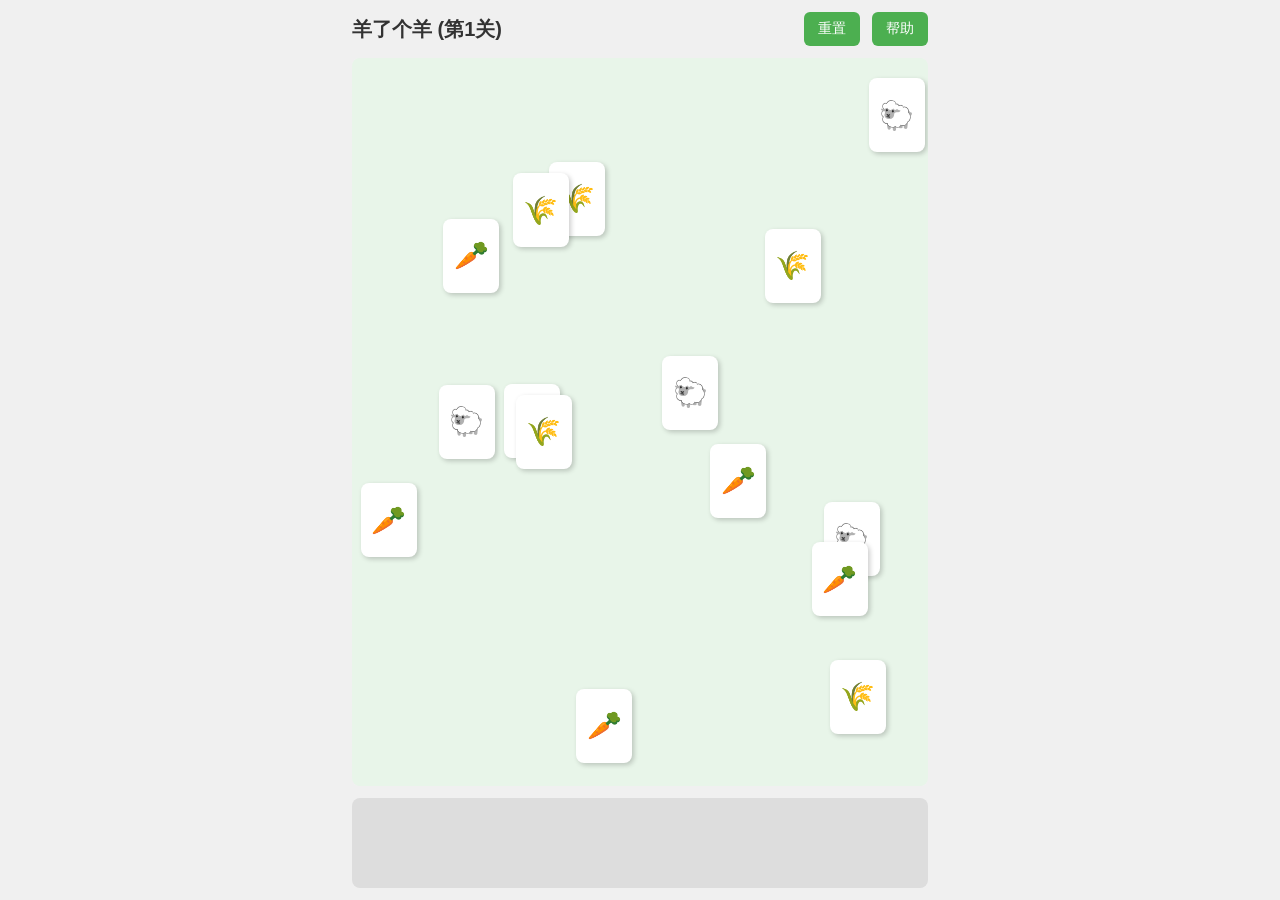
<file: sheep/index.html>
<!DOCTYPE html>
<html lang="zh-CN">
<head>
    <meta charset="UTF-8">
    <meta name="viewport" content="width=device-width, initial-scale=1.0, maximum-scale=1.0, user-scalable=no">
    <title>羊了个羊</title>
    <link rel="stylesheet" href="style.css">
</head>
<body>
    <div class="game-container">
        <div class="header">
            <h1>羊了个羊 (第<span id="level">1</span>关)</h1>
            <div class="controls">
                <button onclick="resetGame()">重置</button>
                <button onclick="toggleHelp()">帮助</button>
            </div>
        </div>
        <div id="game-board"></div>
        <div id="slot-area"></div>
    </div>

    <div id="help-modal" class="modal">
        <div class="modal-content">
            <span class="close" onclick="toggleHelp()">&times;</span>
            <h2>游戏规则</h2>
            <p>1. 点击未被覆盖的卡牌移动到下方卡槽</p>
            <p>2. 集齐3个相同卡牌即可消除</p>
            <p>3. 卡槽最多存放7张卡牌</p>
            <p>4. 消除所有卡牌即可过关！</p>
        </div>
    </div>
    <script src="game.js"></script>
</body>
</html>
</file>
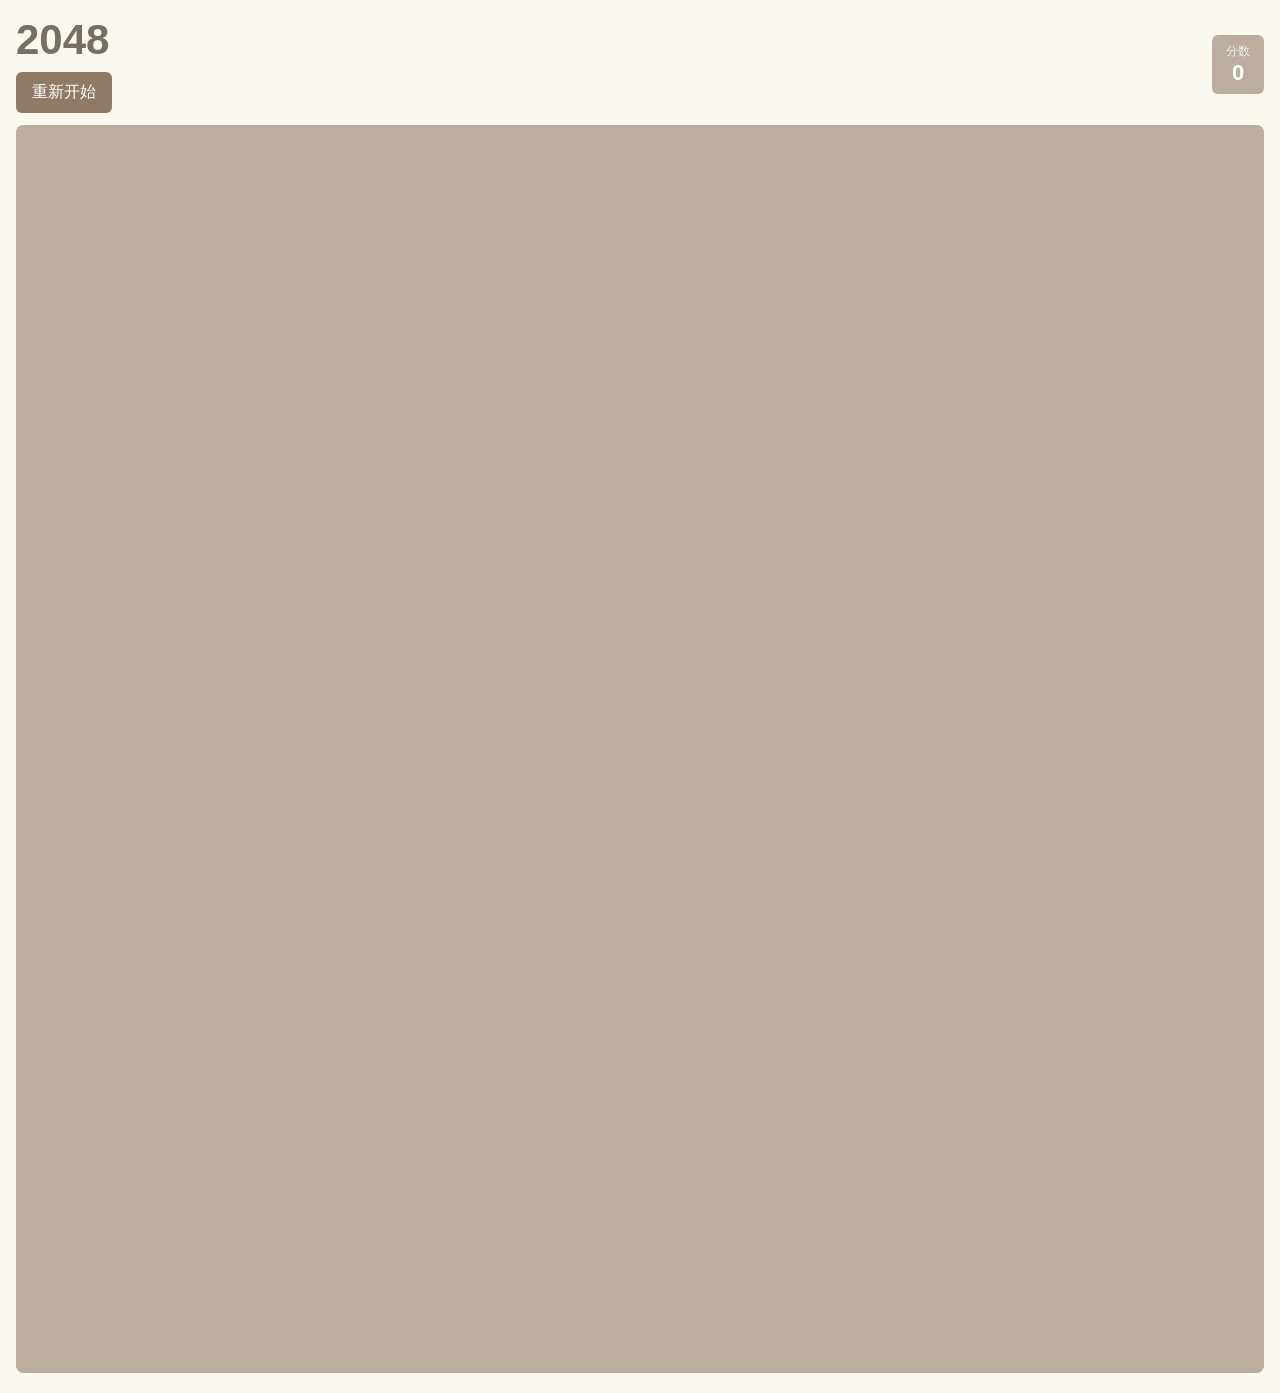
<file: code_20260829.html>
<!DOCTYPE html>
<html lang="zh-CN">
<head>
    <meta charset="UTF-8">
    <meta name="viewport" content="width=device-width, initial-scale=1.0">
    <title>2048</title>
    <style>
        * {
            margin: 0;
            padding: 0;
            box-sizing: border-box;
        }
        body {
            background-color: #faf8ef;
            font-family: Arial, sans-serif;
        }
        #game-root {
            width: 100%;
            padding: 16px;
        }
        .header {
            display: flex;
            justify-content: space-between;
            align-items: center;
            margin-bottom:12px;
        }
        .title-area h1 {
            font-size: 42px;
            color:#776e65;
        }
        .score-box {
            background:#bbada0;
            color:white;
            padding:8px 14px;
            border-radius:6px;
            text-align:center;
        }
        .score-label {
            font-size:12px;
            opacity:0.8;
        }
        .score-val {
            font-size:22px;
            font-weight:bold;
        }
        #restart-btn {
            background:#8f7a66;
            color:white;
            border:none;
            padding:10px 16px;
            border-radius:6px;
            font-size:16px;
            margin-top:8px;
        }
        .canvas-wrap {
            width:100%;
            position:relative;
        }
        #gameCanvas {
            width:100%;
            height:auto;
            border-radius:8px;
            background:#bbada0;
            touch-action:none;
        }
        .game-over-mask {
            position:absolute;
            inset:0;
            background:rgba(238,228,218,0.7);
            display:none;
            flex-direction:column;
            justify-content:center;
            align-items:center;
            border-radius:8px;
        }
        .game-over-mask.show {
            display:flex;
        }
        .game-over-text {
            font-size:32px;
            color:#776e65;
            font-weight:bold;
            margin-bottom:16px;
        }
        .retry-btn {
            background:#8f7a66;
            color:white;
            border:none;
            padding:10px 20px;
            border-radius:6px;
            font-size:18px;
        }
    </style>
</head>
<body>
<div id="game-root">
    <div class="header">
        <div class="title-area">
            <h1>2048</h1>
            <button id="restart-btn">重新开始</button>
        </div>
        <div class="score-box">
            <div class="score-label">分数</div>
            <div class="score-val" id="score-display">0</div>
        </div>
    </div>
    <div class="canvas-wrap">
        <canvas id="gameCanvas"></canvas>
        <div class="game-over-mask" id="mask">
            <div class="game-over-text" id="mask-text">游戏结束</div>
            <button class="retry-btn" id="mask-btn">再来一局</button>
        </div>
    </div>
</div>

<script>
(function(){
    const canvas = document.getElementById("gameCanvas");
    const ctx = canvas.getContext("2d");
    const scoreDisplay = document.getElementById("score-display");
    const restartBtn = document.getElementById("restart-btn");
    const mask = document.getElementById("mask");
    const maskText = document.getElementById("mask-text");
    const maskBtn = document.getElementById("mask-btn");

    const GRID_SIZE = 4;
    let board = [];
    let score = 0;
    let gameOver = false;
    let winFlag = false;

    // 颜色配置
    const tileColors = {
        0: {bg:"#cdc1b4", text:"#776e65"},
        2: {bg:"#eee4da", text:"#776e65"},
        4: {bg:"#ede0c8", text:"#776e65"},
        8: {bg:"#f2b179", text:"#f9f6f2"},
        16: {bg:"#f59563", text:"#f9f6f2"},
        32: {bg:"#f67c5f", text:"#f9f6f2"},
        64: {bg:"#f65e3b", text:"#f9f6f2"},
        128: {bg:"#edcf72", text:"#f9f6f2"},
        256: {bg:"#edcc61", text:"#f9f6f2"},
        512: {bg:"#edc850", text:"#f9f6f2"},
        1024: {bg:"#edc53f", text:"#f9f6f2"},
        2048: {bg:"#edc22e", text:"#f9f6f2"},
    };

    let cellSize = 0;
    let gap = 12;

    // 初始化画布尺寸
    function resizeCanvas(){
        const wrap = canvas.parentElement;
        const w = wrap.clientWidth;
        canvas.width = w;
        canvas.height = w;
        cellSize = (canvas.width - gap * (GRID_SIZE+1)) / GRID_SIZE;
        render();
    }

    // 初始化棋盘
    function initBoard(){
        board = Array(GRID_SIZE).fill(null).map(()=>Array(GRID_SIZE).fill(0));
        score = 0;
        gameOver = false;
        winFlag = false;
        mask.classList.remove("show");
        addRandomTile();
        addRandomTile();
        updateScore();
        render();
    }

    function addRandomTile(){
        let empty = [];
        for(let r=0;r<GRID_SIZE;r++){
            for(let c=0;c<GRID_SIZE;c++){
                if(board[r][c]===0) empty.push({r,c});
            }
        }
        if(empty.length===0) return;
        const pick = empty[Math.floor(Math.random()*empty.length)];
        board[pick.r][pick.c] = Math.random()<0.9 ? 2 :4;
    }

    function updateScore(){
        scoreDisplay.innerText = score.toString();
    }

    // 绘制
    function render(){
        ctx.clearRect(0,0,canvas.width,canvas.height);
        ctx.fillStyle="#bbada0";
        ctx.fillRect(0,0,canvas.width,canvas.height);

        for(let r=0;r<GRID_SIZE;r++){
            for(let c=0;c<GRID_SIZE;c++){
                const val = board[r][c];
                const x = gap + c*(cellSize+gap);
                const y = gap + r*(cellSize+gap);
                const colorCfg = tileColors[val] || {bg:"#3c3a32",text:"#fff"};
                ctx.fillStyle = colorCfg.bg;
                ctx.beginPath();
                ctx.roundRect(x,y,cellSize,cellSize,6);
                ctx.fill();
                if(val>0){
                    ctx.fillStyle = colorCfg.text;
                    ctx.textAlign="center";
                    ctx.textBaseline="middle";
                    let fontSize = cellSize * 0.45;
                    if(val>=1024) fontSize = cellSize * 0.32;
                    ctx.font = `bold ${fontSize}px Arial`;
                    ctx.fillText(val.toString(), x+cellSize/2, y+cellSize/2);
                }
            }
        }
    }

    // 行移动逻辑
    function slideRow(row){
        let arr = row.filter(v=>v!==0);
        let addScore = 0;
        for(let i=0;i<arr.length-1;i++){
            if(arr[i]===arr[i+1]){
                arr[i] *=2;
                addScore += arr[i];
                arr.splice(i+1,1);
            }
        }
        while(arr.length < GRID_SIZE) arr.push(0);
        return {row:arr, addScore};
    }

    function moveLeft(){
        let changed = false;
        for(let r=0;r<GRID_SIZE;r++){
            const res = slideRow(board[r]);
            if(JSON.stringify(board[r]) !== JSON.stringify(res.row)) changed=true;
            board[r] = res.row;
            score += res.addScore;
        }
        return changed;
    }
    function moveRight(){
        let changed = false;
        for(let r=0;r<GRID_SIZE;r++){
            let rev = [...board[r]].reverse();
            const res = slideRow(rev);
            let newRow = res.row.reverse();
            if(JSON.stringify(board[r]) !== JSON.stringify(newRow)) changed=true;
            board[r] = newRow;
            score += res.addScore;
        }
        return changed;
    }
    function transpose(mat){
        let res = Array(GRID_SIZE).fill(null).map(()=>Array(GRID_SIZE).fill(0));
        for(let r=0;r<GRID_SIZE;r++){
            for(let c=0;c<GRID_SIZE;c++){
                res[r][c] = mat[c][r];
            }
        }
        return res;
    }
    function moveUp(){
        let changed = false;
        let t = transpose(board);
        for(let r=0;r<GRID_SIZE;r++){
            const res = slideRow(t[r]);
            if(JSON.stringify(t[r]) !== JSON.stringify(res.row)) changed=true;
            t[r] = res.row;
        }
        board = transpose(t);
        return changed;
    }
    function moveDown(){
        let changed = false;
        let t = transpose(board);
        for(let r=0;r<GRID_SIZE;r++){
            let rev = [...t[r]].reverse();
            const res = slideRow(rev);
            let newRow = res.row.reverse();
            if(JSON.stringify(t[r]) !== JSON.stringify(newRow)) changed=true;
            t[r] = newRow;
            score += res.addScore;
        }
        board = transpose(t);
        return changed;
    }

    function canMove(){
        // 有空格子
        for(let r=0;r<GRID_SIZE;r++){
            for(let c=0;c<GRID_SIZE;c++){
                if(board[r][c]===0) return true;
            }
        }
        // 相邻可合并
        for(let r=0;r<GRID_SIZE;r++){
            for(let c=0;c<GRID_SIZE;c++){
                if(c+1<GRID_SIZE && board[r][c]===board[r][c+1]) return true;
                if(r+1<GRID_SIZE && board[r][c]===board[r+1][c]) return true;
            }
        }
        return false;
    }

    function checkWin(){
        for(let r=0;r<GRID_SIZE;r++){
            for(let c=0;c<GRID_SIZE;c++){
                if(board[r][c]===2048) return true;
            }
        }
        return false;
    }

    function doMove(dir){
        if(gameOver) return;
        let changed = false;
        switch(dir){
            case "left": changed = moveLeft(); break;
            case "right": changed = moveRight(); break;
            case "up": changed = moveUp(); break;
            case "down": changed = moveDown(); break;
        }
        if(changed){
            addRandomTile();
            updateScore();
            render();
            if(!winFlag && checkWin()){
                winFlag = true;
                maskText.innerText = "🎉 达到2048！";
                mask.classList.add("show");
            }else if(!canMove()){
                gameOver = true;
                maskText.innerText = "游戏结束";
                mask.classList.add("show");
            }
        }
    }

    // 键盘
    document.addEventListener("keydown",e=>{
        switch(e.key){
            case "ArrowLeft": doMove("left"); break;
            case "ArrowRight": doMove("right"); break;
            case "ArrowUp": doMove("up"); break;
            case "ArrowDown": doMove("down"); break;
        }
    });

    // 触屏滑动
    let touchStartX=0,touchStartY=0;
    canvas.addEventListener("touchstart",e=>{
        e.preventDefault();
        touchStartX = e.touches[0].clientX;
        touchStartY = e.touches[0].clientY;
    },{passive:false});

    canvas.addEventListener("touchend",e=>{
        e.preventDefault();
        const endX = e.changedTouches[0].clientX;
        const endY = e.changedTouches[0].clientY;
        const dx = endX - touchStartX;
        const dy = endY - touchStartY;
        const threshold = 30;
        if(Math.abs(dx) > Math.abs(dy)){
            if(dx>threshold) doMove("right");
            else if(dx < -threshold) doMove("left");
        }else{
            if(dy>threshold) doMove("down");
            else if(dy < -threshold) doMove("up");
        }
    },{passive:false});

    // 鼠标拖拽简易支持
    let mouseDown = false;
    let mStartX=0,mStartY=0;
    canvas.addEventListener("mousedown",e=>{
        mouseDown=true;
        mStartX = e.clientX;
        mStartY = e.clientY;
    });
    canvas.addEventListener("mouseup",e=>{
        if(!mouseDown) return;
        mouseDown=false;
        const dx = e.clientX - mStartX;
        const dy = e.clientY - mStartY;
        const threshold =30;
        if(Math.abs(dx) > Math.abs(dy)){
            if(dx>threshold) doMove("right");
            else if(dx < -threshold) doMove("left");
        }else{
            if(dy>threshold) doMove("down");
            else if(dy < -threshold) doMove("up");
        }
    });

    restartBtn.onclick = initBoard;
    maskBtn.onclick = initBoard;

    window.addEventListener("resize", resizeCanvas);

    // 动画循环
    function loop(){
        requestAnimationFrame(loop);
    }
    loop();

    resizeCanvas();
    initBoard();
})();
</script>
</body>
</html>
</file>
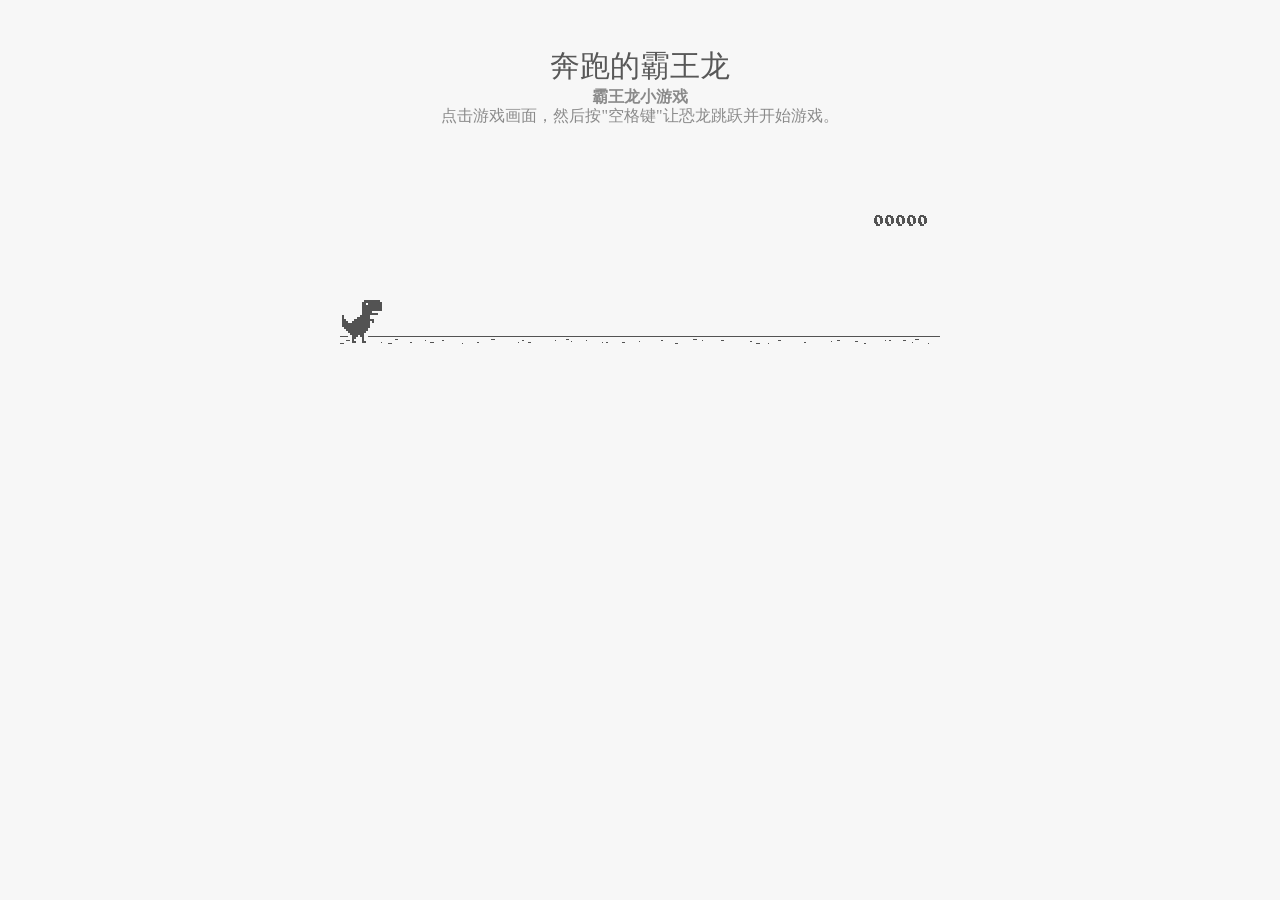
<file: googledino.html>
<!-- Ultimate Game Stash file--> 
<!-- For the regularly updating doc go to https://docs.google.com/document/d/1_FmH3BlSBQI7FGgAQL59-ZPe8eCxs35wel6JUyVaG8Q/ -->



<html lang="en"><head><script src="//www.google.com/jsapi"></script><script>window.parent.maeExportApis_();</script>


  <meta charset="UTF-8">
  <title>Dinosaur Game Chrome</title>
  

<style type="text/css">#button {
  display:none;
}
.imgb_vis {
  animation: imgb-animation 7s linear;
}
@keyframes imgb-animation {
  10% {
    transform: translateX(0);
  }
  20% {
    transform: translateX(100px);
  }
  90% {
    transform: translateX(100px);
  }
  100% {
    transform: translateX(0);
  }
}</style></head>
<body id="t">




<title>T-Rex Game</title>


	
	<script type="text/javascript">
	function hideClass(name) {
       var myClasses = document.querySelectorAll(name),
      i = 0,
      l = myClasses.length;

      for (i; i < l; i++) {
        myClasses[i].style.display = 'none';
      }
	}
    // Copyright (c) 2014 The Chromium Authors. All rights reserved.
    // Use of this source code is governed by a BSD-style license that can be
    // found in the LICENSE file.
    (function() {
    'use strict';
    /**
    * T-Rex runner.
    * @param {string} outerContainerId Outer containing element id.
    * @param {object} opt_config
    * @constructor
    * @export
    */
    function Runner(outerContainerId, opt_config) {
    // Singleton
    if (Runner.instance_) {
    return Runner.instance_;
    }
    Runner.instance_ = this;
    this.outerContainerEl = document.querySelector(outerContainerId);
    this.containerEl = null;
    this.detailsButton = this.outerContainerEl.querySelector('#details-button');
    this.config = opt_config || Runner.config;
    this.dimensions = Runner.defaultDimensions;
    this.canvas = null;
    this.canvasCtx = null;
    this.tRex = null;
    this.distanceMeter = null;
    this.distanceRan = 0;
    this.highestScore = 0;
    this.time = 0;
    this.runningTime = 0;
    this.msPerFrame = 1000 / FPS;
    this.currentSpeed = this.config.SPEED;
    this.obstacles = [];
    this.started = false;
    this.activated = false;
    this.crashed = false;
    this.paused = false;
    this.resizeTimerId_ = null;
    this.playCount = 0;
    // Sound FX.
    this.audioBuffer = null;
    this.soundFx = {};
    // Global web audio context for playing sounds.
    this.audioContext = null;
    // Images.
    this.images = {};
    this.imagesLoaded = 0;
    this.loadImages();
    }
    window['Runner'] = Runner;
    /**
    * Default game width.
    * @const
    */
    var DEFAULT_WIDTH = 600;
    /**
    * Frames per second.
    * @const
    */
    var FPS = 60;
    /** @const */
    var IS_HIDPI = window.devicePixelRatio > 1;
    /** @const */
    var IS_IOS =
    window.navigator.userAgent.indexOf('UIWebViewForStaticFileContent') > -1;
    /** @const */
    var IS_MOBILE = window.navigator.userAgent.indexOf('Mobi') > -1 || IS_IOS;
    /** @const */
    var IS_TOUCH_ENABLED = 'ontouchstart' in window;
    /**
    * Default game configuration.
    * @enum {number}
    */
    Runner.config = {
    ACCELERATION: 0.001,
    BG_CLOUD_SPEED: 0.2,
    BOTTOM_PAD: 10,
    CLEAR_TIME: 3000,
    CLOUD_FREQUENCY: 0.5,
    GAMEOVER_CLEAR_TIME: 750,
    GAP_COEFFICIENT: 0.6,
    GRAVITY: 0.6,
    INITIAL_JUMP_VELOCITY: 12,
    MAX_CLOUDS: 6,
    MAX_OBSTACLE_LENGTH: 3,
    MAX_SPEED: 12,
    MIN_JUMP_HEIGHT: 35,
    MOBILE_SPEED_COEFFICIENT: 1.2,
    RESOURCE_TEMPLATE_ID: 'audio-resources',
    SPEED: 6,
    SPEED_DROP_COEFFICIENT: 3
    };
    /**
    * Default dimensions.
    * @enum {string}
    */
    Runner.defaultDimensions = {
    WIDTH: DEFAULT_WIDTH,
    HEIGHT: 150
    };
    /**
    * CSS class names.
    * @enum {string}
    */
    Runner.classes = {
    CANVAS: 'runner-canvas',
    CONTAINER: 'runner-container',
    CRASHED: 'crashed',
    ICON: 'icon-offline',
    TOUCH_CONTROLLER: 'controller'
    };
    /**
    * Image source urls.
    * @enum {array.<object>}
    */
    Runner.imageSources = {
    LDPI: [
    {name: 'CACTUS_LARGE', id: '1x-obstacle-large'},
    {name: 'CACTUS_SMALL', id: '1x-obstacle-small'},
    {name: 'CLOUD', id: '1x-cloud'},
    {name: 'HORIZON', id: '1x-horizon'},
    {name: 'RESTART', id: '1x-restart'},
    {name: 'TEXT_SPRITE', id: '1x-text'},
    {name: 'TREX', id: '1x-trex'}
    ],
    HDPI: [
    {name: 'CACTUS_LARGE', id: '2x-obstacle-large'},
    {name: 'CACTUS_SMALL', id: '2x-obstacle-small'},
    {name: 'CLOUD', id: '2x-cloud'},
    {name: 'HORIZON', id: '2x-horizon'},
    {name: 'RESTART', id: '2x-restart'},
    {name: 'TEXT_SPRITE', id: '2x-text'},
    {name: 'TREX', id: '2x-trex'}
    ]
    };
    /**
    * Sound FX. Reference to the ID of the audio tag on interstitial page.
    * @enum {string}
    */
    Runner.sounds = {
    BUTTON_PRESS: 'offline-sound-press',
    HIT: 'offline-sound-hit',
    SCORE: 'offline-sound-reached'
    };
    /**
    * Key code mapping.
    * @enum {object}
    */
    Runner.keycodes = {
    JUMP: {'38': 1, '32': 1}, // Up, spacebar
    DUCK: {'40': 1}, // Down
    RESTART: {'13': 1} // Enter
    };
    /**
    * Runner event names.
    * @enum {string}
    */
    Runner.events = {
    ANIM_END: 'webkitAnimationEnd',
    CLICK: 'click',
    KEYDOWN: 'keydown',
    KEYUP: 'keyup',
    MOUSEDOWN: 'mousedown',
    MOUSEUP: 'mouseup',
    RESIZE: 'resize',
    TOUCHEND: 'touchend',
    TOUCHSTART: 'touchstart',
    VISIBILITY: 'visibilitychange',
    BLUR: 'blur',
    FOCUS: 'focus',
    LOAD: 'load'
    };
    Runner.prototype = {
    /**
    * Setting individual settings for debugging.
    * @param {string} setting
    * @param {*} value
    */
    updateConfigSetting: function(setting, value) {
    if (setting in this.config && value != undefined) {
    this.config[setting] = value;
    switch (setting) {
    case 'GRAVITY':
    case 'MIN_JUMP_HEIGHT':
    case 'SPEED_DROP_COEFFICIENT':
    this.tRex.config[setting] = value;
    break;
    case 'INITIAL_JUMP_VELOCITY':
    this.tRex.setJumpVelocity(value);
    break;
    case 'SPEED':
    this.setSpeed(value);
    break;
    }
    }
    },
    /**
    * Load and cache the image assets from the page.
    */
    loadImages: function() {
    var imageSources = IS_HIDPI ? Runner.imageSources.HDPI :
    Runner.imageSources.LDPI;
    var numImages = imageSources.length;
    for (var i = numImages - 1; i >= 0; i--) {
    var imgSource = imageSources[i];
    this.images[imgSource.name] = document.getElementById(imgSource.id);
    }
    this.init();
    },
    /**
    * Load and decode base 64 encoded sounds.
    */
    loadSounds: function() {
    if (!IS_IOS) {
    this.audioContext = new AudioContext();
    var resourceTemplate =
    document.getElementById(this.config.RESOURCE_TEMPLATE_ID).content;
    for (var sound in Runner.sounds) {
    var soundSrc =
    resourceTemplate.getElementById(Runner.sounds[sound]).src;
    soundSrc = soundSrc.substr(soundSrc.indexOf(',') + 1);
    var buffer = decodeBase64ToArrayBuffer(soundSrc);
    // Async, so no guarantee of order in array.
    this.audioContext.decodeAudioData(buffer, function(index, audioData) {
    this.soundFx[index] = audioData;
    }.bind(this, sound));
    }
    }
    },
    /**
    * Sets the game speed. Adjust the speed accordingly if on a smaller screen.
    * @param {number} opt_speed
    */
    setSpeed: function(opt_speed) {
    var speed = opt_speed || this.currentSpeed;
    // Reduce the speed on smaller mobile screens.
    if (this.dimensions.WIDTH < DEFAULT_WIDTH) {
    var mobileSpeed = speed * this.dimensions.WIDTH / DEFAULT_WIDTH *
    this.config.MOBILE_SPEED_COEFFICIENT;
    this.currentSpeed = mobileSpeed > speed ? speed : mobileSpeed;
    } else if (opt_speed) {
    this.currentSpeed = opt_speed;
    }
    },
    /**
    * Game initialiser.
    */
    init: function() {
    // Hide the static icon.
    //document.querySelector('.' + Runner.classes.ICON).style.visibility = 'hidden';
    this.adjustDimensions();
    this.setSpeed();
    this.containerEl = document.createElement('div');
    this.containerEl.className = Runner.classes.CONTAINER;
    // Player canvas container.
    this.canvas = createCanvas(this.containerEl, this.dimensions.WIDTH,
    this.dimensions.HEIGHT, Runner.classes.PLAYER);
    this.canvasCtx = this.canvas.getContext('2d');
    this.canvasCtx.fillStyle = '#f7f7f7';
    this.canvasCtx.fill();
    Runner.updateCanvasScaling(this.canvas);
    // Horizon contains clouds, obstacles and the ground.
    this.horizon = new Horizon(this.canvas, this.images, this.dimensions,
    this.config.GAP_COEFFICIENT);
    // Distance meter
    this.distanceMeter = new DistanceMeter(this.canvas,
    this.images.TEXT_SPRITE, this.dimensions.WIDTH);
    // Draw t-rex
    this.tRex = new Trex(this.canvas, this.images.TREX);
    this.outerContainerEl.appendChild(this.containerEl);
    if (IS_MOBILE) {
    this.createTouchController();
    }
    this.startListening();
    this.update();
    window.addEventListener(Runner.events.RESIZE,
    this.debounceResize.bind(this));
    },
    /**
    * Create the touch controller. A div that covers whole screen.
    */
    createTouchController: function() {
    this.touchController = document.createElement('div');
    this.touchController.className = Runner.classes.TOUCH_CONTROLLER;
    },
    /**
    * Debounce the resize event.
    */
    debounceResize: function() {
    if (!this.resizeTimerId_) {
    this.resizeTimerId_ =
    setInterval(this.adjustDimensions.bind(this), 250);
    }
    },
    /**
    * Adjust game space dimensions on resize.
    */
    adjustDimensions: function() {
    clearInterval(this.resizeTimerId_);
    this.resizeTimerId_ = null;
    var boxStyles = window.getComputedStyle(this.outerContainerEl);
    var padding = Number(boxStyles.paddingLeft.substr(0,
    boxStyles.paddingLeft.length - 2));
    this.dimensions.WIDTH = this.outerContainerEl.offsetWidth - padding * 2;
    // Redraw the elements back onto the canvas.
    if (this.canvas) {
    this.canvas.width = this.dimensions.WIDTH;
    this.canvas.height = this.dimensions.HEIGHT;
    Runner.updateCanvasScaling(this.canvas);
    this.distanceMeter.calcXPos(this.dimensions.WIDTH);
    this.clearCanvas();
    this.horizon.update(0, 0, true);
    this.tRex.update(0);
    // Outer container and distance meter.
    if (this.activated || this.crashed) {
    this.containerEl.style.width = this.dimensions.WIDTH + 'px';
    this.containerEl.style.height = this.dimensions.HEIGHT + 'px';
    this.distanceMeter.update(0, Math.ceil(this.distanceRan));
    this.stop();
    } else {
    this.tRex.draw(0, 0);
    }
    // Game over panel.
    if (this.crashed && this.gameOverPanel) {
    this.gameOverPanel.updateDimensions(this.dimensions.WIDTH);
    this.gameOverPanel.draw();
    }
    }
    },
    /**
    * Play the game intro.
    * Canvas container width expands out to the full width.
    */
    playIntro: function() {
    if (!this.started && !this.crashed) {
    this.playingIntro = true;
    this.tRex.playingIntro = true;
    // CSS animation definition.
    var keyframes = '@-webkit-keyframes intro { ' +
    'from { width:' + Trex.config.WIDTH + 'px }' +
    'to { width: ' + this.dimensions.WIDTH + 'px }' +
    '}';
    document.styleSheets[0].insertRule(keyframes, 0);
    this.containerEl.addEventListener(Runner.events.ANIM_END,
    this.startGame.bind(this));
    this.containerEl.style.webkitAnimation = 'intro .4s ease-out 1 both';
    this.containerEl.style.width = this.dimensions.WIDTH + 'px';
    if (this.touchController) {
    this.outerContainerEl.appendChild(this.touchController);
    }
    this.activated = true;
    this.started = true;
    } else if (this.crashed) {
    this.restart();
    }
    },
    /**
    * Update the game status to started.
    */
    startGame: function() {
    this.runningTime = 0;
    this.playingIntro = false;
    this.tRex.playingIntro = false;
    this.containerEl.style.webkitAnimation = '';
    this.playCount++;
    // Handle tabbing off the page. Pause the current game.
    window.addEventListener(Runner.events.VISIBILITY,
    this.onVisibilityChange.bind(this));
    window.addEventListener(Runner.events.BLUR,
    this.onVisibilityChange.bind(this));
    window.addEventListener(Runner.events.FOCUS,
    this.onVisibilityChange.bind(this));
    },
    clearCanvas: function() {
    this.canvasCtx.clearRect(0, 0, this.dimensions.WIDTH,
    this.dimensions.HEIGHT);
    },
    /**
    * Update the game frame.
    */
    update: function() {
    this.drawPending = false;
    var now = getTimeStamp();
    var deltaTime = now - (this.time || now);
    this.time = now;
    if (this.activated) {
    this.clearCanvas();
    if (this.tRex.jumping) {
    this.tRex.updateJump(deltaTime, this.config);
    }
    this.runningTime += deltaTime;
    var hasObstacles = this.runningTime > this.config.CLEAR_TIME;
    // First jump triggers the intro.
    if (this.tRex.jumpCount == 1 && !this.playingIntro) {
    this.playIntro();
    }
    // The horizon doesn't move until the intro is over.
    if (this.playingIntro) {
    this.horizon.update(0, this.currentSpeed, hasObstacles);
    } else {
    deltaTime = !this.started ? 0 : deltaTime;
    this.horizon.update(deltaTime, this.currentSpeed, hasObstacles);
    }
    // Check for collisions.
    var collision = hasObstacles &&
    checkForCollision(this.horizon.obstacles[0], this.tRex);
    if (!collision) {
    this.distanceRan += this.currentSpeed * deltaTime / this.msPerFrame;
    if (this.currentSpeed < this.config.MAX_SPEED) {
    this.currentSpeed += this.config.ACCELERATION;
    }
    } else {
    this.gameOver();
    }
    if (this.distanceMeter.getActualDistance(this.distanceRan) >
    this.distanceMeter.maxScore) {
    this.distanceRan = 0;
    }
    var playAcheivementSound = this.distanceMeter.update(deltaTime,
    Math.ceil(this.distanceRan));
    if (playAcheivementSound) {
    this.playSound(this.soundFx.SCORE);
    }
    }
    if (!this.crashed) {
    this.tRex.update(deltaTime);
    this.raq();
    }
    },
    /**
    * Event handler.
    */
    handleEvent: function(e) {
    return (function(evtType, events) {
    switch (evtType) {
    case events.KEYDOWN:
    case events.TOUCHSTART:
    case events.MOUSEDOWN:
    this.onKeyDown(e);
    break;
    case events.KEYUP:
    case events.TOUCHEND:
    case events.MOUSEUP:
    this.onKeyUp(e);
    break;
    }
    }.bind(this))(e.type, Runner.events);
    },
    /**
    * Bind relevant key / mouse / touch listeners.
    */
    startListening: function() {
    // Keys.
    document.addEventListener(Runner.events.KEYDOWN, this);
    document.addEventListener(Runner.events.KEYUP, this);
    if (IS_MOBILE) {
    // Mobile only touch devices.
    this.touchController.addEventListener(Runner.events.TOUCHSTART, this);
    this.touchController.addEventListener(Runner.events.TOUCHEND, this);
    this.containerEl.addEventListener(Runner.events.TOUCHSTART, this);
    } else {
    // Mouse.
    document.addEventListener(Runner.events.MOUSEDOWN, this);
    document.addEventListener(Runner.events.MOUSEUP, this);
    }
    },
    /**
    * Remove all listeners.
    */
    stopListening: function() {
    document.removeEventListener(Runner.events.KEYDOWN, this);
    document.removeEventListener(Runner.events.KEYUP, this);
    if (IS_MOBILE) {
    this.touchController.removeEventListener(Runner.events.TOUCHSTART, this);
    this.touchController.removeEventListener(Runner.events.TOUCHEND, this);
    this.containerEl.removeEventListener(Runner.events.TOUCHSTART, this);
    } else {
    document.removeEventListener(Runner.events.MOUSEDOWN, this);
    document.removeEventListener(Runner.events.MOUSEUP, this);
    }
    },
    /**
    * Process keydown.
    * @param {Event} e
    */
    onKeyDown: function(e) {
    if (e.target != this.detailsButton) {
    if (!this.crashed && (Runner.keycodes.JUMP[String(e.keyCode)] ||
    e.type == Runner.events.TOUCHSTART)) {
    if (!this.activated) {
    this.loadSounds();
    this.activated = true;
    }
    if (!this.tRex.jumping) {
    this.playSound(this.soundFx.BUTTON_PRESS);
    this.tRex.startJump();
    }
    }
    if (this.crashed && e.type == Runner.events.TOUCHSTART &&
    e.currentTarget == this.containerEl) {
    this.restart();
    }
    }
    // Speed drop, activated only when jump key is not pressed.
    if (Runner.keycodes.DUCK[e.keyCode] && this.tRex.jumping) {
    e.preventDefault();
    this.tRex.setSpeedDrop();
    }
    },
    /**
    * Process key up.
    * @param {Event} e
    */
    onKeyUp: function(e) {
    var keyCode = String(e.keyCode);
    var isjumpKey = Runner.keycodes.JUMP[keyCode] ||
    e.type == Runner.events.TOUCHEND ||
    e.type == Runner.events.MOUSEDOWN;
    if (this.isRunning() && isjumpKey) {
    this.tRex.endJump();
    } else if (Runner.keycodes.DUCK[keyCode]) {
    this.tRex.speedDrop = false;
    } else if (this.crashed) {
    // Check that enough time has elapsed before allowing jump key to restart.
    var deltaTime = getTimeStamp() - this.time;
    if (Runner.keycodes.RESTART[keyCode] ||
    (e.type == Runner.events.MOUSEUP && e.target == this.canvas) ||
    (deltaTime >= this.config.GAMEOVER_CLEAR_TIME &&
    Runner.keycodes.JUMP[keyCode])) {
    this.restart();
    }
    } else if (this.paused && isjumpKey) {
    this.play();
    }
    },
    /**
    * RequestAnimationFrame wrapper.
    */
    raq: function() {
    if (!this.drawPending) {
    this.drawPending = true;
    this.raqId = requestAnimationFrame(this.update.bind(this));
    }
    },
    /**
    * Whether the game is running.
    * @return {boolean}
    */
    isRunning: function() {
    return !!this.raqId;
    },
    /**
    * Game over state.
    */
    gameOver: function() {
    this.playSound(this.soundFx.HIT);
    vibrate(200);
    this.stop();
    this.crashed = true;
    this.distanceMeter.acheivement = false;
    this.tRex.update(100, Trex.status.CRASHED);
    // Game over panel.
    if (!this.gameOverPanel) {
    this.gameOverPanel = new GameOverPanel(this.canvas,
    this.images.TEXT_SPRITE, this.images.RESTART,
    this.dimensions);
    } else {
    this.gameOverPanel.draw();
    }
    // Update the high score.
    if (this.distanceRan > this.highestScore) {
    this.highestScore = Math.ceil(this.distanceRan);
    this.distanceMeter.setHighScore(this.highestScore);
    }
    // Reset the time clock.
    this.time = getTimeStamp();
    },
    stop: function() {
    this.activated = false;
    this.paused = true;
    cancelAnimationFrame(this.raqId);
    this.raqId = 0;
    },
    play: function() {
    if (!this.crashed) {
    this.activated = true;
    this.paused = false;
    this.tRex.update(0, Trex.status.RUNNING);
    this.time = getTimeStamp();
    this.update();
    }
    },
    restart: function() {
    if (!this.raqId) {
    this.playCount++;
    this.runningTime = 0;
    this.activated = true;
    this.crashed = false;
    this.distanceRan = 0;
    this.setSpeed(this.config.SPEED);
    this.time = getTimeStamp();
    this.containerEl.classList.remove(Runner.classes.CRASHED);
    this.clearCanvas();
    this.distanceMeter.reset(this.highestScore);
    this.horizon.reset();
    this.tRex.reset();
    this.playSound(this.soundFx.BUTTON_PRESS);
    this.update();
    }
    },
    /**
    * Pause the game if the tab is not in focus.
    */
    onVisibilityChange: function(e) {
    if (document.hidden || document.webkitHidden || e.type == 'blur') {
    this.stop();
    } else {
    this.play();
    }
    },
    /**
    * Play a sound.
    * @param {SoundBuffer} soundBuffer
    */
    playSound: function(soundBuffer) {
    if (soundBuffer) {
    var sourceNode = this.audioContext.createBufferSource();
    sourceNode.buffer = soundBuffer;
    sourceNode.connect(this.audioContext.destination);
    sourceNode.start(0);
    }
    }
    };
    /**
    * Updates the canvas size taking into
    * account the backing store pixel ratio and
    * the device pixel ratio.
    *
    * See article by Paul Lewis:
    * https://www.html5rocks.com/en/tutorials/canvas/hidpi/
    *
    * @param {HTMLCanvasElement} canvas
    * @param {number} opt_width
    * @param {number} opt_height
    * @return {boolean} Whether the canvas was scaled.
    */
    Runner.updateCanvasScaling = function(canvas, opt_width, opt_height) {
    var context = canvas.getContext('2d');
    // Query the various pixel ratios
    var devicePixelRatio = Math.floor(window.devicePixelRatio) || 1;
    var backingStoreRatio = Math.floor(context.webkitBackingStorePixelRatio) || 1;
    var ratio = devicePixelRatio / backingStoreRatio;
    // Upscale the canvas if the two ratios don't match
    if (devicePixelRatio !== backingStoreRatio) {
    var oldWidth = opt_width || canvas.width;
    var oldHeight = opt_height || canvas.height;
    canvas.width = oldWidth * ratio;
    canvas.height = oldHeight * ratio;
    canvas.style.width = oldWidth + 'px';
    canvas.style.height = oldHeight + 'px';
    // Scale the context to counter the fact that we've manually scaled
    // our canvas element.
    context.scale(ratio, ratio);
    return true;
    }
    return false;
    };
    /**
    * Get random number.
    * @param {number} min
    * @param {number} max
    * @param {number}
    */
    function getRandomNum(min, max) {
    return Math.floor(Math.random() * (max - min + 1)) + min;
    }
    /**
    * Vibrate on mobile devices.
    * @param {number} duration Duration of the vibration in milliseconds.
    */
    function vibrate(duration) {
    if (IS_MOBILE && window.navigator.vibrate) {
    window.navigator.vibrate(duration);
    }
    }
    /**
    * Create canvas element.
    * @param {HTMLElement} container Element to append canvas to.
    * @param {number} width
    * @param {number} height
    * @param {string} opt_classname
    * @return {HTMLCanvasElement}
    */
    function createCanvas(container, width, height, opt_classname) {
    var canvas = document.createElement('canvas');
    canvas.className = opt_classname ? Runner.classes.CANVAS + ' ' +
    opt_classname : Runner.classes.CANVAS;
    canvas.width = width;
    canvas.height = height;
    container.appendChild(canvas);
    return canvas;
    }
    /**
    * Decodes the base 64 audio to ArrayBuffer used by Web Audio.
    * @param {string} base64String
    */
    function decodeBase64ToArrayBuffer(base64String) {
    var len = (base64String.length / 4) * 3;
    var str = atob(base64String);
    var arrayBuffer = new ArrayBuffer(len);
    var bytes = new Uint8Array(arrayBuffer);
    for (var i = 0; i < len; i++) {
    bytes[i] = str.charCodeAt(i);
    }
    return bytes.buffer;
    }
    /**
    * Return the current timestamp.
    * @return {number}
    */
    function getTimeStamp() {
    return IS_IOS ? new Date().getTime() : performance.now();
    }
    //******************************************************************************
    /**
    * Game over panel.
    * @param {!HTMLCanvasElement} canvas
    * @param {!HTMLImage} textSprite
    * @param {!HTMLImage} restartImg
    * @param {!Object} dimensions Canvas dimensions.
    * @constructor
    */
    function GameOverPanel(canvas, textSprite, restartImg, dimensions) {
    this.canvas = canvas;
    this.canvasCtx = canvas.getContext('2d');
    this.canvasDimensions = dimensions;
    this.textSprite = textSprite;
    this.restartImg = restartImg;
    this.draw();
    };
    /**
    * Dimensions used in the panel.
    * @enum {number}
    */
    GameOverPanel.dimensions = {
    TEXT_X: 0,
    TEXT_Y: 13,
    TEXT_WIDTH: 191,
    TEXT_HEIGHT: 11,
    RESTART_WIDTH: 36,
    RESTART_HEIGHT: 32
    };
    GameOverPanel.prototype = {
    /**
    * Update the panel dimensions.
    * @param {number} width New canvas width.
    * @param {number} opt_height Optional new canvas height.
    */
    updateDimensions: function(width, opt_height) {
    this.canvasDimensions.WIDTH = width;
    if (opt_height) {
    this.canvasDimensions.HEIGHT = opt_height;
    }
    },
    /**
    * Draw the panel.
    */
    draw: function() {
    var dimensions = GameOverPanel.dimensions;
    var centerX = this.canvasDimensions.WIDTH / 2;
    // Game over text.
    var textSourceX = dimensions.TEXT_X;
    var textSourceY = dimensions.TEXT_Y;
    var textSourceWidth = dimensions.TEXT_WIDTH;
    var textSourceHeight = dimensions.TEXT_HEIGHT;
    var textTargetX = Math.round(centerX - (dimensions.TEXT_WIDTH / 2));
    var textTargetY = Math.round((this.canvasDimensions.HEIGHT - 25) / 3);
    var textTargetWidth = dimensions.TEXT_WIDTH;
    var textTargetHeight = dimensions.TEXT_HEIGHT;
    var restartSourceWidth = dimensions.RESTART_WIDTH;
    var restartSourceHeight = dimensions.RESTART_HEIGHT;
    var restartTargetX = centerX - (dimensions.RESTART_WIDTH / 2);
    var restartTargetY = this.canvasDimensions.HEIGHT / 2;
    if (IS_HIDPI) {
    textSourceY *= 2;
    textSourceX *= 2;
    textSourceWidth *= 2;
    textSourceHeight *= 2;
    restartSourceWidth *= 2;
    restartSourceHeight *= 2;
    }
    // Game over text from sprite.
    this.canvasCtx.drawImage(this.textSprite,
    textSourceX, textSourceY, textSourceWidth, textSourceHeight,
    textTargetX, textTargetY, textTargetWidth, textTargetHeight);
    // Restart button.
    this.canvasCtx.drawImage(this.restartImg, 0, 0,
    restartSourceWidth, restartSourceHeight,
    restartTargetX, restartTargetY, dimensions.RESTART_WIDTH,
    dimensions.RESTART_HEIGHT);
    }
    };
    //******************************************************************************
    /**
    * Check for a collision.
    * @param {!Obstacle} obstacle
    * @param {!Trex} tRex T-rex object.
    * @param {HTMLCanvasContext} opt_canvasCtx Optional canvas context for drawing
    * collision boxes.
    * @return {Array.<CollisionBox>}
    */
    function checkForCollision(obstacle, tRex, opt_canvasCtx) {
    var obstacleBoxXPos = Runner.defaultDimensions.WIDTH + obstacle.xPos;
    // Adjustments are made to the bounding box as there is a 1 pixel white
    // border around the t-rex and obstacles.
    var tRexBox = new CollisionBox(
    tRex.xPos + 1,
    tRex.yPos + 1,
    tRex.config.WIDTH - 2,
    tRex.config.HEIGHT - 2);
    var obstacleBox = new CollisionBox(
    obstacle.xPos + 1,
    obstacle.yPos + 1,
    obstacle.typeConfig.width * obstacle.size - 2,
    obstacle.typeConfig.height - 2);
    // Debug outer box
    if (opt_canvasCtx) {
    drawCollisionBoxes(opt_canvasCtx, tRexBox, obstacleBox);
    }
    // Simple outer bounds check.
    if (boxCompare(tRexBox, obstacleBox)) {
    var collisionBoxes = obstacle.collisionBoxes;
    var tRexCollisionBoxes = Trex.collisionBoxes;
    // Detailed axis aligned box check.
    for (var t = 0; t < tRexCollisionBoxes.length; t++) {
    for (var i = 0; i < collisionBoxes.length; i++) {
    // Adjust the box to actual positions.
    var adjTrexBox =
    createAdjustedCollisionBox(tRexCollisionBoxes[t], tRexBox);
    var adjObstacleBox =
    createAdjustedCollisionBox(collisionBoxes[i], obstacleBox);
    var crashed = boxCompare(adjTrexBox, adjObstacleBox);
    // Draw boxes for debug.
    if (opt_canvasCtx) {
    drawCollisionBoxes(opt_canvasCtx, adjTrexBox, adjObstacleBox);
    }
    if (crashed) {
    return [adjTrexBox, adjObstacleBox];
    }
    }
    }
    }
    return false;
    };
    /**
    * Adjust the collision box.
    * @param {!CollisionBox} box The original box.
    * @param {!CollisionBox} adjustment Adjustment box.
    * @return {CollisionBox} The adjusted collision box object.
    */
    function createAdjustedCollisionBox(box, adjustment) {
    return new CollisionBox(
    box.x + adjustment.x,
    box.y + adjustment.y,
    box.width,
    box.height);
    };
    /**
    * Draw the collision boxes for debug.
    */
    function drawCollisionBoxes(canvasCtx, tRexBox, obstacleBox) {
    canvasCtx.save();
    canvasCtx.strokeStyle = '#f00';
    canvasCtx.strokeRect(tRexBox.x, tRexBox.y,
    tRexBox.width, tRexBox.height);
    canvasCtx.strokeStyle = '#0f0';
    canvasCtx.strokeRect(obstacleBox.x, obstacleBox.y,
    obstacleBox.width, obstacleBox.height);
    canvasCtx.restore();
    };
    /**
    * Compare two collision boxes for a collision.
    * @param {CollisionBox} tRexBox
    * @param {CollisionBox} obstacleBox
    * @return {boolean} Whether the boxes intersected.
    */
    function boxCompare(tRexBox, obstacleBox) {
    var crashed = false;
    var tRexBoxX = tRexBox.x;
    var tRexBoxY = tRexBox.y;
    var obstacleBoxX = obstacleBox.x;
    var obstacleBoxY = obstacleBox.y;
    // Axis-Aligned Bounding Box method.
    if (tRexBox.x < obstacleBoxX + obstacleBox.width &&
    tRexBox.x + tRexBox.width > obstacleBoxX &&
    tRexBox.y < obstacleBox.y + obstacleBox.height &&
    tRexBox.height + tRexBox.y > obstacleBox.y) {
    crashed = true;
    }
    return crashed;
    };
    //******************************************************************************
    /**
    * Collision box object.
    * @param {number} x X position.
    * @param {number} y Y Position.
    * @param {number} w Width.
    * @param {number} h Height.
    */
    function CollisionBox(x, y, w, h) {
    this.x = x;
    this.y = y;
    this.width = w;
    this.height = h;
    };
    //******************************************************************************
    /**
    * Obstacle.
    * @param {HTMLCanvasCtx} canvasCtx
    * @param {Obstacle.type} type
    * @param {image} obstacleImg Image sprite.
    * @param {Object} dimensions
    * @param {number} gapCoefficient Mutipler in determining the gap.
    * @param {number} speed
    */
    function Obstacle(canvasCtx, type, obstacleImg, dimensions,
    gapCoefficient, speed) {
    this.canvasCtx = canvasCtx;
    this.image = obstacleImg;
    this.typeConfig = type;
    this.gapCoefficient = gapCoefficient;
    this.size = getRandomNum(1, Obstacle.MAX_OBSTACLE_LENGTH);
    this.dimensions = dimensions;
    this.remove = false;
    this.xPos = 0;
    this.yPos = this.typeConfig.yPos;
    this.width = 0;
    this.collisionBoxes = [];
    this.gap = 0;
    this.init(speed);
    };
    /**
    * Coefficient for calculating the maximum gap.
    * @const
    */
    Obstacle.MAX_GAP_COEFFICIENT = 1.5;
    /**
    * Maximum obstacle grouping count.
    * @const
    */
    Obstacle.MAX_OBSTACLE_LENGTH = 3,
    Obstacle.prototype = {
    /**
    * Initialise the DOM for the obstacle.
    * @param {number} speed
    */
    init: function(speed) {
    this.cloneCollisionBoxes();
    // Only allow sizing if we're at the right speed.
    if (this.size > 1 && this.typeConfig.multipleSpeed > speed) {
    this.size = 1;
    }
    this.width = this.typeConfig.width * this.size;
    this.xPos = this.dimensions.WIDTH - this.width;
    this.draw();
    // Make collision box adjustments,
    // Central box is adjusted to the size as one box.
    // ____ ______ ________
    // _| |-| _| |-| _| |-|
    // | |<->| | | |<--->| | | |<----->| |
    // | | 1 | | | | 2 | | | | 3 | |
    // |_|___|_| |_|_____|_| |_|_______|_|
    //
    if (this.size > 1) {
    this.collisionBoxes[1].width = this.width - this.collisionBoxes[0].width -
    this.collisionBoxes[2].width;
    this.collisionBoxes[2].x = this.width - this.collisionBoxes[2].width;
    }
    this.gap = this.getGap(this.gapCoefficient, speed);
    },
    /**
    * Draw and crop based on size.
    */
    draw: function() {
    var sourceWidth = this.typeConfig.width;
    var sourceHeight = this.typeConfig.height;
    if (IS_HIDPI) {
    sourceWidth = sourceWidth * 2;
    sourceHeight = sourceHeight * 2;
    }
    // Sprite
    var sourceX = (sourceWidth * this.size) * (0.5 * (this.size - 1));
    this.canvasCtx.drawImage(this.image,
    sourceX, 0,
    sourceWidth * this.size, sourceHeight,
    this.xPos, this.yPos,
    this.typeConfig.width * this.size, this.typeConfig.height);
    },
    /**
    * Obstacle frame update.
    * @param {number} deltaTime
    * @param {number} speed
    */
    update: function(deltaTime, speed) {
    if (!this.remove) {
    this.xPos -= Math.floor((speed * FPS / 1000) * deltaTime);
    this.draw();
    if (!this.isVisible()) {
    this.remove = true;
    }
    }
    },
    /**
    * Calculate a random gap size.
    * - Minimum gap gets wider as speed increses
    * @param {number} gapCoefficient
    * @param {number} speed
    * @return {number} The gap size.
    */
    getGap: function(gapCoefficient, speed) {
    var minGap = Math.round(this.width * speed +
    this.typeConfig.minGap * gapCoefficient);
    var maxGap = Math.round(minGap * Obstacle.MAX_GAP_COEFFICIENT);
    return getRandomNum(minGap, maxGap);
    },
    /**
    * Check if obstacle is visible.
    * @return {boolean} Whether the obstacle is in the game area.
    */
    isVisible: function() {
    return this.xPos + this.width > 0;
    },
    /**
    * Make a copy of the collision boxes, since these will change based on
    * obstacle type and size.
    */
    cloneCollisionBoxes: function() {
    var collisionBoxes = this.typeConfig.collisionBoxes;
    for (var i = collisionBoxes.length - 1; i >= 0; i--) {
    this.collisionBoxes[i] = new CollisionBox(collisionBoxes[i].x,
    collisionBoxes[i].y, collisionBoxes[i].width,
    collisionBoxes[i].height);
    }
    }
    };
    /**
    * Obstacle definitions.
    * minGap: minimum pixel space betweeen obstacles.
    * multipleSpeed: Speed at which multiples are allowed.
    */
    Obstacle.types = [
    {
    type: 'CACTUS_SMALL',
    className: ' cactus cactus-small ',
    width: 17,
    height: 35,
    yPos: 105,
    multipleSpeed: 3,
    minGap: 120,
    collisionBoxes: [
    new CollisionBox(0, 7, 5, 27),
    new CollisionBox(4, 0, 6, 34),
    new CollisionBox(10, 4, 7, 14)
    ]
    },
    {
    type: 'CACTUS_LARGE',
    className: ' cactus cactus-large ',
    width: 25,
    height: 50,
    yPos: 90,
    multipleSpeed: 6,
    minGap: 120,
    collisionBoxes: [
    new CollisionBox(0, 12, 7, 38),
    new CollisionBox(8, 0, 7, 49),
    new CollisionBox(13, 10, 10, 38)
    ]
    }
    ];
    //******************************************************************************
    /**
    * T-rex game character.
    * @param {HTMLCanvas} canvas
    * @param {HTMLImage} image Character image.
    * @constructor
    */
    function Trex(canvas, image) {
    this.canvas = canvas;
    this.canvasCtx = canvas.getContext('2d');
    this.image = image;
    this.xPos = 0;
    this.yPos = 0;
    // Position when on the ground.
    this.groundYPos = 0;
    this.currentFrame = 0;
    this.currentAnimFrames = [];
    this.blinkDelay = 0;
    this.animStartTime = 0;
    this.timer = 0;
    this.msPerFrame = 1000 / FPS;
    this.config = Trex.config;
    // Current status.
    this.status = Trex.status.WAITING;
    this.jumping = false;
    this.jumpVelocity = 0;
    this.reachedMinHeight = false;
    this.speedDrop = false;
    this.jumpCount = 0;
    this.jumpspotX = 0;
    this.init();
    };
    /**
    * T-rex player config.
    * @enum {number}
    */
    Trex.config = {
    DROP_VELOCITY: -5,
    GRAVITY: 0.6,
    HEIGHT: 47,
    INIITAL_JUMP_VELOCITY: -10,
    INTRO_DURATION: 1500,
    MAX_JUMP_HEIGHT: 30,
    MIN_JUMP_HEIGHT: 30,
    SPEED_DROP_COEFFICIENT: 3,
    SPRITE_WIDTH: 262,
    START_X_POS: 50,
    WIDTH: 44
    };
    /**
    * Used in collision detection.
    * @type {Array.<CollisionBox>}
    */
    Trex.collisionBoxes = [
    new CollisionBox(1, -1, 30, 26),
    new CollisionBox(32, 0, 8, 16),
    new CollisionBox(10, 35, 14, 8),
    new CollisionBox(1, 24, 29, 5),
    new CollisionBox(5, 30, 21, 4),
    new CollisionBox(9, 34, 15, 4)
    ];
    /**
    * Animation states.
    * @enum {string}
    */
    Trex.status = {
    CRASHED: 'CRASHED',
    JUMPING: 'JUMPING',
    RUNNING: 'RUNNING',
    WAITING: 'WAITING'
    };
    /**
    * Blinking coefficient.
    * @const
    */
    Trex.BLINK_TIMING = 7000;
    /**
    * Animation config for different states.
    * @enum {object}
    */
    Trex.animFrames = {
    WAITING: {
    frames: [44, 0],
    msPerFrame: 1000 / 3
    },
    RUNNING: {
    frames: [88, 132],
    msPerFrame: 1000 / 12
    },
    CRASHED: {
    frames: [220],
    msPerFrame: 1000 / 60
    },
    JUMPING: {
    frames: [0],
    msPerFrame: 1000 / 60
    }
    };
    Trex.prototype = {
    /**
    * T-rex player initaliser.
    * Sets the t-rex to blink at random intervals.
    */
    init: function() {
    this.blinkDelay = this.setBlinkDelay();
    this.groundYPos = Runner.defaultDimensions.HEIGHT - this.config.HEIGHT -
    Runner.config.BOTTOM_PAD;
    this.yPos = this.groundYPos;
    this.minJumpHeight = this.groundYPos - this.config.MIN_JUMP_HEIGHT;
    this.draw(0, 0);
    this.update(0, Trex.status.WAITING);
    },
    /**
    * Setter for the jump velocity.
    * The approriate drop velocity is also set.
    */
    setJumpVelocity: function(setting) {
    this.config.INIITAL_JUMP_VELOCITY = -setting;
    this.config.DROP_VELOCITY = -setting / 2;
    },
    /**
    * Set the animation status.
    * @param {!number} deltaTime
    * @param {Trex.status} status Optional status to switch to.
    */
    update: function(deltaTime, opt_status) {
    this.timer += deltaTime;
    // Update the status.
    if (opt_status) {
    this.status = opt_status;
    this.currentFrame = 0;
    this.msPerFrame = Trex.animFrames[opt_status].msPerFrame;
    this.currentAnimFrames = Trex.animFrames[opt_status].frames;
    if (opt_status == Trex.status.WAITING) {
    this.animStartTime = getTimeStamp();
    this.setBlinkDelay();
    }
    }
    // Game intro animation, T-rex moves in from the left.
    if (this.playingIntro && this.xPos < this.config.START_X_POS) {
    this.xPos += Math.round((this.config.START_X_POS /
    this.config.INTRO_DURATION) * deltaTime);
    }
    if (this.status == Trex.status.WAITING) {
    this.blink(getTimeStamp());
    } else {
    this.draw(this.currentAnimFrames[this.currentFrame], 0);
    }
    // Update the frame position.
    if (this.timer >= this.msPerFrame) {
    this.currentFrame = this.currentFrame ==
    this.currentAnimFrames.length - 1 ? 0 : this.currentFrame + 1;
    this.timer = 0;
    }
    },
    /**
    * Draw the t-rex to a particular position.
    * @param {number} x
    * @param {number} y
    */
    draw: function(x, y) {
    var sourceX = x;
    var sourceY = y;
    var sourceWidth = this.config.WIDTH;
    var sourceHeight = this.config.HEIGHT;
    if (IS_HIDPI) {
    sourceX *= 2;
    sourceY *= 2;
    sourceWidth *= 2;
    sourceHeight *= 2;
    }
    this.canvasCtx.drawImage(this.image, sourceX, sourceY,
    sourceWidth, sourceHeight,
    this.xPos, this.yPos,
    this.config.WIDTH, this.config.HEIGHT);
    },
    /**
    * Sets a random time for the blink to happen.
    */
    setBlinkDelay: function() {
    this.blinkDelay = Math.ceil(Math.random() * Trex.BLINK_TIMING);
    },
    /**
    * Make t-rex blink at random intervals.
    * @param {number} time Current time in milliseconds.
    */
    blink: function(time) {
    var deltaTime = time - this.animStartTime;
    if (deltaTime >= this.blinkDelay) {
    this.draw(this.currentAnimFrames[this.currentFrame], 0);
    if (this.currentFrame == 1) {
    // Set new random delay to blink.
    this.setBlinkDelay();
    this.animStartTime = time;
    }
    }
    },
    /**
    * Initialise a jump.
    */
    startJump: function() {
    if (!this.jumping) {
    this.update(0, Trex.status.JUMPING);
    this.jumpVelocity = this.config.INIITAL_JUMP_VELOCITY;
    this.jumping = true;
    this.reachedMinHeight = false;
    this.speedDrop = false;
    }
    },
    /**
    * Jump is complete, falling down.
    */
    endJump: function() {
    if (this.reachedMinHeight &&
    this.jumpVelocity < this.config.DROP_VELOCITY) {
    this.jumpVelocity = this.config.DROP_VELOCITY;
    }
    },
    /**
    * Update frame for a jump.
    * @param {number} deltaTime
    */
    updateJump: function(deltaTime) {
    var msPerFrame = Trex.animFrames[this.status].msPerFrame;
    var framesElapsed = deltaTime / msPerFrame;
    // Speed drop makes Trex fall faster.
    if (this.speedDrop) {
    this.yPos += Math.round(this.jumpVelocity *
    this.config.SPEED_DROP_COEFFICIENT * framesElapsed);
    } else {
    this.yPos += Math.round(this.jumpVelocity * framesElapsed);
    }
    this.jumpVelocity += this.config.GRAVITY * framesElapsed;
    // Minimum height has been reached.
    if (this.yPos < this.minJumpHeight || this.speedDrop) {
    this.reachedMinHeight = true;
    }
    // Reached max height
    if (this.yPos < this.config.MAX_JUMP_HEIGHT || this.speedDrop) {
    this.endJump();
    }
    // Back down at ground level. Jump completed.
    if (this.yPos > this.groundYPos) {
    this.reset();
    this.jumpCount++;
    }
    this.update(deltaTime);
    },
    /**
    * Set the speed drop. Immediately cancels the current jump.
    */
    setSpeedDrop: function() {
    this.speedDrop = true;
    this.jumpVelocity = 1;
    },
    /**
    * Reset the t-rex to running at start of game.
    */
    reset: function() {
    this.yPos = this.groundYPos;
    this.jumpVelocity = 0;
    this.jumping = false;
    this.update(0, Trex.status.RUNNING);
    this.midair = false;
    this.speedDrop = false;
    this.jumpCount = 0;
    }
    };
    //******************************************************************************
    /**
    * Handles displaying the distance meter.
    * @param {!HTMLCanvasElement} canvas
    * @param {!HTMLImage} spriteSheet Image sprite.
    * @param {number} canvasWidth
    * @constructor
    */
    function DistanceMeter(canvas, spriteSheet, canvasWidth) {
    this.canvas = canvas;
    this.canvasCtx = canvas.getContext('2d');
    this.image = spriteSheet;
    this.x = 0;
    this.y = 5;
    this.currentDistance = 0;
    this.maxScore = 0;
    this.highScore = 0;
    this.container = null;
    this.digits = [];
    this.acheivement = false;
    this.defaultString = '';
    this.flashTimer = 0;
    this.flashIterations = 0;
    this.config = DistanceMeter.config;
    this.init(canvasWidth);
    };
    /**
    * @enum {number}
    */
    DistanceMeter.dimensions = {
    WIDTH: 10,
    HEIGHT: 13,
    DEST_WIDTH: 11
    };
    /**
    * Y positioning of the digits in the sprite sheet.
    * X position is always 0.
    * @type {array.<number>}
    */
    DistanceMeter.yPos = [0, 13, 27, 40, 53, 67, 80, 93, 107, 120];
    /**
    * Distance meter config.
    * @enum {number}
    */
    DistanceMeter.config = {
    // Number of digits.
    MAX_DISTANCE_UNITS: 5,
    // Distance that causes achievement animation.
    ACHIEVEMENT_DISTANCE: 100,
    // Used for conversion from pixel distance to a scaled unit.
    COEFFICIENT: 0.025,
    // Flash duration in milliseconds.
    FLASH_DURATION: 1000 / 4,
    // Flash iterations for achievement animation.
    FLASH_ITERATIONS: 3
    };
    DistanceMeter.prototype = {
    /**
    * Initialise the distance meter to '00000'.
    * @param {number} width Canvas width in px.
    */
    init: function(width) {
    var maxDistanceStr = '';
    this.calcXPos(width);
    this.maxScore = this.config.MAX_DISTANCE_UNITS;
    for (var i = 0; i < this.config.MAX_DISTANCE_UNITS; i++) {
    this.draw(i, 0);
    this.defaultString += '0';
    maxDistanceStr += '9';
    }
    this.maxScore = parseInt(maxDistanceStr);
    },
    /**
    * Calculate the xPos in the canvas.
    * @param {number} canvasWidth
    */
    calcXPos: function(canvasWidth) {
    this.x = canvasWidth - (DistanceMeter.dimensions.DEST_WIDTH *
    (this.config.MAX_DISTANCE_UNITS + 1));
    },
    /**
    * Draw a digit to canvas.
    * @param {number} digitPos Position of the digit.
    * @param {number} value Digit value 0-9.
    * @param {boolean} opt_highScore Whether drawing the high score.
    */
    draw: function(digitPos, value, opt_highScore) {
    var sourceWidth = DistanceMeter.dimensions.WIDTH;
    var sourceHeight = DistanceMeter.dimensions.HEIGHT;
    var sourceX = DistanceMeter.dimensions.WIDTH * value;
    var targetX = digitPos * DistanceMeter.dimensions.DEST_WIDTH;
    var targetY = this.y;
    var targetWidth = DistanceMeter.dimensions.WIDTH;
    var targetHeight = DistanceMeter.dimensions.HEIGHT;
    // For high DPI we 2x source values.
    if (IS_HIDPI) {
    sourceWidth *= 2;
    sourceHeight *= 2;
    sourceX *= 2;
    }
    this.canvasCtx.save();
    if (opt_highScore) {
    // Left of the current score.
    var highScoreX = this.x - (this.config.MAX_DISTANCE_UNITS * 2) *
    DistanceMeter.dimensions.WIDTH;
    this.canvasCtx.translate(highScoreX, this.y);
    } else {
    this.canvasCtx.translate(this.x, this.y);
    }
    this.canvasCtx.drawImage(this.image, sourceX, 0,
    sourceWidth, sourceHeight,
    targetX, targetY,
    targetWidth, targetHeight
    );
    this.canvasCtx.restore();
    },
    /**
    * Covert pixel distance to a 'real' distance.
    * @param {number} distance Pixel distance ran.
    * @return {number} The 'real' distance ran.
    */
    getActualDistance: function(distance) {
    return distance ?
    Math.round(distance * this.config.COEFFICIENT) : 0;
    },
    /**
    * Update the distance meter.
    * @param {number} deltaTime
    * @param {number} distance
    * @return {boolean} Whether the acheivement sound fx should be played.
    */
    update: function(deltaTime, distance) {
    var paint = true;
    var playSound = false;
    if (!this.acheivement) {
    distance = this.getActualDistance(distance);
    if (distance > 0) {
    // Acheivement unlocked
    if (distance % this.config.ACHIEVEMENT_DISTANCE == 0) {
    // Flash score and play sound.
    this.acheivement = true;
    this.flashTimer = 0;
    playSound = true;
    }
    // Create a string representation of the distance with leading 0.
    var distanceStr = (this.defaultString +
    distance).substr(-this.config.MAX_DISTANCE_UNITS);
    this.digits = distanceStr.split('');
    } else {
    this.digits = this.defaultString.split('');
    }
    } else {
    // Control flashing of the score on reaching acheivement.
    if (this.flashIterations <= this.config.FLASH_ITERATIONS) {
    this.flashTimer += deltaTime;
    if (this.flashTimer < this.config.FLASH_DURATION) {
    paint = false;
    } else if (this.flashTimer >
    this.config.FLASH_DURATION * 2) {
    this.flashTimer = 0;
    this.flashIterations++;
    }
    } else {
    this.acheivement = false;
    this.flashIterations = 0;
    this.flashTimer = 0;
    }
    }
    // Draw the digits if not flashing.
    if (paint) {
    for (var i = this.digits.length - 1; i >= 0; i--) {
    this.draw(i, parseInt(this.digits[i]));
    }
    }
    this.drawHighScore();
    return playSound;
    },
    /**
    * Draw the high score.
    */
    drawHighScore: function() {
    this.canvasCtx.save();
    this.canvasCtx.globalAlpha = .8;
    for (var i = this.highScore.length - 1; i >= 0; i--) {
    this.draw(i, parseInt(this.highScore[i], 10), true);
    }
    this.canvasCtx.restore();
    },
    /**
    * Set the highscore as a array string.
    * Position of char in the sprite: H - 10, I - 11.
    * @param {number} distance Distance ran in pixels.
    */
    setHighScore: function(distance) {
    distance = this.getActualDistance(distance);
    var highScoreStr = (this.defaultString +
    distance).substr(-this.config.MAX_DISTANCE_UNITS);
    this.highScore = ['10', '11', ''].concat(highScoreStr.split(''));
    },
    /**
    * Reset the distance meter back to '00000'.
    */
    reset: function() {
    this.update(0);
    this.acheivement = false;
    }
    };
    //******************************************************************************
    /**
    * Cloud background item.
    * Similar to an obstacle object but without collision boxes.
    * @param {HTMLCanvasElement} canvas Canvas element.
    * @param {Image} cloudImg
    * @param {number} containerWidth
    */
    function Cloud(canvas, cloudImg, containerWidth) {
    this.canvas = canvas;
    this.canvasCtx = this.canvas.getContext('2d');
    this.image = cloudImg;
    this.containerWidth = containerWidth;
    this.xPos = containerWidth;
    this.yPos = 0;
    this.remove = false;
    this.cloudGap = getRandomNum(Cloud.config.MIN_CLOUD_GAP,
    Cloud.config.MAX_CLOUD_GAP);
    this.init();
    };
    /**
    * Cloud object config.
    * @enum {number}
    */
    Cloud.config = {
    HEIGHT: 14,
    MAX_CLOUD_GAP: 400,
    MAX_SKY_LEVEL: 30,
    MIN_CLOUD_GAP: 100,
    MIN_SKY_LEVEL: 71,
    WIDTH: 46
    };
    Cloud.prototype = {
    /**
    * Initialise the cloud. Sets the Cloud height.
    */
    init: function() {
    this.yPos = getRandomNum(Cloud.config.MAX_SKY_LEVEL,
    Cloud.config.MIN_SKY_LEVEL);
    this.draw();
    },
    /**
    * Draw the cloud.
    */
    draw: function() {
    this.canvasCtx.save();
    var sourceWidth = Cloud.config.WIDTH;
    var sourceHeight = Cloud.config.HEIGHT;
    if (IS_HIDPI) {
    sourceWidth = sourceWidth * 2;
    sourceHeight = sourceHeight * 2;
    }
    this.canvasCtx.drawImage(this.image, 0, 0,
    sourceWidth, sourceHeight,
    this.xPos, this.yPos,
    Cloud.config.WIDTH, Cloud.config.HEIGHT);
    this.canvasCtx.restore();
    },
    /**
    * Update the cloud position.
    * @param {number} speed
    */
    update: function(speed) {
    if (!this.remove) {
    this.xPos -= Math.ceil(speed);
    this.draw();
    // Mark as removeable if no longer in the canvas.
    if (!this.isVisible()) {
    this.remove = true;
    }
    }
    },
    /**
    * Check if the cloud is visible on the stage.
    * @return {boolean}
    */
    isVisible: function() {
    return this.xPos + Cloud.config.WIDTH > 0;
    }
    };
    //******************************************************************************
    /**
    * Horizon Line.
    * Consists of two connecting lines. Randomly assigns a flat / bumpy horizon.
    * @param {HTMLCanvasElement} canvas
    * @param {HTMLImage} bgImg Horizon line sprite.
    * @constructor
    */
    function HorizonLine(canvas, bgImg) {
    this.image = bgImg;
    this.canvas = canvas;
    this.canvasCtx = canvas.getContext('2d');
    this.sourceDimensions = {};
    this.dimensions = HorizonLine.dimensions;
    this.sourceXPos = [0, this.dimensions.WIDTH];
    this.xPos = [];
    this.yPos = 0;
    this.bumpThreshold = 0.5;
    this.setSourceDimensions();
    this.draw();
    };
    /**
    * Horizon line dimensions.
    * @enum {number}
    */
    HorizonLine.dimensions = {
    WIDTH: 600,
    HEIGHT: 12,
    YPOS: 127
    };
    HorizonLine.prototype = {
    /**
    * Set the source dimensions of the horizon line.
    */
    setSourceDimensions: function() {
    for (var dimension in HorizonLine.dimensions) {
    if (IS_HIDPI) {
    if (dimension != 'YPOS') {
    this.sourceDimensions[dimension] =
    HorizonLine.dimensions[dimension] * 2;
    }
    } else {
    this.sourceDimensions[dimension] =
    HorizonLine.dimensions[dimension];
    }
    this.dimensions[dimension] = HorizonLine.dimensions[dimension];
    }
    this.xPos = [0, HorizonLine.dimensions.WIDTH];
    this.yPos = HorizonLine.dimensions.YPOS;
    },
    /**
    * Return the crop x position of a type.
    */
    getRandomType: function() {
    return Math.random() > this.bumpThreshold ? this.dimensions.WIDTH : 0;
    },
    /**
    * Draw the horizon line.
    */
    draw: function() {
    this.canvasCtx.drawImage(this.image, this.sourceXPos[0], 0,
    this.sourceDimensions.WIDTH, this.sourceDimensions.HEIGHT,
    this.xPos[0], this.yPos,
    this.dimensions.WIDTH, this.dimensions.HEIGHT);
    this.canvasCtx.drawImage(this.image, this.sourceXPos[1], 0,
    this.sourceDimensions.WIDTH, this.sourceDimensions.HEIGHT,
    this.xPos[1], this.yPos,
    this.dimensions.WIDTH, this.dimensions.HEIGHT);
    },
    /**
    * Update the x position of an indivdual piece of the line.
    * @param {number} pos Line position.
    * @param {number} increment
    */
    updateXPos: function(pos, increment) {
    var line1 = pos;
    var line2 = pos == 0 ? 1 : 0;
    this.xPos[line1] -= increment;
    this.xPos[line2] = this.xPos[line1] + this.dimensions.WIDTH;
    if (this.xPos[line1] <= -this.dimensions.WIDTH) {
    this.xPos[line1] += this.dimensions.WIDTH * 2;
    this.xPos[line2] = this.xPos[line1] - this.dimensions.WIDTH;
    this.sourceXPos[line1] = this.getRandomType();
    }
    },
    /**
    * Update the horizon line.
    * @param {number} deltaTime
    * @param {number} speed
    */
    update: function(deltaTime, speed) {
    var increment = Math.floor(speed * (FPS / 1000) * deltaTime);
    if (this.xPos[0] <= 0) {
    this.updateXPos(0, increment);
    } else {
    this.updateXPos(1, increment);
    }
    this.draw();
    },
    /**
    * Reset horizon to the starting position.
    */
    reset: function() {
    this.xPos[0] = 0;
    this.xPos[1] = HorizonLine.dimensions.WIDTH;
    }
    };
    //******************************************************************************
    /**
    * Horizon background class.
    * @param {HTMLCanvasElement} canvas
    * @param {Array.<HTMLImageElement>} images
    * @param {object} dimensions Canvas dimensions.
    * @param {number} gapCoefficient
    * @constructor
    */
    function Horizon(canvas, images, dimensions, gapCoefficient) {
    this.canvas = canvas;
    this.canvasCtx = this.canvas.getContext('2d');
    this.config = Horizon.config;
    this.dimensions = dimensions;
    this.gapCoefficient = gapCoefficient;
    this.obstacles = [];
    this.horizonOffsets = [0, 0];
    this.cloudFrequency = this.config.CLOUD_FREQUENCY;
    // Cloud
    this.clouds = [];
    this.cloudImg = images.CLOUD;
    this.cloudSpeed = this.config.BG_CLOUD_SPEED;
    // Horizon
    this.horizonImg = images.HORIZON;
    this.horizonLine = null;
    // Obstacles
    this.obstacleImgs = {
    CACTUS_SMALL: images.CACTUS_SMALL,
    CACTUS_LARGE: images.CACTUS_LARGE
    };
    this.init();
    };
    /**
    * Horizon config.
    * @enum {number}
    */
    Horizon.config = {
    BG_CLOUD_SPEED: 0.2,
    BUMPY_THRESHOLD: .3,
    CLOUD_FREQUENCY: .5,
    HORIZON_HEIGHT: 16,
    MAX_CLOUDS: 6
    };
    Horizon.prototype = {
    /**
    * Initialise the horizon. Just add the line and a cloud. No obstacles.
    */
    init: function() {
    this.addCloud();
    this.horizonLine = new HorizonLine(this.canvas, this.horizonImg);
    },
    /**
    * @param {number} deltaTime
    * @param {number} currentSpeed
    * @param {boolean} updateObstacles Used as an override to prevent
    * the obstacles from being updated / added. This happens in the
    * ease in section.
    */
    update: function(deltaTime, currentSpeed, updateObstacles) {
    this.runningTime += deltaTime;
    this.horizonLine.update(deltaTime, currentSpeed);
    this.updateClouds(deltaTime, currentSpeed);
    if (updateObstacles) {
    this.updateObstacles(deltaTime, currentSpeed);
    }
    },
    /**
    * Update the cloud positions.
    * @param {number} deltaTime
    * @param {number} currentSpeed
    */
    updateClouds: function(deltaTime, speed) {
    var cloudSpeed = this.cloudSpeed / 1000 * deltaTime * speed;
    var numClouds = this.clouds.length;
    if (numClouds) {
    for (var i = numClouds - 1; i >= 0; i--) {
    this.clouds[i].update(cloudSpeed);
    }
    var lastCloud = this.clouds[numClouds - 1];
    // Check for adding a new cloud.
    if (numClouds < this.config.MAX_CLOUDS &&
    (this.dimensions.WIDTH - lastCloud.xPos) > lastCloud.cloudGap &&
    this.cloudFrequency > Math.random()) {
    this.addCloud();
    }
    // Remove expired clouds.
    this.clouds = this.clouds.filter(function(obj) {
    return !obj.remove;
    });
    }
    },
    /**
    * Update the obstacle positions.
    * @param {number} deltaTime
    * @param {number} currentSpeed
    */
    updateObstacles: function(deltaTime, currentSpeed) {
    // Obstacles, move to Horizon layer.
    var updatedObstacles = this.obstacles.slice(0);
    for (var i = 0; i < this.obstacles.length; i++) {
    var obstacle = this.obstacles[i];
    obstacle.update(deltaTime, currentSpeed);
    // Clean up existing obstacles.
    if (obstacle.remove) {
    updatedObstacles.shift();
    }
    }
    this.obstacles = updatedObstacles;
    if (this.obstacles.length > 0) {
    var lastObstacle = this.obstacles[this.obstacles.length - 1];
    if (lastObstacle && !lastObstacle.followingObstacleCreated &&
    lastObstacle.isVisible() &&
    (lastObstacle.xPos + lastObstacle.width + lastObstacle.gap) <
    this.dimensions.WIDTH) {
    this.addNewObstacle(currentSpeed);
    lastObstacle.followingObstacleCreated = true;
    }
    } else {
    // Create new obstacles.
    this.addNewObstacle(currentSpeed);
    }
    },
    /**
    * Add a new obstacle.
    * @param {number} currentSpeed
    */
    addNewObstacle: function(currentSpeed) {
    var obstacleTypeIndex =
    getRandomNum(0, Obstacle.types.length - 1);
    var obstacleType = Obstacle.types[obstacleTypeIndex];
    var obstacleImg = this.obstacleImgs[obstacleType.type];
    this.obstacles.push(new Obstacle(this.canvasCtx, obstacleType,
    obstacleImg, this.dimensions, this.gapCoefficient, currentSpeed));
    },
    /**
    * Reset the horizon layer.
    * Remove existing obstacles and reposition the horizon line.
    */
    reset: function() {
    this.obstacles = [];
    this.horizonLine.reset();
    },
    /**
    * Update the canvas width and scaling.
    * @param {number} width Canvas width.
    * @param {number} height Canvas height.
    */
    resize: function(width, height) {
    this.canvas.width = width;
    this.canvas.height = height;
    },
    /**
    * Add a new cloud to the horizon.
    */
    addCloud: function() {
    this.clouds.push(new Cloud(this.canvas, this.cloudImg,
    this.dimensions.WIDTH));
    }
    };
    })();


	</script>


	<style> 

a {
  color: #585858;
}

body {
  background-color: #f7f7f7;
  color: #585858;
  font-size: 125%;
}

body.safe-browsing {
  background-color: rgb(206, 52, 38);
  color: white;
}

button {
  background: rgb(76, 142, 250);
  border: 0;
  border-radius: 2px;
  box-sizing: border-box;
  color: #fff;
  cursor: pointer;
  float: right;
  font-size: .875em;
  height: 36px;
  margin: -6px 0 0;
  padding: 8px 24px;
  transition: box-shadow 200ms cubic-bezier(0.4, 0, 0.2, 1);
}

[dir='rtl'] button {
  float: left;
}

button:active {
  background: rgb(50, 102, 213);
  outline: 0;
}

button:hover {
  box-shadow: 0 1px 3px rgba(0, 0, 0, .50);
}

.debugging-content {
  line-height: 1em;
  margin-bottom: 0;
  margin-top: 0;
}

.debugging-title {
  font-weight: bold;
}

#details {
  color: #696969;
  margin: 45px 0 50px;
}

#details p:not(:first-of-type) {
  margin-top: 20px;
}

#error-code {
  color: black;
  opacity: .35;
  text-transform: uppercase;
}

#error-debugging-info {
  font-size: 0.8em;
}

h1 {
  -webkit-margin-after: 16px;
  color: #585858;
  font-size: 1.6em;
  font-weight: normal;
  line-height: 1.25em;
}

h2 {
  font-size: 1.2em;
  font-weight: normal;
}

.hidden {
  display: none;
}

.icon {
  background-repeat: no-repeat;
  background-size: 100%;
  height: 72px;
  margin: 0 0 40px;
  width: 72px;
}

input[type=checkbox] {
  visibility: hidden;
}

.interstitial-wrapper {
  box-sizing: border-box;
  font-size: 1em;
  line-height: 1.6em;
  margin: 50px auto 0;
  max-width: 600px;
  width: 100%;
}

#malware-opt-in {
  font-size: .875em;
  margin-top: 39px;
}

.nav-wrapper {
  margin-top: 51px;
}

.nav-wrapper::after {
  clear: both;
  content: '';
  display: table;
  width: 100%;
}

#opt-in-label {
  -webkit-margin-start: 32px;
}

.safe-browsing :-webkit-any(
    a, #details, #details-button, h1, h2, p, .small-link) {
  color: white;
}

.safe-browsing button {
  background-color: rgb(206, 52, 38);
  border: 1px solid white;
}

.safe-browsing button:active {
  background-color: rgb(206, 52, 38);
  border-color: rgba(255, 255, 255, .6);
}

.safe-browsing button:hover {
  box-shadow: 0 2px 3px rgba(0, 0, 0, .5);
}

.safe-browsing .icon {
  background-image: -webkit-image-set(
      url([data-uri]) 1x,
      url([data-uri]) 2x);
}

.small-link {
  color: #696969;
  font-size: .875em;
}

.ssl .icon {
  background-image: -webkit-image-set(
      url([data-uri]) 1x,
      url([data-uri]) 2x);
}

.styled-checkbox {
  float: left;
  height: 16px;
  margin-top: .36em;
  position: relative;
  width: 16px;
}

[dir='rtl'] .styled-checkbox {
  float: right;
}

.styled-checkbox label {
  background: transparent;
  border: white solid 1px;
  border-radius: 2px;
  height: 14px;
  left: 0;
  position: absolute;
  right: 0;
  top: 0;
  width: 14px;
}

.styled-checkbox label::after {
  background: transparent;
  border: 2px solid white;
  border-right-width: 0;
  border-top-width: 0;
  content: '';
  height: 4px;
  left: 2px;
  opacity: 0.3;
  position: absolute;
  top: 3px;
  transform: rotate(-45deg);
  width: 9px;
}

.styled-checkbox input[type=checkbox]:checked + label::after {
  opacity: 1;
}

@media (max-width: 700px) {
  .interstitial-wrapper {
    padding: 0 10%;
  }
}

@media (max-height: 600px) {
  .interstitial-wrapper {
    margin-top: 5px;
  }
}

@media (max-width: 400px) {
  button,
  [dir='rtl'] button {
    float: none;
    font-size: 1em;
    width: 100%;
  }

  #details {
    margin: 20px 0 20px 0;
  }

  #details p:not(:first-of-type) {
    margin-top: 10px;
  }

  #details-button {
    display: block;
    padding-top: 14px;
    text-align: center;
    width: 100%;
  }

  .interstitial-wrapper {
    padding: 0 5%;
  }

  #malware-opt-in {
    margin-top: 24px;
  }

  .nav-wrapper {
    margin-top: 30px;
  }

  .small-link {
    font-size: 1em;
  }
}
</style>
  <style> 

 
html[subframe] #main-frame-error {
  display: none;
}

 
html:not([subframe]) #sub-frame-error {
  display: none;
}

#diagnose-button {
  -webkit-margin-start: 0;
  float: none;
  margin-bottom: 10px;
  margin-top: 20px;
}

h1 {
  -webkit-margin-before: 0;
}

h2 {
  color: #666;
  font-size: 1.2em;
  font-weight: normal;
  margin: 10px 0;
}

a {
  color: rgb(17, 85, 204);
  text-decoration: none;
}

.icon {
  -webkit-user-select: none;
}

.icon-generic {
   
  content: -webkit-image-set(
      url('[data-uri]') 1x,
      url('[data-uri]') 2x);
  height: 50px;
  padding-top: 20px;
  width: 41px;
}

.icon-offline {
  content: -webkit-image-set(
      url('[data-uri]') 1x,
      url('[data-uri]') 2x);
  height: 47px;
  margin: 0 0 40px;
  position: relative;
  width: 44px;
}

#content-top {
  margin: 20px;
}

#help-box-outer {
  -webkit-transition: height ease-in 218ms;
  overflow: hidden;
}

#help-box-inner {
  background-color: #f9f9f9;
  border-top: 1px solid #EEE;
  color: #444;
  padding: 20px;
  text-align: start;
}

#suggestion {
  margin-top: 15px;
}

#short-suggestion {
  margin-top: 5px;
}

#sub-frame-error-details {
  color: #8F8F8F;
 
  text-shadow: 0 1px 0 rgba(255,255,255,0.3);
}

[jscontent=failedUrl] {
  overflow-wrap: break-word;
}

#search-container {
   
  display: flex;
  margin-top: 20px;
}

#search-box {
  border: 1px solid #cdcdcd;
  flex-grow: 1;
  font-size: 16px;
  height: 26px;
  margin-right: 0;
  padding: 1px 9px;
}

#search-box:focus {
  border: 1px solid rgb(93, 154, 255);
  outline: none;
}

#search-button {
  border: none;
  border-bottom-left-radius: 0;
  border-top-left-radius: 0;
  box-shadow: none;
  display: flex;
  height: 30px;
  margin: 0;
  padding: 0;
  width: 60px;
}

#search-image {
  content:
      -webkit-image-set(
          url('[data-uri]') 1x,
          url('[data-uri]') 2x);
  margin: auto;
}

.hidden {
  display: none;
}

.suggestions {
  margin-top: 18px;
}

.suggestion-header {
  font-weight: bold;
  margin-bottom: 4px;
}

.suggestion-body {
  color: #777;
}

.error-code {
  color: #A0A0A0;
  margin-top: 15px;
}

 
@media (min-width: 641px) and (min-height: 641px) {
  #help-box-inner {
    line-height: 18px;
  }
}

 
@media (max-width: 640px), (max-height: 640px) {
  body {
    margin: 15px;
  }
  h1 {
    margin: 10px 0 15px;
  }
  #content-top {
    margin: 15px;
  }
  #help-box-inner {
    padding: 20px;
  }
  .suggestions {
    margin-top: 10px;
  }
  .suggestion-header {
    margin-bottom: 0;
  }
  .error-code {
    margin-top: 10px;
  }
}

 
html[subframe] body {
  overflow: hidden;
}

#sub-frame-error {
  -webkit-align-items: center;
  background-color: #DDD;
  display: -webkit-flex;
  -webkit-flex-flow: column;
  height: 100%;
  -webkit-justify-content: center;
  left: 0;
  position: absolute;
  top: 0;
  width: 100%;
}

#sub-frame-error:hover {
  background-color: #EEE;
}

#sub-frame-error-details {
  margin: 0 10px;
  visibility: hidden;
}

 
#sub-frame-error:hover #sub-frame-error-details {
  visibility: visible;
}

 
 
@media (max-width: 200px), (max-height: 95px) {
  #sub-frame-error-details {
    display: none;
  }
}

 
#details-button {
  background-color: inherit;
  background-image: none;
  border: none;
  box-shadow: none;
  min-width: 0;
  padding: 0;
  text-decoration: underline;
}

 
.suggested-left > #control-buttons,
.suggested-right > #details-button  {
  float: left;
}

.suggested-right > #control-buttons,
.suggested-left > #details-button  {
  float: right;
}

#details-button.singular {
  float: none;
}

#buttons::after {
  clear: both;
  content: '';
  display: block;
  width: 100%;
}

 
.offline .interstitial-wrapper {
  color: #2b2b2b;
  font-size: 1em;
  line-height: 1.55;
  margin: 100px auto 0;
  max-width: 600px;
  width: 100%;
}

.offline .runner-container {
  height: 150px;
  max-width: 600px;
  overflow: hidden;
  position: absolute;
  top: 10px;
  width: 44px;
  z-index: 2;
}

.offline .runner-canvas {
  height: 150px;
  max-width: 600px;
  opacity: 1;
  overflow: hidden;
  position: absolute;
  top: 0;
}

.offline .controller {
  background: rgba(247,247,247, .1);
  height: 100vh;
  left: 0;
  position: absolute;
  top: 0;
  width: 100vw;
  z-index: 1;
}

#offline-resources {
  display: none;
}

@media (max-width: 400px) {
  .suggested-left > #control-buttons,
  .suggested-right > #control-buttons {
    float: none;
    margin: 50px 0 20px;
  }
}

@media (max-height: 350px) {
  h1 {
    margin: 0 0 15px;
  }

  .icon-offline {
    margin: 0 0 10px;
  }

  .interstitial-wrapper {
    margin-top: 5%;
  }

  .nav-wrapper {
    margin-top: 30px;
  }
}
</style>




<div id="main-frame-error" class="interstitial-wrapper" jstcache="0">
    <div class="onlyforchrome" style="font-size: 30px;text-align: center;font-family: Helvetica;">奔跑的霸王龙</div>
    <div class="onlyforchrome" style="margin-top:5px;text-align:center;color:#8a8a8a;margin-bottom:80px; font-size:.8em;line-height:1.2em;font-family: Georgia;"><strong>霸王龙小游戏</strong><br>点击游戏画面，然后按"空格键"让恐龙跳跃并开始游戏。</div>

    <div id="offline-resources" jstcache="0">
    <div id="offline-resources-1x" jstcache="0">
      <img id="1x-obstacle-large" src="[data-uri]" jstcache="0">
      <img id="1x-obstacle-small" src="[data-uri]" jstcache="0">
      <img id="1x-cloud" src="[data-uri]" jstcache="0">
      <img id="1x-text" src="[data-uri]" jstcache="0">
      <img id="1x-horizon" src="[data-uri]" jstcache="0">
      <img id="1x-trex" src="[data-uri]" jstcache="0">
      <img id="1x-restart" src="[data-uri]" jstcache="0">
    </div>
    <div id="offline-resources-2x" jstcache="0">
      <img id="2x-obstacle-large" src="[data-uri]" jstcache="0">
      <img id="2x-obstacle-small" src="[data-uri]" jstcache="0">
      <img id="2x-cloud" src="[data-uri]" jstcache="0">
      <img id="2x-text" src="[data-uri]" jstcache="0">
      <img id="2x-horizon" src="[data-uri]" jstcache="0">
      <img id="2x-trex" src="[data-uri]" jstcache="0">
      <img id="2x-restart" src="[data-uri]" jstcache="0">
    </div>
    <template id="audio-resources" jstcache="0">
      <audio id="offline-sound-press" src="[data-uri]"></audio>
      <audio id="offline-sound-hit" src="[data-uri]"></audio>
      <audio id="offline-sound-reached" src="[data-uri]"></audio>
    </template>
  </div>

  <script type="text/javascript">
    if (navigator.userAgent.toLowerCase().indexOf('chrome') > -1) {
      new Runner('.interstitial-wrapper');
    } else {
      document.getElementById("main-frame-notchrome").style.display="";
	}
  </script><div class="runner-container"><canvas class="runner-canvas" width="600" height="150"></canvas></div>



    <script type="text/javascript">
    if (navigator.userAgent.toLowerCase().indexOf('chrome') <= -1) {
	  hideClass(".onlyforchrome");
	}
  </script>
</file>
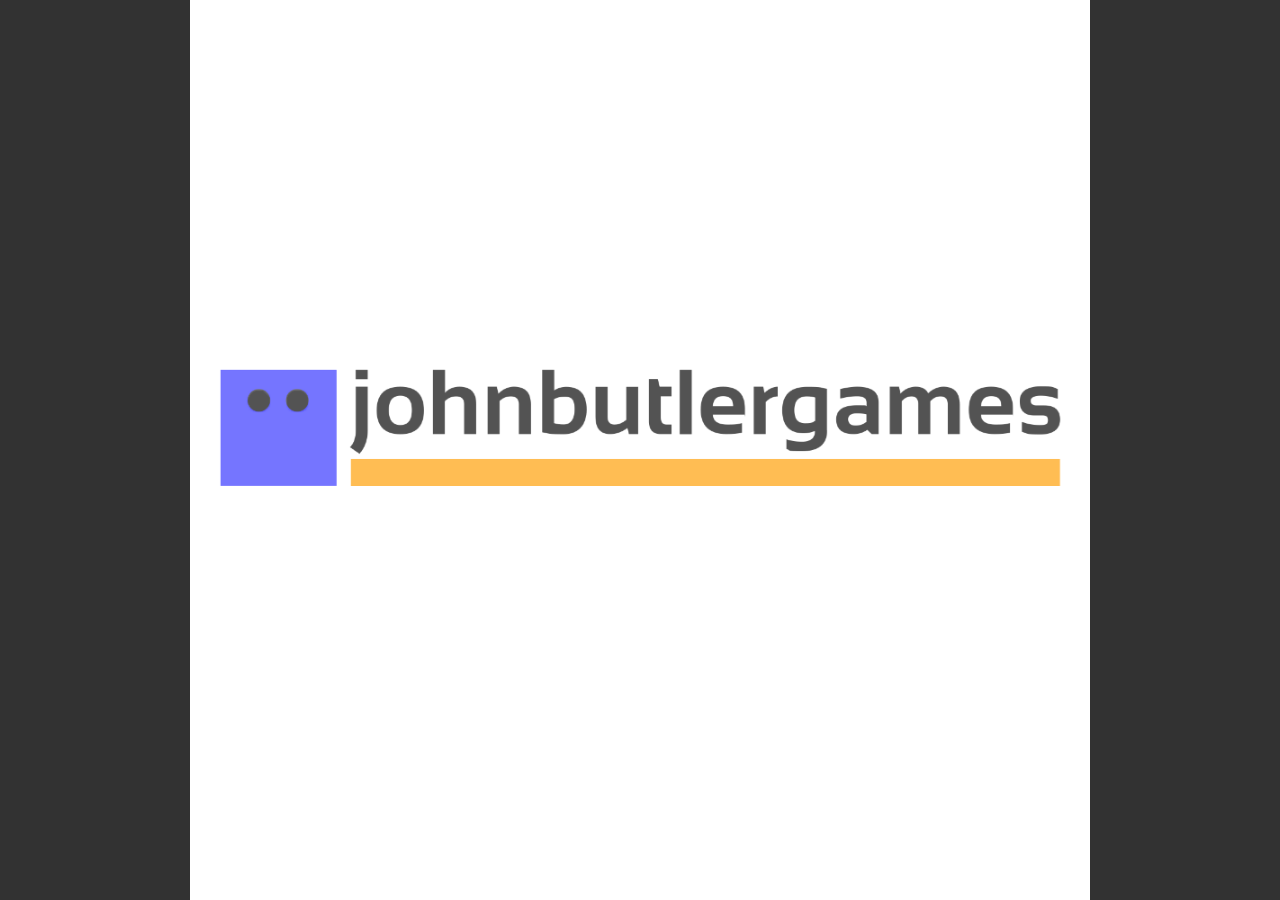
<file: oppositeday.html>
<!DOCTYPE HTML>
<html>

<body>
    <canvas id='canvas'></canvas>
    <script>
    
   

var word = "", canvas, ctx, fps, lastTime = new Date().getTime();
function initialize() {
    document.title = title;

    document.body.style.backgroundColor = "rgb(50,50,50)";
    document.body.style.margin = 0;

    canvas = document.getElementById("canvas");
    canvas.style.backgroundColor = "white";
    canvas.style.margin = 0;
    canvas.style.position = "absolute";
    canvas.style.top = "50%";
    canvas.style.left = "50%";
    canvas.style["-ms-transform"] = "translate(-50%,-50%)";
    canvas.style.transform = "translate(-50%,-50%)";
    var ratio = dimensions.width / dimensions.height;
    var sizeText = "min(100vw,100vh)";
    if (ratio > 1) {
        sizeText = `min(${100 / ratio}vw,100vh)`;
        canvas.style.width = `calc(${sizeText} * ${ratio})`;
        canvas.style.height = sizeText;
    } else if (ratio < 1) {
        sizeText = `min(100vw,${100 * ratio}vh)`;
        canvas.style.width = sizeText;
        canvas.style.height = `calc(${sizeText} * ${1 / ratio})`;
    } else {
        canvas.style.width = sizeText;
        canvas.style.height = sizeText;
    }
    canvas.width = dimensions.width;
    canvas.height = dimensions.height;

    ctx = canvas.getContext("2d");
    window.onmousemove = function (event) {
        var rect = canvas.getBoundingClientRect();
        Mouse.x = Math.min(Math.max((event.pageX - rect.x) / rect.width, 0), 1) * canvas.width;
        Mouse.y = Math.min(Math.max((event.pageY - rect.y) / rect.height, 0), 1) * canvas.height;
        Mouse.xmove += event.movementX * canvas.width / rect.width;
        Mouse.ymove += event.movementY * canvas.height / rect.height;
    }
    window.ontouchmove = function (event) {
        var rect = canvas.getBoundingClientRect();
        Mouse.x = Math.min(Math.max((event.touches[0].pageX - rect.x) / rect.width, 0), 1) * canvas.width;
        Mouse.y = Math.min(Math.max((event.touches[0].pageY - rect.y) / rect.height, 0), 1) * canvas.height;
    }
    window.onclick = function (event) {
        Mouse.click = true;
        Mouse.clickButtons[event.button] = true;
    }
    window.onmousedown = function (event) {
        Mouse.down = true;
        Mouse.downStart = true;
        Mouse.buttons[event.button] = true;
        Mouse.startButtons[event.button] = true;
    }
    window.ontouchstart = function (event) {
        Mouse.down = true;
        Mouse.downStart = true;
        var rect = canvas.getBoundingClientRect();
        Mouse.x = Math.min(Math.max((event.touches[0].pageX - rect.x) / rect.width, 0), 1) * canvas.width;
        Mouse.y = Math.min(Math.max((event.touches[0].pageY - rect.y) / rect.height, 0), 1) * canvas.height;
    }
    window.ontouchend = function (event) {
        Mouse.down = false;
        Mouse.click = true;
    }
    window.onmouseup = function (event) {
        Mouse.down = false;
        Mouse.buttons[event.button] = false;
        Mouse.clickButtons[event.button] = true;
        Mouse.click = true;
    }
    window.oncontextmenu = function (event) {
        event.preventDefault();
    }
    window.onwheel = function (event) {
        Mouse.scrollX = event.deltaX;
        Mouse.scrollY = event.deltaY;
        event.preventDefault();
    }
    window.onkeydown = function (event) {
        Keys.keys[event.keyCode] = true;
        Keys.down[event.keyCode] = true;
        word += String.fromCharCode(event.keyCode);
    }
    window.onkeyup = function (event) {
        Keys.keys[event.keyCode] = false;
        Keys.up[event.keyCode] = true;
    }

    Loading.loadLogoImage();
    Loading.loadImages();
    Loading.loadAudios();

    for (var key of Object.keys(Physics)) {
        this[key] = Physics[key];
    }

    ctx.roundRect = (x, y, w, h, r) => {
        ctx.beginPath();
        ctx.moveTo(x + r, y);
        ctx.lineTo(x + w - r, y);
        ctx.arc(x + w - r, y + r, r, 1.5 * Math.PI, 2 * Math.PI);
        ctx.lineTo(x + w, y + h - r);
        ctx.arc(x + w - r, y + h - r, r, 0 * Math.PI, 0.5 * Math.PI);
        ctx.lineTo(x + r, y + h);
        ctx.arc(x + r, y + h - r, r, 0.5 * Math.PI, Math.PI);
        ctx.lineTo(x, y + r);
        ctx.arc(x + r, y + r, r, Math.PI, 1.5 * Math.PI);
    }
}
var Loading = {
    animation: 0,
    loads: 0,
    loaded: false,
    intro: 1,
    logoImage: false,
    percent: 0,
    loadImages: function () {
        for (var n in images) {
            var image = document.createElement("img");
            image.src = images[n];
            image.onload = function () {
                Loading.loads++;
            }
            images[n] = image;
        }
    },
    loadAudios: function () {
        for (var n in audios) {
            var audio = document.createElement("audio");
            audio.src = audios[n];
            audio.oncanplaythrough = function () {
                Loading.loads++;
            }
            audios[n] = audio;
        }
    },
    loadLogoImage: function () {
        this.logoImage = document.createElement("img");
        this.logoImage.src = "[data-uri]";
        this.logoImage.onload = function () {
            Loading.loads++;
        }
    },
    updateLoadingScreen: function () {
        var s = Math.min(dimensions.width, dimensions.height) / 500;
        var percent = this.loads / (Object.keys(images).length + Object.keys(audios).length + 1);
        this.percent = this.percent * 0.9 + percent * 0.1;
        ctx.save();
        ctx.translate(dimensions.width / 2, dimensions.height / 2);
        ctx.scale(s, s);
        ctx.translate(-250, -250);
        if (percent == 1) {
            var a = 1 - this.percent * (Object.keys(images).length + Object.keys(audios).length + 1) + this.loads - 1;
            ctx.globalAlpha = a;
        }
        ctx.fillStyle = "black";
        ctx.fillRect(45, 270, 410, 15);
        ctx.fillStyle = "blue";
        ctx.fillRect(47.5, 272.5, 405 * this.percent, 10);
        ctx.beginPath();
        ctx.rect(47.5, 272.5, 405 * this.percent, 10);
        ctx.save();
        ctx.clip();
        ctx.fillStyle = "rgb(255,100,0)";
        var a = this.animation / 2 % 40;
        for (var n = 0; n < 40; n++) {
            ctx.beginPath();
            ctx.moveTo(n * 20 + a + 5, 272.5);
            ctx.lineTo(n * 20 + a + 12.5, 272.5);
            ctx.lineTo(n * 20 + a + 7.5, 282.5);
            ctx.lineTo(n * 20 + a, 282.5);
            ctx.closePath();
            ctx.fill();
        }
        ctx.restore();
        ctx.fillStyle = "black";
        ctx.textAlign = "center";
        ctx.font = "30px Arial";
        ctx.fillText("加载中...", 250, 250);
        ctx.restore();

        this.animation++;
        if (percent == 1 && this.percent > 0.99) this.loaded = true;
    },
    updateIntro: function () {
        var s = Math.min(dimensions.width, dimensions.height) / 500;
        var i = Math.min(Physics.easeInOut(this.intro / 100), Physics.easeInOut((250 - this.intro) / 100));
        var i2 = Math.min(Physics.easeInOut(this.intro / 50), Physics.easeInOut((250 - this.intro) / 50));
        ctx.save();
        ctx.translate(dimensions.width / 2, dimensions.height / 2);
        ctx.scale(s * i2, s * i2);
        ctx.translate(-250, -250);
        ctx.globalAlpha = i;
        ctx.drawImage(this.logoImage, 0, 0, 500, 500);
        ctx.restore();

        this.intro++;
        if (this.intro == 300) this.intro = 0;
    }
}
var Mouse = {
    x: 0,
    y: 0,
    xmove: 0,
    ymove: 0,
    down: false,
    downStart: false,
    click: false,
    buttons: [],
    startButtons: [],
    clickButtons: [],
    scrollX: 0,
    scrollY: 0,
    inBox: function (x, y, w, h) { return this.x > x && this.x < x + w && this.y > y && this.y < y + h },
    clickInBox: function (x, y, w, h) { return this.inBox(x, y, w, h) && this.click }
}
var Keys = {
    keys: [],
    down: [],
    up: []
}
var Physics = {
    dirTo: (x1, y1, x2, y2) => 90 + (Math.atan2(y2 - y1, x2 - x1) * 180 / Math.PI),
    distToMove: (distance, direction) => ({ x: distance * Math.sin(direction * Math.PI / 180), y: -distance * Math.cos(direction * Math.PI / 180) }),
    distTo: (x1, y1, x2, y2) => Math.sqrt((x2 - x1) ** 2 + (y2 - y1) ** 2),
    rotate: (cx, cy, x, y, a) => ([a = Math.PI / 180 * a, { x: (Math.cos(a) * (x - cx)) + (Math.sin(a) * (y - cy)) + cx, y: (Math.cos(a) * (y - cy)) - (Math.sin(a) * (x - cx)) + cy }][1]),
    easeInOut: function (a) {
        a = 1.02 / (1 + 2.71828 ** (-10 * (a - 0.5))) - 0.007;
        return Math.min(Math.max(a, 0), 1);
    },
    blocksColliding: (b1, b2) => r(b1.x + b1.w) > r(b2.x) && r(b1.x) < r(b2.x + b2.w) && r(b1.y + b1.h) > r(b2.y) && r(b1.y) < r(b2.y + b2.h),
    blocksCollidingEdge: (b1, b2) => r(b1.x + b1.w) >= r(b2.x) && r(b1.x) <= r(b2.x + b2.w) && r(b1.y + b1.h) >= r(b2.y) && r(b1.y) <= r(b2.y + b2.h),
    blocksCollidingCorner: (b1, b2) => (b1.x + b1.w == b2.x || b2.x + b2.w == b1.x) && (b1.y + b1.h == b2.y || b2.y + b2.h == b1.y),
    r: n => Math.round(n * 10000) / 10000,
    easeInBack: function (a) {
        if (a < 0.5) {
            return easeInOut(a * 2);
        } else {
            return easeInOut((1 - a) * 2);
        }
    }
}
function updateBlocks(blocks, data = {}) {
    data.gravity = data.gravity || { x: 0, y: 0 };
    data.damping = data.damping || { x: 1, y: 1 };
    data.maxCollisions = data.maxCollisions || 100;

    function initBlock(block) {
        if (!block.initialized) {
            block.density = block.density || 1;
            block.mass = block.mass || block.w * block.h * block.density;
            block.bounce = { x: 1, y: 1 };
            block.move = block.move || { x: 0, y: 0 };
            block.static = block.static || false;
            block.resting = block.resting || { x: 0, y: 0 };
            block.last = block.last || { x: 0, y: 0 }
            block.initialized = true;
        }

        block.collided = false;
        if (!block.static) {
            if (!block.resting.x) {
                block.move.x *= data.damping.x;
                block.move.x += data.gravity.x;
            }
            if (!block.resting.y) {
                block.move.y *= data.damping.y;
                block.move.y += data.gravity.y;
            }
        }

        block.resting.x = false;
        block.resting.y = false;
        block.last.x = block.x;
        block.last.y = block.y;
    }

    function initialize() {
        for (var n in blocks) {
            blocks[n].id = n;
        }
        for (var block of blocks) {
            initBlock(block);
        }
    }

    function resolveCollision(b1, b2, a) {
        if ((b1.static || b1.resting[a]) && (b2.static || b2.resting[a])) return false;
        if (!(b2.static || b2.resting[a]) && (b1.static || b1.resting[a])) return resolveCollision(b2, b1, a);

        b1.collided = true;
        b2.collided = true;
        //blocks have collided

        var c1 = { x: b1.last.x + b1.w / 2, y: b1.last.y + b1.h / 2 };
        var c2 = { x: b2.last.x + b2.w / 2, y: b2.last.y + b2.h / 2 };
        //find centers

        var c = a;
        var dim = a == 'x' ? 'w' : 'h';

        if (b2.static || b2.resting[a]) {
            //static-dynamic collision
            if (c1[a] > c2[a]) {
                b1[a] = b2[a] + b2[dim];
            } else {
                b1[a] = b2[a] - b1[dim];
            }
            var avg = (b1.move[a] + b2.move[a]) / 2;
            b1.move[a] = avg;
            b1.resting[a] = true;
        } else {
            //dynamic-dynamic collision
            if (c1[a] > c2[a]) {
                var dist = b2[a] + b2[dim] - b1[a];
                b1[a] += dist / 2;
                b2[a] -= dist / 2;
            } else {
                var dist = b2[a] - b1[a] - b1[dim];
                b1[a] += dist / 2;
                b2[a] -= dist / 2;
            }
            var avg = (b1.move[a] + b2.move[a]) / 2;
            b1.move[a] = avg;
            b2.move[a] = avg;
        }
        return true;
    }

    function updateStaticAxis(a) {
        for (var block of blocks) {
            if (!block.static) continue;
            block[a] += block.move[a];
        }
    }

    function updateAxis(a) {
        for (var block of blocks) {
            if (block.static) continue;
            block[a] += block.move[a];
        }
        var n3 = 0;
        while (n3 < data.maxCollisions) {
            var collisions = false;
            for (var n = 0; n < blocks.length; n++) {
                var block = blocks[n];
                for (var n2 = n + 1; n2 < blocks.length; n2++) {
                    var block2 = blocks[n2];
                    if (blocksColliding(block, block2)) {
                        var x = resolveCollision(block2, block, a);
                        var y = resolveCollision(block, block2, a);
                        collisions = collisions || x || y;
                    }
                }
            }
            if (!collisions) break;
            n3++;
        }
    }

    initialize();
    updateStaticAxis("x");
    updateAxis("x");
    updateStaticAxis("y");
    updateAxis("y");
}
function joystick(x, y, r) {
    ctx.beginPath();
    ctx.fillStyle = "rgba(200,200,200,0.8)";
    ctx.arc(x, y, r, 0, 2 * Math.PI);
    ctx.fill();

    var dirToMouse = dirTo(x, y, Mouse.x, Mouse.y);
    var distToMouse = distTo(x, y, Mouse.x, Mouse.y);
    ctx.strokeStyle = "black";
    ctx.fillStyle = "rgba(100,100,100,0.5)";
    ctx.lineWidth = 5;
    ctx.beginPath();
    Keys.keys[37] = false;
    Keys.keys[65] = false;
    Keys.keys[39] = false;
    Keys.keys[68] = false;
    Keys.keys[38] = false;
    Keys.keys[87] = false;
    Keys.keys[40] = false;
    Keys.keys[83] = false;
    if (Mouse.down && distToMouse < r * 3) {
        var move = distToMove(Math.min(distToMouse, r / 2), dirToMouse);
        ctx.arc(x + move.x, y + move.y, r / 2, 0, 2 * Math.PI);

        move = distToMove(1, dirToMouse);
        if (move.x < -0.3) {
            Keys.keys[37] = true;
            Keys.keys[65] = true;
        }
        if (move.x > 0.3) {
            Keys.keys[39] = true;
            Keys.keys[68] = true;
        }
        if (move.y < -0.3) {
            Keys.keys[38] = true;
            Keys.keys[87] = true;
        }
        if (move.y > 0.3) {
            Keys.keys[40] = true;
            Keys.keys[83] = true;
        }
    } else {
        ctx.arc(x, y, r / 2, 0, 2 * Math.PI);
    }
    ctx.fill();
    ctx.stroke();
}
function turn(angle, targetAngle) {
    angle %= 360;
    targetAngle %= 360;
    if (angle < 0) {
        angle += 360;
    }
    if (targetAngle < 0) {
        targetAngle += 360;
    }
    var turnRight = targetAngle - angle;
    var turnLeft = targetAngle - angle;
    if (turnRight < 0) {
        turnLeft += 360;
    } else {
        turnLeft -= 360;
    }
    if (Math.abs(turnRight) < Math.abs(turnLeft)) {
        return turnRight;
    } else {
        return turnLeft;
    }
}
function distToSeg(x, y, x1, y1, x2, y2) {
    var A = x - x1;
    var B = y - y1;
    var C = x2 - x1;
    var D = y2 - y1;
    var dot = A * C + B * D;
    var len_sq = C * C + D * D;
    var param = -1;
    if (len_sq != 0) {
        param = dot / len_sq;
    }
    var xx, yy;
    if (param < 0) {
        xx = x1;
        yy = y1;
    } else if (param > 1) {
        xx = x2;
        yy = y2;
    } else {
        xx = x1 + param * C;
        yy = y1 + param * D;
    }

    var dx = x - xx;
    var dy = y - yy;
    return Math.sqrt(dx * dx + dy * dy);
}
function update() {
    var d = new Date().getTime();
    fps = Math.round(600 / (d - lastTime));
    lastTime = d;

    ctx.clearRect(0, 0, canvas.width, canvas.height);
    if (Loading.loaded) {
        if (Loading.intro) {
            Loading.updateIntro();
        } else {
            main();
        }
    } else {
        Loading.updateLoadingScreen();
    }
    Mouse.click = false;
    Mouse.downStart = false;
    Mouse.right = false;
    Mouse.startButtons = [];
    Mouse.clickButtons = [];
    Mouse.scrollX = 0;
    Mouse.scrollY = 0;
    Mouse.xmove = 0;
    Mouse.ymove = 0;
    Keys.down = [];
    Keys.up = [];
}</script>
    <script>
        var title = '颠倒日';
        var dimensions = { width: 1000, height: 1000 };
        var images = {};
        var audios = {};

        initialize();
        window.setInterval(update, 10);

        function main() {
            game.update();
        }

        var game = {
            switchKeys: false,
            throughtCheckpoint1: false,
            checkpoint1: false,
            levelX: 0,
            levelY: 0,
            playerDead: false,
            respawnTime: 0,
            won: false,
            johnbutlergames: false,
            showTimer: true,
            update: function () {
                if (word.endsWith("JOHNBUTLERGAMES")) {
                    this.johnbutlergames = !this.johnbutlergames;
                }
                if (Keys.keys[82]) {
                    this.reset();
                }
                if (this.levelX == -4 && this.levelY == 0 && player.y < 500) {
                    this.checkpoint1 = true;
                }
                if (!this.playerDead) {
                    player.update();
                } else {
                    this.respawnTime--;
                    if (this.respawnTime == 0) {
                        this.respawn();
                    }
                }
                if (this.levelX != -5 || this.levelY != 1) {
                    this.switchKeys = false;
                }
                if (this.currentLevel.f !== undefined) {
                    this.currentLevel.f();
                }
                var n = 0;
                while (n < this.currentLevel.blocks.length) {
                    var b = this.currentLevel.blocks[n];
                    if (b.f !== undefined) {
                        b.f();
                    }
                    n++;
                }
                particles.update();
                this.draw();
                if (!this.won && player.moved) {
                    timer++;
                }
                if (Keys.down[84]) {
                    game.showTimer = !game.showTimer;
                }
            },
            draw: function () {
                if (this.levelX == -6 && game.levelY == 1) {
                    ctx.fillStyle = 'black';
                    ctx.textAlign = 'center';
                    ctx.font = "60px Arial";
                    ctx.fillText('不是你的时间：' + timer / 100, 500, 400);
                }
                //time

                var n = 0;
                while (n < this.currentLevel.blocks.length) {
                    var b = this.currentLevel.blocks[n];
                    this.drawBlock(b);
                    //draw block
                    n++;
                }
                //draw blocks

                if (!this.playerDead) {
                    player.draw();
                }
                //draw player

                particles.draw();
                //draw particles

                if (game.showTimer) {
                    var text = new String(timer / 100);
                    if (!text.includes(".")) text += ".00";
                    var split = text.split(".")[1];
                    if (split.length < 2) text += "0";
                    ctx.font = "30px Arial";
                    var width = ctx.measureText(text).width;
                    ctx.fillStyle = "white";
                    ctx.fillRect(980 - width, 0, width + 20, 37);
                    ctx.fillStyle = "black";
                    ctx.textAlign = "right";
                    ctx.fillText(text, 990, 30);
                }
            },
            reset: function () {
                this.levelX = 0;
                this.levelY = 0;
                this.checkpoint1 = false;
                player.x = 480;
                player.y = 500;
                player.xmove = 0;
                player.ymove = 0;
                player.moved = false;
                timer = 0;
                this.won = false;
                this.playerDead = false;
                this.refreshLevel();
            },
            respawn: function () {
                this.levelX = 0;
                this.levelY = 0;
                player.x = 480;
                player.y = 500;
                player.xmove = 0;
                player.ymove = 0;
                this.playerDead = false;
                this.refreshLevel();
            },
            refreshLevel: function () {
                particles.particles = [];
                this.currentLevel = this.getLevel(this.levelX, this.levelY);
                var n = 0;
                while (n < this.currentLevel.blocks.length) {
                    var b = this.currentLevel.blocks[n];
                    if (b.collide === undefined) {
                        b.collide = true;
                    }
                    n++;
                }
            },
            getLevel: function (x, y) {
                var level = { x: x, y: y, blocks: [] };
                var n = 0;
                while (n < this.levels.length) {
                    var l = this.levels[n];
                    if (l.x == x && l.y == y) {
                        var keys = Object.keys(l);
                        var n = 0;
                        while (n < keys.length) {
                            if (level[keys[n]] === undefined) {
                                level[keys[n]] = l[keys[n]];
                            }
                            n++;
                        }
                        var n = 0;
                        while (n < l.blocks.length) {
                            level.blocks.push(JSON.parse(JSON.stringify(l.blocks[n])));
                            if (l.blocks[n].f !== undefined) {
                                level.blocks[level.blocks.length - 1].f = l.blocks[n].f;
                            }
                            n++;
                        }
                        break;
                    }
                    n++;
                }
                return level;
            },
            drawBlock: function (block) {
                var red = "red";
                var zeroRed = "rgba(255,0,0,0)";
                if (this.johnbutlergames) {
                    red = "blue";
                    zeroRed = "rgba(0,0,255,0)";
                }
                ctx.textAlign = 'center';
                if (block.type == 'block') {
                    ctx.fillStyle = 'black';
                    if (block.iRadius !== undefined) {
                        var p = player;
                        var grd = ctx.createRadialGradient(p.x + p.w / 2, p.y + p.h / 2, 50, p.x + p.w / 2, p.y + p.h / 2, block.iRadius);
                        grd.addColorStop(0, 'black');
                        grd.addColorStop(1, 'rgba(0,0,0,0)');
                        ctx.fillStyle = grd;
                    }
                    if (block.sRadius !== undefined) {
                        var p = player;
                        var grd = ctx.createRadialGradient(p.x + p.w / 2, p.y + p.h / 2, 50, p.x + p.w / 2, p.y + p.h / 2, block.sRadius);
                        grd.addColorStop(0, 'black');
                        grd.addColorStop(1, red);
                        ctx.fillStyle = grd;
                    }
                    if (block.fRadius !== undefined) {
                        var p = player;
                        var grd = ctx.createRadialGradient(p.x + p.w / 2, p.y + p.h / 2, 50, p.x + p.w / 2, p.y + p.h / 2, block.fRadius);
                        grd.addColorStop(1, 'black');
                        grd.addColorStop(0, 'rgb(0,0,0,0)');
                        ctx.fillStyle = grd;
                    }
                    ctx.fillRect(block.x, block.y, block.w, block.h);
                } else if (block.type == 'lava') {
                    ctx.fillStyle = red;
                    if (block.iRadius !== undefined) {
                        var p = player;
                        var grd = ctx.createRadialGradient(p.x + p.w / 2, p.y + p.h / 2, 50, p.x + p.w / 2, p.y + p.h / 2, block.iRadius);
                        grd.addColorStop(0, red);
                        grd.addColorStop(1, zeroRed);
                        ctx.fillStyle = grd;
                    }
                    if (block.sRadius !== undefined) {
                        var p = player;
                        var grd = ctx.createRadialGradient(p.x + p.w / 2, p.y + p.h / 2, 50, p.x + p.w / 2, p.y + p.h / 2, block.sRadius);
                        grd.addColorStop(1, 'black');
                        grd.addColorStop(0, red);
                        ctx.fillStyle = grd;
                    }
                    if (block.fRadius !== undefined) {
                        var p = player;
                        var grd = ctx.createRadialGradient(p.x + p.w / 2, p.y + p.h / 2, 50, p.x + p.w / 2, p.y + p.h / 2, block.fRadius);
                        grd.addColorStop(1, red);
                        grd.addColorStop(0, 'rgb(0,0,0,0)');
                        ctx.fillStyle = grd;
                    }
                    ctx.fillRect(block.x, block.y, block.w, block.h);
                } else if (block.type == 'text') {
                    ctx.fillStyle = 'black';
                    if (block.iRadius !== undefined) {
                        var p = player;
                        var grd = ctx.createRadialGradient(p.x + p.w / 2, p.y + p.h / 2, 50, p.x + p.w / 2, p.y + p.h / 2, block.iRadius);
                        grd.addColorStop(0, 'black');
                        grd.addColorStop(1, 'rgba(0,0,0,0)');
                        ctx.fillStyle = grd;
                    }
                    if (block.fRadius !== undefined) {
                        var p = player;
                        var grd = ctx.createRadialGradient(p.x + p.w / 2, p.y + p.h / 2, 50, p.x + p.w / 2, p.y + p.h / 2, block.fRadius);
                        grd.addColorStop(1, 'black');
                        grd.addColorStop(0, 'rgb(0,0,0,0)');
                        ctx.fillStyle = grd;
                    }
                    ctx.font = block.size + 'px Arial';
                    ctx.fillText(block.text, block.x, block.y);
                }
            },
            currentLevel: {},
            levels: [
                {
                    x: 0, y: 0, f: function () {
                        if (game.won && player.x > 975 && player.xmove > 0) {
                            game.levelX = 2;
                            game.levelY = 0;
                            player.x = -10;
                            game.refreshLevel();
                        }
                    }, blocks: [{ x: 0, y: 700, w: 650, h: 300, type: 'block' }, { x: 750, y: 700, w: 100, h: 300, type: 'block' }, {
                        x: 650, y: 700, w: 100, h: 300, type: 'block', f: function () {
                            if (game.checkpoint1) {
                                this.w = 0;
                            } else {
                                this.w = 100;
                            }
                            if (player.y > 950) {
                                player.y = 0;
                                player.x = 900;
                                game.levelX = -4;
                                game.levelY = 0;
                                game.throughcheckpoint1 = true;
                                game.refreshLevel();
                            }
                        }
                    }, { x: 850, y: 850, w: 150, h: 150, type: 'block' }, { x: 500, y: 200, text: '颠倒日', size: 100, type: 'text', collide: false }, {
                        x: 500, y: 400, text: '', size: 50, type: 'text', collide: false, f: function () {
                            this.text = '走这边就能赢';
                            if (game.won) {
                                this.text = "没有奖励关卡"
                            }
                        }
                    }, { x: 500, y: 450, text: '---------->', size: 50, type: 'text', collide: false }, { x: 0, y: 600, w: 100, h: 100, type: 'block' }, {
                        x: 700, y: 650, type: 'text', collide: false, size: 25, text: '', f: function () {
                            if (game.checkpoint1 && !game.throughcheckpoint1) {
                                this.text = "这里面有什么？";
                            } else {
                                this.text = '';
                            }
                        }
                    }]
                },
                { x: 1, y: 0, blocks: [{ x: 0, y: 900, w: 1000, h: 100, type: 'lava' }, { x: 500, y: 200, text: "今天是颠倒日", size: 100, type: 'text', collide: false }, { x: 500, y: 400, text: '你还期待什么？', size: 50, type: 'text', collide: false }] },
                {
                    x: -1, y: 0, blocks: [{ x: 500, y: 200, type: 'text', text: "你一定觉得自己很聪明吧。", size: 50, collide: false }, { x: 250, y: 800, type: 'text', text: '哈哈', size: 40, collide: false }, { x: 700, y: 600, w: 400, h: 400, type: 'block' }, { x: 100, y: 900, w: 600, h: 100, type: 'lava' }, { x: 0, y: 600, w: 200, h: 400, type: 'block' }, {
                        x: 200, y: 600, w: 100, h: 400, type: 'block', f: function () {
                            if (player.y > 600 && !this.l) {
                                this.d = true;
                            }
                            if (player.x < 500 && !this.d) {
                                this.l = true;
                            }
                            if (this.l) {
                                this.w = 200 * Math.max(0, Math.min(1, (player.x - 300) / 100));
                            } else {
                                this.w = 200;
                            }
                        }
                    }, {
                        x: 500, y: 700, w: 200, h: 50, type: 'block', collide: true, f: function () {
                            if (player.x < 500 && !this.d) {
                                this.l = true;
                            }
                            if (player.y > 600 && !this.l) {
                                this.d = true;
                            }
                            if (player.y == 660 && !this.l) {
                                this.dd = true;
                            }
                            if (this.dd) {
                                this.w = 400;
                                this.x = 300;
                            } else if (this.d) {
                                var n = Math.max(0, Math.min(1, (player.y - 600) / 80));
                                this.w = 400 * n;
                                this.x = 700 - 400 * n;
                            } else {
                                this.w = 0;
                                this.x = 700;
                            }
                        }
                    }]
                },
                {
                    x: -2, y: 0, blocks: [{ x: 500, y: 100, size: 50, text: '跳！', collide: false, type: 'text' }, { x: 700, y: 600, w: 300, h: 400, type: 'block' }, { x: 0, y: 650, w: 500, h: 49, type: 'lava' }, { x: 0, y: 699, w: 500, h: 1, type: 'lava', collide: false }, {
                        x: 0, y: 350, w: 140, h: 350, type: 'block', f: function () {
                            var n = Math.max(0, 260 - player.x);
                            if (player.y > 650) {
                                n = 0;
                            }
                            this.h = 350 + n;
                            this.y = 350 - n;
                        }
                    }, { x: 300, y: 450, w: 80, h: 250, type: 'block' }, {
                        x: 540, y: 650, w: 160, h: 50, type: 'lava', collide: false, f: function () {
                            if (player.x > 500) {
                                this.w = 160 * (1 - Math.max(0, player.y - 560) / 100);
                            }
                        }
                    }, { x: 0, y: 800, w: 800, h: 200, type: 'block' }, {
                        x: 0, y: 700, w: 800, h: 100, type: 'block', collide: false, f: function () {
                            this.w = 800 * (1 - Math.max(0, player.y - 600) / 100);
                        }
                    }, { x: 500, y: 550, w: 80, h: 150, type: 'block' }]
                },
                {
                    x: -3, y: 0, blocks: [{ x: 500, y: 100, size: 50, text: 'The path is obvious:', collide: false, type: 'text' }, { x: 0, y: 950, w: 1000, h: 50, type: 'lava' }, { x: 0, y: 400, w: 50, h: 600, type: 'block' }, { x: 800, y: 800, w: 200, h: 200, type: 'block' }, { x: 550, y: 750, w: 80, h: 20, type: 'block' }, { x: 300, y: 650, w: 80, h: 20, type: 'block' }, { x: 290, y: 630, w: 10, h: 40, type: 'block' }, { x: 400, y: 550, w: 80, h: 20, type: 'block' }, { x: 0, y: 450, w: 300, h: 20, type: 'block' }, { x: 460, y: 380, w: 80, h: 20, type: 'block' }, { x: 560, y: 280, w: 80, h: 20, type: 'block' }, { x: 600, y: 180, w: 40, h: 120, type: 'block' }, { x: 600, y: 180, w: 340, h: 20, type: 'block' }, { x: 900, y: 100, w: 40, h: 80, type: 'block' }, { x: 940, y: 0, w: 40, h: 120, type: 'block' }, { x: 960, y: 300, w: 40, h: 400, type: 'block' }, {
                        x: 0, y: 1000, w: 800, h: 90, type: 'block', f: function () {
                            this.y = Math.max(2600 - player.y * 2, 910)
                        }
                    }, {
                        x: 320, y: 900, size: 40, text: "The stakes aren't that high...", type: 'text', f: function () {
                            this.y = Math.max(2580 - player.y * 2, 900)
                        }
                    }]
                },
                { x: -3, y: -1, blocks: [{ x: 0, y: 0, w: 1000, h: 960, type: 'lava' }, { x: 500, y: 500, type: 'text', size: 50, text: 'I thought you would know better by now.' }] },
                { x: -4, y: 0, blocks: [{ x: 500, y: 100, size: 50, text: "别担心，这关很简单。", collide: false, type: 'text' }, { x: 900, y: 450, w: 100, h: 550, type: 'lava' }, { x: 900, y: 800, w: 200, h: 200, type: 'lava' }, { x: 800, y: 400, w: 200, h: 50, type: 'block' }, { x: 550, y: 250, w: 50, h: 75, type: 'block' }, { x: 0, y: 950, w: 1000, h: 50, type: 'lava' }, { x: 800, y: 300, w: 50, h: 100, type: 'block' }, { x: 890, y: 450, w: 10, h: 50, type: 'block' }, { x: 750, y: 200, w: 50, h: 150, type: 'block' }, { x: 0, y: 200, w: 600, h: 50, type: 'block' }, { x: 0, y: 0, w: 50, h: 0, type: 'lava', f: function () { if (player.y < 200) { this.h = Math.min(Math.max(0, (250 - player.x) * 2), 200) } } }, { x: 160, y: -100, size: 30, text: '没那么简单', type: 'text', f: function () { if (player.y < 200) { this.y = Math.min(Math.max(0, (250 - player.x) * 2), 200) - 160 } } }, { x: 700, y: 800, w: 50, h: 10, type: 'block' }, { x: 350, y: 800, w: 100, h: 50, type: 'block' }, { x: 0, y: 900, w: 250, h: 50, type: 'block' }, { x: 0, y: 250, w: 50, h: 500, type: 'block' }, { x: 450, y: 700, w: 100, h: 10, type: 'block', iRadius: 150 }, { x: 500, y: 600, w: 50, h: 10, type: 'block', iRadius: 150 }, { x: 450, y: 500, w: 50, h: 10, type: 'block', iRadius: 150 }, { x: 300, y: 400, w: 50, h: 450, type: 'lava', iRadius: 150 }, { x: 550, y: 250, w: 50, h: 500, type: 'block', iRadius: 150 }, { x: 550, y: 750, w: 249.9, h: 50, type: 'lava', iRadius: 150 }, { x: 750, y: 550, w: 50, h: 200, type: 'block', iRadius: 150 }, { x: 750, y: 500, w: 75, h: 50, type: 'block', iRadius: 130 }, { x: 450, y: 900, w: 250, h: 50, type: 'block', iRadius: 150 }, { x: 750, y: 900, w: 150, h: 50, type: 'block', iRadius: 150 }, { x: 200, y: 399.9, w: 250, h: 10, type: 'block', iRadius: 150 }, { x: 50, y: 500, w: 100, h: 10, type: 'block', iRadius: 150 }, { x: 150, y: 600, w: 150, h: 10, type: 'block', iRadius: 150 }, { x: 50, y: 700, w: 100, h: 10, type: 'block', iRadius: 150 }, { x: 150, y: 800, w: 150, h: 10, type: 'block', iRadius: 150 }, { x: 670, y: 730, size: 30, text: ':P', type: 'text', iRadius: 130 }, { x: 670, y: 450, size: 30, text: '往左走', type: 'text', iRadius: 150 }] },
                {
                    x: -5, y: 0, p: false, f: function () {
                        if (player.x < 900 && player.y > 850 && !game.playerDead && this.p === false) {
                            this.p = 1;
                        }
                        if (this.p !== false) {
                            this.p++;
                        }
                        if (player.x < 900 && this.p !== false) {
                            this.p = Math.max((800 - player.x) / 1.5, this.p);
                        }
                    }, blocks: [{ x: 900, y: 900, w: 100, h: 100, type: 'block' }, { x: 0, y: 910, w: 800, h: 90, type: 'block' }, { x: 890, y: 790, w: 10, h: 210, type: 'block' }, { x: 800, y: 650, w: 10, h: 200, type: 'block' }, {
                        x: 0, y: 0, w: 1000, h: 0, type: 'lava', f: function () {
                            if (game.currentLevel.p !== false) {
                                this.h = game.currentLevel.p * 2 - 150;
                                this.h = Math.min(900, this.h);
                                this.h = Math.min(player.y, this.h);
                            }
                        }
                    }, {
                        x: -500, y: 100, text: 'RUN!!!', size: 100, type: 'text', f: function () {
                            if (game.currentLevel.p !== false) {
                                this.x = game.currentLevel.p * 20;
                                this.x = Math.min(500, this.x - 500);
                            }
                        }
                    }, {
                        x: 800, y: 910, w: 90, h: 100, type: 'block', l: false, f: function () {
                            if (player.x < 700) {
                                this.l = true;
                            }
                            if (game.currentLevel.p !== false && !this.l) {
                                this.y = 910 + Math.max(0, game.currentLevel.p * 2 - 900);
                            }
                        }
                    }]
                },
                {
                    x: -5, y: 1, f: function () {
                        if (player.y > 850) {
                            game.switchKeys = true;
                        }
                    }, blocks: [{ x: 400, y: 70, type: 'text', text: '这里没有陷阱 ;)', size: 50 }, { x: 790, y: 0, w: 10, h: 800, type: 'block' }, { x: 900, y: 0, w: 100, h: 900, type: 'block' }, { x: 0, y: 900, w: 1000, h: 100, type: 'block' }, { x: 0, y: 300, w: 100, h: 600, type: 'lava' }, { x: 700, y: 800, w: 100, h: 10, type: 'block' }, { x: 500, y: 700, w: 100, h: 10, type: 'block' }, { x: 100, y: 650, w: 200, h: 10, type: 'block' }, { x: 450, y: 550, w: 100, h: 10, type: 'block' }, { x: 700, y: 500, w: 40, h: 10, type: 'block' }, { x: 500, y: 400, w: 100, h: 10, type: 'block' }, { x: 200, y: 300, w: 100, h: 10, type: 'block' }]
                },
                {
                    x: -6, y: 1, f: function () {
                        game.won = true;
                    }, blocks: [{ x: 0, y: 900, w: 1000, h: 100, type: 'block' }, { x: 1019, y: 0, w: 10, h: 1000, type: 'block' }, { x: 500, y: 150, type: 'text', size: 100, text: '你输了！' }, { x: 500, y: 250, type: 'text', size: 60, text: '恭喜你！' }, { x: 500, y: 500, type: 'text', size: 50, text: "希望你不喜欢这个游戏。" }, { x: 500, y: 800, type: 'text', size: 50, text: '不是John Butler做的。' }, { x: 0, y: 0, w: 10, h: 900, type: 'lava' }]
                },
                {
                    x: 2, y: 0, f: function () {
                        if (player.x < -15 && player.xmove < 0) {
                            player.x = 979;
                            game.levelX = 0;
                            game.refreshLevel();
                        }
                    }, blocks: [{ x: 0, y: 850, w: 500, h: 150, type: 'block' }, { x: 500, y: 800, w: 500, h: 200, type: 'block' }, { x: 500, y: 200, size: 100, text: '幻境之地', type: 'text' }, { x: 500, y: 400, text: '（不是奖励关卡）', size: 50, type: 'text' }]
                },
                {
                    x: 3, y: 0, f: function () {
                        if (player.x > 800) {
                            game.levelX = 4;
                            game.refreshLevel();
                        }
                    }, blocks: [{ x: 0, y: 800, w: 950, h: 200, type: 'block', iRadius: 150 }, { x: 300, y: 750, size: 50, text: '你的选择：', type: 'text', iRadius: 150 }, { x: 450, y: 750, w: 500, h: 50, type: 'block', iRadius: 150 }, { x: 550, y: 650, w: 400, h: 50, type: 'block', iRadius: 150 }, { x: 600, y: 550, w: 350, h: 50, type: 'block', iRadius: 150 }, { x: 600, y: 0, w: 350, h: 500, type: 'block', iRadius: 150 }, { x: 950, y: 0, w: 50, h: 1000, type: 'block', iRadius: 150 }]
                },
                {
                    x: 4, y: 0, f: function () {
                        if (player.x < 200) {
                            game.levelX = 5;
                            game.refreshLevel();
                        }
                    }, blocks: [{ x: 50, y: 800, w: 900, h: 200, type: 'block', iRadius: 150 }, { x: 50, y: 750, w: 900, h: 50, type: 'block', iRadius: 150 }, { x: 50, y: 650, w: 900, h: 50, type: 'block', iRadius: 150 }, { x: 50, y: 550, w: 900, h: 50, type: 'block', iRadius: 150 }, { x: 50, y: 0, w: 900, h: 500, type: 'block', iRadius: 150 }, { x: 950, y: 0, w: 50, h: 1000, type: 'block', iRadius: 150 }, { x: 0, y: 0, w: 50, h: 1000, type: 'block', iRadius: 150 }]
                },
                { x: 5, y: 0, blocks: [{ x: 0, y: 0, w: 50, h: 1000, type: 'block', iRadius: 150 }, { x: 50, y: 800, w: 950, h: 200, type: 'block', iRadius: 150 }, { x: 50, y: 750, w: 500, h: 50, type: 'block', iRadius: 150 }, { x: 50, y: 650, w: 500, h: 50, type: 'block', iRadius: 150 }, { x: 50, y: 550, w: 500, h: 50, type: 'block', iRadius: 150 }, { x: 50, y: 0, w: 500, h: 500, type: 'block', iRadius: 150 }, { x: 800, y: 700, size: 50, text: '而这仅仅是', type: 'text', iRadius: 150 }, { x: 800, y: 750, size: 50, text: '开始……', type: 'text', iRadius: 150 }] },
                { x: 6, y: 0, blocks: [{ x: 500, y: 200, size: 50, type: 'text', text: 'Behold, the mountain' }, { x: 500, y: 250, size: 50, type: 'text', text: 'of persistence:' }, { x: 0, y: 800, w: 1000, h: 200, type: 'block' }, { x: 900, y: 700, w: 100, h: 100, type: 'block' }] },
                {
                    x: 7, y: 0, f: function () {
                        if (player.x < -15 && player.xmove < 0) {
                            game.levelX = 8;
                            game.levelY = 2;
                            player.x = 970;
                            game.refreshLevel();
                        }
                    }, blocks: [{ x: 0, y: 700, w: 100, h: 300, type: 'block' }, { x: 100, y: 600, w: 100, h: 400, type: 'block' }, { x: 200, y: 500, w: 100, h: 500, type: 'block' }, { x: 300, y: 400, w: 100, h: 600, type: 'block' }, { x: 400, y: 300, w: 100, h: 700, type: 'block' }, { x: 500, y: 200, w: 100, h: 800, type: 'block' }, { x: 600, y: 100, w: 100, h: 900, type: 'block' }, { x: 700, y: 0, w: 300, h: 1000, type: 'block' }]
                },
                {
                    x: 7, y: -1, f: function () {
                        if (player.x > 970) {
                            game.levelY = 0;
                            player.x = -19;
                            game.refreshLevel();
                        }
                    }, blocks: [{ x: 700, y: 998, w: 100, h: 2, type: 'block' }, { x: 800, y: 900, w: 100, h: 100, type: 'block' }, { x: 900, y: 800, w: 100, h: 200, type: 'block' }, { x: 998, y: 700, w: 2, h: 300, type: 'block' }]
                },
                {
                    x: 8, y: 2, f: function () {
                        if (player.x > 975 && player.xmove > 0) {
                            player.x = -19;
                            game.levelX = 7;
                            game.levelY = 0;
                            game.refreshLevel();
                        }
                    }, blocks: [{ x: 0, y: 700, w: 1000, h: 300, type: 'block' }, { x: 500, y: 200, size: 50, type: 'text', text: '你打算爬多久？' }]
                },
                {
                    x: 7, y: 2, blocks: [{ x: 0, y: 700, w: 400, h: 300, type: 'block' }, { x: 600, y: 700, w: 400, h: 300, type: 'block' }, { x: 500, y: 200, size: 50, type: 'text', text: '2 truths and a lie:' }, {
                        x: 0, y: 0, w: 50, h: 0, type: 'lava', f: function () {
                            this.h = Math.min(700, (150 - player.x) * 10);
                        }
                    }, {
                        x: 120, y: 0, size: 50, text: '不。', type: 'text', f: function () {
                            this.y = Math.min(700, (150 - player.x) * 10) - 300;
                        }
                    }]
                },
                { x: 7, y: 3, blocks: [{ x: 0, y: 0, w: 400, h: 300, type: 'block' }, { x: 600, y: 0, w: 400, h: 300, type: 'block' }, { x: 400, y: 500, w: 200, h: 100, type: 'block' }, { x: 0, y: 300, w: 50, h: 350, type: 'block' }, { x: 0, y: 650, w: 450, h: 50, type: 'block' }, { x: 950, y: 300, w: 50, h: 350, type: 'lava' }, { x: 550, y: 650, w: 450, h: 50, type: 'lava' }, { x: 0, y: 700, w: 400, h: 300, type: 'block' }, { x: 600, y: 700, w: 400, h: 300, type: 'block' }] },
                { x: 7, y: 4, blocks: [{ x: 0, y: 0, w: 400, h: 300, type: 'block' }, { x: 600, y: 0, w: 400, h: 300, type: 'block' }, { x: 400, y: 500, w: 200, h: 100, type: 'block' }, { x: 0, y: 300, w: 50, h: 350, type: 'lava' }, { x: 0, y: 650, w: 450, h: 50, type: 'lava' }, { x: 950, y: 300, w: 50, h: 350, type: 'block' }, { x: 550, y: 650, w: 450, h: 50, type: 'block' }, { x: 0, y: 700, w: 400, h: 300, type: 'block' }, { x: 600, y: 700, w: 400, h: 300, type: 'block' }] },
                { x: 7, y: 5, blocks: [{ x: 0, y: 0, w: 400, h: 300, type: 'block' }, { x: 600, y: 0, w: 400, h: 300, type: 'block' }, { x: 400, y: 500, w: 200, h: 100, type: 'block' }, { x: 0, y: 300, w: 50, h: 350, type: 'lava', sRadius: 100 }, { x: 0, y: 650, w: 450, h: 50, type: 'lava', sRadius: 100 }, { x: 950, y: 300, w: 50, h: 350, type: 'block', sRadius: 100 }, { x: 550, y: 650, w: 450, h: 50, type: 'block', sRadius: 100 }, { x: 0, y: 700, w: 400, h: 300, type: 'block' }, { x: 600, y: 700, w: 400, h: 300, type: 'block' }] },
                { x: 7, y: 6, blocks: [{ x: 0, y: 700, w: 1000, h: 300, type: 'block' }, { x: 0, y: 0, w: 50, h: 700, type: 'block' }, { x: 800, y: 0, w: 200, h: 500, type: 'block' }, { x: 400, y: 600, size: 50, type: 'text', text: 'The Caves of Deception:' }, { x: 800, y: 500, w: 200, h: 200, type: 'block', fRadius: 150, collide: false }] },
                {
                    x: 8, y: 6, f: function () {
                        if (player.x > 800) {
                            game.levelX = 9;
                            game.refreshLevel();
                        }
                    }, blocks: [{ x: 0, y: 0, w: 1000, h: 1000, type: 'block', collide: false, fRadius: 150 }, { x: 0, y: 700, w: 1000, h: 300, type: 'block' }, { x: 0, y: 300, w: 1000, h: 200, type: 'block' }, { x: 950, y: 500, w: 50, h: 200, type: 'block' }]
                },
                {
                    x: 9, y: 6, f: function () {
                        if (player.x < 200) {
                            game.levelX = 10;
                            game.refreshLevel();
                        }
                    }, blocks: [{ x: 0, y: 0, w: 1000, h: 1000, type: 'block', collide: false, fRadius: 150 }, { x: 0, y: 700, w: 1000, h: 300, type: 'block' }, { x: 0, y: 300, w: 1000, h: 200, type: 'block' }, { x: 950, y: 500, w: 50, h: 200, type: 'block' }, { x: 0, y: 500, w: 50, h: 200, type: 'block' }]
                },
                {
                    x: 10, y: 6, f: function () {
                        if (player.x > 800 && player.y < 500) {
                            game.levelX = 11;
                            game.refreshLevel();
                        }
                    }, blocks: [{ x: 0, y: 0, w: 1000, h: 1000, type: 'block', collide: false, fRadius: 150 }, { x: 0, y: 700, w: 1000, h: 300, type: 'block' }, { x: 0, y: 300, w: 400, h: 200, type: 'block' }, { x: 950, y: 0, w: 50, h: 700, type: 'block' }, { x: 0, y: 500, w: 50, h: 200, type: 'block' }, { x: 450, y: 600, w: 100, h: 100, type: 'block' }, { x: 550, y: 500, w: 500, h: 10, type: 'block' }]
                },
                {
                    x: 11, y: 6, f: function () {
                        if (player.x > 500 && player.y < 100) {
                            game.levelX = 12;
                            game.refreshLevel();
                        }
                    }, blocks: [{ x: 0, y: 0, w: 1000, h: 10, type: 'block' }, { x: 0, y: 0, w: 1000, h: 1000, type: 'block', collide: false, fRadius: 150 }, { x: 0, y: 700, w: 1000, h: 300, type: 'block' }, { x: 950, y: 0, w: 50, h: 700, type: 'block' }, { x: 0, y: 0, w: 50, h: 700, type: 'block' }, { x: 0, y: 500, w: 1000, h: 10, type: 'block' }, { x: 200, y: 100, w: 50, h: 300, type: 'block' }, { x: 50, y: 400, w: 50, h: 10, type: 'block' }, { x: 150, y: 300, w: 50, h: 10, type: 'block' }, { x: 50, y: 200, w: 50, h: 10, type: 'block' }, { x: 150, y: 100, w: 700, h: 10, type: 'block' }]
                },
                {
                    x: 12, y: 6, f: function () {
                        if (player.x > 235 && player.x < 400 && player.y < 300 && player.y > 100) {
                            game.levelX = 13;
                            game.refreshLevel();
                        }
                    }, blocks: [{ x: 0, y: 0, w: 1000, h: 1000, type: 'block', collide: false, fRadius: 150 }, { x: 0, y: 0, w: 10, h: 1000, type: 'block' }, { x: 0, y: 100, w: 900, h: 10, type: 'block' }, { x: 900, y: 100, w: 10, h: 800, type: 'block' }, { x: 990, y: 0, w: 10, h: 1000, type: 'block' }, { x: 0, y: 990, w: 1000, h: 10, type: 'block' }, { x: 0, y: 0, w: 1000, h: 10, type: 'block' }, { x: 100, y: 900, w: 810, h: 10, type: 'block' }, { x: 0, y: 800, w: 810, h: 10, type: 'block' }, { x: 100, y: 700, w: 810, h: 10, type: 'block' }, { x: 0, y: 600, w: 810, h: 10, type: 'block' }, { x: 100, y: 500, w: 810, h: 10, type: 'block' }, { x: 0, y: 400, w: 810, h: 10, type: 'block' }, { x: 100, y: 300, w: 810, h: 10, type: 'block' }]
                },
                { x: 13, y: 6, blocks: [{ x: 0, y: 0, w: 1000, h: 1000, type: 'block', collide: false, fRadius: 150 }, { x: 0, y: 300, w: 400, h: 10, type: 'block' }, { x: 600, y: 300, w: 400, h: 10, type: 'block' }, { x: 0, y: 0, w: 10, h: 1000, type: 'block' }, { x: 0, y: 400, w: 400, h: 10, type: 'block' }, { x: 600, y: 400, w: 400, h: 10, type: 'block' }, { x: 990, y: 0, w: 10, h: 1000, type: 'block' }, { x: 400, y: 300, w: 10, h: 700, type: 'block' }, { x: 600, y: 300, w: 10, h: 700, type: 'block' }, { x: 0, y: 100, w: 1000, h: 10, type: 'block' }] },
                { x: 13, y: 7, blocks: [{ x: 0, y: 700, w: 1000, h: 300, type: 'block' }, { x: 0, y: 0, w: 10, h: 700, type: 'lava' }, { x: 990, y: 0, w: 10, h: 700, type: 'lava' }, { x: 500, y: 150, type: 'text', size: 100, text: '你输了！' }, { x: 500, y: 250, type: 'text', size: 60, text: '恭喜你！' }, { x: 500, y: 500, type: 'text', size: 50, text: "希望你讨厌这些奖励关卡。" }, { x: 500, y: 600, type: 'text', size: 50, text: '不是John Butler做的。' }] }
            ]
        }

        var player = {
            x: 0,
            y: 0,
            w: 40,
            h: 40,
            xmove: 0,
            ymove: 0,
            resting: false,
            moved: false,
            die: function () {
                if (game.playerDead) return;
                game.playerDead = true;
                game.respawnTime = 150;
                var n = 0;
                while (n < 20) {
                    var particle = {};
                    particle.x = this.x + this.w / 2 - 5 + Math.random() * 10 - 5;
                    particle.y = this.y + this.h / 2 - 5 + Math.random() * 10 - 5;
                    particle.w = 10;
                    particle.h = 10;
                    particle.color = 'blue';
                    particle.alpha = 2;
                    particle.decay = 0.08 - Math.random() / 20;
                    particle.xmove = Math.random() * 30 - 15;
                    particle.ymove = Math.random() * 30 - 20;
                    particles.particles.push(particle);
                    n++;
                }
                var n = 0;
                while (n < 2) {
                    var particle = {};
                    particle.x = this.x + this.w / 2;
                    particle.y = this.y + this.h / 2;
                    particle.r = 5;
                    particle.w = 10;
                    particle.h = 10;
                    particle.color = 'black';
                    particle.shape = 'circle';
                    particle.alpha = 150;
                    particle.decay = 1;
                    particle.xmove = Math.random() * 7.5 * (n * 2 - 1);
                    particle.ymove = Math.random() * 15 - 10;
                    particles.particles.push(particle);
                    n++;
                }
            },
            update: function () {
                var n = 0;
                while (n < game.currentLevel.blocks.length) {
                    var b = game.currentLevel.blocks[n];
                    if (b.collide && b.type == 'lava') {
                        if (blocksCollidingEdge(this, b)) {
                            player.die();
                        }
                    }
                    n++;
                }
                //check for lava collisions

                this.ymove += 0.08;
                if (Keys.keys[37] || Keys.keys[65]) {
                    if (game.switchKeys) {
                        this.xmove += 0.15;
                    } else {
                        this.xmove -= 0.15;
                    }
                    this.moved = true;
                }
                if (Keys.keys[39] || Keys.keys[68]) {
                    if (game.switchKeys) {
                        this.xmove -= 0.15;
                    } else {
                        this.xmove += 0.15;
                    }
                    this.moved = true;
                }

                updateBlock(this, game.currentLevel.blocks);
                //physics

                this.resting = false;
                var n = 0;
                while (n < game.currentLevel.blocks.length) {
                    var b = game.currentLevel.blocks[n];
                    if (blocksCollidingEdge(this, b) && b.collide) {
                        if (this.x >= b.x + b.w || this.x + this.w <= b.x) {
                            this.xmove = 0;
                        }
                        if (this.y + this.h <= b.y) {
                            if (this.x < b.x + b.w && this.x + this.w > b.x) {
                                this.resting = true;
                            }
                        } else if (this.x < b.x + b.w && this.x + this.w > b.x) {
                            this.ymove = 1 / 10000;
                        }
                    }
                    n++;
                }
                if (this.resting) {
                    this.ymove = 0;
                    if (game.switchKeys) {
                        if (Keys.keys[40] || Keys.keys[83]) {
                            this.ymove = -6;
                            this.moved = true;
                        }
                    } else {
                        if (Keys.keys[38] || Keys.keys[87]) {
                            this.ymove = -6;
                            this.moved = true;
                        }
                    }
                }
                //calculate player move

                this.xmove *= 0.96;
                this.ymove *= 0.98;
                //dampen

                if (this.x < -this.w / 2) {
                    this.x += 1000;
                    game.levelX--;
                    game.refreshLevel();
                }
                if (this.x > 1000 - this.w / 2) {
                    this.x -= 1000;
                    game.levelX++;
                    game.refreshLevel();
                }
                if (this.y < -this.h / 2) {
                    this.y += 1000;
                    game.levelY--;
                    game.refreshLevel();
                }
                if (this.y > 1000 - this.h / 2) {
                    this.y -= 1000;
                    game.levelY++;
                    game.refreshLevel();
                }
                //move player through level walls
            },
            draw: function () {
                ctx.fillStyle = 'blue';
                ctx.fillRect(this.x, this.y, this.w, this.h);
                //draw block

                ctx.fillStyle = 'black';
                var dir = dirTo(0, 0, this.xmove, this.ymove);
                var speed = distTo(0, 0, this.xmove, this.ymove);
                speed = Math.min(speed, 5);
                var move = distToMove(speed, dir);
                ctx.beginPath();
                ctx.arc(move.x * 1.5 + this.x + this.w / 2 - 7, move.y * 2 + this.y + this.h / 2 - 7, 3.7, 0, 2 * Math.PI);
                ctx.fill();
                ctx.beginPath();
                ctx.arc(move.x * 1.5 + this.x + this.w / 2 + 7, move.y * 2 + this.y + this.h / 2 - 7, 3.7, 0, 2 * Math.PI);
                ctx.fill();
                //draw eyes
            }
        }

        var particles = {
            particles: [],
            update: function () {
                var n = 0;
                while (n < this.particles.length) {
                    var p = this.particles[n];
                    p.angle += p.turn;
                    p.ymove += 0.08;
                    p.xmove *= 0.96;
                    p.ymove *= 0.98;
                    p.alpha -= p.decay;
                    updateBlock(p, game.currentLevel.blocks);
                    if (p.alpha <= 0) {
                        this.particles.splice(n, 1);
                    } else {
                        n++;
                    }
                }
            },
            draw: function () {
                var n = 0;
                while (n < this.particles.length) {
                    var p = this.particles[n];
                    ctx.fillStyle = p.color;
                    ctx.globalAlpha = Math.min(p.alpha, 1);
                    if (p.shape == 'circle') {
                        ctx.beginPath();
                        ctx.arc(p.x + p.r, p.y + p.r, p.r, 0, 2 * Math.PI);
                        ctx.fill();
                    } else {
                        ctx.fillRect(p.x, p.y, p.w, p.h);
                    }
                    n++;
                }
                ctx.globalAlpha = 1;
            }
        }

        function updateBlock(block, staticBlocks) {
            block.x += block.xmove;
            var n = 0;
            while (n < staticBlocks.length) {
                var b = staticBlocks[n];
                if (blocksColliding(block, b) && b.collide) {
                    if (block.x + block.w / 2 < b.x + b.w / 2) {
                        block.x = b.x - block.w;
                    } else {
                        block.x = b.x + b.w;
                    }
                }
                n++;
            }
            //resolve x collisions

            block.y += block.ymove;
            var n = 0;
            while (n < staticBlocks.length) {
                var b = staticBlocks[n];
                if (blocksColliding(block, b) && b.collide) {
                    if (block.y + block.h / 2 < b.y + b.h / 2) {
                        block.y = b.y - block.h;
                    } else {
                        block.y = b.y + b.h;
                    }
                }
                n++;
            }
            //resolve y collisions
        }

        game.reset();

        var timer = 0;
    </script>
    <script>
        // Configuration object
        var config = {
            yMoveIncrement: 0.08,
            xMoveIncrement: 0.15,
            xMoveDamping: 0.96,
            yMoveDamping: 0.98,
            yMoveRestingJump: -6,
            edgeYMove: 1 / 10000,
            levelWidth: 1000,
            levelHeight: 1000,
            levelOffset: 0.5,
            fastDescendMultiplier: 0, // New configuration for fast descending
            gravityDirection: 1 // 1 for down, -1 for up
        };

        function modifyPlayerDraw() {
            if (typeof player !== 'undefined' && typeof player.draw === 'function') {
                player.draw = function () {
                    ctx.fillStyle = 'rgb(255,0,0)';
                    ctx.fillRect(this.x, this.y, this.w, this.h);

                    ctx.save();
                    ctx.translate(this.x, this.y);
                    ctx.scale(this.w / 40, this.h / 40);
                    ctx.fillStyle = "black";
                    ctx.beginPath();
                    ctx.lineTo(34, 0);
                    ctx.lineTo(40, 0);
                    ctx.lineTo(36, 7);
                    ctx.lineTo(40, 7);
                    ctx.lineTo(36, 15);
                    ctx.lineTo(36, 10);
                    ctx.lineTo(32, 10);
                    ctx.closePath();
                    ctx.fill();
                    ctx.restore();
                    // Draw the lightning thing

                    // Draw the original black fill
                    ctx.fillStyle = 'rgb(0,0,0)';
                    var dir = dirTo(0, 0, this.xmove, this.ymove);
                    var speed = distTo(0, 0, this.xmove, this.ymove);
                    speed = Math.min(speed, 5);
                    var move = distToMove(speed, dir);

                    ctx.beginPath();
                    ctx.arc(move.x * 1.5 + this.x + this.w / 2 - 7, move.y * 2 + this.y + this.h / 2 - 7, 3.7, 0, 2 * Math.PI);
                    ctx.fill();
                    ctx.beginPath();
                    ctx.arc(move.x * 1.5 + this.x + this.w / 2 + 7, move.y * 2 + this.y + this.h / 2 - 7, 3.7, 0, 2 * Math.PI);
                    ctx.fill();
                };
                console.log("Player's draw method modified.");
            } else {
                console.log("Player object or draw method not found.");
            }
        }

        // Player update function
        player.update = function () {
            var n = 0;
            while (n < game.currentLevel.blocks.length) {
                var b = game.currentLevel.blocks[n];
                if (b.collide && b.type == 'lava') {
                    if (blocksCollidingEdge(this, b)) {
                        player.die();
                    }
                }
                n++;
            }
            // Check for lava collisions

            this.ymove += config.yMoveIncrement * config.gravityDirection;
            if (Keys.keys[37] || Keys.keys[65]) {
                if (game.switchKeys) {
                    this.xmove += config.xMoveIncrement;
                } else {
                    this.xmove -= config.xMoveIncrement;
                }
                this.moved = true;
            }
            if (Keys.keys[39] || Keys.keys[68]) {
                if (game.switchKeys) {
                    this.xmove -= config.xMoveIncrement;
                } else {
                    this.xmove += config.xMoveIncrement;
                }
                this.moved = true;
            }

            updateBlock(this, game.currentLevel.blocks);
            // Physics

            this.resting = false;
            this.wallJumpLeft = false;
            this.wallJumpRight = false;
            var n = 0;
            while (n < game.currentLevel.blocks.length) {
                var b = game.currentLevel.blocks[n];
                if (blocksCollidingEdge(this, b) && b.collide) {
                    if (this.x >= b.x + b.w || this.x + this.w <= b.x) {
                        this.xmove = 0;
                    }
                    if (this.y + this.h <= b.y) {
                        if (this.x < b.x + b.w && this.x + this.w > b.x) {
                            this.resting = true;
                        }
                    } else if (this.x < b.x + b.w && this.x + this.w > b.x) {
                        this.ymove = 1 / 10000;
                    }
                    if (this.x + this.w == b.x) {
                        this.wallJumpLeft = true;
                    }
                    if (this.x == b.x + b.w) {
                        this.wallJumpRight = true;
                    }
                }
                n++;
            }

            // Wall jump logic
            if (config.wallJumpEnabled && (this.wallJumpLeft || this.wallJumpRight)) {
                if (Keys.keys[38] || Keys.keys[87]) { // Jump key pressed
                    this.ymove = -5; // Apply upward impulse
                    if (this.wallJumpLeft) {
                        this.xmove = -3; // Apply force to the left for wall jump left
                    } else if (this.wallJumpRight) {
                        this.xmove = 3; // Apply force to the right for wall jump right
                    }
                }
            }

            if (this.resting) {
                this.ymove = 0;
                if (game.switchKeys) {
                    if (Keys.keys[40] || Keys.keys[83]) {
                        this.ymove = config.yMoveRestingJump * config.gravityDirection;
                        this.moved = true;
                    }
                } else {
                    if (Keys.keys[38] || Keys.keys[87]) {
                        this.ymove = config.yMoveRestingJump * config.gravityDirection;
                        this.moved = true;
                    }
                }
            }

            // Fast descend (or ascend if gravity is reversed) when holding down (or up if switchKeys is active)
            if (game.switchKeys) {
                if (Keys.keys[38] || Keys.keys[87]) {
                    this.ymove += config.yMoveIncrement * config.fastDescendMultiplier * config.gravityDirection;
                }
            } else {
                if (Keys.keys[40] || Keys.keys[83]) {
                    this.ymove += config.yMoveIncrement * config.fastDescendMultiplier * config.gravityDirection;
                }
            }

            // Calculate player move

            this.xmove *= config.xMoveDamping;
            this.ymove *= config.yMoveDamping;
            // Dampen

            if (this.x < -this.w * config.levelOffset) {
                this.x += config.levelWidth;
                game.levelX--;
                game.refreshLevel();
            }
            if (this.x > config.levelWidth - this.w * config.levelOffset) {
                this.x -= config.levelWidth;
                game.levelX++;
                game.refreshLevel();
            }
            if (this.y < -this.h * config.levelOffset) {
                this.y += config.levelHeight;
                game.levelY--;
                game.refreshLevel();
            }
            if (this.y > config.levelHeight - this.h * config.levelOffset) {
                this.y -= config.levelHeight;
                game.levelY++;
                game.refreshLevel();
            }
            // Move player through level walls
        }

        var isFirstOpen = true;

        function toggleDebugMenu() {
            if (debugMenu.style.display == "none") {
                debugMenu.style.display = "block"
            } else {
                debugMenu.style.display = "none";
            }
        }

        document.addEventListener("keydown", function (event) {
            if (event.key === "`") {
                toggleDebugMenu();
                if (isFirstOpen) {
                    modifyPlayerDraw();

                    var welcomeBox = document.createElement("div");
                    welcomeBox.style.backgroundColor = "#333"; // dark background
                    welcomeBox.style.padding = "5px";
                    welcomeBox.style.borderBottom = "1px solid #666"; // grey border
                    welcomeBox.style.borderRadius = "5px";

                    var logoImage = document.createElement("img");
                    logoImage.src = "";
                    logoImage.style.width = "20px";
                    logoImage.style.height = "20px";
                    logoImage.style.marginRight = "10px";
                    welcomeBox.appendChild(logoImage);

                    var welcomeText = document.createElement("span");
                    welcomeText.textContent = "Script Made By ppougj";
                    welcomeText.style.color = "#fff";
                    welcomeText.style.fontSize = "14px";
                    welcomeBox.appendChild(welcomeText);

                    var closeButton = document.createElement("button");
                    closeButton.textContent = "X";
                    closeButton.style.float = "right";
                    closeButton.style.fontSize = "12px";
                    closeButton.style.padding = "5px";
                    closeButton.style.border = "none";
                    closeButton.style.backgroundColor = "#444";
                    closeButton.style.color = "#fff";
                    closeButton.style.cursor = "pointer";
                    closeButton.addEventListener("click", function () {
                        welcomeBox.style.display = "none";
                    });
                    welcomeBox.appendChild(closeButton);

                    document.body.appendChild(welcomeBox);
                    isFirstOpen = false;
                }
            }
        });

        // Add a container for the debug menu
        var debugMenu = document.createElement("div");
        debugMenu.style.position = "absolute";
        debugMenu.style.top = "10px";
        debugMenu.style.left = "10px";
        debugMenu.style.fontSize = "16px";
        debugMenu.style.color = "white";
        debugMenu.style.backgroundColor = "rgba(0, 0, 0, 0.5)";
        debugMenu.style.padding = "10px";
        debugMenu.style.borderRadius = "5px";
        debugMenu.style.display = "none"; // Initially hidden
        debugMenu.style.resize = "both"; // Make resizable
        debugMenu.style.overflow = "auto"; // Add overflow for resizing
        document.body.appendChild(debugMenu);

        // Add a header for the debug menu (for dragging)
        var debugMenuHeader = document.createElement("div");
        debugMenuHeader.style.cursor = "move";
        debugMenuHeader.style.backgroundColor = "#333";
        debugMenuHeader.style.color = "#fff";
        debugMenuHeader.style.padding = "5px";
        debugMenuHeader.style.fontWeight = "bold";
        debugMenuHeader.textContent = "Debug Menu";
        debugMenu.appendChild(debugMenuHeader);

        // Add elements for various debug information
        var positionTracker = document.createElement("div");
        positionTracker.textContent = "Position: (X: 0.000, Y: 0.000)";
        debugMenu.appendChild(positionTracker);

        var velocityTracker = document.createElement("div");
        velocityTracker.textContent = "Velocity: (X: 0.000, Y: 0.000)";
        debugMenu.appendChild(velocityTracker);

        var chunkTracker = document.createElement("div");
        chunkTracker.textContent = "Chunk: (X: 0, Y: 0)";
        debugMenu.appendChild(chunkTracker);

        var fpsTracker = document.createElement("div");
        fpsTracker.textContent = "FPS: 0";
        debugMenu.appendChild(fpsTracker);

        var gameTimeTracker = document.createElement("div");
        gameTimeTracker.textContent = "Game Time: 0s";
        debugMenu.appendChild(gameTimeTracker);

        // Add a container for position inputs and button
        var positionContainer = document.createElement("div");
        positionContainer.style.marginTop = "10px";
        debugMenu.appendChild(positionContainer);

        // Input fields for setting position
        var posXInput = document.createElement("input");
        posXInput.type = "text";
        posXInput.placeholder = "Enter X position";
        positionContainer.appendChild(posXInput);

        var posYInput = document.createElement("input");
        posYInput.type = "text";
        posYInput.placeholder = "Enter Y position";
        positionContainer.appendChild(posYInput);

        // Button to set position
        var setPositionButton = document.createElement("button");
        setPositionButton.textContent = "Set Position";
        setPositionButton.addEventListener("click", function () {
            var newX = parseFloat(posXInput.value);
            var newY = parseFloat(posYInput.value);
            if (!isNaN(newX) && !isNaN(newY)) {
                player.x = newX;
                player.y = newY;
                positionTracker.textContent = "Position: (X: " + newX.toFixed(3) + ", Y: " + newY.toFixed(3) + ")";
            } else {
                alert("Invalid input! Please enter valid numbers for X and Y positions.");
            }
        });
        positionContainer.appendChild(setPositionButton);

        // Add a container for the timer input and button
        var timerContainer = document.createElement("div");
        timerContainer.style.marginTop = "10px";
        debugMenu.appendChild(timerContainer);

        // Input field for setting the timer value
        var timerInput = document.createElement("input");
        timerInput.type = "text";
        timerInput.placeholder = "Enter Timer Value (s)";
        timerContainer.appendChild(timerInput);

        // Button to set the timer value
        var setTimerButton = document.createElement("button");
        setTimerButton.textContent = "Set Timer";
        setTimerButton.addEventListener("click", function () {
            var newTime = parseFloat(timerInput.value);
            if (!isNaN(newTime)) {
                timer = newTime;
                startTime = Date.now() - (newTime * 1000);
                gameTimeTracker.textContent = "Game Time: " + newTime.toFixed(1) + "s";
                timerRunning = false; // Pause the timer
            } else {
                alert("Invalid input! Please enter a valid number for the timer value.");
            }
        });
        timerContainer.appendChild(setTimerButton);

        // Create a container for the reset and respawn configuration
        var configContainer = document.createElement("div");
        configContainer.style.marginBottom = "20px";
        debugMenu.appendChild(configContainer);

        // Create input fields and labels for each value
        var configFields = [
            { label: "Level X", id: "levelX", defaultValue: 0 },
            { label: "Level Y", id: "levelY", defaultValue: 0 },
            { label: "Player X", id: "playerX", defaultValue: 480 },
            { label: "Player Y", id: "playerY", defaultValue: 500 },
            { label: "Player X Move", id: "playerXMove", defaultValue: 0 },
            { label: "Player Y Move", id: "playerYMove", defaultValue: 0 }
        ];

        configFields.forEach(field => {
            var label = document.createElement("label");
            label.textContent = field.label;
            label.style.marginRight = "10px";
            configContainer.appendChild(label);

            var input = document.createElement("input");
            input.type = "text";
            input.id = field.id;
            input.value = field.defaultValue;
            input.style.marginRight = "10px";
            configContainer.appendChild(input);

            configContainer.appendChild(document.createElement("br"));
        });

        // Create a button to apply the changes to reset function
        var applyResetConfigButton = document.createElement("button");
        applyResetConfigButton.textContent = "Apply Reset Config";
        applyResetConfigButton.style.marginRight = "10px";
        applyResetConfigButton.addEventListener("click", function () {
            var levelX = parseInt(document.getElementById("levelX").value);
            var levelY = parseInt(document.getElementById("levelY").value);
            var playerX = parseInt(document.getElementById("playerX").value);
            var playerY = parseInt(document.getElementById("playerY").value);
            var playerXMove = parseInt(document.getElementById("playerXMove").value);
            var playerYMove = parseInt(document.getElementById("playerYMove").value);

            if (!isNaN(levelX) && !isNaN(levelY) && !isNaN(playerX) && !isNaN(playerY) && !isNaN(playerXMove) && !isNaN(playerYMove)) {
                game.reset = function () {
                    this.levelX = levelX;
                    this.levelY = levelY;
                    this.checkpoint1 = false;
                    player.x = playerX;
                    player.y = playerY;
                    player.xmove = playerXMove;
                    player.ymove = playerYMove;
                    player.moved = false;
                    timer = 0;
                    this.won = false;
                    this.playerDead = false;
                    this.refreshLevel();
                };
                alert("Reset configuration applied!");
            } else {
                alert("Invalid input values!");
            }
        });
        configContainer.appendChild(applyResetConfigButton);

        // Create a button to apply the changes to respawn function
        var applyRespawnConfigButton = document.createElement("button");
        applyRespawnConfigButton.textContent = "Apply Respawn Config";
        applyRespawnConfigButton.addEventListener("click", function () {
            var levelX = parseInt(document.getElementById("levelX").value);
            var levelY = parseInt(document.getElementById("levelY").value);
            var playerX = parseInt(document.getElementById("playerX").value);
            var playerY = parseInt(document.getElementById("playerY").value);
            var playerXMove = parseInt(document.getElementById("playerXMove").value);
            var playerYMove = parseInt(document.getElementById("playerYMove").value);

            if (!isNaN(levelX) && !isNaN(levelY) && !isNaN(playerX) && !isNaN(playerY) && !isNaN(playerXMove) && !isNaN(playerYMove)) {
                game.respawn = function () {
                    this.levelX = levelX;
                    this.levelY = levelY;
                    player.x = playerX;
                    player.y = playerY;
                    player.xmove = playerXMove;
                    player.ymove = playerYMove;
                    this.playerDead = false;
                    this.refreshLevel();
                };
                alert("Respawn configuration applied!");
            } else {
                alert("Invalid input values!");
            }
        });
        configContainer.appendChild(applyRespawnConfigButton);

        // Function to create an input field for configuration
        function createConfigInputField(labelText, configKey) {
            var container = document.createElement("div");

            var label = document.createElement("label");
            label.textContent = labelText;
            container.appendChild(label);

            var input = document.createElement("input");
            input.type = "number";
            input.value = config[configKey];
            input.style.marginLeft = "10px";
            input.addEventListener("change", function () {
                var newValue = parseFloat(input.value);
                if (!isNaN(newValue)) {
                    config[configKey] = newValue;
                }
            });
            container.appendChild(input);

            debugMenu.appendChild(container);
        }

        // Add input fields for configuration values
        createConfigInputField("X Move Damping:", "xMoveDamping");
        createConfigInputField("Y Move Damping:", "yMoveDamping");
        createConfigInputField("Speed:", "xMoveIncrement");
        createConfigInputField("Jump hight:", "yMoveRestingJump");
        createConfigInputField("Edge Y Move:", "edgeYMove");
        createConfigInputField("Level Width:", "levelWidth");
        createConfigInputField("Level Height:", "levelHeight");
        createConfigInputField("Level Offset:", "levelOffset");
        createConfigInputField("Fast Fall:", "fastDescendMultiplier");

        // Function to store the original block types
        var originalBlocks = [];

        function storeOriginalBlocks() {
            for (let i = 0; i <= 29; i++) { // Loop through levels 0 to 29
                if (game.levels[i] && game.levels[i].blocks) {
                    originalBlocks[i] = [];
                    for (let j = 0; j <= 33; j++) { // Loop through blocks 0 to 33
                        if (game.levels[i].blocks[j]) {
                            originalBlocks[i][j] = game.levels[i].blocks[j].type;
                        }
                    }
                }
            }
        }

        // Function to restore the original block types
        function restoreOriginalBlocks() {
            for (let i = 0; i <= 29; i++) {
                if (game.levels[i] && game.levels[i].blocks) {
                    for (let j = 0; j <= 33; j++) {
                        if (game.levels[i].blocks[j]) {
                            game.levels[i].blocks[j].type = originalBlocks[i][j];
                        }
                    }
                }
            }
            console.log("All blocks have been restored to their original types.");
        }

        function changeLavaToBlock() {
            for (let i = 0; i <= 29; i++) { // Loop through levels 0 to 29
                if (game.levels[i] && game.levels[i].blocks) {
                    for (let j = 0; j <= 33; j++) { // Loop through blocks 0 to 33
                        if (game.levels[i].blocks[j] && game.levels[i].blocks[j].type === 'lava') {
                            game.levels[i].blocks[j].type = 'block';
                        }
                    }
                }
            }
            console.log("All lava blocks have been changed to block blocks.");
        }

        // Add a container for the toggle buttons
        function createToggleButton(label, initialState, toggleFunction) {
            var buttonContainer = document.createElement("div");
            buttonContainer.style.marginBottom = "5px";

            var button = document.createElement("button");
            button.textContent = label;
            button.style.backgroundColor = initialState ? "green" : "red"; // Set initial color based on state

            button.addEventListener("click", function () {
                toggleFunction(function (newState) {
                    button.style.backgroundColor = newState ? "green" : "red"; // Change color based on new state
                });
            });

            buttonContainer.appendChild(button);

            return buttonContainer;
        }

        // Toggle wall jump state
        var wallJumpEnabled = config.wallJumpEnabled || false;
        var toggleWallJumpButton = createToggleButton(
            "Toggle Wall Jump",
            wallJumpEnabled,
            function (callback) {
                wallJumpEnabled = !wallJumpEnabled;
                config.wallJumpEnabled = wallJumpEnabled;
                callback(wallJumpEnabled);
            }
        );
        debugMenu.appendChild(toggleWallJumpButton);

        // Toggle gravity direction
        var gravityDirection = config.gravityDirection || 1;
        var toggleGravityButton = createToggleButton(
            "Toggle Gravity",
            gravityDirection === 1,
            function (callback) {
                gravityDirection *= -1;
                config.gravityDirection = gravityDirection;
                callback(gravityDirection === 1);
            }
        );
        debugMenu.appendChild(toggleGravityButton);

        // Add a toggle button for lava
        var noLavaEnabled = false;
        var lavaToggleButton = createToggleButton(
            "Toggle No Lava",
            noLavaEnabled,
            function (callback) {
                if (!noLavaEnabled) {
                    storeOriginalBlocks();
                    changeLavaToBlock();
                    noLavaEnabled = true;
                } else {
                    restoreOriginalBlocks();
                    noLavaEnabled = false;
                }
                callback(noLavaEnabled);
            }
        );
        debugMenu.appendChild(lavaToggleButton);

        // Add a container for the game.won dropdown
        var gameWonContainer = document.createElement("div");
        gameWonContainer.style.marginTop = "10px";
        debugMenu.appendChild(gameWonContainer);

        // Add the game.won dropdown to the container
        var gameWonLabel = document.createElement("label");
        gameWonLabel.textContent = "Game Won: ";
        gameWonLabel.style.marginRight = "5px";
        gameWonContainer.appendChild(gameWonLabel);

        var gameWonDropdown = document.createElement("select");
        var optionTrue = document.createElement("option");
        optionTrue.value = "true";
        optionTrue.textContent = "True";
        gameWonDropdown.appendChild(optionTrue);

        var optionFalse = document.createElement("option");
        optionFalse.value = "false";
        optionFalse.textContent = "False";
        optionFalse.selected = true;
        gameWonDropdown.appendChild(optionFalse);

        gameWonDropdown.addEventListener("change", function () {
            game.won = (this.value === "true");
        });

        gameWonContainer.appendChild(gameWonDropdown);

        // Add buttons for save and load states
        var saveStateButton = document.createElement("button");
        saveStateButton.textContent = "Save State";
        saveStateButton.addEventListener("click", function () {
            var state = {
                player: {
                    x: player.x,
                    y: player.y,
                    xmove: player.xmove,
                    ymove: player.ymove,
                    resting: player.resting,
                },
                game: {
                    currentLevel: game.currentLevel,
                    levelX: game.levelX,
                    levelY: game.levelY,
                }
            };
            localStorage.setItem('saveState', JSON.stringify(state));
        });
        debugMenu.appendChild(saveStateButton);

        var loadStateButton = document.createElement("button");
        loadStateButton.textContent = "Load State";
        loadStateButton.addEventListener("click", function () {
            var state = JSON.parse(localStorage.getItem('saveState'));
            if (state) {
                player.x = state.player.x;
                player.y = state.player.y;
                player.xmove = state.player.xmove;
                player.ymove = state.player.ymove;
                player.resting = state.player.resting;

                game.currentLevel = state.game.currentLevel;
                game.levelX = state.game.levelX;
                game.levelY = state.game.levelY;
                game.refreshLevel();
            }
        });
        debugMenu.appendChild(loadStateButton);

        // Add a container for God Mode
        var GodModeContainer = document.createElement("div");
        GodModeContainer.style.marginBottom = "20px";
        debugMenu.appendChild(GodModeContainer);

        // Add a button for God Mode
        var GodModeButton = document.createElement("button");
        GodModeButton.textContent = "God Mode";
        GodModeButton.style.marginTop = "10px";
        GodModeButton.addEventListener("click", function () {
            // Override the setter for game.playerDead
            Object.defineProperty(game, 'playerDead', {
                get: function () {
                    return false;
                },
                set: function (value) {
                }
            });

            game.die();
            console.log("God Mode enabled!");
        });
        GodModeContainer.appendChild(GodModeButton);

        // Add a button to turn off God Mode
        var turnOffGodModeButton = document.createElement("button");
        turnOffGodModeButton.textContent = "Turn Off God Mode";
        turnOffGodModeButton.style.marginTop = "10px";
        turnOffGodModeButton.addEventListener("click", function () {
            // Restore the original behavior of game.playerDead
            delete game.playerDead;
            console.log("God Mode disabled!");
        });
        GodModeContainer.appendChild(turnOffGodModeButton);

        // Add a container for switchKeys
        var switchKeysContainer = document.createElement("div");
        switchKeysContainer.style.marginBottom = "20px";
        debugMenu.appendChild(switchKeysContainer);

        // Add a button to enable switchKeys
        var enableSwitchKeysButton = document.createElement("button");
        enableSwitchKeysButton.textContent = "Enable switchKeys";
        enableSwitchKeysButton.style.marginTop = "10px";
        enableSwitchKeysButton.addEventListener("click", function () {
            // Override the getter and setter for game.switchKeys
            Object.defineProperty(game, 'switchKeys', {
                get: function () {
                    return true;
                },
                set: function (value) {
                    // Ignore any attempt to change the value
                }
            });

            console.log("switchKeys enabled!");
        });
        switchKeysContainer.appendChild(enableSwitchKeysButton);

        // Add a button to disable switchKeys
        var disableSwitchKeysButton = document.createElement("button");
        disableSwitchKeysButton.textContent = "Disable switchKeys";
        disableSwitchKeysButton.style.marginTop = "10px";
        disableSwitchKeysButton.addEventListener("click", function () {
            // Restore the original behavior of game.switchKeys
            delete game.switchKeys;
            console.log("switchKeys disabled!");
        });
        switchKeysContainer.appendChild(disableSwitchKeysButton);

        // Settings button to open the settings tab
        var settingsButton = document.createElement("button");
        settingsButton.textContent = "Settings";
        settingsButton.addEventListener("click", function () {
            settingsTab.style.display = settingsTab.style.display === "none" ? "block" : "none";
        });
        debugMenu.appendChild(settingsButton);

        // Hide/show media tab
        var mediaTabButton = document.createElement("button");
        mediaTabButton.textContent = "Media Settings";
        mediaTabButton.addEventListener("click", function () {
            mediaTab.style.display = mediaTab.style.display === "none" ? "block" : "none";
        });
        debugMenu.appendChild(mediaTabButton);

        // Settings tab container
        var settingsTab = document.createElement("div");
        settingsTab.style.position = "absolute";
        settingsTab.style.top = "10px";
        settingsTab.style.left = "10px";
        settingsTab.style.fontSize = "16px";
        settingsTab.style.color = "white"; // Fixed quotation marks
        settingsTab.style.backgroundColor = "rgba(0, 0, 0, 0.5)";
        settingsTab.style.padding = "10px";
        settingsTab.style.borderRadius = "5px";
        settingsTab.style.display = "none"; // Initially hidden
        settingsTab.style.resize = "both"; // Make resizable
        settingsTab.style.overflow = "auto"; // Add overflow for resizing
        document.body.appendChild(settingsTab);

        // Settings tab header
        var settingsHeader = document.createElement("div");
        settingsHeader.style.cursor = "move";
        settingsHeader.style.backgroundColor = "#333";
        settingsHeader.style.color = "#fff";
        settingsHeader.style.padding = "5px";
        settingsHeader.style.fontWeight = "bold";
        settingsHeader.textContent = "Settings";
        settingsTab.appendChild(settingsHeader);

        // Input for selecting background color
        var bgColorInput = document.createElement("input");
        bgColorInput.type = "color";
        bgColorInput.value = "#000000"; // Default color
        bgColorInput.addEventListener("input", function () {
            debugMenu.style.backgroundColor = bgColorInput.value;
        });
        settingsTab.appendChild(document.createElement("br"));
        settingsTab.appendChild(document.createTextNode("Debug Menu Background Color: "));
        settingsTab.appendChild(bgColorInput);

        // Input for changing text color
        var textColorInput = document.createElement("input");
        textColorInput.type = "color";
        textColorInput.addEventListener("input", function () {
            debugMenu.style.color = textColorInput.value;
            settingsTab.style.color = textColorInput.value; // Change text color for settings tab
        });
        settingsTab.appendChild(document.createElement("br"));
        settingsTab.appendChild(document.createTextNode("Text Color: "));
        settingsTab.appendChild(textColorInput);

        // Input for adjusting background color and image opacity
        var bgOpacityInput = document.createElement("input");
        bgOpacityInput.type = "range";
        bgOpacityInput.min = "0";
        bgOpacityInput.max = "1";
        bgOpacityInput.step = "0.1";
        bgOpacityInput.value = "1"; // Default value
        bgOpacityInput.addEventListener("input", function () {
            var currentColor = debugMenu.style.backgroundColor;
            var currentImage = debugMenu.style.backgroundImage;
            var currentOpacity = bgOpacityInput.value;
            debugMenu.style.backgroundColor = rgbaToRgbaA(currentColor, currentOpacity);
            if (currentImage && currentImage !== 'none') {
                debugMenu.style.backgroundImage = rgbaToRgbaA(currentImage, currentOpacity);
            }
        });
        settingsTab.appendChild(document.createElement("br"));
        settingsTab.appendChild(document.createTextNode("Background Color Opacity: "));
        settingsTab.appendChild(bgOpacityInput);

        // Function to convert RGBA color to RGBA with specified opacity
        function rgbaToRgbaA(rgba, opacity) {
            return rgba.replace(/rgba?\(([^)]+)\)/, (match, colors) => {
                const [r, g, b, a] = colors.split(",").map(c => c.trim());
                return `rgba(${r}, ${g}, ${b}, ${opacity})`;
            });
        }

        // Create a tab for image and video settings
        var mediaTab = document.createElement("div");
        mediaTab.style.position = "absolute";
        mediaTab.style.top = "10px";
        mediaTab.style.left = "10px";
        mediaTab.style.fontSize = "16px";
        mediaTab.style.color = "white";
        mediaTab.style.backgroundColor = "rgba(0, 0, 0, 0.5)";
        mediaTab.style.padding = "10px";
        mediaTab.style.borderRadius = "5px";
        mediaTab.style.display = "none"; // Initially hidden
        mediaTab.style.resize = "both"; // Make resizable
        mediaTab.style.overflow = "auto"; // Add overflow for resizing
        document.body.appendChild(mediaTab);

        // Media tab header
        var mediaHeader = document.createElement("div");
        mediaHeader.style.cursor = "move";
        mediaHeader.style.backgroundColor = "#333";
        mediaHeader.style.color = "#fff";
        mediaHeader.style.padding = "5px";
        mediaHeader.style.fontWeight = "bold";
        mediaHeader.textContent = "Media Settings";
        mediaTab.appendChild(mediaHeader);

        // Input for uploading background video file to the debug menu
        var debugMenuBgVideoInput = document.createElement("input");
        debugMenuBgVideoInput.type = "file";
        debugMenuBgVideoInput.accept = "video/mp4";
        debugMenuBgVideoInput.addEventListener("change", function (event) {
            var file = event.target.files[0];
            if (file) {
                var url = URL.createObjectURL(file);

                // Remove existing video if present
                var existingVideo = debugMenu.querySelector("video");
                if (existingVideo) {
                    debugMenu.removeChild(existingVideo);
                }

                // Create video element
                var video = document.createElement("video");
                video.src = url;
                video.autoplay = true;
                video.loop = true;
                video.style.position = "absolute";
                video.style.top = "0";
                video.style.left = "0";
                video.style.width = "100%";
                video.style.height = "100%";
                video.style.objectFit = "cover";
                video.style.zIndex = "-1"; // Ensure the video is behind the content
                debugMenu.appendChild(video);

                // Create audio slider for volume control
                var audioSlider = document.createElement("input");
                audioSlider.type = "range";
                audioSlider.min = "0";
                audioSlider.max = "1";
                audioSlider.step = "0.01";
                audioSlider.value = "0.5"; // Default volume at 50%
                audioSlider.addEventListener("input", function () {
                    video.volume = audioSlider.value;
                });
                mediaTab.appendChild(document.createElement("br"));
                mediaTab.appendChild(document.createTextNode("Debug Menu Background Video Volume: "));
                mediaTab.appendChild(audioSlider);
            }
        });
        mediaTab.appendChild(document.createElement("br"));
        mediaTab.appendChild(document.createTextNode("Debug Menu Background Video: "));
        mediaTab.appendChild(debugMenuBgVideoInput);

        // Input for adding background image(URL) to the debug menu
        var bgImageInput = document.createElement("input");
        bgImageInput.type = "text";
        bgImageInput.placeholder = "Enter background image URL";
        bgImageInput.addEventListener("input", function () {
            debugMenu.style.backgroundImage = `url(${bgImageInput.value})`;
        });
        mediaTab.appendChild(document.createElement("br"));
        mediaTab.appendChild(document.createTextNode("Background Image URL(Debug Menu): "));
        mediaTab.appendChild(bgImageInput);

        // Input for adding background image to the debug menu
        var bgImageInputDebug = document.createElement("input");
        bgImageInputDebug.type = "file";
        bgImageInputDebug.addEventListener("change", function () {
            const file = bgImageInputDebug.files[0];
            if (file) {
                const reader = new FileReader();
                reader.onload = function (e) {
                    debugMenu.style.backgroundImage = `url(${e.target.result})`;
                };
                reader.readAsDataURL(file);
            }
        });
        mediaTab.appendChild(document.createElement("br"));
        mediaTab.appendChild(document.createTextNode("Background Image (Debug Menu): "));
        mediaTab.appendChild(bgImageInputDebug);

        // Input for adding background image (URL) to the settings menu
        var settingsTabBgImageInput = document.createElement("input");
        settingsTabBgImageInput.type = "text";
        settingsTabBgImageInput.placeholder = "Enter background image URL for settings menu";
        settingsTabBgImageInput.addEventListener("input", function () {
            settingsTab.style.backgroundImage = `url(${settingsTabBgImageInput.value})`;
        });
        mediaTab.appendChild(document.createElement("br"));
        mediaTab.appendChild(document.createTextNode("Background Image URL(settings): "));
        mediaTab.appendChild(settingsTabBgImageInput);

        // Input for adding background image to the settings menu
        var bgImageInputSettings = document.createElement("input");
        bgImageInputSettings.type = "file";
        bgImageInputSettings.addEventListener("change", function () {
            const file = bgImageInputSettings.files[0];
            if (file) {
                const reader = new FileReader();
                reader.onload = function (e) {
                    settingsTab.style.backgroundImage = `url(${e.target.result})`;
                };
                reader.readAsDataURL(file);
            }
        });
        mediaTab.appendChild(document.createElement("br"));
        mediaTab.appendChild(document.createTextNode("Background Image (Settings Menu): "));
        mediaTab.appendChild(bgImageInputSettings);

        // Input for background size
        var bgSizeSelect = document.createElement("select");
        bgSizeSelect.addEventListener("change", function () {
            debugMenu.style.backgroundSize = bgSizeSelect.value;
        });
        var bgSizeOptions = [
            "cover",
            "contain",
            "auto"
        ];
        bgSizeOptions.forEach(function (option) {
            var bgSizeOption = document.createElement("option");
            bgSizeOption.textContent = option;
            bgSizeSelect.appendChild(bgSizeOption);
        });
        mediaTab.appendChild(document.createElement("br"));
        mediaTab.appendChild(document.createTextNode("Background Size: "));
        mediaTab.appendChild(bgSizeSelect);

        // Input for background repeat
        var bgRepeatSelect = document.createElement("select");
        bgRepeatSelect.addEventListener("change", function () {
            debugMenu.style.backgroundRepeat = bgRepeatSelect.value === "true" ? "repeat" : "no-repeat";
        });
        var bgRepeatOptions = [
            "true",
            "false"
        ];
        bgRepeatOptions.forEach(function (option) {
            var bgRepeatOption = document.createElement("option");
            bgRepeatOption.textContent = option;
            bgRepeatSelect.appendChild(bgRepeatOption);
        });
        mediaTab.appendChild(document.createElement("br"));
        mediaTab.appendChild(document.createTextNode("Background Repeat: "));
        mediaTab.appendChild(bgRepeatSelect);

        // Make the media tab draggable
        let isMediaDragging = false;
        let mediaOffsetX, mediaOffsetY;

        mediaHeader.addEventListener('mousedown', function (e) {
            isMediaDragging = true;
            mediaOffsetX = e.clientX - mediaTab.offsetLeft;
            mediaOffsetY = e.clientY - mediaTab.offsetTop;
        });

        document.addEventListener('mousemove', function (e) {
            if (isMediaDragging) {
                mediaTab.style.left = (e.clientX - mediaOffsetX) + 'px';
                mediaTab.style.top = (e.clientY - mediaOffsetY) + 'px';
            }
        });

        document.addEventListener('mouseup', function () {
            isMediaDragging = false;
        });

        // Input for changing font family
        var fontSelector = document.createElement("select");
        fontSelector.addEventListener("change", function () {
            var selectedFont = fontSelector.value;
            debugMenu.style.fontFamily = selectedFont;
            settingsTab.style.fontFamily = selectedFont;
        });
        var fontOptions = [
            "Abadi MT Condensed Light",
            "Albertus Extra Bold",
            "Albertus Medium",
            "Antique Olive",
            "Arial",
            "Arial Black",
            "Arial MT",
            "Arial Narrow",
            "Bazooka",
            "Book Antiqua",
            "Bookman Old Style",
            "Boulder",
            "Calisto MT",
            "Calligrapher",
            "Century Gothic",
            "Century Schoolbook",
            "Cezanne",
            "CG Omega",
            "CG Times",
            "Charlesworth",
            "Chaucer",
            "Clarendon Condensed",
            "Comic Sans MS",
            "Copperplate Gothic Bold",
            "Copperplate Gothic Light",
            "Cornerstone",
            "Haettenschweiler",
            "Heather",
            "Helvetica",
            "Marigold",
            "Market",
            "Matisse ITC",
            "MS LineDraw",
            "News GothicMT",
            "OCR A Extended",
            "Old Century",
            "Pegasus",
            "Pickwick",
            "Poster",
            "Pythagoras",
            "Sceptre",
            "Sherwood",
            "Signboard",
            "Socket",
            "Steamer",
            "Storybook",
            "Subway",
            "Tahoma",
            "Technical",
            "Teletype",
            "Tempus Sans ITC",
            "Times",
            "Times New Roman",
            "Times New Roman PS",
            "Trebuchet MS",
            "Verdana",
            "Westminster"
        ];
        fontOptions.forEach(function (option) {
            var fontOption = document.createElement("option");
            fontOption.textContent = option;
            fontSelector.appendChild(fontOption);
        });
        settingsTab.appendChild(document.createElement("br"));
        settingsTab.appendChild(document.createTextNode("Font Family: "));
        settingsTab.appendChild(fontSelector);

        // Set default font family for debug and settings menu
        debugMenu.style.fontFamily = "Arial";
        settingsTab.style.fontFamily = "Arial";

        // Create a container for the input tracker
        var inputTrackerContainer = document.createElement("div");
        inputTrackerContainer.style.marginTop = "20px";
        debugMenu.appendChild(inputTrackerContainer);

        // Create labels for W, A, S, D
        var wLabel = createInputLabel("W");
        var aLabel = createInputLabel("A");
        var sLabel = createInputLabel("S");
        var dLabel = createInputLabel("D");
        var rLabel = createInputLabel("Reset", "60px");

        // Create labels for arrow keys
        var upLabel = createInputLabel("â†‘");
        var leftLabel = createInputLabel("â† ");
        var downLabel = createInputLabel("â†“");
        var rightLabel = createInputLabel("â†’");

        // Append labels to the input tracker container
        [inputTrackerContainer, inputTrackerContainer].forEach(container => {
            container.appendChild(wLabel);
            container.appendChild(aLabel);
            container.appendChild(sLabel);
            container.appendChild(dLabel);
            container.appendChild(rLabel);
            container.appendChild(document.createElement("br")); // Add line break
            container.appendChild(upLabel);
            container.appendChild(leftLabel);
            container.appendChild(downLabel);
            container.appendChild(rightLabel);
        });

        // Function to create input labels
        function createInputLabel(key, width = "30px") {
            var label = document.createElement("div");
            label.textContent = key;
            label.style.display = "inline-block";
            label.style.width = width; // Set the width based on the parameter
            label.style.height = "30px";
            label.style.backgroundColor = "black";
            label.style.color = "white";
            label.style.textAlign = "center";
            label.style.paddingTop = "8px";
            label.style.borderRadius = "5px";
            label.style.marginRight = "5px";
            return label;
        }

        // Function to toggle the background color of the labels when corresponding keys are pressed
        function toggleLabelColor(label, isActive) {
            if (isActive) {
                label.style.backgroundColor = "green";
            } else {
                label.style.backgroundColor = "black";
            }
        }

        // Add event listeners to track keydown and keyup events for W, A, S, D
        document.addEventListener("keydown", function (event) {
            if (event.key === "w") {
                toggleLabelColor(wLabel, true);
            } else if (event.key === "a") {
                toggleLabelColor(aLabel, true);
            } else if (event.key === "s") {
                toggleLabelColor(sLabel, true);
            } else if (event.key === "d") {
                toggleLabelColor(dLabel, true);
            } else if (event.key === "r") {
                toggleLabelColor(rLabel, true);
            }
        });

        document.addEventListener("keyup", function (event) {
            if (event.key === "w") {
                toggleLabelColor(wLabel, false);
            } else if (event.key === "a") {
                toggleLabelColor(aLabel, false);
            } else if (event.key === "s") {
                toggleLabelColor(sLabel, false);
            } else if (event.key === "d") {
                toggleLabelColor(dLabel, false);
            } else if (event.key === "r") {
                toggleLabelColor(rLabel, false);
            }
        });

        // Add event listeners to track keydown and keyup events for arrow keys
        document.addEventListener("keydown", function (event) {
            if (event.key === "ArrowUp") {
                toggleLabelColor(upLabel, true);
            } else if (event.key === "ArrowLeft") {
                toggleLabelColor(leftLabel, true);
            } else if (event.key === "ArrowDown") {
                toggleLabelColor(downLabel, true);
            } else if (event.key === "ArrowRight") {
                toggleLabelColor(rightLabel, true);
            }
        });

        document.addEventListener("keyup", function (event) {
            if (event.key === "ArrowUp") {
                toggleLabelColor(upLabel, false);
            } else if (event.key === "ArrowLeft") {
                toggleLabelColor(leftLabel, false);
            } else if (event.key === "ArrowDown") {
                toggleLabelColor(downLabel, false);
            } else if (event.key === "ArrowRight") {
                toggleLabelColor(rightLabel, false);
            }
        });

        var lastFrameTime = Date.now();
        var frameCount = 0;

        setInterval(function () {
            var currentTime = Date.now();
            var deltaTime = (currentTime - lastFrameTime) / 1000; // convert milliseconds to seconds
            var fps = Math.round(1 / deltaTime); // calculate frames per second

            fpsTracker.textContent = "FPS: " + fps; // update FPS counter

            lastFrameTime = currentTime;
        }, 1000 / 60); // update FPS every second

        var lastX = player.x;
        var lastY = player.y;
        var lastTime = Date.now();
        var chunkSize = 1000; // Adjusted chunk size to 1000
        var startTime = Date.now();
        var lastFrameTime = Date.now();
        var frameCount = 0;
        var timerRunning = true;

        setInterval(function () {
            var currentTime = Date.now();
            var deltaTime = (currentTime - lastTime) / 1000; // convert milliseconds to seconds

            var x = player.x.toFixed(3);
            var y = player.y.toFixed(3);

            var velocityX = ((player.x - lastX) / deltaTime).toFixed(3);
            var velocityY = ((player.y - lastY) / deltaTime).toFixed(3);

            var chunkX = Math.floor(player.x / chunkSize);
            var chunkY = Math.floor(player.y / chunkSize);

            if (timerRunning) {
                var elapsedTime = (currentTime - startTime) / 1000; // convert milliseconds to seconds
                gameTimeTracker.textContent = "Game Time: " + elapsedTime.toFixed(1) + "s";
            }

            positionTracker.textContent = "Position: (X: " + x + ", Y: " + y + ")";
            velocityTracker.textContent = "Velocity: (X: " + velocityX + ", Y: " + velocityY + ")";
            chunkTracker.textContent = "Chunk: (X: " + chunkX + ", Y: " + chunkY + ")";

            if (player.x !== lastX || player.y !== lastY) {
                timerRunning = true; // Start the timer when the player moves
            }

            lastX = player.x;
            lastY = player.y;
            lastTime = currentTime;
        }, 100);

        (function () {
            'use strict';

            // Function to modify the player's die method
            function modifyPlayerDie() {
                if (typeof player !== 'undefined' && typeof player.die === 'function') {
                    player.die = function () {
                        if (game.playerDead) return;
                        game.playerDead = true;
                        game.respawnTime = 150;

                        // Create red explosion particles
                        for (let n = 0; n < 20; n++) {
                            const particle = {
                                x: this.x + this.w / 2 - 5 + Math.random() * 10 - 5,
                                y: this.y + this.h / 2 - 5 + Math.random() * 10 - 5,
                                w: 10,
                                h: 10,
                                color: 'rgb(255,0,0)',
                                alpha: 2,
                                decay: 0.08 - Math.random() / 20,
                                xmove: Math.random() * 30 - 15,
                                ymove: Math.random() * 30 - 20
                            };
                            particles.particles.push(particle);
                        }

                        // Create black circle particles
                        for (let n = 0; n < 2; n++) {
                            const particle = {
                                x: this.x + this.w / 2,
                                y: this.y + this.h / 2,
                                r: 5,
                                w: 10,
                                h: 10,
                                color: 'black',
                                shape: 'circle',
                                alpha: 150,
                                decay: 1,
                                xmove: Math.random() * 7.5 * (n * 2 - 1),
                                ymove: Math.random() * 15 - 10
                            };
                            particles.particles.push(particle);
                        }
                    };
                    console.log("Player's die method modified.");
                } else {
                    console.log("Player object or die method not found.");
                }
            }

            // Wait for the player object to be defined
            function waitForPlayer() {
                if (typeof player !== 'undefined' && typeof player.die === 'function') {
                    modifyPlayerDie();
                } else {
                    setTimeout(waitForPlayer, 100);
                }
            }

            waitForPlayer();
        })();

        // Function to update the debug menu position based on window size
        function updateDebugMenuPosition() {
            var topPos = window.innerHeight * 0.01;
            var leftPos = window.innerWidth * 0.01;
            debugMenu.style.top = topPos + 'px';
            debugMenu.style.left = leftPos + 'px';
        }

        // Initial position update
        updateDebugMenuPosition();

        // Add event listener for window resize to update debug menu position
        window.addEventListener('resize', updateDebugMenuPosition);

        // Add event listener for keydown to toggle the debug menu visibility
        document.addEventListener('keydown', function (event) {
            if (event.key === 'q' || event.key === 'Q') {
                console.log('Debug menu toggle event');
                if (debugMenu.style.display === 'none') {
                    debugMenu.style.display = 'block';
                } else {
                    debugMenu.style.display = 'none';
                }
            }
        });

        // Flag to indicate whether resizing or dragging is active
        var isResizing = false;
        var isDragging = false;

        // Make the debug menu draggable
        function makeDraggable(element) {
            var pos3 = 0, pos4 = 0, pos1 = 0, pos2 = 0;
            element.onmousedown = dragMouseDown;

            function dragMouseDown(e) {
                e = e || window.event;
                if (isResizing) return;
                isDragging = true;
                pos3 = e.clientX;
                pos4 = e.clientY;
                document.onmouseup = closeDragElement;
                document.onmousemove = elementDrag;
            }

            function elementDrag(e) {
                e = e || window.event;
                if (!isDragging || isResizing) return;
                pos1 = pos3 - e.clientX;
                pos2 = pos4 - e.clientY;
                pos3 = e.clientX;
                pos4 = e.clientY;
                element.style.top = (element.offsetTop - pos2) + "px";
                element.style.left = (element.offsetLeft - pos1) + "px";
            }

            function closeDragElement() {
                isDragging = false;
                document.onmouseup = null;
                document.onmousemove = null;
            }
        }

        debugMenuHeader.addEventListener('mousedown', function (e) {
            isDragging = true;
            offsetX = e.clientX - debugMenu.offsetLeft;
            offsetY = e.clientY - debugMenu.offsetTop;
        });

        document.addEventListener('mousemove', function (e) {
            if (isDragging) {
                debugMenu.style.left = (e.clientX - offsetX) + 'px';
                debugMenu.style.top = (e.clientY - offsetY) + 'px';
            }
        });

        document.addEventListener('mouseup', function () {
            isDragging = false;
        });

        // Make the settings tab draggable
        let isSettingsDragging = false;
        let settingsOffsetX, settingsOffsetY;

        settingsHeader.addEventListener('mousedown', function (e) {
            isSettingsDragging = true;
            settingsOffsetX = e.clientX - settingsTab.offsetLeft;
            settingsOffsetY = e.clientY - settingsTab.offsetTop;
        });

        document.addEventListener('mousemove', function (e) {
            if (isSettingsDragging) {
                settingsTab.style.left = (e.clientX - settingsOffsetX) + 'px';
                settingsTab.style.top = (e.clientY - settingsOffsetY) + 'px';
            }
        });

        document.addEventListener('mouseup', function () {
            isSettingsDragging = false;
        });

        // Event listener for mousedown on debugMenu to initiate resizing
        document.addEventListener('mousedown', function (event) {
            if (event.target === debugMenu) {
                var startX = event.clientX;
                var startY = event.clientY;
                var startWidth = debugMenu.offsetWidth;
                var startHeight = debugMenu.offsetHeight;

                // Set resizing flag
                isResizing = true;

                // Event listener for mousemove during resizing
                function handleMouseMove(event) {
                    resizeDebugMenu(startX, startY, startWidth, startHeight, event);
                }

                // Event listener for mouseup to stop resizing
                function handleMouseUp() {
                    // Reset resizing flag
                    isResizing = false;
                    document.removeEventListener('mousemove', handleMouseMove);
                    document.removeEventListener('mouseup', handleMouseUp);
                }

                document.addEventListener('mousemove', handleMouseMove);
                document.addEventListener('mouseup', handleMouseUp);
            }
        });

        // Event listener for mousedown on settingsTab to initiate resizing
        document.addEventListener('mousedown', function (event) {
            if (event.target === settingsTab) {
                var startX = event.clientX;
                var startY = event.clientY;
                var startWidth = settingsTab.offsetWidth;
                var startHeight = settingsTab.offsetHeight;

                // Set resizing flag
                isResizing = true;

                // Event listener for mousemove during resizing
                function handleMouseMove(event) {
                    resizeSettingsTab(startX, startY, startWidth, startHeight, event);
                }

                // Event listener for mouseup to stop resizing
                function handleMouseUp() {
                    // Reset resizing flag
                    isResizing = false;
                    document.removeEventListener('mousemove', handleMouseMove);
                    document.removeEventListener('mouseup', handleMouseUp);
                }

                document.addEventListener('mousemove', handleMouseMove);
                document.addEventListener('mouseup', handleMouseUp);
            }
        });
    </script>
</body>

</html>
</file>
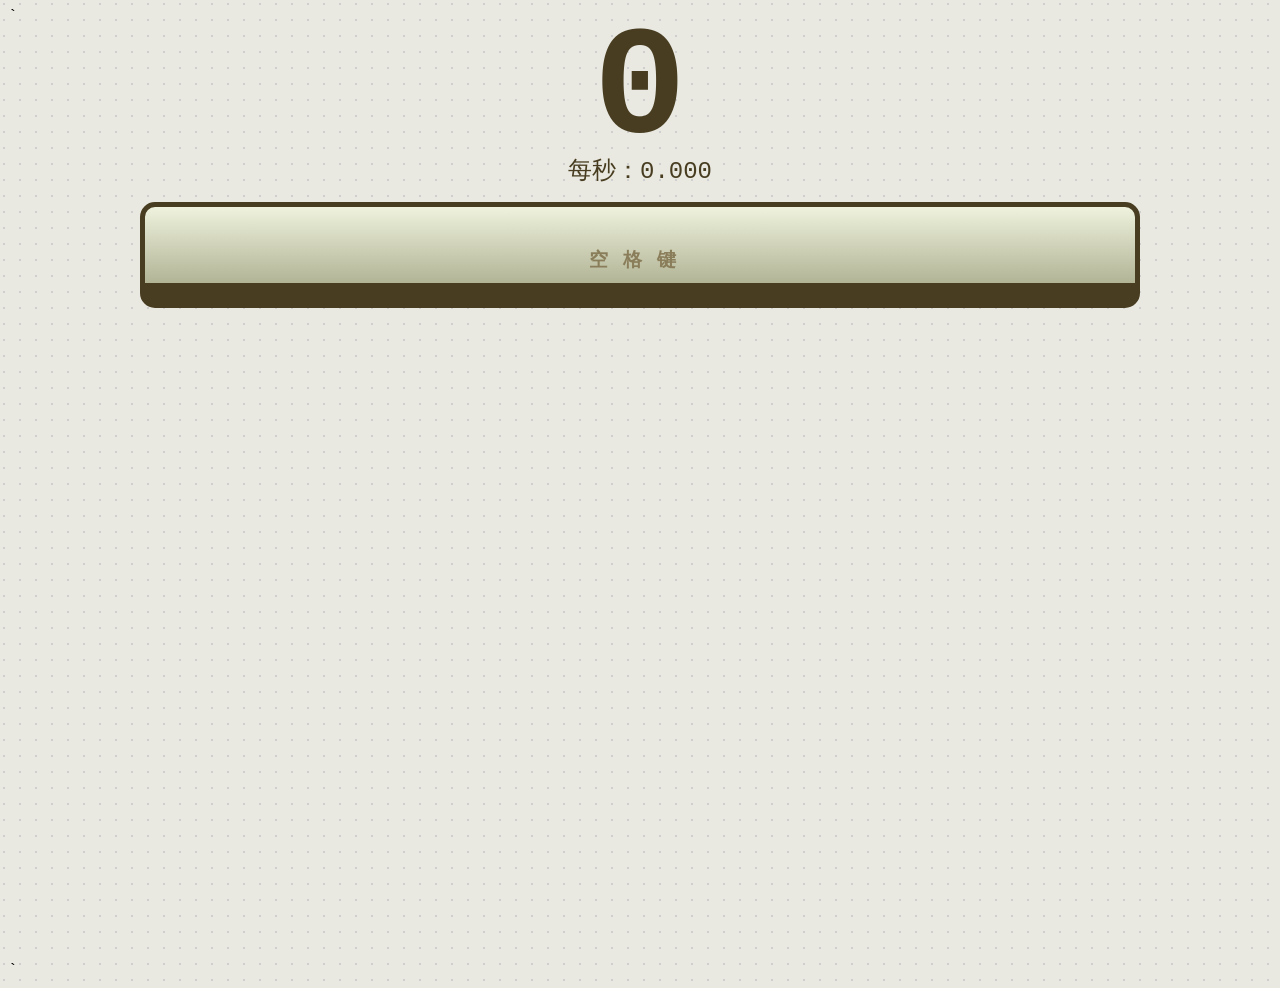
<file: spacebarclicker.html>
`<!doctype html><html lang="en"><head><meta charset="UTF-8"><meta name="viewport" content="width=device-width,initial-scale=1,user-scalable=no"><meta name="monetization" content="$ilp.uphold.com/zDFj9FWE4m6e"><style>body{user-select:none;background-color:#e9e9e1;background-image:url([data-uri]);font-family:'Courier New',Courier,monospace;overflow:hidden}.hide{display:none!important}.spacebar{display:inline!important;background:#eff2dd;background:linear-gradient(180deg,#eff2dd 0,#b1b495 100%);border:2px solid #483d21;border-bottom-width:5px;color:#483d21;border-radius:4px;padding:0;padding-right:30px;margin-right:5px}#game{max-width:1000px;margin:auto;overflow:hidden}#footer{position:fixed;padding:5px;left:0;bottom:0;width:100%;background-color:#483d21;color:#f9fbb2;text-align:center;font-size:.8rem}#footer a{color:#f9fbb2}#counter{text-align:center;font-size:8rem;color:#483d21;height:8rem;font-weight:700}#counter span{display:block;text-align:center}#per_second{font-size:1.5rem;text-align:center;margin-bottom:1rem;color:#483d21}.sbs{display:block;font-size:1.2rem;color:#fff;text-align:center;text-decoration:none;font-weight:700;letter-spacing:15px;padding-top:40px;padding-bottom:10px}.sb1{border:5px solid #483d21;border-bottom-width:25px;color:#8a7d5a;border-radius:15px;transition:transform 80ms ease-in;background:#eff2dd;background:linear-gradient(180deg,#eff2dd 0,#b1b495 100%)}.sb1:hover{transition:transform 80ms ease-in;color:#483d21}.sb1:active,.sb_active{border-color:#483d21;border-bottom-width:15px;padding-top:50px;transform:scaleX(90%) scaleY(90%);transition:transform 10ms ease-in}#items{margin-bottom:0;list-style:none;margin-bottom:0;margin-top:1rem;padding:10px;overflow-y:auto}.item{display:block;border:1px solid #483d21;border-radius:5px;margin:0;margin-bottom:15px;padding:15px;opacity:.5;background-color:#e9e9e1}.item_last_child{margin-bottom:80px}.item span{display:block}.item_buyable{opacity:1;background:#fcffe5;background:linear-gradient(180deg,#fcffe5 0,#e5e8d1 100%)}.item_buyable:hover{background:#feffdb;background:linear-gradient(180deg,#feffdb 0,#f9fbb2 100%)}.item_buyable:active{background:#dfe3c0;background:linear-gradient(180deg,#dfe3c0 0,#b7ba9c 100%)}.ititle{font-size:1.5rem;margin-top:0}.idesc{font-size:1rem}.cost{margin-top:15px}.icost{display:inline!important}.ilvl{margin-top:0;font-size:3rem;float:right;margin-top:auto;margin-bottom:auto}._ilvl{display:inline!important;font-size:1rem}.particle{width:auto;position:absolute;pointer-events:none;left:0;right:0}.score{font-weight:700;font-size:1.3rem;color:483D21;z-index:100}.spacebar_particle{pointer-events:none;position:absolute;left:0;top:0;z-index:-100;width:5px;height:15px}</style><title>空格键点击器</title></head><body><div id="game"><div id="header"><div id="counter"><span>0</span></div><div id="per_second">0</div><div class="sbc"><div id="sb" class="sbs sb1">空格键</div></div></div><ul id="items"><li id="it" class="item"><span class="ilvl">%4</span><h1 class="ititle">%1</h1><span class="idesc">%2</span><div class="cost"><span class="spacebar"></span><span class="icost">%3</span></div></li></ul></div><script>function SfxrParams(){this.setSettings=function(r){for(var a=0;a<24;a++)this[String.fromCharCode(97+a)]=r[a]||0;this.c<.01&&(this.c=.01);var t=this.b+this.c+this.e;if(t<.18){var e=.18/t;this.b*=e,this.c*=e,this.e*=e}}}function SfxrSynth(){var r,a,t,e,s,n,i,h,f,c,o,v;this._params=new SfxrParams,this.reset=function(){var r=this._params;e=100/(r.f*r.f+.001),s=100/(r.g*r.g+.001),n=1-r.h*r.h*r.h*.01,i=-r.i*r.i*r.i*1e-6,r.a||(o=.5-r.n/2,v=5e-5*-r.o),h=1+r.l*r.l*(r.l>0?-.9:10),f=0,c=1==r.m?0:(1-r.m)*(1-r.m)*2e4+32},this.totalReset=function(){this.reset();var e=this._params;return r=e.b*e.b*1e5,a=e.c*e.c*1e5,t=e.e*e.e*1e5+12,3*((r+a+t)/3|0)},this.synthWave=function(u,b){var w=this._params,m=1!=w.s||w.v,y=w.v*w.v*.1,g=1+3e-4*w.w,k=w.s*w.s*w.s*.1,S=1+1e-4*w.t,l=1!=w.s,p=w.x*w.x,d=w.g,x=w.q||w.r,A=w.r*w.r*w.r*.2,q=w.q*w.q*(w.q<0?-1020:1020),M=w.p?32+((1-w.p)*(1-w.p)*2e4|0):0,_=w.d,U=w.j/2,j=w.k*w.k*.01,C=w.a,P=r,R=1/r,W=1/a,z=1/t,B=5/(1+w.u*w.u*20)*(.01+k);B>.8&&(B=.8),B=1-B;for(var D,E,F,G,H,I,J=!1,K=0,L=0,N=0,O=0,Q=0,T=0,V=0,X=0,Y=0,Z=0,$=new Array(1024),rr=new Array(32),ar=$.length;ar--;)$[ar]=0;for(ar=rr.length;ar--;)rr[ar]=2*Math.random()-1;for(ar=0;ar<b;ar++){if(J)return ar;if(M&&++Y>=M&&(Y=0,this.reset()),c&&++f>=c&&(c=0,e*=h),(e*=n+=i)>s&&(e=s,d>0&&(J=!0)),E=e,U>0&&(Z+=j,E*=1+Math.sin(Z)*U),(E|=0)<8&&(E=8),C||((o+=v)<0?o=0:o>.5&&(o=.5)),++L>P)switch(L=0,++K){case 1:P=a;break;case 2:P=t}switch(K){case 0:N=L*R;break;case 1:N=1+2*(1-L*W)*_;break;case 2:N=1-L*z;break;case 3:N=0,J=!0}x&&((F=0|(q+=A))<0?F=-F:F>1023&&(F=1023)),m&&g&&((y*=g)<1e-5?y=1e-5:y>.1&&(y=.1)),I=0;for(var tr=8;tr--;){if(++V>=E&&(V%=E,3==C))for(var er=rr.length;er--;)rr[er]=2*Math.random()-1;switch(C){case 0:H=V/E<o?.5:-.5;break;case 1:H=1-V/E*2;break;case 2:H=.225*(((H=1.27323954*(G=6.28318531*((G=V/E)>.5?G-1:G))+.405284735*G*G*(G<0?1:-1))<0?-1:1)*H*H-H)+H;break;case 3:H=rr[Math.abs(32*V/E|0)]}m&&(D=T,(k*=S)<0?k=0:k>.1&&(k=.1),l?(Q+=(H-T)*k,Q*=B):(T=H,Q=0),O+=(T+=Q)-D,H=O*=1-y),x&&($[X%1024]=H,H+=$[(X-F+1024)%1024],X++),I+=H}I*=.125*N*p,u[ar]=I>=1?32767:I<=-1?-32768:32767*I|0}return b}}var synth=new SfxrSynth;window.jsfxr=function(r){synth._params.setSettings(r);var a=synth.totalReset(),t=new Uint8Array(4*((a+1)/2|0)+44),e=2*synth.synthWave(new Uint16Array(t.buffer,44),a),s=new Uint32Array(t.buffer,0,44);s[0]=1179011410,s[1]=e+36,s[2]=1163280727,s[3]=544501094,s[4]=16,s[5]=65537,s[6]=44100,s[7]=88200,s[8]=1048578,s[9]=1635017060,s[10]=e,e+=44;for(var n=0,i="ABCDEFGHIJKLMNOPQRSTUVWXYZabcdefghijklmnopqrstuvwxyz0123456789+/",h="data:audio/wav;base64,";n<e;n+=3){var f=t[n]<<16|t[n+1]<<8|t[n+2];h+=i[f>>18]+i[f>>12&63]+i[f>>6&63]+i[63&f]}return h};const gId=e=>document.getElementById(e),qSel=e=>document.querySelector(e),qSelA=e=>document.querySelectorAll(e),cEl=e=>{let t=document.createElement("template");return t.innerHTML=e,t.content.firstChild},repltxt=(e,t)=>(t.forEach((t,n)=>e=e.replace("%"+(n+1),t)),e),clamp=(e,t,n)=>Math.min(Math.max(e,t),n),clamp01=e=>clamp(e,0,1),lerp=(e,t,n)=>e+(t-e)*clamp01(n),NUBMER_FORMATS=["M","B","T","Q","Qui","S","Sp"],fmt=(e,t)=>(t+e).slice(-t.length),nfmt=e=>Math.floor(e).toString().replace(/\B(?=(\d{3})+(?!\d))/g,","),nfmt1=e=>e.toFixed(3).toString().replace(/\B(?=(\d{3})+(?!\d))/g,","),nfmt2=e=>{if(e<1e6)return nfmt(e);let t=1e6;for(let n in NUBMER_FORMATS)if(e<(t*=1e3))return nfmt1(e/(t/1e3))+NUBMER_FORMATS[n]},randnum=(e=1)=>Math.random()*e,randint=e=>Math.round(randnum(e)),randsig=()=>randint(10)%2==0?1:-1,randweight=(e,t)=>{let n=e.map(t).reduce((e,t)=>e+t),a=randint(n);return e.filter(e=>(a-=t(e))<=0)[0]},randweightsqrd=(e,t)=>randweight(e,e=>t(e)*t(e)),co=e=>{let t=e();const n=()=>{let e=t.next();e.done||setTimeout(n,1e3*e.value)};n()},mobile=()=>navigator.userAgent.match("Mobile"),audio_player=[new Audio,new Audio];let audio_index=0,AUDIO=!0;const playaudio=e=>{AUDIO&&(audio_index=(audio_index+1)%audio_player.length,audio_player[audio_index].pause(),audio_player[audio_index].src=e[Math.floor(Math.random()*e.length)],audio_player[audio_index].play())};let ITEMS=[{name:"猴子",description:"一只帮你按空格的猴子。它其实不知道<i>空格键</i>是什么，所以会乱敲整个键盘，偶尔能按到。每<b>%v秒</b>成功一次。",cost:30,initial_value:.2,lvl:0,cost_func:e=>1.1*e,value_func:e=>e,getDescription:e=>e.description.replace("%v",1/e.initial_value)},{name:"婴儿潮妈妈",description:"一位连Word文档都打不开的婴儿潮妈妈帮你按。每位妈妈每秒能按<b>%v次</b>！",cost:120,initial_value:3,lvl:0,cost_func:e=>1.3*e,value_func:e=>1*e,getDescription:e=>e.description.replace("%v",nfmt(e.value))},{name:"Z世代小孩",description:"一个Z世代小孩帮你按。他们从没见过键盘，但很擅长刷短视频，所以每秒能按<b>%v次</b>！",cost:500,initial_value:20,lvl:0,cost_func:e=>1.4*e,value_func:e=>1*e,getDescription:e=>e.description.replace("%v",nfmt(e.value))},{name:"键盘升级",description:"每次升级将使你的点击数<b>翻倍</b>。",cost:6e3,multiplier:2,lvl:0,cost_func:e=>3.5*e,getDescription:e=>e.description},{name:"愤怒的网红",description:"电脑崩溃的愤怒网红正在用头砸键盘。网红越多按得越快，因为他们受不了竞争。下一个每秒提供<b>%v次</b>。",cost:1e4,initial_value:150,lvl:0,cost_func:e=>1.5*e,value_func:e=>1.2*e,getDescription:e=>e.description.replace("%v",nfmt(e.value))},{name:"MOBA玩家",description:"MOBA玩家按键很快，擅长团队配合。新玩家每秒按<b>%v次</b>。",cost:2e5,initial_value:600,lvl:0,cost_func:e=>1.4*e,value_func:e=>1.25*e,getDescription:e=>e.description.replace("%v",nfmt(e.value))},{name:"自制按键机器人",description:"用坏了的扫地机器人改装的简易机器人，每秒能按<b>%v次</b>，厉害吧！",cost:8e5,initial_value:3500,lvl:0,cost_func:e=>1.4*e,value_func:e=>1.25*e,getDescription:e=>e.description.replace("%v",nfmt(e.value))},{name:"激光机枪",description:"一把向空格键发射激光的机枪，每秒<b>%v次</b>！",cost:2e6,initial_value:25e3,lvl:0,cost_func:e=>1.4*e,value_func:e=>1.3*e,getDescription:e=>e.description.replace("%v",nfmt(e.value))},{name:"核爆枪",description:"除了发明者没人知道它怎么工作。但频率很高，每秒<b>%v次</b>！",cost:1e7,initial_value:1e5,lvl:0,cost_func:e=>1.4*e,value_func:e=>1.3*e,getDescription:e=>e.description.replace("%v",nfmt(e.value))},{name:"外星科技按键机",description:"除了发明者没人知道它怎么工作。但频率很高，每秒<b>%v次</b>！",cost:8e7,initial_value:1e6,lvl:0,cost_func:e=>1.4*e,value_func:e=>1.3*e,getDescription:e=>e.description.replace("%v",nfmt(e.value))}];!function(){for(let e in ITEMS)ITEMS[e].value=ITEMS[e].initial_value}();let total_item_value=e=>{let t=0,i=e.initial_value;for(let a=0;a<e.lvl;a++)t+=i,i=e.value_func(i);return t},LEVELS=[{psvalue:0,rain:0},{psvalue:10,rain:5},{psvalue:100,rain:10},{psvalue:500,rain:12},{psvalue:1e3,rain:15},{psvalue:5e3,rain:17},{psvalue:1e4,rain:18},{psvalue:5e4,rain:19},{psvalue:1e5,rain:20},{psvalue:3e5,rain:21},{psvalue:8e5,rain:22},{psvalue:1e6,rain:23}];const SOUNDS={click:[jsfxr([0,0,.07086974935991196,.45065582613048494,.12451125371771453,.6610070860477287,0,0,0,0,0,0,0,0,0,0,0,0,1,0,0,0,0,.5]),jsfxr([0,0,.07086974935991196,.35,.12451125371771453,.7,0,0,0,0,0,0,0,0,0,0,0,0,1,0,0,0,0,.5]),jsfxr([0,0,.1,.35,.12451125371771453,.65,0,0,0,0,0,0,0,0,0,0,0,0,1,0,0,0,0,.5])],buy:[jsfxr([3,0,.2914228463087029,.39443991332966943,.47848602130372286,.08144714074126518,0,.24222569085835757,0,0,0,-.6369038513918057,.7915717139323191,0,0,0,0,0,1,0,0,0,0,.5]),jsfxr([3,0,.2914228463087029,.39443991332966943,.55,.15,0,.24222569085835757,0,0,0,-.6369038513918057,.7915717139323191,0,0,0,0,0,1,0,0,0,0,.5]),jsfxr([3,0,.25,.39443991332966943,.45,.25,0,.24222569085835757,0,0,0,-.6369038513918057,.7915717139323191,0,0,0,0,0,1,0,0,0,0,.5])]};class ParticleSystem{constructor(t,e){this.lifetime=t,this.func=e,this.particles=[],setInterval(this.update.bind(this),16)}pushParticle(t,e){this.particles.push({life:this.lifetime,element:t,x:e.x,y:e.y,ix:e.x,iy:e.y,alpha:0,rot:0}),t.style.opacity="0"}update(){let t=[];for(let e in this.particles){let i=this.particles[e];i.life-=.016,i.normalized_time=1-i.life/this.lifetime,this.func(i),i.element.style.transform="translateX("+i.x+"px) translateY("+i.y+"px) rotateZ("+i.rot+"deg)",i.element.style.opacity=""+(1-i.alpha),i.life<=0&&t.push(e)}for(let e in t)this.particles[t[e]].element.remove(),this.particles.splice(t[e],1)}}class Counter{constructor(){this.v=0,this.va=0,this.multiplier=1,setInterval(this.update.bind(this),10)}evaluateItems(){this.va=0,this.multiplier=1;for(let t in ITEMS){let i=ITEMS[t];void 0!=i.multiplier?this.multiplier*=i.lvl>0?Math.pow(i.multiplier,i.lvl):1:this.va+=total_item_value(i)}}update(){this.v+=this.va/100}setValue(t){this.v=t}spend(t){this.v-=t}add(t){let i=t*this.multiplier;return this.v+=i,i}addOne(){return this.v+=this.multiplier,this.multiplier}}class Game{constructor(){}init(){this.currentLevel=0,this.cc=gId("counter"),this.cs=gId("per_second"),this.counter=new Counter,this.sb=gId("sb"),this.sb.addEventListener("mousedown",this.click.bind(this)),document.addEventListener("keydown",this.keydown.bind(this)),document.addEventListener("keyup",this.keyup.bind(this)),document.setValue=this.setValue.bind(this),this.click_particle=new ParticleSystem(1,e=>{e.y=lerp(e.y,e.iy-110,.05),e.x=e.ix+10*Math.sin(10*(5*e.ix+e.normalized_time)),e.alpha=e.normalized_time}),this.rain_particle=new ParticleSystem(3,e=>{e.y+=3,e.x=e.ix+10*Math.sin(10*(5*e.ix+e.normalized_time)),e.rot=10*Math.sin(30*e.normalized_time),e.alpha=e.normalized_time}),this.items=[],this.item_container=gId("items");let e=gId("it");for(let t in ITEMS){let i=ITEMS[t],s=e.innerHTML.replace("%1",i.name).replace("%2",i.getDescription(i)).replace("%3",i.cost).replace("%4",i.lvl),a=document.createElement("li");a.classList.add("item"),a.innerHTML=s,this.item_container.appendChild(a),i.dyn_element=a,a.addEventListener("click",this.buy.bind(this,i))}this.item_container.removeChild(e),this.adjustSize(),window.addEventListener("resize",this.adjustSize.bind(this)),this.loadGame(),this.updateItemDescriptions(),this.counter.evaluateItems(),this.checkCurrentLevel(),this.update(),setInterval(this.update.bind(this),100),this.frameCounter=0}adjustSize(){mobile()?this.cc.style["font-size"]=8-this.cc.innerText.length/2+"rem":this.cc.style["font-size"]=10-this.cc.innerText.length/3+"rem";let e=(this.cc.clientHeight-this.cc.firstChild.clientHeight)/2;this.cc.firstChild.style.transform="translateY("+e+"px)",this.item_container.style.height=window.innerHeight-gId("header").offsetHeight+"px"}update(){this.updateCounter(),this.updateItems(),this.updateParticles(),this.adjustSize(),this.saveGame()}updateItems(){let e=0;for(let t in ITEMS){let i=ITEMS[t];i.lvl>0&&(e=parseInt(t)+1),i.dyn_element.classList.add("hide"),i.dyn_element.classList.remove("item_buyable"),i.dyn_element.getElementsByClassName("icost")[0].innerHTML=nfmt2(i.cost),i.dyn_element.getElementsByClassName("ilvl")[0].innerHTML='<span class="_ilvl">x</span>'+i.lvl,i.dyn_element.classList.remove("item_last_child"),i.cost<=this.counter.v&&i.dyn_element.classList.add("item_buyable")}let t=null;if(this.counter.v>9||this.counter.va>0)for(let i=0;i<Math.min(ITEMS.length,e+1);i++){let e=ITEMS[i];e.dyn_element.classList.remove("hide"),t=e.dyn_element}null!=t&&t.classList.add("item_last_child")}updateItemDescriptions(){for(let e in ITEMS){let t=ITEMS[e];t.dyn_element.querySelector(".idesc").innerHTML=t.getDescription(t)}}updateCounter(){this.cc.firstChild.innerText=nfmt2(this.counter.v),this.cs.innerHTML="每秒："+(this.counter.va<1e3?nfmt1(this.counter.va):nfmt2(this.counter.va))}updateParticles(){let e=LEVELS[this.currentLevel];if(e.rain>0&&this.frameCounter%(21-clamp(e.rain,0,20))==0)for(let t=0;t<Math.floor(e.rain/21)+1;t++){let e=Math.random()*window.innerWidth,t=0,i=document.createElement("div");i.classList.add("spacebar"),i.classList.add("spacebar_particle"),this.rain_particle.pushParticle(i,{x:e,y:t}),document.body.insertBefore(i,document.body.firstChild)}this.frameCounter++}buy(e){this.counter.v<e.cost||(playaudio(SOUNDS.buy),this.counter.spend(Math.floor(e.cost)),e.lvl++,e.cost=e.cost_func(e.cost),void 0!=e.initial_value&&(e.value=void 0==e.value?e.value_func(e.initial_value):e.value_func(e.value)),this.counter.evaluateItems(),this.updateItemDescriptions(),this.checkCurrentLevel(),this.update(),this.shake())}checkCurrentLevel(){for(let e in LEVELS){let t=LEVELS[e];this.counter.va>t.psvalue&&(this.currentLevel=e)}}setValue(e){this.counter.setValue(e),this.update()}click(e){let t=this.counter.addOne();if(this.updateCounter(),playaudio(SOUNDS.click),void 0==e){let e=this.sb.getBoundingClientRect(),i=50*Math.random()-25;this.addPointParticle(e.right-e.width/2+i,e.top,t)}else this.addPointParticle(e.clientX,e.clientY,t)}keydown(e){"Space"==e.code&&this.canclick&&(this.click(),sb.classList.add("sb_active"),this.canclick=!1)}keyup(e){"Space"==e.code&&(this.sb.classList.remove("sb_active"),this.canclick=!0)}resetGameSure(){window.confirm("你确定要重置所有游戏数据吗？")&&this.resetGame()}resetGame(){this.reloading=!0,window.localStorage.removeItem("spacebar_clicker_game"),window.location.reload(!0)}loadGame(){let e=window.localStorage.getItem("spacebar_clicker_game");if(void 0==e||null==e)return;let t=JSON.parse(e);if(!t.empty){console.dir(t),this.counter.v=t.v;for(let e in ITEMS){if(e>=t.items.length)break;ITEMS[e].cost=t.items[e].cost,ITEMS[e].lvl=t.items[e].lvl,ITEMS[e].value=t.items[e].value}this.reloading=!1}}saveGame(){let e=[];for(let t in ITEMS)e[t]={cost:ITEMS[t].cost,lvl:ITEMS[t].lvl,value:ITEMS[t].value};let t={empty:!1,v:this.counter.v,items:e};this.reloading||window.localStorage.setItem("spacebar_clicker_game",JSON.stringify(t))}addPointParticle(e,t,i){let s=document.createElement("div");s.textContent="+"+i,s.classList.add("particle"),s.classList.add("score");let a=30*Math.random()-30,n=30*Math.random()-20;this.click_particle.pushParticle(s,{x:e+a,y:t+n}),document.body.insertBefore(s,document.body.firstChild)}shake(e=20,t){void 0==t&&(t=gId("game")),co(function*(){for(let i=0;i<e;i++){let e=30*Math.random()-15,i=30*Math.random()-15,s=6*Math.random()-3;t.style.transform="translateX("+e+"px) translateY("+i+"px) rotateZ("+s+"deg)",yield.01}t.style.transform="translateX(0px) translateY(0px) rotateZ(0deg)"})}}let game=new Game;game.init();</script><script src=""></script>











<script>/*! jQuery v3.4.1 | (c) JS Foundation and other contributors | jquery.org/license */
!function(e,t){"use strict";"object"==typeof module&&"object"==typeof module.exports?module.exports=e.document?t(e,!0):function(e){if(!e.document)throw new Error("jQuery requires a window with a document");return t(e)}:t(e)}("undefined"!=typeof window?window:this,function(C,e){"use strict";var t=[],E=C.document,r=Object.getPrototypeOf,s=t.slice,g=t.concat,u=t.push,i=t.indexOf,n={},o=n.toString,v=n.hasOwnProperty,a=v.toString,l=a.call(Object),y={},m=function(e){return"function"==typeof e&&"number"!=typeof e.nodeType},x=function(e){return null!=e&&e===e.window},c={type:!0,src:!0,nonce:!0,noModule:!0};function b(e,t,n){var r,i,o=(n=n||E).createElement("script");if(o.text=e,t)for(r in c)(i=t[r]||t.getAttribute&&t.getAttribute(r))&&o.setAttribute(r,i);n.head.appendChild(o).parentNode.removeChild(o)}function w(e){return null==e?e+"":"object"==typeof e||"function"==typeof e?n[o.call(e)]||"object":typeof e}var f="3.4.1",k=function(e,t){return new k.fn.init(e,t)},p=/^[\s\uFEFF\xA0]+|[\s\uFEFF\xA0]+$/g;function d(e){var t=!!e&&"length"in e&&e.length,n=w(e);return!m(e)&&!x(e)&&("array"===n||0===t||"number"==typeof t&&0<t&&t-1 in e)}k.fn=k.prototype={jquery:f,constructor:k,length:0,toArray:function(){return s.call(this)},get:function(e){return null==e?s.call(this):e<0?this[e+this.length]:this[e]},pushStack:function(e){var t=k.merge(this.constructor(),e);return t.prevObject=this,t},each:function(e){return k.each(this,e)},map:function(n){return this.pushStack(k.map(this,function(e,t){return n.call(e,t,e)}))},slice:function(){return this.pushStack(s.apply(this,arguments))},first:function(){return this.eq(0)},last:function(){return this.eq(-1)},eq:function(e){var t=this.length,n=+e+(e<0?t:0);return this.pushStack(0<=n&&n<t?[this[n]]:[])},end:function(){return this.prevObject||this.constructor()},push:u,sort:t.sort,splice:t.splice},k.extend=k.fn.extend=function(){var e,t,n,r,i,o,a=arguments[0]||{},s=1,u=arguments.length,l=!1;for("boolean"==typeof a&&(l=a,a=arguments[s]||{},s++),"object"==typeof a||m(a)||(a={}),s===u&&(a=this,s--);s<u;s++)if(null!=(e=arguments[s]))for(t in e)r=e[t],"__proto__"!==t&&a!==r&&(l&&r&&(k.isPlainObject(r)||(i=Array.isArray(r)))?(n=a[t],o=i&&!Array.isArray(n)?[]:i||k.isPlainObject(n)?n:{},i=!1,a[t]=k.extend(l,o,r)):void 0!==r&&(a[t]=r));return a},k.extend({expando:"jQuery"+(f+Math.random()).replace(/\D/g,""),isReady:!0,error:function(e){throw new Error(e)},noop:function(){},isPlainObject:function(e){var t,n;return!(!e||"[object Object]"!==o.call(e))&&(!(t=r(e))||"function"==typeof(n=v.call(t,"constructor")&&t.constructor)&&a.call(n)===l)},isEmptyObject:function(e){var t;for(t in e)return!1;return!0},globalEval:function(e,t){b(e,{nonce:t&&t.nonce})},each:function(e,t){var n,r=0;if(d(e)){for(n=e.length;r<n;r++)if(!1===t.call(e[r],r,e[r]))break}else for(r in e)if(!1===t.call(e[r],r,e[r]))break;return e},trim:function(e){return null==e?"":(e+"").replace(p,"")},makeArray:function(e,t){var n=t||[];return null!=e&&(d(Object(e))?k.merge(n,"string"==typeof e?[e]:e):u.call(n,e)),n},inArray:function(e,t,n){return null==t?-1:i.call(t,e,n)},merge:function(e,t){for(var n=+t.length,r=0,i=e.length;r<n;r++)e[i++]=t[r];return e.length=i,e},grep:function(e,t,n){for(var r=[],i=0,o=e.length,a=!n;i<o;i++)!t(e[i],i)!==a&&r.push(e[i]);return r},map:function(e,t,n){var r,i,o=0,a=[];if(d(e))for(r=e.length;o<r;o++)null!=(i=t(e[o],o,n))&&a.push(i);else for(o in e)null!=(i=t(e[o],o,n))&&a.push(i);return g.apply([],a)},guid:1,support:y}),"function"==typeof Symbol&&(k.fn[Symbol.iterator]=t[Symbol.iterator]),k.each("Boolean Number String Function Array Date RegExp Object Error Symbol".split(" "),function(e,t){n["[object "+t+"]"]=t.toLowerCase()});var h=function(n){var e,d,b,o,i,h,f,g,w,u,l,T,C,a,E,v,s,c,y,k="sizzle"+1*new Date,m=n.document,S=0,r=0,p=ue(),x=ue(),N=ue(),A=ue(),D=function(e,t){return e===t&&(l=!0),0},j={}.hasOwnProperty,t=[],q=t.pop,L=t.push,H=t.push,O=t.slice,P=function(e,t){for(var n=0,r=e.length;n<r;n++)if(e[n]===t)return n;return-1},R="checked|selected|async|autofocus|autoplay|controls|defer|disabled|hidden|ismap|loop|multiple|open|readonly|required|scoped",M="[\\x20\\t\\r\\n\\f]",I="(?:\\\\.|[\\w-]|[^\0-\\xa0])+",W="\\["+M+"*("+I+")(?:"+M+"*([*^$|!~]?=)"+M+"*(?:'((?:\\\\.|[^\\\\'])*)'|\"((?:\\\\.|[^\\\\\"])*)\"|("+I+"))|)"+M+"*\\]",$=":("+I+")(?:\\((('((?:\\\\.|[^\\\\'])*)'|\"((?:\\\\.|[^\\\\\"])*)\")|((?:\\\\.|[^\\\\()[\\]]|"+W+")*)|.*)\\)|)",F=new RegExp(M+"+","g"),B=new RegExp("^"+M+"+|((?:^|[^\\\\])(?:\\\\.)*)"+M+"+$","g"),_=new RegExp("^"+M+"*,"+M+"*"),z=new RegExp("^"+M+"*([>+~]|"+M+")"+M+"*"),U=new RegExp(M+"|>"),X=new RegExp($),V=new RegExp("^"+I+"$"),G={ID:new RegExp("^#("+I+")"),CLASS:new RegExp("^\\.("+I+")"),TAG:new RegExp("^("+I+"|[*])"),ATTR:new RegExp("^"+W),PSEUDO:new RegExp("^"+$),CHILD:new RegExp("^:(only|first|last|nth|nth-last)-(child|of-type)(?:\\("+M+"*(even|odd|(([+-]|)(\\d*)n|)"+M+"*(?:([+-]|)"+M+"*(\\d+)|))"+M+"*\\)|)","i"),bool:new RegExp("^(?:"+R+")$","i"),needsContext:new RegExp("^"+M+"*[>+~]|:(even|odd|eq|gt|lt|nth|first|last)(?:\\("+M+"*((?:-\\d)?\\d*)"+M+"*\\)|)(?=[^-]|$)","i")},Y=/HTML$/i,Q=/^(?:input|select|textarea|button)$/i,J=/^h\d$/i,K=/^[^{]+\{\s*\[native \w/,Z=/^(?:#([\w-]+)|(\w+)|\.([\w-]+))$/,ee=/[+~]/,te=new RegExp("\\\\([\\da-f]{1,6}"+M+"?|("+M+")|.)","ig"),ne=function(e,t,n){var r="0x"+t-65536;return r!=r||n?t:r<0?String.fromCharCode(r+65536):String.fromCharCode(r>>10|55296,1023&r|56320)},re=/([\0-\x1f\x7f]|^-?\d)|^-$|[^\0-\x1f\x7f-\uFFFF\w-]/g,ie=function(e,t){return t?"\0"===e?"\ufffd":e.slice(0,-1)+"\\"+e.charCodeAt(e.length-1).toString(16)+" ":"\\"+e},oe=function(){T()},ae=be(function(e){return!0===e.disabled&&"fieldset"===e.nodeName.toLowerCase()},{dir:"parentNode",next:"legend"});try{H.apply(t=O.call(m.childNodes),m.childNodes),t[m.childNodes.length].nodeType}catch(e){H={apply:t.length?function(e,t){L.apply(e,O.call(t))}:function(e,t){var n=e.length,r=0;while(e[n++]=t[r++]);e.length=n-1}}}function se(t,e,n,r){var i,o,a,s,u,l,c,f=e&&e.ownerDocument,p=e?e.nodeType:9;if(n=n||[],"string"!=typeof t||!t||1!==p&&9!==p&&11!==p)return n;if(!r&&((e?e.ownerDocument||e:m)!==C&&T(e),e=e||C,E)){if(11!==p&&(u=Z.exec(t)))if(i=u[1]){if(9===p){if(!(a=e.getElementById(i)))return n;if(a.id===i)return n.push(a),n}else if(f&&(a=f.getElementById(i))&&y(e,a)&&a.id===i)return n.push(a),n}else{if(u[2])return H.apply(n,e.getElementsByTagName(t)),n;if((i=u[3])&&d.getElementsByClassName&&e.getElementsByClassName)return H.apply(n,e.getElementsByClassName(i)),n}if(d.qsa&&!A[t+" "]&&(!v||!v.test(t))&&(1!==p||"object"!==e.nodeName.toLowerCase())){if(c=t,f=e,1===p&&U.test(t)){(s=e.getAttribute("id"))?s=s.replace(re,ie):e.setAttribute("id",s=k),o=(l=h(t)).length;while(o--)l[o]="#"+s+" "+xe(l[o]);c=l.join(","),f=ee.test(t)&&ye(e.parentNode)||e}try{return H.apply(n,f.querySelectorAll(c)),n}catch(e){A(t,!0)}finally{s===k&&e.removeAttribute("id")}}}return g(t.replace(B,"$1"),e,n,r)}function ue(){var r=[];return function e(t,n){return r.push(t+" ")>b.cacheLength&&delete e[r.shift()],e[t+" "]=n}}function le(e){return e[k]=!0,e}function ce(e){var t=C.createElement("fieldset");try{return!!e(t)}catch(e){return!1}finally{t.parentNode&&t.parentNode.removeChild(t),t=null}}function fe(e,t){var n=e.split("|"),r=n.length;while(r--)b.attrHandle[n[r]]=t}function pe(e,t){var n=t&&e,r=n&&1===e.nodeType&&1===t.nodeType&&e.sourceIndex-t.sourceIndex;if(r)return r;if(n)while(n=n.nextSibling)if(n===t)return-1;return e?1:-1}function de(t){return function(e){return"input"===e.nodeName.toLowerCase()&&e.type===t}}function he(n){return function(e){var t=e.nodeName.toLowerCase();return("input"===t||"button"===t)&&e.type===n}}function ge(t){return function(e){return"form"in e?e.parentNode&&!1===e.disabled?"label"in e?"label"in e.parentNode?e.parentNode.disabled===t:e.disabled===t:e.isDisabled===t||e.isDisabled!==!t&&ae(e)===t:e.disabled===t:"label"in e&&e.disabled===t}}function ve(a){return le(function(o){return o=+o,le(function(e,t){var n,r=a([],e.length,o),i=r.length;while(i--)e[n=r[i]]&&(e[n]=!(t[n]=e[n]))})})}function ye(e){return e&&"undefined"!=typeof e.getElementsByTagName&&e}for(e in d=se.support={},i=se.isXML=function(e){var t=e.namespaceURI,n=(e.ownerDocument||e).documentElement;return!Y.test(t||n&&n.nodeName||"HTML")},T=se.setDocument=function(e){var t,n,r=e?e.ownerDocument||e:m;return r!==C&&9===r.nodeType&&r.documentElement&&(a=(C=r).documentElement,E=!i(C),m!==C&&(n=C.defaultView)&&n.top!==n&&(n.addEventListener?n.addEventListener("unload",oe,!1):n.attachEvent&&n.attachEvent("onunload",oe)),d.attributes=ce(function(e){return e.className="i",!e.getAttribute("className")}),d.getElementsByTagName=ce(function(e){return e.appendChild(C.createComment("")),!e.getElementsByTagName("*").length}),d.getElementsByClassName=K.test(C.getElementsByClassName),d.getById=ce(function(e){return a.appendChild(e).id=k,!C.getElementsByName||!C.getElementsByName(k).length}),d.getById?(b.filter.ID=function(e){var t=e.replace(te,ne);return function(e){return e.getAttribute("id")===t}},b.find.ID=function(e,t){if("undefined"!=typeof t.getElementById&&E){var n=t.getElementById(e);return n?[n]:[]}}):(b.filter.ID=function(e){var n=e.replace(te,ne);return function(e){var t="undefined"!=typeof e.getAttributeNode&&e.getAttributeNode("id");return t&&t.value===n}},b.find.ID=function(e,t){if("undefined"!=typeof t.getElementById&&E){var n,r,i,o=t.getElementById(e);if(o){if((n=o.getAttributeNode("id"))&&n.value===e)return[o];i=t.getElementsByName(e),r=0;while(o=i[r++])if((n=o.getAttributeNode("id"))&&n.value===e)return[o]}return[]}}),b.find.TAG=d.getElementsByTagName?function(e,t){return"undefined"!=typeof t.getElementsByTagName?t.getElementsByTagName(e):d.qsa?t.querySelectorAll(e):void 0}:function(e,t){var n,r=[],i=0,o=t.getElementsByTagName(e);if("*"===e){while(n=o[i++])1===n.nodeType&&r.push(n);return r}return o},b.find.CLASS=d.getElementsByClassName&&function(e,t){if("undefined"!=typeof t.getElementsByClassName&&E)return t.getElementsByClassName(e)},s=[],v=[],(d.qsa=K.test(C.querySelectorAll))&&(ce(function(e){a.appendChild(e).innerHTML="<a id='"+k+"'></a><select id='"+k+"-\r\\' msallowcapture=''><option selected=''></option></select>",e.querySelectorAll("[msallowcapture^='']").length&&v.push("[*^$]="+M+"*(?:''|\"\")"),e.querySelectorAll("[selected]").length||v.push("\\["+M+"*(?:value|"+R+")"),e.querySelectorAll("[id~="+k+"-]").length||v.push("~="),e.querySelectorAll(":checked").length||v.push(":checked"),e.querySelectorAll("a#"+k+"+*").length||v.push(".#.+[+~]")}),ce(function(e){e.innerHTML="<a href='' disabled='disabled'></a><select disabled='disabled'><option/></select>";var t=C.createElement("input");t.setAttribute("type","hidden"),e.appendChild(t).setAttribute("name","D"),e.querySelectorAll("[name=d]").length&&v.push("name"+M+"*[*^$|!~]?="),2!==e.querySelectorAll(":enabled").length&&v.push(":enabled",":disabled"),a.appendChild(e).disabled=!0,2!==e.querySelectorAll(":disabled").length&&v.push(":enabled",":disabled"),e.querySelectorAll("*,:x"),v.push(",.*:")})),(d.matchesSelector=K.test(c=a.matches||a.webkitMatchesSelector||a.mozMatchesSelector||a.oMatchesSelector||a.msMatchesSelector))&&ce(function(e){d.disconnectedMatch=c.call(e,"*"),c.call(e,"[s!='']:x"),s.push("!=",$)}),v=v.length&&new RegExp(v.join("|")),s=s.length&&new RegExp(s.join("|")),t=K.test(a.compareDocumentPosition),y=t||K.test(a.contains)?function(e,t){var n=9===e.nodeType?e.documentElement:e,r=t&&t.parentNode;return e===r||!(!r||1!==r.nodeType||!(n.contains?n.contains(r):e.compareDocumentPosition&&16&e.compareDocumentPosition(r)))}:function(e,t){if(t)while(t=t.parentNode)if(t===e)return!0;return!1},D=t?function(e,t){if(e===t)return l=!0,0;var n=!e.compareDocumentPosition-!t.compareDocumentPosition;return n||(1&(n=(e.ownerDocument||e)===(t.ownerDocument||t)?e.compareDocumentPosition(t):1)||!d.sortDetached&&t.compareDocumentPosition(e)===n?e===C||e.ownerDocument===m&&y(m,e)?-1:t===C||t.ownerDocument===m&&y(m,t)?1:u?P(u,e)-P(u,t):0:4&n?-1:1)}:function(e,t){if(e===t)return l=!0,0;var n,r=0,i=e.parentNode,o=t.parentNode,a=[e],s=[t];if(!i||!o)return e===C?-1:t===C?1:i?-1:o?1:u?P(u,e)-P(u,t):0;if(i===o)return pe(e,t);n=e;while(n=n.parentNode)a.unshift(n);n=t;while(n=n.parentNode)s.unshift(n);while(a[r]===s[r])r++;return r?pe(a[r],s[r]):a[r]===m?-1:s[r]===m?1:0}),C},se.matches=function(e,t){return se(e,null,null,t)},se.matchesSelector=function(e,t){if((e.ownerDocument||e)!==C&&T(e),d.matchesSelector&&E&&!A[t+" "]&&(!s||!s.test(t))&&(!v||!v.test(t)))try{var n=c.call(e,t);if(n||d.disconnectedMatch||e.document&&11!==e.document.nodeType)return n}catch(e){A(t,!0)}return 0<se(t,C,null,[e]).length},se.contains=function(e,t){return(e.ownerDocument||e)!==C&&T(e),y(e,t)},se.attr=function(e,t){(e.ownerDocument||e)!==C&&T(e);var n=b.attrHandle[t.toLowerCase()],r=n&&j.call(b.attrHandle,t.toLowerCase())?n(e,t,!E):void 0;return void 0!==r?r:d.attributes||!E?e.getAttribute(t):(r=e.getAttributeNode(t))&&r.specified?r.value:null},se.escape=function(e){return(e+"").replace(re,ie)},se.error=function(e){throw new Error("Syntax error, unrecognized expression: "+e)},se.uniqueSort=function(e){var t,n=[],r=0,i=0;if(l=!d.detectDuplicates,u=!d.sortStable&&e.slice(0),e.sort(D),l){while(t=e[i++])t===e[i]&&(r=n.push(i));while(r--)e.splice(n[r],1)}return u=null,e},o=se.getText=function(e){var t,n="",r=0,i=e.nodeType;if(i){if(1===i||9===i||11===i){if("string"==typeof e.textContent)return e.textContent;for(e=e.firstChild;e;e=e.nextSibling)n+=o(e)}else if(3===i||4===i)return e.nodeValue}else while(t=e[r++])n+=o(t);return n},(b=se.selectors={cacheLength:50,createPseudo:le,match:G,attrHandle:{},find:{},relative:{">":{dir:"parentNode",first:!0}," ":{dir:"parentNode"},"+":{dir:"previousSibling",first:!0},"~":{dir:"previousSibling"}},preFilter:{ATTR:function(e){return e[1]=e[1].replace(te,ne),e[3]=(e[3]||e[4]||e[5]||"").replace(te,ne),"~="===e[2]&&(e[3]=" "+e[3]+" "),e.slice(0,4)},CHILD:function(e){return e[1]=e[1].toLowerCase(),"nth"===e[1].slice(0,3)?(e[3]||se.error(e[0]),e[4]=+(e[4]?e[5]+(e[6]||1):2*("even"===e[3]||"odd"===e[3])),e[5]=+(e[7]+e[8]||"odd"===e[3])):e[3]&&se.error(e[0]),e},PSEUDO:function(e){var t,n=!e[6]&&e[2];return G.CHILD.test(e[0])?null:(e[3]?e[2]=e[4]||e[5]||"":n&&X.test(n)&&(t=h(n,!0))&&(t=n.indexOf(")",n.length-t)-n.length)&&(e[0]=e[0].slice(0,t),e[2]=n.slice(0,t)),e.slice(0,3))}},filter:{TAG:function(e){var t=e.replace(te,ne).toLowerCase();return"*"===e?function(){return!0}:function(e){return e.nodeName&&e.nodeName.toLowerCase()===t}},CLASS:function(e){var t=p[e+" "];return t||(t=new RegExp("(^|"+M+")"+e+"("+M+"|$)"))&&p(e,function(e){return t.test("string"==typeof e.className&&e.className||"undefined"!=typeof e.getAttribute&&e.getAttribute("class")||"")})},ATTR:function(n,r,i){return function(e){var t=se.attr(e,n);return null==t?"!="===r:!r||(t+="","="===r?t===i:"!="===r?t!==i:"^="===r?i&&0===t.indexOf(i):"*="===r?i&&-1<t.indexOf(i):"$="===r?i&&t.slice(-i.length)===i:"~="===r?-1<(" "+t.replace(F," ")+" ").indexOf(i):"|="===r&&(t===i||t.slice(0,i.length+1)===i+"-"))}},CHILD:function(h,e,t,g,v){var y="nth"!==h.slice(0,3),m="last"!==h.slice(-4),x="of-type"===e;return 1===g&&0===v?function(e){return!!e.parentNode}:function(e,t,n){var r,i,o,a,s,u,l=y!==m?"nextSibling":"previousSibling",c=e.parentNode,f=x&&e.nodeName.toLowerCase(),p=!n&&!x,d=!1;if(c){if(y){while(l){a=e;while(a=a[l])if(x?a.nodeName.toLowerCase()===f:1===a.nodeType)return!1;u=l="only"===h&&!u&&"nextSibling"}return!0}if(u=[m?c.firstChild:c.lastChild],m&&p){d=(s=(r=(i=(o=(a=c)[k]||(a[k]={}))[a.uniqueID]||(o[a.uniqueID]={}))[h]||[])[0]===S&&r[1])&&r[2],a=s&&c.childNodes[s];while(a=++s&&a&&a[l]||(d=s=0)||u.pop())if(1===a.nodeType&&++d&&a===e){i[h]=[S,s,d];break}}else if(p&&(d=s=(r=(i=(o=(a=e)[k]||(a[k]={}))[a.uniqueID]||(o[a.uniqueID]={}))[h]||[])[0]===S&&r[1]),!1===d)while(a=++s&&a&&a[l]||(d=s=0)||u.pop())if((x?a.nodeName.toLowerCase()===f:1===a.nodeType)&&++d&&(p&&((i=(o=a[k]||(a[k]={}))[a.uniqueID]||(o[a.uniqueID]={}))[h]=[S,d]),a===e))break;return(d-=v)===g||d%g==0&&0<=d/g}}},PSEUDO:function(e,o){var t,a=b.pseudos[e]||b.setFilters[e.toLowerCase()]||se.error("unsupported pseudo: "+e);return a[k]?a(o):1<a.length?(t=[e,e,"",o],b.setFilters.hasOwnProperty(e.toLowerCase())?le(function(e,t){var n,r=a(e,o),i=r.length;while(i--)e[n=P(e,r[i])]=!(t[n]=r[i])}):function(e){return a(e,0,t)}):a}},pseudos:{not:le(function(e){var r=[],i=[],s=f(e.replace(B,"$1"));return s[k]?le(function(e,t,n,r){var i,o=s(e,null,r,[]),a=e.length;while(a--)(i=o[a])&&(e[a]=!(t[a]=i))}):function(e,t,n){return r[0]=e,s(r,null,n,i),r[0]=null,!i.pop()}}),has:le(function(t){return function(e){return 0<se(t,e).length}}),contains:le(function(t){return t=t.replace(te,ne),function(e){return-1<(e.textContent||o(e)).indexOf(t)}}),lang:le(function(n){return V.test(n||"")||se.error("unsupported lang: "+n),n=n.replace(te,ne).toLowerCase(),function(e){var t;do{if(t=E?e.lang:e.getAttribute("xml:lang")||e.getAttribute("lang"))return(t=t.toLowerCase())===n||0===t.indexOf(n+"-")}while((e=e.parentNode)&&1===e.nodeType);return!1}}),target:function(e){var t=n.location&&n.location.hash;return t&&t.slice(1)===e.id},root:function(e){return e===a},focus:function(e){return e===C.activeElement&&(!C.hasFocus||C.hasFocus())&&!!(e.type||e.href||~e.tabIndex)},enabled:ge(!1),disabled:ge(!0),checked:function(e){var t=e.nodeName.toLowerCase();return"input"===t&&!!e.checked||"option"===t&&!!e.selected},selected:function(e){return e.parentNode&&e.parentNode.selectedIndex,!0===e.selected},empty:function(e){for(e=e.firstChild;e;e=e.nextSibling)if(e.nodeType<6)return!1;return!0},parent:function(e){return!b.pseudos.empty(e)},header:function(e){return J.test(e.nodeName)},input:function(e){return Q.test(e.nodeName)},button:function(e){var t=e.nodeName.toLowerCase();return"input"===t&&"button"===e.type||"button"===t},text:function(e){var t;return"input"===e.nodeName.toLowerCase()&&"text"===e.type&&(null==(t=e.getAttribute("type"))||"text"===t.toLowerCase())},first:ve(function(){return[0]}),last:ve(function(e,t){return[t-1]}),eq:ve(function(e,t,n){return[n<0?n+t:n]}),even:ve(function(e,t){for(var n=0;n<t;n+=2)e.push(n);return e}),odd:ve(function(e,t){for(var n=1;n<t;n+=2)e.push(n);return e}),lt:ve(function(e,t,n){for(var r=n<0?n+t:t<n?t:n;0<=--r;)e.push(r);return e}),gt:ve(function(e,t,n){for(var r=n<0?n+t:n;++r<t;)e.push(r);return e})}}).pseudos.nth=b.pseudos.eq,{radio:!0,checkbox:!0,file:!0,password:!0,image:!0})b.pseudos[e]=de(e);for(e in{submit:!0,reset:!0})b.pseudos[e]=he(e);function me(){}function xe(e){for(var t=0,n=e.length,r="";t<n;t++)r+=e[t].value;return r}function be(s,e,t){var u=e.dir,l=e.next,c=l||u,f=t&&"parentNode"===c,p=r++;return e.first?function(e,t,n){while(e=e[u])if(1===e.nodeType||f)return s(e,t,n);return!1}:function(e,t,n){var r,i,o,a=[S,p];if(n){while(e=e[u])if((1===e.nodeType||f)&&s(e,t,n))return!0}else while(e=e[u])if(1===e.nodeType||f)if(i=(o=e[k]||(e[k]={}))[e.uniqueID]||(o[e.uniqueID]={}),l&&l===e.nodeName.toLowerCase())e=e[u]||e;else{if((r=i[c])&&r[0]===S&&r[1]===p)return a[2]=r[2];if((i[c]=a)[2]=s(e,t,n))return!0}return!1}}function we(i){return 1<i.length?function(e,t,n){var r=i.length;while(r--)if(!i[r](e,t,n))return!1;return!0}:i[0]}function Te(e,t,n,r,i){for(var o,a=[],s=0,u=e.length,l=null!=t;s<u;s++)(o=e[s])&&(n&&!n(o,r,i)||(a.push(o),l&&t.push(s)));return a}function Ce(d,h,g,v,y,e){return v&&!v[k]&&(v=Ce(v)),y&&!y[k]&&(y=Ce(y,e)),le(function(e,t,n,r){var i,o,a,s=[],u=[],l=t.length,c=e||function(e,t,n){for(var r=0,i=t.length;r<i;r++)se(e,t[r],n);return n}(h||"*",n.nodeType?[n]:n,[]),f=!d||!e&&h?c:Te(c,s,d,n,r),p=g?y||(e?d:l||v)?[]:t:f;if(g&&g(f,p,n,r),v){i=Te(p,u),v(i,[],n,r),o=i.length;while(o--)(a=i[o])&&(p[u[o]]=!(f[u[o]]=a))}if(e){if(y||d){if(y){i=[],o=p.length;while(o--)(a=p[o])&&i.push(f[o]=a);y(null,p=[],i,r)}o=p.length;while(o--)(a=p[o])&&-1<(i=y?P(e,a):s[o])&&(e[i]=!(t[i]=a))}}else p=Te(p===t?p.splice(l,p.length):p),y?y(null,t,p,r):H.apply(t,p)})}function Ee(e){for(var i,t,n,r=e.length,o=b.relative[e[0].type],a=o||b.relative[" "],s=o?1:0,u=be(function(e){return e===i},a,!0),l=be(function(e){return-1<P(i,e)},a,!0),c=[function(e,t,n){var r=!o&&(n||t!==w)||((i=t).nodeType?u(e,t,n):l(e,t,n));return i=null,r}];s<r;s++)if(t=b.relative[e[s].type])c=[be(we(c),t)];else{if((t=b.filter[e[s].type].apply(null,e[s].matches))[k]){for(n=++s;n<r;n++)if(b.relative[e[n].type])break;return Ce(1<s&&we(c),1<s&&xe(e.slice(0,s-1).concat({value:" "===e[s-2].type?"*":""})).replace(B,"$1"),t,s<n&&Ee(e.slice(s,n)),n<r&&Ee(e=e.slice(n)),n<r&&xe(e))}c.push(t)}return we(c)}return me.prototype=b.filters=b.pseudos,b.setFilters=new me,h=se.tokenize=function(e,t){var n,r,i,o,a,s,u,l=x[e+" "];if(l)return t?0:l.slice(0);a=e,s=[],u=b.preFilter;while(a){for(o in n&&!(r=_.exec(a))||(r&&(a=a.slice(r[0].length)||a),s.push(i=[])),n=!1,(r=z.exec(a))&&(n=r.shift(),i.push({value:n,type:r[0].replace(B," ")}),a=a.slice(n.length)),b.filter)!(r=G[o].exec(a))||u[o]&&!(r=u[o](r))||(n=r.shift(),i.push({value:n,type:o,matches:r}),a=a.slice(n.length));if(!n)break}return t?a.length:a?se.error(e):x(e,s).slice(0)},f=se.compile=function(e,t){var n,v,y,m,x,r,i=[],o=[],a=N[e+" "];if(!a){t||(t=h(e)),n=t.length;while(n--)(a=Ee(t[n]))[k]?i.push(a):o.push(a);(a=N(e,(v=o,m=0<(y=i).length,x=0<v.length,r=function(e,t,n,r,i){var o,a,s,u=0,l="0",c=e&&[],f=[],p=w,d=e||x&&b.find.TAG("*",i),h=S+=null==p?1:Math.random()||.1,g=d.length;for(i&&(w=t===C||t||i);l!==g&&null!=(o=d[l]);l++){if(x&&o){a=0,t||o.ownerDocument===C||(T(o),n=!E);while(s=v[a++])if(s(o,t||C,n)){r.push(o);break}i&&(S=h)}m&&((o=!s&&o)&&u--,e&&c.push(o))}if(u+=l,m&&l!==u){a=0;while(s=y[a++])s(c,f,t,n);if(e){if(0<u)while(l--)c[l]||f[l]||(f[l]=q.call(r));f=Te(f)}H.apply(r,f),i&&!e&&0<f.length&&1<u+y.length&&se.uniqueSort(r)}return i&&(S=h,w=p),c},m?le(r):r))).selector=e}return a},g=se.select=function(e,t,n,r){var i,o,a,s,u,l="function"==typeof e&&e,c=!r&&h(e=l.selector||e);if(n=n||[],1===c.length){if(2<(o=c[0]=c[0].slice(0)).length&&"ID"===(a=o[0]).type&&9===t.nodeType&&E&&b.relative[o[1].type]){if(!(t=(b.find.ID(a.matches[0].replace(te,ne),t)||[])[0]))return n;l&&(t=t.parentNode),e=e.slice(o.shift().value.length)}i=G.needsContext.test(e)?0:o.length;while(i--){if(a=o[i],b.relative[s=a.type])break;if((u=b.find[s])&&(r=u(a.matches[0].replace(te,ne),ee.test(o[0].type)&&ye(t.parentNode)||t))){if(o.splice(i,1),!(e=r.length&&xe(o)))return H.apply(n,r),n;break}}}return(l||f(e,c))(r,t,!E,n,!t||ee.test(e)&&ye(t.parentNode)||t),n},d.sortStable=k.split("").sort(D).join("")===k,d.detectDuplicates=!!l,T(),d.sortDetached=ce(function(e){return 1&e.compareDocumentPosition(C.createElement("fieldset"))}),ce(function(e){return e.innerHTML="<a href='#'></a>","#"===e.firstChild.getAttribute("href")})||fe("type|href|height|width",function(e,t,n){if(!n)return e.getAttribute(t,"type"===t.toLowerCase()?1:2)}),d.attributes&&ce(function(e){return e.innerHTML="<input/>",e.firstChild.setAttribute("value",""),""===e.firstChild.getAttribute("value")})||fe("value",function(e,t,n){if(!n&&"input"===e.nodeName.toLowerCase())return e.defaultValue}),ce(function(e){return null==e.getAttribute("disabled")})||fe(R,function(e,t,n){var r;if(!n)return!0===e[t]?t.toLowerCase():(r=e.getAttributeNode(t))&&r.specified?r.value:null}),se}(C);k.find=h,k.expr=h.selectors,k.expr[":"]=k.expr.pseudos,k.uniqueSort=k.unique=h.uniqueSort,k.text=h.getText,k.isXMLDoc=h.isXML,k.contains=h.contains,k.escapeSelector=h.escape;var T=function(e,t,n){var r=[],i=void 0!==n;while((e=e[t])&&9!==e.nodeType)if(1===e.nodeType){if(i&&k(e).is(n))break;r.push(e)}return r},S=function(e,t){for(var n=[];e;e=e.nextSibling)1===e.nodeType&&e!==t&&n.push(e);return n},N=k.expr.match.needsContext;function A(e,t){return e.nodeName&&e.nodeName.toLowerCase()===t.toLowerCase()}var D=/^<([a-z][^\/\0>:\x20\t\r\n\f]*)[\x20\t\r\n\f]*\/?>(?:<\/\1>|)$/i;function j(e,n,r){return m(n)?k.grep(e,function(e,t){return!!n.call(e,t,e)!==r}):n.nodeType?k.grep(e,function(e){return e===n!==r}):"string"!=typeof n?k.grep(e,function(e){return-1<i.call(n,e)!==r}):k.filter(n,e,r)}k.filter=function(e,t,n){var r=t[0];return n&&(e=":not("+e+")"),1===t.length&&1===r.nodeType?k.find.matchesSelector(r,e)?[r]:[]:k.find.matches(e,k.grep(t,function(e){return 1===e.nodeType}))},k.fn.extend({find:function(e){var t,n,r=this.length,i=this;if("string"!=typeof e)return this.pushStack(k(e).filter(function(){for(t=0;t<r;t++)if(k.contains(i[t],this))return!0}));for(n=this.pushStack([]),t=0;t<r;t++)k.find(e,i[t],n);return 1<r?k.uniqueSort(n):n},filter:function(e){return this.pushStack(j(this,e||[],!1))},not:function(e){return this.pushStack(j(this,e||[],!0))},is:function(e){return!!j(this,"string"==typeof e&&N.test(e)?k(e):e||[],!1).length}});var q,L=/^(?:\s*(<[\w\W]+>)[^>]*|#([\w-]+))$/;(k.fn.init=function(e,t,n){var r,i;if(!e)return this;if(n=n||q,"string"==typeof e){if(!(r="<"===e[0]&&">"===e[e.length-1]&&3<=e.length?[null,e,null]:L.exec(e))||!r[1]&&t)return!t||t.jquery?(t||n).find(e):this.constructor(t).find(e);if(r[1]){if(t=t instanceof k?t[0]:t,k.merge(this,k.parseHTML(r[1],t&&t.nodeType?t.ownerDocument||t:E,!0)),D.test(r[1])&&k.isPlainObject(t))for(r in t)m(this[r])?this[r](t[r]):this.attr(r,t[r]);return this}return(i=E.getElementById(r[2]))&&(this[0]=i,this.length=1),this}return e.nodeType?(this[0]=e,this.length=1,this):m(e)?void 0!==n.ready?n.ready(e):e(k):k.makeArray(e,this)}).prototype=k.fn,q=k(E);var H=/^(?:parents|prev(?:Until|All))/,O={children:!0,contents:!0,next:!0,prev:!0};function P(e,t){while((e=e[t])&&1!==e.nodeType);return e}k.fn.extend({has:function(e){var t=k(e,this),n=t.length;return this.filter(function(){for(var e=0;e<n;e++)if(k.contains(this,t[e]))return!0})},closest:function(e,t){var n,r=0,i=this.length,o=[],a="string"!=typeof e&&k(e);if(!N.test(e))for(;r<i;r++)for(n=this[r];n&&n!==t;n=n.parentNode)if(n.nodeType<11&&(a?-1<a.index(n):1===n.nodeType&&k.find.matchesSelector(n,e))){o.push(n);break}return this.pushStack(1<o.length?k.uniqueSort(o):o)},index:function(e){return e?"string"==typeof e?i.call(k(e),this[0]):i.call(this,e.jquery?e[0]:e):this[0]&&this[0].parentNode?this.first().prevAll().length:-1},add:function(e,t){return this.pushStack(k.uniqueSort(k.merge(this.get(),k(e,t))))},addBack:function(e){return this.add(null==e?this.prevObject:this.prevObject.filter(e))}}),k.each({parent:function(e){var t=e.parentNode;return t&&11!==t.nodeType?t:null},parents:function(e){return T(e,"parentNode")},parentsUntil:function(e,t,n){return T(e,"parentNode",n)},next:function(e){return P(e,"nextSibling")},prev:function(e){return P(e,"previousSibling")},nextAll:function(e){return T(e,"nextSibling")},prevAll:function(e){return T(e,"previousSibling")},nextUntil:function(e,t,n){return T(e,"nextSibling",n)},prevUntil:function(e,t,n){return T(e,"previousSibling",n)},siblings:function(e){return S((e.parentNode||{}).firstChild,e)},children:function(e){return S(e.firstChild)},contents:function(e){return"undefined"!=typeof e.contentDocument?e.contentDocument:(A(e,"template")&&(e=e.content||e),k.merge([],e.childNodes))}},function(r,i){k.fn[r]=function(e,t){var n=k.map(this,i,e);return"Until"!==r.slice(-5)&&(t=e),t&&"string"==typeof t&&(n=k.filter(t,n)),1<this.length&&(O[r]||k.uniqueSort(n),H.test(r)&&n.reverse()),this.pushStack(n)}});var R=/[^\x20\t\r\n\f]+/g;function M(e){return e}function I(e){throw e}function W(e,t,n,r){var i;try{e&&m(i=e.promise)?i.call(e).done(t).fail(n):e&&m(i=e.then)?i.call(e,t,n):t.apply(void 0,[e].slice(r))}catch(e){n.apply(void 0,[e])}}k.Callbacks=function(r){var e,n;r="string"==typeof r?(e=r,n={},k.each(e.match(R)||[],function(e,t){n[t]=!0}),n):k.extend({},r);var i,t,o,a,s=[],u=[],l=-1,c=function(){for(a=a||r.once,o=i=!0;u.length;l=-1){t=u.shift();while(++l<s.length)!1===s[l].apply(t[0],t[1])&&r.stopOnFalse&&(l=s.length,t=!1)}r.memory||(t=!1),i=!1,a&&(s=t?[]:"")},f={add:function(){return s&&(t&&!i&&(l=s.length-1,u.push(t)),function n(e){k.each(e,function(e,t){m(t)?r.unique&&f.has(t)||s.push(t):t&&t.length&&"string"!==w(t)&&n(t)})}(arguments),t&&!i&&c()),this},remove:function(){return k.each(arguments,function(e,t){var n;while(-1<(n=k.inArray(t,s,n)))s.splice(n,1),n<=l&&l--}),this},has:function(e){return e?-1<k.inArray(e,s):0<s.length},empty:function(){return s&&(s=[]),this},disable:function(){return a=u=[],s=t="",this},disabled:function(){return!s},lock:function(){return a=u=[],t||i||(s=t=""),this},locked:function(){return!!a},fireWith:function(e,t){return a||(t=[e,(t=t||[]).slice?t.slice():t],u.push(t),i||c()),this},fire:function(){return f.fireWith(this,arguments),this},fired:function(){return!!o}};return f},k.extend({Deferred:function(e){var o=[["notify","progress",k.Callbacks("memory"),k.Callbacks("memory"),2],["resolve","done",k.Callbacks("once memory"),k.Callbacks("once memory"),0,"resolved"],["reject","fail",k.Callbacks("once memory"),k.Callbacks("once memory"),1,"rejected"]],i="pending",a={state:function(){return i},always:function(){return s.done(arguments).fail(arguments),this},"catch":function(e){return a.then(null,e)},pipe:function(){var i=arguments;return k.Deferred(function(r){k.each(o,function(e,t){var n=m(i[t[4]])&&i[t[4]];s[t[1]](function(){var e=n&&n.apply(this,arguments);e&&m(e.promise)?e.promise().progress(r.notify).done(r.resolve).fail(r.reject):r[t[0]+"With"](this,n?[e]:arguments)})}),i=null}).promise()},then:function(t,n,r){var u=0;function l(i,o,a,s){return function(){var n=this,r=arguments,e=function(){var e,t;if(!(i<u)){if((e=a.apply(n,r))===o.promise())throw new TypeError("Thenable self-resolution");t=e&&("object"==typeof e||"function"==typeof e)&&e.then,m(t)?s?t.call(e,l(u,o,M,s),l(u,o,I,s)):(u++,t.call(e,l(u,o,M,s),l(u,o,I,s),l(u,o,M,o.notifyWith))):(a!==M&&(n=void 0,r=[e]),(s||o.resolveWith)(n,r))}},t=s?e:function(){try{e()}catch(e){k.Deferred.exceptionHook&&k.Deferred.exceptionHook(e,t.stackTrace),u<=i+1&&(a!==I&&(n=void 0,r=[e]),o.rejectWith(n,r))}};i?t():(k.Deferred.getStackHook&&(t.stackTrace=k.Deferred.getStackHook()),C.setTimeout(t))}}return k.Deferred(function(e){o[0][3].add(l(0,e,m(r)?r:M,e.notifyWith)),o[1][3].add(l(0,e,m(t)?t:M)),o[2][3].add(l(0,e,m(n)?n:I))}).promise()},promise:function(e){return null!=e?k.extend(e,a):a}},s={};return k.each(o,function(e,t){var n=t[2],r=t[5];a[t[1]]=n.add,r&&n.add(function(){i=r},o[3-e][2].disable,o[3-e][3].disable,o[0][2].lock,o[0][3].lock),n.add(t[3].fire),s[t[0]]=function(){return s[t[0]+"With"](this===s?void 0:this,arguments),this},s[t[0]+"With"]=n.fireWith}),a.promise(s),e&&e.call(s,s),s},when:function(e){var n=arguments.length,t=n,r=Array(t),i=s.call(arguments),o=k.Deferred(),a=function(t){return function(e){r[t]=this,i[t]=1<arguments.length?s.call(arguments):e,--n||o.resolveWith(r,i)}};if(n<=1&&(W(e,o.done(a(t)).resolve,o.reject,!n),"pending"===o.state()||m(i[t]&&i[t].then)))return o.then();while(t--)W(i[t],a(t),o.reject);return o.promise()}});var $=/^(Eval|Internal|Range|Reference|Syntax|Type|URI)Error$/;k.Deferred.exceptionHook=function(e,t){C.console&&C.console.warn&&e&&$.test(e.name)&&C.console.warn("jQuery.Deferred exception: "+e.message,e.stack,t)},k.readyException=function(e){C.setTimeout(function(){throw e})};var F=k.Deferred();function B(){E.removeEventListener("DOMContentLoaded",B),C.removeEventListener("load",B),k.ready()}k.fn.ready=function(e){return F.then(e)["catch"](function(e){k.readyException(e)}),this},k.extend({isReady:!1,readyWait:1,ready:function(e){(!0===e?--k.readyWait:k.isReady)||(k.isReady=!0)!==e&&0<--k.readyWait||F.resolveWith(E,[k])}}),k.ready.then=F.then,"complete"===E.readyState||"loading"!==E.readyState&&!E.documentElement.doScroll?C.setTimeout(k.ready):(E.addEventListener("DOMContentLoaded",B),C.addEventListener("load",B));var _=function(e,t,n,r,i,o,a){var s=0,u=e.length,l=null==n;if("object"===w(n))for(s in i=!0,n)_(e,t,s,n[s],!0,o,a);else if(void 0!==r&&(i=!0,m(r)||(a=!0),l&&(a?(t.call(e,r),t=null):(l=t,t=function(e,t,n){return l.call(k(e),n)})),t))for(;s<u;s++)t(e[s],n,a?r:r.call(e[s],s,t(e[s],n)));return i?e:l?t.call(e):u?t(e[0],n):o},z=/^-ms-/,U=/-([a-z])/g;function X(e,t){return t.toUpperCase()}function V(e){return e.replace(z,"ms-").replace(U,X)}var G=function(e){return 1===e.nodeType||9===e.nodeType||!+e.nodeType};function Y(){this.expando=k.expando+Y.uid++}Y.uid=1,Y.prototype={cache:function(e){var t=e[this.expando];return t||(t={},G(e)&&(e.nodeType?e[this.expando]=t:Object.defineProperty(e,this.expando,{value:t,configurable:!0}))),t},set:function(e,t,n){var r,i=this.cache(e);if("string"==typeof t)i[V(t)]=n;else for(r in t)i[V(r)]=t[r];return i},get:function(e,t){return void 0===t?this.cache(e):e[this.expando]&&e[this.expando][V(t)]},access:function(e,t,n){return void 0===t||t&&"string"==typeof t&&void 0===n?this.get(e,t):(this.set(e,t,n),void 0!==n?n:t)},remove:function(e,t){var n,r=e[this.expando];if(void 0!==r){if(void 0!==t){n=(t=Array.isArray(t)?t.map(V):(t=V(t))in r?[t]:t.match(R)||[]).length;while(n--)delete r[t[n]]}(void 0===t||k.isEmptyObject(r))&&(e.nodeType?e[this.expando]=void 0:delete e[this.expando])}},hasData:function(e){var t=e[this.expando];return void 0!==t&&!k.isEmptyObject(t)}};var Q=new Y,J=new Y,K=/^(?:\{[\w\W]*\}|\[[\w\W]*\])$/,Z=/[A-Z]/g;function ee(e,t,n){var r,i;if(void 0===n&&1===e.nodeType)if(r="data-"+t.replace(Z,"-$&").toLowerCase(),"string"==typeof(n=e.getAttribute(r))){try{n="true"===(i=n)||"false"!==i&&("null"===i?null:i===+i+""?+i:K.test(i)?JSON.parse(i):i)}catch(e){}J.set(e,t,n)}else n=void 0;return n}k.extend({hasData:function(e){return J.hasData(e)||Q.hasData(e)},data:function(e,t,n){return J.access(e,t,n)},removeData:function(e,t){J.remove(e,t)},_data:function(e,t,n){return Q.access(e,t,n)},_removeData:function(e,t){Q.remove(e,t)}}),k.fn.extend({data:function(n,e){var t,r,i,o=this[0],a=o&&o.attributes;if(void 0===n){if(this.length&&(i=J.get(o),1===o.nodeType&&!Q.get(o,"hasDataAttrs"))){t=a.length;while(t--)a[t]&&0===(r=a[t].name).indexOf("data-")&&(r=V(r.slice(5)),ee(o,r,i[r]));Q.set(o,"hasDataAttrs",!0)}return i}return"object"==typeof n?this.each(function(){J.set(this,n)}):_(this,function(e){var t;if(o&&void 0===e)return void 0!==(t=J.get(o,n))?t:void 0!==(t=ee(o,n))?t:void 0;this.each(function(){J.set(this,n,e)})},null,e,1<arguments.length,null,!0)},removeData:function(e){return this.each(function(){J.remove(this,e)})}}),k.extend({queue:function(e,t,n){var r;if(e)return t=(t||"fx")+"queue",r=Q.get(e,t),n&&(!r||Array.isArray(n)?r=Q.access(e,t,k.makeArray(n)):r.push(n)),r||[]},dequeue:function(e,t){t=t||"fx";var n=k.queue(e,t),r=n.length,i=n.shift(),o=k._queueHooks(e,t);"inprogress"===i&&(i=n.shift(),r--),i&&("fx"===t&&n.unshift("inprogress"),delete o.stop,i.call(e,function(){k.dequeue(e,t)},o)),!r&&o&&o.empty.fire()},_queueHooks:function(e,t){var n=t+"queueHooks";return Q.get(e,n)||Q.access(e,n,{empty:k.Callbacks("once memory").add(function(){Q.remove(e,[t+"queue",n])})})}}),k.fn.extend({queue:function(t,n){var e=2;return"string"!=typeof t&&(n=t,t="fx",e--),arguments.length<e?k.queue(this[0],t):void 0===n?this:this.each(function(){var e=k.queue(this,t,n);k._queueHooks(this,t),"fx"===t&&"inprogress"!==e[0]&&k.dequeue(this,t)})},dequeue:function(e){return this.each(function(){k.dequeue(this,e)})},clearQueue:function(e){return this.queue(e||"fx",[])},promise:function(e,t){var n,r=1,i=k.Deferred(),o=this,a=this.length,s=function(){--r||i.resolveWith(o,[o])};"string"!=typeof e&&(t=e,e=void 0),e=e||"fx";while(a--)(n=Q.get(o[a],e+"queueHooks"))&&n.empty&&(r++,n.empty.add(s));return s(),i.promise(t)}});var te=/[+-]?(?:\d*\.|)\d+(?:[eE][+-]?\d+|)/.source,ne=new RegExp("^(?:([+-])=|)("+te+")([a-z%]*)$","i"),re=["Top","Right","Bottom","Left"],ie=E.documentElement,oe=function(e){return k.contains(e.ownerDocument,e)},ae={composed:!0};ie.getRootNode&&(oe=function(e){return k.contains(e.ownerDocument,e)||e.getRootNode(ae)===e.ownerDocument});var se=function(e,t){return"none"===(e=t||e).style.display||""===e.style.display&&oe(e)&&"none"===k.css(e,"display")},ue=function(e,t,n,r){var i,o,a={};for(o in t)a[o]=e.style[o],e.style[o]=t[o];for(o in i=n.apply(e,r||[]),t)e.style[o]=a[o];return i};function le(e,t,n,r){var i,o,a=20,s=r?function(){return r.cur()}:function(){return k.css(e,t,"")},u=s(),l=n&&n[3]||(k.cssNumber[t]?"":"px"),c=e.nodeType&&(k.cssNumber[t]||"px"!==l&&+u)&&ne.exec(k.css(e,t));if(c&&c[3]!==l){u/=2,l=l||c[3],c=+u||1;while(a--)k.style(e,t,c+l),(1-o)*(1-(o=s()/u||.5))<=0&&(a=0),c/=o;c*=2,k.style(e,t,c+l),n=n||[]}return n&&(c=+c||+u||0,i=n[1]?c+(n[1]+1)*n[2]:+n[2],r&&(r.unit=l,r.start=c,r.end=i)),i}var ce={};function fe(e,t){for(var n,r,i,o,a,s,u,l=[],c=0,f=e.length;c<f;c++)(r=e[c]).style&&(n=r.style.display,t?("none"===n&&(l[c]=Q.get(r,"display")||null,l[c]||(r.style.display="")),""===r.style.display&&se(r)&&(l[c]=(u=a=o=void 0,a=(i=r).ownerDocument,s=i.nodeName,(u=ce[s])||(o=a.body.appendChild(a.createElement(s)),u=k.css(o,"display"),o.parentNode.removeChild(o),"none"===u&&(u="block"),ce[s]=u)))):"none"!==n&&(l[c]="none",Q.set(r,"display",n)));for(c=0;c<f;c++)null!=l[c]&&(e[c].style.display=l[c]);return e}k.fn.extend({show:function(){return fe(this,!0)},hide:function(){return fe(this)},toggle:function(e){return"boolean"==typeof e?e?this.show():this.hide():this.each(function(){se(this)?k(this).show():k(this).hide()})}});var pe=/^(?:checkbox|radio)$/i,de=/<([a-z][^\/\0>\x20\t\r\n\f]*)/i,he=/^$|^module$|\/(?:java|ecma)script/i,ge={option:[1,"<select multiple='multiple'>","</select>"],thead:[1,"<table>","</table>"],col:[2,"<table><colgroup>","</colgroup></table>"],tr:[2,"<table><tbody>","</tbody></table>"],td:[3,"<table><tbody><tr>","</tr></tbody></table>"],_default:[0,"",""]};function ve(e,t){var n;return n="undefined"!=typeof e.getElementsByTagName?e.getElementsByTagName(t||"*"):"undefined"!=typeof e.querySelectorAll?e.querySelectorAll(t||"*"):[],void 0===t||t&&A(e,t)?k.merge([e],n):n}function ye(e,t){for(var n=0,r=e.length;n<r;n++)Q.set(e[n],"globalEval",!t||Q.get(t[n],"globalEval"))}ge.optgroup=ge.option,ge.tbody=ge.tfoot=ge.colgroup=ge.caption=ge.thead,ge.th=ge.td;var me,xe,be=/<|&#?\w+;/;function we(e,t,n,r,i){for(var o,a,s,u,l,c,f=t.createDocumentFragment(),p=[],d=0,h=e.length;d<h;d++)if((o=e[d])||0===o)if("object"===w(o))k.merge(p,o.nodeType?[o]:o);else if(be.test(o)){a=a||f.appendChild(t.createElement("div")),s=(de.exec(o)||["",""])[1].toLowerCase(),u=ge[s]||ge._default,a.innerHTML=u[1]+k.htmlPrefilter(o)+u[2],c=u[0];while(c--)a=a.lastChild;k.merge(p,a.childNodes),(a=f.firstChild).textContent=""}else p.push(t.createTextNode(o));f.textContent="",d=0;while(o=p[d++])if(r&&-1<k.inArray(o,r))i&&i.push(o);else if(l=oe(o),a=ve(f.appendChild(o),"script"),l&&ye(a),n){c=0;while(o=a[c++])he.test(o.type||"")&&n.push(o)}return f}me=E.createDocumentFragment().appendChild(E.createElement("div")),(xe=E.createElement("input")).setAttribute("type","radio"),xe.setAttribute("checked","checked"),xe.setAttribute("name","t"),me.appendChild(xe),y.checkClone=me.cloneNode(!0).cloneNode(!0).lastChild.checked,me.innerHTML="<textarea>x</textarea>",y.noCloneChecked=!!me.cloneNode(!0).lastChild.defaultValue;var Te=/^key/,Ce=/^(?:mouse|pointer|contextmenu|drag|drop)|click/,Ee=/^([^.]*)(?:\.(.+)|)/;function ke(){return!0}function Se(){return!1}function Ne(e,t){return e===function(){try{return E.activeElement}catch(e){}}()==("focus"===t)}function Ae(e,t,n,r,i,o){var a,s;if("object"==typeof t){for(s in"string"!=typeof n&&(r=r||n,n=void 0),t)Ae(e,s,n,r,t[s],o);return e}if(null==r&&null==i?(i=n,r=n=void 0):null==i&&("string"==typeof n?(i=r,r=void 0):(i=r,r=n,n=void 0)),!1===i)i=Se;else if(!i)return e;return 1===o&&(a=i,(i=function(e){return k().off(e),a.apply(this,arguments)}).guid=a.guid||(a.guid=k.guid++)),e.each(function(){k.event.add(this,t,i,r,n)})}function De(e,i,o){o?(Q.set(e,i,!1),k.event.add(e,i,{namespace:!1,handler:function(e){var t,n,r=Q.get(this,i);if(1&e.isTrigger&&this[i]){if(r.length)(k.event.special[i]||{}).delegateType&&e.stopPropagation();else if(r=s.call(arguments),Q.set(this,i,r),t=o(this,i),this[i](),r!==(n=Q.get(this,i))||t?Q.set(this,i,!1):n={},r!==n)return e.stopImmediatePropagation(),e.preventDefault(),n.value}else r.length&&(Q.set(this,i,{value:k.event.trigger(k.extend(r[0],k.Event.prototype),r.slice(1),this)}),e.stopImmediatePropagation())}})):void 0===Q.get(e,i)&&k.event.add(e,i,ke)}k.event={global:{},add:function(t,e,n,r,i){var o,a,s,u,l,c,f,p,d,h,g,v=Q.get(t);if(v){n.handler&&(n=(o=n).handler,i=o.selector),i&&k.find.matchesSelector(ie,i),n.guid||(n.guid=k.guid++),(u=v.events)||(u=v.events={}),(a=v.handle)||(a=v.handle=function(e){return"undefined"!=typeof k&&k.event.triggered!==e.type?k.event.dispatch.apply(t,arguments):void 0}),l=(e=(e||"").match(R)||[""]).length;while(l--)d=g=(s=Ee.exec(e[l])||[])[1],h=(s[2]||"").split(".").sort(),d&&(f=k.event.special[d]||{},d=(i?f.delegateType:f.bindType)||d,f=k.event.special[d]||{},c=k.extend({type:d,origType:g,data:r,handler:n,guid:n.guid,selector:i,needsContext:i&&k.expr.match.needsContext.test(i),namespace:h.join(".")},o),(p=u[d])||((p=u[d]=[]).delegateCount=0,f.setup&&!1!==f.setup.call(t,r,h,a)||t.addEventListener&&t.addEventListener(d,a)),f.add&&(f.add.call(t,c),c.handler.guid||(c.handler.guid=n.guid)),i?p.splice(p.delegateCount++,0,c):p.push(c),k.event.global[d]=!0)}},remove:function(e,t,n,r,i){var o,a,s,u,l,c,f,p,d,h,g,v=Q.hasData(e)&&Q.get(e);if(v&&(u=v.events)){l=(t=(t||"").match(R)||[""]).length;while(l--)if(d=g=(s=Ee.exec(t[l])||[])[1],h=(s[2]||"").split(".").sort(),d){f=k.event.special[d]||{},p=u[d=(r?f.delegateType:f.bindType)||d]||[],s=s[2]&&new RegExp("(^|\\.)"+h.join("\\.(?:.*\\.|)")+"(\\.|$)"),a=o=p.length;while(o--)c=p[o],!i&&g!==c.origType||n&&n.guid!==c.guid||s&&!s.test(c.namespace)||r&&r!==c.selector&&("**"!==r||!c.selector)||(p.splice(o,1),c.selector&&p.delegateCount--,f.remove&&f.remove.call(e,c));a&&!p.length&&(f.teardown&&!1!==f.teardown.call(e,h,v.handle)||k.removeEvent(e,d,v.handle),delete u[d])}else for(d in u)k.event.remove(e,d+t[l],n,r,!0);k.isEmptyObject(u)&&Q.remove(e,"handle events")}},dispatch:function(e){var t,n,r,i,o,a,s=k.event.fix(e),u=new Array(arguments.length),l=(Q.get(this,"events")||{})[s.type]||[],c=k.event.special[s.type]||{};for(u[0]=s,t=1;t<arguments.length;t++)u[t]=arguments[t];if(s.delegateTarget=this,!c.preDispatch||!1!==c.preDispatch.call(this,s)){a=k.event.handlers.call(this,s,l),t=0;while((i=a[t++])&&!s.isPropagationStopped()){s.currentTarget=i.elem,n=0;while((o=i.handlers[n++])&&!s.isImmediatePropagationStopped())s.rnamespace&&!1!==o.namespace&&!s.rnamespace.test(o.namespace)||(s.handleObj=o,s.data=o.data,void 0!==(r=((k.event.special[o.origType]||{}).handle||o.handler).apply(i.elem,u))&&!1===(s.result=r)&&(s.preventDefault(),s.stopPropagation()))}return c.postDispatch&&c.postDispatch.call(this,s),s.result}},handlers:function(e,t){var n,r,i,o,a,s=[],u=t.delegateCount,l=e.target;if(u&&l.nodeType&&!("click"===e.type&&1<=e.button))for(;l!==this;l=l.parentNode||this)if(1===l.nodeType&&("click"!==e.type||!0!==l.disabled)){for(o=[],a={},n=0;n<u;n++)void 0===a[i=(r=t[n]).selector+" "]&&(a[i]=r.needsContext?-1<k(i,this).index(l):k.find(i,this,null,[l]).length),a[i]&&o.push(r);o.length&&s.push({elem:l,handlers:o})}return l=this,u<t.length&&s.push({elem:l,handlers:t.slice(u)}),s},addProp:function(t,e){Object.defineProperty(k.Event.prototype,t,{enumerable:!0,configurable:!0,get:m(e)?function(){if(this.originalEvent)return e(this.originalEvent)}:function(){if(this.originalEvent)return this.originalEvent[t]},set:function(e){Object.defineProperty(this,t,{enumerable:!0,configurable:!0,writable:!0,value:e})}})},fix:function(e){return e[k.expando]?e:new k.Event(e)},special:{load:{noBubble:!0},click:{setup:function(e){var t=this||e;return pe.test(t.type)&&t.click&&A(t,"input")&&De(t,"click",ke),!1},trigger:function(e){var t=this||e;return pe.test(t.type)&&t.click&&A(t,"input")&&De(t,"click"),!0},_default:function(e){var t=e.target;return pe.test(t.type)&&t.click&&A(t,"input")&&Q.get(t,"click")||A(t,"a")}},beforeunload:{postDispatch:function(e){void 0!==e.result&&e.originalEvent&&(e.originalEvent.returnValue=e.result)}}}},k.removeEvent=function(e,t,n){e.removeEventListener&&e.removeEventListener(t,n)},k.Event=function(e,t){if(!(this instanceof k.Event))return new k.Event(e,t);e&&e.type?(this.originalEvent=e,this.type=e.type,this.isDefaultPrevented=e.defaultPrevented||void 0===e.defaultPrevented&&!1===e.returnValue?ke:Se,this.target=e.target&&3===e.target.nodeType?e.target.parentNode:e.target,this.currentTarget=e.currentTarget,this.relatedTarget=e.relatedTarget):this.type=e,t&&k.extend(this,t),this.timeStamp=e&&e.timeStamp||Date.now(),this[k.expando]=!0},k.Event.prototype={constructor:k.Event,isDefaultPrevented:Se,isPropagationStopped:Se,isImmediatePropagationStopped:Se,isSimulated:!1,preventDefault:function(){var e=this.originalEvent;this.isDefaultPrevented=ke,e&&!this.isSimulated&&e.preventDefault()},stopPropagation:function(){var e=this.originalEvent;this.isPropagationStopped=ke,e&&!this.isSimulated&&e.stopPropagation()},stopImmediatePropagation:function(){var e=this.originalEvent;this.isImmediatePropagationStopped=ke,e&&!this.isSimulated&&e.stopImmediatePropagation(),this.stopPropagation()}},k.each({altKey:!0,bubbles:!0,cancelable:!0,changedTouches:!0,ctrlKey:!0,detail:!0,eventPhase:!0,metaKey:!0,pageX:!0,pageY:!0,shiftKey:!0,view:!0,"char":!0,code:!0,charCode:!0,key:!0,keyCode:!0,button:!0,buttons:!0,clientX:!0,clientY:!0,offsetX:!0,offsetY:!0,pointerId:!0,pointerType:!0,screenX:!0,screenY:!0,targetTouches:!0,toElement:!0,touches:!0,which:function(e){var t=e.button;return null==e.which&&Te.test(e.type)?null!=e.charCode?e.charCode:e.keyCode:!e.which&&void 0!==t&&Ce.test(e.type)?1&t?1:2&t?3:4&t?2:0:e.which}},k.event.addProp),k.each({focus:"focusin",blur:"focusout"},function(e,t){k.event.special[e]={setup:function(){return De(this,e,Ne),!1},trigger:function(){return De(this,e),!0},delegateType:t}}),k.each({mouseenter:"mouseover",mouseleave:"mouseout",pointerenter:"pointerover",pointerleave:"pointerout"},function(e,i){k.event.special[e]={delegateType:i,bindType:i,handle:function(e){var t,n=e.relatedTarget,r=e.handleObj;return n&&(n===this||k.contains(this,n))||(e.type=r.origType,t=r.handler.apply(this,arguments),e.type=i),t}}}),k.fn.extend({on:function(e,t,n,r){return Ae(this,e,t,n,r)},one:function(e,t,n,r){return Ae(this,e,t,n,r,1)},off:function(e,t,n){var r,i;if(e&&e.preventDefault&&e.handleObj)return r=e.handleObj,k(e.delegateTarget).off(r.namespace?r.origType+"."+r.namespace:r.origType,r.selector,r.handler),this;if("object"==typeof e){for(i in e)this.off(i,t,e[i]);return this}return!1!==t&&"function"!=typeof t||(n=t,t=void 0),!1===n&&(n=Se),this.each(function(){k.event.remove(this,e,n,t)})}});var je=/<(?!area|br|col|embed|hr|img|input|link|meta|param)(([a-z][^\/\0>\x20\t\r\n\f]*)[^>]*)\/>/gi,qe=/<script|<style|<link/i,Le=/checked\s*(?:[^=]|=\s*.checked.)/i,He=/^\s*<!(?:\[CDATA\[|--)|(?:\]\]|--)>\s*$/g;function Oe(e,t){return A(e,"table")&&A(11!==t.nodeType?t:t.firstChild,"tr")&&k(e).children("tbody")[0]||e}function Pe(e){return e.type=(null!==e.getAttribute("type"))+"/"+e.type,e}function Re(e){return"true/"===(e.type||"").slice(0,5)?e.type=e.type.slice(5):e.removeAttribute("type"),e}function Me(e,t){var n,r,i,o,a,s,u,l;if(1===t.nodeType){if(Q.hasData(e)&&(o=Q.access(e),a=Q.set(t,o),l=o.events))for(i in delete a.handle,a.events={},l)for(n=0,r=l[i].length;n<r;n++)k.event.add(t,i,l[i][n]);J.hasData(e)&&(s=J.access(e),u=k.extend({},s),J.set(t,u))}}function Ie(n,r,i,o){r=g.apply([],r);var e,t,a,s,u,l,c=0,f=n.length,p=f-1,d=r[0],h=m(d);if(h||1<f&&"string"==typeof d&&!y.checkClone&&Le.test(d))return n.each(function(e){var t=n.eq(e);h&&(r[0]=d.call(this,e,t.html())),Ie(t,r,i,o)});if(f&&(t=(e=we(r,n[0].ownerDocument,!1,n,o)).firstChild,1===e.childNodes.length&&(e=t),t||o)){for(s=(a=k.map(ve(e,"script"),Pe)).length;c<f;c++)u=e,c!==p&&(u=k.clone(u,!0,!0),s&&k.merge(a,ve(u,"script"))),i.call(n[c],u,c);if(s)for(l=a[a.length-1].ownerDocument,k.map(a,Re),c=0;c<s;c++)u=a[c],he.test(u.type||"")&&!Q.access(u,"globalEval")&&k.contains(l,u)&&(u.src&&"module"!==(u.type||"").toLowerCase()?k._evalUrl&&!u.noModule&&k._evalUrl(u.src,{nonce:u.nonce||u.getAttribute("nonce")}):b(u.textContent.replace(He,""),u,l))}return n}function We(e,t,n){for(var r,i=t?k.filter(t,e):e,o=0;null!=(r=i[o]);o++)n||1!==r.nodeType||k.cleanData(ve(r)),r.parentNode&&(n&&oe(r)&&ye(ve(r,"script")),r.parentNode.removeChild(r));return e}k.extend({htmlPrefilter:function(e){return e.replace(je,"<$1></$2>")},clone:function(e,t,n){var r,i,o,a,s,u,l,c=e.cloneNode(!0),f=oe(e);if(!(y.noCloneChecked||1!==e.nodeType&&11!==e.nodeType||k.isXMLDoc(e)))for(a=ve(c),r=0,i=(o=ve(e)).length;r<i;r++)s=o[r],u=a[r],void 0,"input"===(l=u.nodeName.toLowerCase())&&pe.test(s.type)?u.checked=s.checked:"input"!==l&&"textarea"!==l||(u.defaultValue=s.defaultValue);if(t)if(n)for(o=o||ve(e),a=a||ve(c),r=0,i=o.length;r<i;r++)Me(o[r],a[r]);else Me(e,c);return 0<(a=ve(c,"script")).length&&ye(a,!f&&ve(e,"script")),c},cleanData:function(e){for(var t,n,r,i=k.event.special,o=0;void 0!==(n=e[o]);o++)if(G(n)){if(t=n[Q.expando]){if(t.events)for(r in t.events)i[r]?k.event.remove(n,r):k.removeEvent(n,r,t.handle);n[Q.expando]=void 0}n[J.expando]&&(n[J.expando]=void 0)}}}),k.fn.extend({detach:function(e){return We(this,e,!0)},remove:function(e){return We(this,e)},text:function(e){return _(this,function(e){return void 0===e?k.text(this):this.empty().each(function(){1!==this.nodeType&&11!==this.nodeType&&9!==this.nodeType||(this.textContent=e)})},null,e,arguments.length)},append:function(){return Ie(this,arguments,function(e){1!==this.nodeType&&11!==this.nodeType&&9!==this.nodeType||Oe(this,e).appendChild(e)})},prepend:function(){return Ie(this,arguments,function(e){if(1===this.nodeType||11===this.nodeType||9===this.nodeType){var t=Oe(this,e);t.insertBefore(e,t.firstChild)}})},before:function(){return Ie(this,arguments,function(e){this.parentNode&&this.parentNode.insertBefore(e,this)})},after:function(){return Ie(this,arguments,function(e){this.parentNode&&this.parentNode.insertBefore(e,this.nextSibling)})},empty:function(){for(var e,t=0;null!=(e=this[t]);t++)1===e.nodeType&&(k.cleanData(ve(e,!1)),e.textContent="");return this},clone:function(e,t){return e=null!=e&&e,t=null==t?e:t,this.map(function(){return k.clone(this,e,t)})},html:function(e){return _(this,function(e){var t=this[0]||{},n=0,r=this.length;if(void 0===e&&1===t.nodeType)return t.innerHTML;if("string"==typeof e&&!qe.test(e)&&!ge[(de.exec(e)||["",""])[1].toLowerCase()]){e=k.htmlPrefilter(e);try{for(;n<r;n++)1===(t=this[n]||{}).nodeType&&(k.cleanData(ve(t,!1)),t.innerHTML=e);t=0}catch(e){}}t&&this.empty().append(e)},null,e,arguments.length)},replaceWith:function(){var n=[];return Ie(this,arguments,function(e){var t=this.parentNode;k.inArray(this,n)<0&&(k.cleanData(ve(this)),t&&t.replaceChild(e,this))},n)}}),k.each({appendTo:"append",prependTo:"prepend",insertBefore:"before",insertAfter:"after",replaceAll:"replaceWith"},function(e,a){k.fn[e]=function(e){for(var t,n=[],r=k(e),i=r.length-1,o=0;o<=i;o++)t=o===i?this:this.clone(!0),k(r[o])[a](t),u.apply(n,t.get());return this.pushStack(n)}});var $e=new RegExp("^("+te+")(?!px)[a-z%]+$","i"),Fe=function(e){var t=e.ownerDocument.defaultView;return t&&t.opener||(t=C),t.getComputedStyle(e)},Be=new RegExp(re.join("|"),"i");function _e(e,t,n){var r,i,o,a,s=e.style;return(n=n||Fe(e))&&(""!==(a=n.getPropertyValue(t)||n[t])||oe(e)||(a=k.style(e,t)),!y.pixelBoxStyles()&&$e.test(a)&&Be.test(t)&&(r=s.width,i=s.minWidth,o=s.maxWidth,s.minWidth=s.maxWidth=s.width=a,a=n.width,s.width=r,s.minWidth=i,s.maxWidth=o)),void 0!==a?a+"":a}function ze(e,t){return{get:function(){if(!e())return(this.get=t).apply(this,arguments);delete this.get}}}!function(){function e(){if(u){s.style.cssText="position:absolute;left:-11111px;width:60px;margin-top:1px;padding:0;border:0",u.style.cssText="position:relative;display:block;box-sizing:border-box;overflow:scroll;margin:auto;border:1px;padding:1px;width:60%;top:1%",ie.appendChild(s).appendChild(u);var e=C.getComputedStyle(u);n="1%"!==e.top,a=12===t(e.marginLeft),u.style.right="60%",o=36===t(e.right),r=36===t(e.width),u.style.position="absolute",i=12===t(u.offsetWidth/3),ie.removeChild(s),u=null}}function t(e){return Math.round(parseFloat(e))}var n,r,i,o,a,s=E.createElement("div"),u=E.createElement("div");u.style&&(u.style.backgroundClip="content-box",u.cloneNode(!0).style.backgroundClip="",y.clearCloneStyle="content-box"===u.style.backgroundClip,k.extend(y,{boxSizingReliable:function(){return e(),r},pixelBoxStyles:function(){return e(),o},pixelPosition:function(){return e(),n},reliableMarginLeft:function(){return e(),a},scrollboxSize:function(){return e(),i}}))}();var Ue=["Webkit","Moz","ms"],Xe=E.createElement("div").style,Ve={};function Ge(e){var t=k.cssProps[e]||Ve[e];return t||(e in Xe?e:Ve[e]=function(e){var t=e[0].toUpperCase()+e.slice(1),n=Ue.length;while(n--)if((e=Ue[n]+t)in Xe)return e}(e)||e)}var Ye=/^(none|table(?!-c[ea]).+)/,Qe=/^--/,Je={position:"absolute",visibility:"hidden",display:"block"},Ke={letterSpacing:"0",fontWeight:"400"};function Ze(e,t,n){var r=ne.exec(t);return r?Math.max(0,r[2]-(n||0))+(r[3]||"px"):t}function et(e,t,n,r,i,o){var a="width"===t?1:0,s=0,u=0;if(n===(r?"border":"content"))return 0;for(;a<4;a+=2)"margin"===n&&(u+=k.css(e,n+re[a],!0,i)),r?("content"===n&&(u-=k.css(e,"padding"+re[a],!0,i)),"margin"!==n&&(u-=k.css(e,"border"+re[a]+"Width",!0,i))):(u+=k.css(e,"padding"+re[a],!0,i),"padding"!==n?u+=k.css(e,"border"+re[a]+"Width",!0,i):s+=k.css(e,"border"+re[a]+"Width",!0,i));return!r&&0<=o&&(u+=Math.max(0,Math.ceil(e["offset"+t[0].toUpperCase()+t.slice(1)]-o-u-s-.5))||0),u}function tt(e,t,n){var r=Fe(e),i=(!y.boxSizingReliable()||n)&&"border-box"===k.css(e,"boxSizing",!1,r),o=i,a=_e(e,t,r),s="offset"+t[0].toUpperCase()+t.slice(1);if($e.test(a)){if(!n)return a;a="auto"}return(!y.boxSizingReliable()&&i||"auto"===a||!parseFloat(a)&&"inline"===k.css(e,"display",!1,r))&&e.getClientRects().length&&(i="border-box"===k.css(e,"boxSizing",!1,r),(o=s in e)&&(a=e[s])),(a=parseFloat(a)||0)+et(e,t,n||(i?"border":"content"),o,r,a)+"px"}function nt(e,t,n,r,i){return new nt.prototype.init(e,t,n,r,i)}k.extend({cssHooks:{opacity:{get:function(e,t){if(t){var n=_e(e,"opacity");return""===n?"1":n}}}},cssNumber:{animationIterationCount:!0,columnCount:!0,fillOpacity:!0,flexGrow:!0,flexShrink:!0,fontWeight:!0,gridArea:!0,gridColumn:!0,gridColumnEnd:!0,gridColumnStart:!0,gridRow:!0,gridRowEnd:!0,gridRowStart:!0,lineHeight:!0,opacity:!0,order:!0,orphans:!0,widows:!0,zIndex:!0,zoom:!0},cssProps:{},style:function(e,t,n,r){if(e&&3!==e.nodeType&&8!==e.nodeType&&e.style){var i,o,a,s=V(t),u=Qe.test(t),l=e.style;if(u||(t=Ge(s)),a=k.cssHooks[t]||k.cssHooks[s],void 0===n)return a&&"get"in a&&void 0!==(i=a.get(e,!1,r))?i:l[t];"string"===(o=typeof n)&&(i=ne.exec(n))&&i[1]&&(n=le(e,t,i),o="number"),null!=n&&n==n&&("number"!==o||u||(n+=i&&i[3]||(k.cssNumber[s]?"":"px")),y.clearCloneStyle||""!==n||0!==t.indexOf("background")||(l[t]="inherit"),a&&"set"in a&&void 0===(n=a.set(e,n,r))||(u?l.setProperty(t,n):l[t]=n))}},css:function(e,t,n,r){var i,o,a,s=V(t);return Qe.test(t)||(t=Ge(s)),(a=k.cssHooks[t]||k.cssHooks[s])&&"get"in a&&(i=a.get(e,!0,n)),void 0===i&&(i=_e(e,t,r)),"normal"===i&&t in Ke&&(i=Ke[t]),""===n||n?(o=parseFloat(i),!0===n||isFinite(o)?o||0:i):i}}),k.each(["height","width"],function(e,u){k.cssHooks[u]={get:function(e,t,n){if(t)return!Ye.test(k.css(e,"display"))||e.getClientRects().length&&e.getBoundingClientRect().width?tt(e,u,n):ue(e,Je,function(){return tt(e,u,n)})},set:function(e,t,n){var r,i=Fe(e),o=!y.scrollboxSize()&&"absolute"===i.position,a=(o||n)&&"border-box"===k.css(e,"boxSizing",!1,i),s=n?et(e,u,n,a,i):0;return a&&o&&(s-=Math.ceil(e["offset"+u[0].toUpperCase()+u.slice(1)]-parseFloat(i[u])-et(e,u,"border",!1,i)-.5)),s&&(r=ne.exec(t))&&"px"!==(r[3]||"px")&&(e.style[u]=t,t=k.css(e,u)),Ze(0,t,s)}}}),k.cssHooks.marginLeft=ze(y.reliableMarginLeft,function(e,t){if(t)return(parseFloat(_e(e,"marginLeft"))||e.getBoundingClientRect().left-ue(e,{marginLeft:0},function(){return e.getBoundingClientRect().left}))+"px"}),k.each({margin:"",padding:"",border:"Width"},function(i,o){k.cssHooks[i+o]={expand:function(e){for(var t=0,n={},r="string"==typeof e?e.split(" "):[e];t<4;t++)n[i+re[t]+o]=r[t]||r[t-2]||r[0];return n}},"margin"!==i&&(k.cssHooks[i+o].set=Ze)}),k.fn.extend({css:function(e,t){return _(this,function(e,t,n){var r,i,o={},a=0;if(Array.isArray(t)){for(r=Fe(e),i=t.length;a<i;a++)o[t[a]]=k.css(e,t[a],!1,r);return o}return void 0!==n?k.style(e,t,n):k.css(e,t)},e,t,1<arguments.length)}}),((k.Tween=nt).prototype={constructor:nt,init:function(e,t,n,r,i,o){this.elem=e,this.prop=n,this.easing=i||k.easing._default,this.options=t,this.start=this.now=this.cur(),this.end=r,this.unit=o||(k.cssNumber[n]?"":"px")},cur:function(){var e=nt.propHooks[this.prop];return e&&e.get?e.get(this):nt.propHooks._default.get(this)},run:function(e){var t,n=nt.propHooks[this.prop];return this.options.duration?this.pos=t=k.easing[this.easing](e,this.options.duration*e,0,1,this.options.duration):this.pos=t=e,this.now=(this.end-this.start)*t+this.start,this.options.step&&this.options.step.call(this.elem,this.now,this),n&&n.set?n.set(this):nt.propHooks._default.set(this),this}}).init.prototype=nt.prototype,(nt.propHooks={_default:{get:function(e){var t;return 1!==e.elem.nodeType||null!=e.elem[e.prop]&&null==e.elem.style[e.prop]?e.elem[e.prop]:(t=k.css(e.elem,e.prop,""))&&"auto"!==t?t:0},set:function(e){k.fx.step[e.prop]?k.fx.step[e.prop](e):1!==e.elem.nodeType||!k.cssHooks[e.prop]&&null==e.elem.style[Ge(e.prop)]?e.elem[e.prop]=e.now:k.style(e.elem,e.prop,e.now+e.unit)}}}).scrollTop=nt.propHooks.scrollLeft={set:function(e){e.elem.nodeType&&e.elem.parentNode&&(e.elem[e.prop]=e.now)}},k.easing={linear:function(e){return e},swing:function(e){return.5-Math.cos(e*Math.PI)/2},_default:"swing"},k.fx=nt.prototype.init,k.fx.step={};var rt,it,ot,at,st=/^(?:toggle|show|hide)$/,ut=/queueHooks$/;function lt(){it&&(!1===E.hidden&&C.requestAnimationFrame?C.requestAnimationFrame(lt):C.setTimeout(lt,k.fx.interval),k.fx.tick())}function ct(){return C.setTimeout(function(){rt=void 0}),rt=Date.now()}function ft(e,t){var n,r=0,i={height:e};for(t=t?1:0;r<4;r+=2-t)i["margin"+(n=re[r])]=i["padding"+n]=e;return t&&(i.opacity=i.width=e),i}function pt(e,t,n){for(var r,i=(dt.tweeners[t]||[]).concat(dt.tweeners["*"]),o=0,a=i.length;o<a;o++)if(r=i[o].call(n,t,e))return r}function dt(o,e,t){var n,a,r=0,i=dt.prefilters.length,s=k.Deferred().always(function(){delete u.elem}),u=function(){if(a)return!1;for(var e=rt||ct(),t=Math.max(0,l.startTime+l.duration-e),n=1-(t/l.duration||0),r=0,i=l.tweens.length;r<i;r++)l.tweens[r].run(n);return s.notifyWith(o,[l,n,t]),n<1&&i?t:(i||s.notifyWith(o,[l,1,0]),s.resolveWith(o,[l]),!1)},l=s.promise({elem:o,props:k.extend({},e),opts:k.extend(!0,{specialEasing:{},easing:k.easing._default},t),originalProperties:e,originalOptions:t,startTime:rt||ct(),duration:t.duration,tweens:[],createTween:function(e,t){var n=k.Tween(o,l.opts,e,t,l.opts.specialEasing[e]||l.opts.easing);return l.tweens.push(n),n},stop:function(e){var t=0,n=e?l.tweens.length:0;if(a)return this;for(a=!0;t<n;t++)l.tweens[t].run(1);return e?(s.notifyWith(o,[l,1,0]),s.resolveWith(o,[l,e])):s.rejectWith(o,[l,e]),this}}),c=l.props;for(!function(e,t){var n,r,i,o,a;for(n in e)if(i=t[r=V(n)],o=e[n],Array.isArray(o)&&(i=o[1],o=e[n]=o[0]),n!==r&&(e[r]=o,delete e[n]),(a=k.cssHooks[r])&&"expand"in a)for(n in o=a.expand(o),delete e[r],o)n in e||(e[n]=o[n],t[n]=i);else t[r]=i}(c,l.opts.specialEasing);r<i;r++)if(n=dt.prefilters[r].call(l,o,c,l.opts))return m(n.stop)&&(k._queueHooks(l.elem,l.opts.queue).stop=n.stop.bind(n)),n;return k.map(c,pt,l),m(l.opts.start)&&l.opts.start.call(o,l),l.progress(l.opts.progress).done(l.opts.done,l.opts.complete).fail(l.opts.fail).always(l.opts.always),k.fx.timer(k.extend(u,{elem:o,anim:l,queue:l.opts.queue})),l}k.Animation=k.extend(dt,{tweeners:{"*":[function(e,t){var n=this.createTween(e,t);return le(n.elem,e,ne.exec(t),n),n}]},tweener:function(e,t){m(e)?(t=e,e=["*"]):e=e.match(R);for(var n,r=0,i=e.length;r<i;r++)n=e[r],dt.tweeners[n]=dt.tweeners[n]||[],dt.tweeners[n].unshift(t)},prefilters:[function(e,t,n){var r,i,o,a,s,u,l,c,f="width"in t||"height"in t,p=this,d={},h=e.style,g=e.nodeType&&se(e),v=Q.get(e,"fxshow");for(r in n.queue||(null==(a=k._queueHooks(e,"fx")).unqueued&&(a.unqueued=0,s=a.empty.fire,a.empty.fire=function(){a.unqueued||s()}),a.unqueued++,p.always(function(){p.always(function(){a.unqueued--,k.queue(e,"fx").length||a.empty.fire()})})),t)if(i=t[r],st.test(i)){if(delete t[r],o=o||"toggle"===i,i===(g?"hide":"show")){if("show"!==i||!v||void 0===v[r])continue;g=!0}d[r]=v&&v[r]||k.style(e,r)}if((u=!k.isEmptyObject(t))||!k.isEmptyObject(d))for(r in f&&1===e.nodeType&&(n.overflow=[h.overflow,h.overflowX,h.overflowY],null==(l=v&&v.display)&&(l=Q.get(e,"display")),"none"===(c=k.css(e,"display"))&&(l?c=l:(fe([e],!0),l=e.style.display||l,c=k.css(e,"display"),fe([e]))),("inline"===c||"inline-block"===c&&null!=l)&&"none"===k.css(e,"float")&&(u||(p.done(function(){h.display=l}),null==l&&(c=h.display,l="none"===c?"":c)),h.display="inline-block")),n.overflow&&(h.overflow="hidden",p.always(function(){h.overflow=n.overflow[0],h.overflowX=n.overflow[1],h.overflowY=n.overflow[2]})),u=!1,d)u||(v?"hidden"in v&&(g=v.hidden):v=Q.access(e,"fxshow",{display:l}),o&&(v.hidden=!g),g&&fe([e],!0),p.done(function(){for(r in g||fe([e]),Q.remove(e,"fxshow"),d)k.style(e,r,d[r])})),u=pt(g?v[r]:0,r,p),r in v||(v[r]=u.start,g&&(u.end=u.start,u.start=0))}],prefilter:function(e,t){t?dt.prefilters.unshift(e):dt.prefilters.push(e)}}),k.speed=function(e,t,n){var r=e&&"object"==typeof e?k.extend({},e):{complete:n||!n&&t||m(e)&&e,duration:e,easing:n&&t||t&&!m(t)&&t};return k.fx.off?r.duration=0:"number"!=typeof r.duration&&(r.duration in k.fx.speeds?r.duration=k.fx.speeds[r.duration]:r.duration=k.fx.speeds._default),null!=r.queue&&!0!==r.queue||(r.queue="fx"),r.old=r.complete,r.complete=function(){m(r.old)&&r.old.call(this),r.queue&&k.dequeue(this,r.queue)},r},k.fn.extend({fadeTo:function(e,t,n,r){return this.filter(se).css("opacity",0).show().end().animate({opacity:t},e,n,r)},animate:function(t,e,n,r){var i=k.isEmptyObject(t),o=k.speed(e,n,r),a=function(){var e=dt(this,k.extend({},t),o);(i||Q.get(this,"finish"))&&e.stop(!0)};return a.finish=a,i||!1===o.queue?this.each(a):this.queue(o.queue,a)},stop:function(i,e,o){var a=function(e){var t=e.stop;delete e.stop,t(o)};return"string"!=typeof i&&(o=e,e=i,i=void 0),e&&!1!==i&&this.queue(i||"fx",[]),this.each(function(){var e=!0,t=null!=i&&i+"queueHooks",n=k.timers,r=Q.get(this);if(t)r[t]&&r[t].stop&&a(r[t]);else for(t in r)r[t]&&r[t].stop&&ut.test(t)&&a(r[t]);for(t=n.length;t--;)n[t].elem!==this||null!=i&&n[t].queue!==i||(n[t].anim.stop(o),e=!1,n.splice(t,1));!e&&o||k.dequeue(this,i)})},finish:function(a){return!1!==a&&(a=a||"fx"),this.each(function(){var e,t=Q.get(this),n=t[a+"queue"],r=t[a+"queueHooks"],i=k.timers,o=n?n.length:0;for(t.finish=!0,k.queue(this,a,[]),r&&r.stop&&r.stop.call(this,!0),e=i.length;e--;)i[e].elem===this&&i[e].queue===a&&(i[e].anim.stop(!0),i.splice(e,1));for(e=0;e<o;e++)n[e]&&n[e].finish&&n[e].finish.call(this);delete t.finish})}}),k.each(["toggle","show","hide"],function(e,r){var i=k.fn[r];k.fn[r]=function(e,t,n){return null==e||"boolean"==typeof e?i.apply(this,arguments):this.animate(ft(r,!0),e,t,n)}}),k.each({slideDown:ft("show"),slideUp:ft("hide"),slideToggle:ft("toggle"),fadeIn:{opacity:"show"},fadeOut:{opacity:"hide"},fadeToggle:{opacity:"toggle"}},function(e,r){k.fn[e]=function(e,t,n){return this.animate(r,e,t,n)}}),k.timers=[],k.fx.tick=function(){var e,t=0,n=k.timers;for(rt=Date.now();t<n.length;t++)(e=n[t])()||n[t]!==e||n.splice(t--,1);n.length||k.fx.stop(),rt=void 0},k.fx.timer=function(e){k.timers.push(e),k.fx.start()},k.fx.interval=13,k.fx.start=function(){it||(it=!0,lt())},k.fx.stop=function(){it=null},k.fx.speeds={slow:600,fast:200,_default:400},k.fn.delay=function(r,e){return r=k.fx&&k.fx.speeds[r]||r,e=e||"fx",this.queue(e,function(e,t){var n=C.setTimeout(e,r);t.stop=function(){C.clearTimeout(n)}})},ot=E.createElement("input"),at=E.createElement("select").appendChild(E.createElement("option")),ot.type="checkbox",y.checkOn=""!==ot.value,y.optSelected=at.selected,(ot=E.createElement("input")).value="t",ot.type="radio",y.radioValue="t"===ot.value;var ht,gt=k.expr.attrHandle;k.fn.extend({attr:function(e,t){return _(this,k.attr,e,t,1<arguments.length)},removeAttr:function(e){return this.each(function(){k.removeAttr(this,e)})}}),k.extend({attr:function(e,t,n){var r,i,o=e.nodeType;if(3!==o&&8!==o&&2!==o)return"undefined"==typeof e.getAttribute?k.prop(e,t,n):(1===o&&k.isXMLDoc(e)||(i=k.attrHooks[t.toLowerCase()]||(k.expr.match.bool.test(t)?ht:void 0)),void 0!==n?null===n?void k.removeAttr(e,t):i&&"set"in i&&void 0!==(r=i.set(e,n,t))?r:(e.setAttribute(t,n+""),n):i&&"get"in i&&null!==(r=i.get(e,t))?r:null==(r=k.find.attr(e,t))?void 0:r)},attrHooks:{type:{set:function(e,t){if(!y.radioValue&&"radio"===t&&A(e,"input")){var n=e.value;return e.setAttribute("type",t),n&&(e.value=n),t}}}},removeAttr:function(e,t){var n,r=0,i=t&&t.match(R);if(i&&1===e.nodeType)while(n=i[r++])e.removeAttribute(n)}}),ht={set:function(e,t,n){return!1===t?k.removeAttr(e,n):e.setAttribute(n,n),n}},k.each(k.expr.match.bool.source.match(/\w+/g),function(e,t){var a=gt[t]||k.find.attr;gt[t]=function(e,t,n){var r,i,o=t.toLowerCase();return n||(i=gt[o],gt[o]=r,r=null!=a(e,t,n)?o:null,gt[o]=i),r}});var vt=/^(?:input|select|textarea|button)$/i,yt=/^(?:a|area)$/i;function mt(e){return(e.match(R)||[]).join(" ")}function xt(e){return e.getAttribute&&e.getAttribute("class")||""}function bt(e){return Array.isArray(e)?e:"string"==typeof e&&e.match(R)||[]}k.fn.extend({prop:function(e,t){return _(this,k.prop,e,t,1<arguments.length)},removeProp:function(e){return this.each(function(){delete this[k.propFix[e]||e]})}}),k.extend({prop:function(e,t,n){var r,i,o=e.nodeType;if(3!==o&&8!==o&&2!==o)return 1===o&&k.isXMLDoc(e)||(t=k.propFix[t]||t,i=k.propHooks[t]),void 0!==n?i&&"set"in i&&void 0!==(r=i.set(e,n,t))?r:e[t]=n:i&&"get"in i&&null!==(r=i.get(e,t))?r:e[t]},propHooks:{tabIndex:{get:function(e){var t=k.find.attr(e,"tabindex");return t?parseInt(t,10):vt.test(e.nodeName)||yt.test(e.nodeName)&&e.href?0:-1}}},propFix:{"for":"htmlFor","class":"className"}}),y.optSelected||(k.propHooks.selected={get:function(e){var t=e.parentNode;return t&&t.parentNode&&t.parentNode.selectedIndex,null},set:function(e){var t=e.parentNode;t&&(t.selectedIndex,t.parentNode&&t.parentNode.selectedIndex)}}),k.each(["tabIndex","readOnly","maxLength","cellSpacing","cellPadding","rowSpan","colSpan","useMap","frameBorder","contentEditable"],function(){k.propFix[this.toLowerCase()]=this}),k.fn.extend({addClass:function(t){var e,n,r,i,o,a,s,u=0;if(m(t))return this.each(function(e){k(this).addClass(t.call(this,e,xt(this)))});if((e=bt(t)).length)while(n=this[u++])if(i=xt(n),r=1===n.nodeType&&" "+mt(i)+" "){a=0;while(o=e[a++])r.indexOf(" "+o+" ")<0&&(r+=o+" ");i!==(s=mt(r))&&n.setAttribute("class",s)}return this},removeClass:function(t){var e,n,r,i,o,a,s,u=0;if(m(t))return this.each(function(e){k(this).removeClass(t.call(this,e,xt(this)))});if(!arguments.length)return this.attr("class","");if((e=bt(t)).length)while(n=this[u++])if(i=xt(n),r=1===n.nodeType&&" "+mt(i)+" "){a=0;while(o=e[a++])while(-1<r.indexOf(" "+o+" "))r=r.replace(" "+o+" "," ");i!==(s=mt(r))&&n.setAttribute("class",s)}return this},toggleClass:function(i,t){var o=typeof i,a="string"===o||Array.isArray(i);return"boolean"==typeof t&&a?t?this.addClass(i):this.removeClass(i):m(i)?this.each(function(e){k(this).toggleClass(i.call(this,e,xt(this),t),t)}):this.each(function(){var e,t,n,r;if(a){t=0,n=k(this),r=bt(i);while(e=r[t++])n.hasClass(e)?n.removeClass(e):n.addClass(e)}else void 0!==i&&"boolean"!==o||((e=xt(this))&&Q.set(this,"__className__",e),this.setAttribute&&this.setAttribute("class",e||!1===i?"":Q.get(this,"__className__")||""))})},hasClass:function(e){var t,n,r=0;t=" "+e+" ";while(n=this[r++])if(1===n.nodeType&&-1<(" "+mt(xt(n))+" ").indexOf(t))return!0;return!1}});var wt=/\r/g;k.fn.extend({val:function(n){var r,e,i,t=this[0];return arguments.length?(i=m(n),this.each(function(e){var t;1===this.nodeType&&(null==(t=i?n.call(this,e,k(this).val()):n)?t="":"number"==typeof t?t+="":Array.isArray(t)&&(t=k.map(t,function(e){return null==e?"":e+""})),(r=k.valHooks[this.type]||k.valHooks[this.nodeName.toLowerCase()])&&"set"in r&&void 0!==r.set(this,t,"value")||(this.value=t))})):t?(r=k.valHooks[t.type]||k.valHooks[t.nodeName.toLowerCase()])&&"get"in r&&void 0!==(e=r.get(t,"value"))?e:"string"==typeof(e=t.value)?e.replace(wt,""):null==e?"":e:void 0}}),k.extend({valHooks:{option:{get:function(e){var t=k.find.attr(e,"value");return null!=t?t:mt(k.text(e))}},select:{get:function(e){var t,n,r,i=e.options,o=e.selectedIndex,a="select-one"===e.type,s=a?null:[],u=a?o+1:i.length;for(r=o<0?u:a?o:0;r<u;r++)if(((n=i[r]).selected||r===o)&&!n.disabled&&(!n.parentNode.disabled||!A(n.parentNode,"optgroup"))){if(t=k(n).val(),a)return t;s.push(t)}return s},set:function(e,t){var n,r,i=e.options,o=k.makeArray(t),a=i.length;while(a--)((r=i[a]).selected=-1<k.inArray(k.valHooks.option.get(r),o))&&(n=!0);return n||(e.selectedIndex=-1),o}}}}),k.each(["radio","checkbox"],function(){k.valHooks[this]={set:function(e,t){if(Array.isArray(t))return e.checked=-1<k.inArray(k(e).val(),t)}},y.checkOn||(k.valHooks[this].get=function(e){return null===e.getAttribute("value")?"on":e.value})}),y.focusin="onfocusin"in C;var Tt=/^(?:focusinfocus|focusoutblur)$/,Ct=function(e){e.stopPropagation()};k.extend(k.event,{trigger:function(e,t,n,r){var i,o,a,s,u,l,c,f,p=[n||E],d=v.call(e,"type")?e.type:e,h=v.call(e,"namespace")?e.namespace.split("."):[];if(o=f=a=n=n||E,3!==n.nodeType&&8!==n.nodeType&&!Tt.test(d+k.event.triggered)&&(-1<d.indexOf(".")&&(d=(h=d.split(".")).shift(),h.sort()),u=d.indexOf(":")<0&&"on"+d,(e=e[k.expando]?e:new k.Event(d,"object"==typeof e&&e)).isTrigger=r?2:3,e.namespace=h.join("."),e.rnamespace=e.namespace?new RegExp("(^|\\.)"+h.join("\\.(?:.*\\.|)")+"(\\.|$)"):null,e.result=void 0,e.target||(e.target=n),t=null==t?[e]:k.makeArray(t,[e]),c=k.event.special[d]||{},r||!c.trigger||!1!==c.trigger.apply(n,t))){if(!r&&!c.noBubble&&!x(n)){for(s=c.delegateType||d,Tt.test(s+d)||(o=o.parentNode);o;o=o.parentNode)p.push(o),a=o;a===(n.ownerDocument||E)&&p.push(a.defaultView||a.parentWindow||C)}i=0;while((o=p[i++])&&!e.isPropagationStopped())f=o,e.type=1<i?s:c.bindType||d,(l=(Q.get(o,"events")||{})[e.type]&&Q.get(o,"handle"))&&l.apply(o,t),(l=u&&o[u])&&l.apply&&G(o)&&(e.result=l.apply(o,t),!1===e.result&&e.preventDefault());return e.type=d,r||e.isDefaultPrevented()||c._default&&!1!==c._default.apply(p.pop(),t)||!G(n)||u&&m(n[d])&&!x(n)&&((a=n[u])&&(n[u]=null),k.event.triggered=d,e.isPropagationStopped()&&f.addEventListener(d,Ct),n[d](),e.isPropagationStopped()&&f.removeEventListener(d,Ct),k.event.triggered=void 0,a&&(n[u]=a)),e.result}},simulate:function(e,t,n){var r=k.extend(new k.Event,n,{type:e,isSimulated:!0});k.event.trigger(r,null,t)}}),k.fn.extend({trigger:function(e,t){return this.each(function(){k.event.trigger(e,t,this)})},triggerHandler:function(e,t){var n=this[0];if(n)return k.event.trigger(e,t,n,!0)}}),y.focusin||k.each({focus:"focusin",blur:"focusout"},function(n,r){var i=function(e){k.event.simulate(r,e.target,k.event.fix(e))};k.event.special[r]={setup:function(){var e=this.ownerDocument||this,t=Q.access(e,r);t||e.addEventListener(n,i,!0),Q.access(e,r,(t||0)+1)},teardown:function(){var e=this.ownerDocument||this,t=Q.access(e,r)-1;t?Q.access(e,r,t):(e.removeEventListener(n,i,!0),Q.remove(e,r))}}});var Et=C.location,kt=Date.now(),St=/\?/;k.parseXML=function(e){var t;if(!e||"string"!=typeof e)return null;try{t=(new C.DOMParser).parseFromString(e,"text/xml")}catch(e){t=void 0}return t&&!t.getElementsByTagName("parsererror").length||k.error("Invalid XML: "+e),t};var Nt=/\[\]$/,At=/\r?\n/g,Dt=/^(?:submit|button|image|reset|file)$/i,jt=/^(?:input|select|textarea|keygen)/i;function qt(n,e,r,i){var t;if(Array.isArray(e))k.each(e,function(e,t){r||Nt.test(n)?i(n,t):qt(n+"["+("object"==typeof t&&null!=t?e:"")+"]",t,r,i)});else if(r||"object"!==w(e))i(n,e);else for(t in e)qt(n+"["+t+"]",e[t],r,i)}k.param=function(e,t){var n,r=[],i=function(e,t){var n=m(t)?t():t;r[r.length]=encodeURIComponent(e)+"="+encodeURIComponent(null==n?"":n)};if(null==e)return"";if(Array.isArray(e)||e.jquery&&!k.isPlainObject(e))k.each(e,function(){i(this.name,this.value)});else for(n in e)qt(n,e[n],t,i);return r.join("&")},k.fn.extend({serialize:function(){return k.param(this.serializeArray())},serializeArray:function(){return this.map(function(){var e=k.prop(this,"elements");return e?k.makeArray(e):this}).filter(function(){var e=this.type;return this.name&&!k(this).is(":disabled")&&jt.test(this.nodeName)&&!Dt.test(e)&&(this.checked||!pe.test(e))}).map(function(e,t){var n=k(this).val();return null==n?null:Array.isArray(n)?k.map(n,function(e){return{name:t.name,value:e.replace(At,"\r\n")}}):{name:t.name,value:n.replace(At,"\r\n")}}).get()}});var Lt=/%20/g,Ht=/#.*$/,Ot=/([?&])_=[^&]*/,Pt=/^(.*?):[ \t]*([^\r\n]*)$/gm,Rt=/^(?:GET|HEAD)$/,Mt=/^\/\//,It={},Wt={},$t="*/".concat("*"),Ft=E.createElement("a");function Bt(o){return function(e,t){"string"!=typeof e&&(t=e,e="*");var n,r=0,i=e.toLowerCase().match(R)||[];if(m(t))while(n=i[r++])"+"===n[0]?(n=n.slice(1)||"*",(o[n]=o[n]||[]).unshift(t)):(o[n]=o[n]||[]).push(t)}}function _t(t,i,o,a){var s={},u=t===Wt;function l(e){var r;return s[e]=!0,k.each(t[e]||[],function(e,t){var n=t(i,o,a);return"string"!=typeof n||u||s[n]?u?!(r=n):void 0:(i.dataTypes.unshift(n),l(n),!1)}),r}return l(i.dataTypes[0])||!s["*"]&&l("*")}function zt(e,t){var n,r,i=k.ajaxSettings.flatOptions||{};for(n in t)void 0!==t[n]&&((i[n]?e:r||(r={}))[n]=t[n]);return r&&k.extend(!0,e,r),e}Ft.href=Et.href,k.extend({active:0,lastModified:{},etag:{},ajaxSettings:{url:Et.href,type:"GET",isLocal:/^(?:about|app|app-storage|.+-extension|file|res|widget):$/.test(Et.protocol),global:!0,processData:!0,async:!0,contentType:"application/x-www-form-urlencoded; charset=UTF-8",accepts:{"*":$t,text:"text/plain",html:"text/html",xml:"application/xml, text/xml",json:"application/json, text/javascript"},contents:{xml:/\bxml\b/,html:/\bhtml/,json:/\bjson\b/},responseFields:{xml:"responseXML",text:"responseText",json:"responseJSON"},converters:{"* text":String,"text html":!0,"text json":JSON.parse,"text xml":k.parseXML},flatOptions:{url:!0,context:!0}},ajaxSetup:function(e,t){return t?zt(zt(e,k.ajaxSettings),t):zt(k.ajaxSettings,e)},ajaxPrefilter:Bt(It),ajaxTransport:Bt(Wt),ajax:function(e,t){"object"==typeof e&&(t=e,e=void 0),t=t||{};var c,f,p,n,d,r,h,g,i,o,v=k.ajaxSetup({},t),y=v.context||v,m=v.context&&(y.nodeType||y.jquery)?k(y):k.event,x=k.Deferred(),b=k.Callbacks("once memory"),w=v.statusCode||{},a={},s={},u="canceled",T={readyState:0,getResponseHeader:function(e){var t;if(h){if(!n){n={};while(t=Pt.exec(p))n[t[1].toLowerCase()+" "]=(n[t[1].toLowerCase()+" "]||[]).concat(t[2])}t=n[e.toLowerCase()+" "]}return null==t?null:t.join(", ")},getAllResponseHeaders:function(){return h?p:null},setRequestHeader:function(e,t){return null==h&&(e=s[e.toLowerCase()]=s[e.toLowerCase()]||e,a[e]=t),this},overrideMimeType:function(e){return null==h&&(v.mimeType=e),this},statusCode:function(e){var t;if(e)if(h)T.always(e[T.status]);else for(t in e)w[t]=[w[t],e[t]];return this},abort:function(e){var t=e||u;return c&&c.abort(t),l(0,t),this}};if(x.promise(T),v.url=((e||v.url||Et.href)+"").replace(Mt,Et.protocol+"//"),v.type=t.method||t.type||v.method||v.type,v.dataTypes=(v.dataType||"*").toLowerCase().match(R)||[""],null==v.crossDomain){r=E.createElement("a");try{r.href=v.url,r.href=r.href,v.crossDomain=Ft.protocol+"//"+Ft.host!=r.protocol+"//"+r.host}catch(e){v.crossDomain=!0}}if(v.data&&v.processData&&"string"!=typeof v.data&&(v.data=k.param(v.data,v.traditional)),_t(It,v,t,T),h)return T;for(i in(g=k.event&&v.global)&&0==k.active++&&k.event.trigger("ajaxStart"),v.type=v.type.toUpperCase(),v.hasContent=!Rt.test(v.type),f=v.url.replace(Ht,""),v.hasContent?v.data&&v.processData&&0===(v.contentType||"").indexOf("application/x-www-form-urlencoded")&&(v.data=v.data.replace(Lt,"+")):(o=v.url.slice(f.length),v.data&&(v.processData||"string"==typeof v.data)&&(f+=(St.test(f)?"&":"?")+v.data,delete v.data),!1===v.cache&&(f=f.replace(Ot,"$1"),o=(St.test(f)?"&":"?")+"_="+kt+++o),v.url=f+o),v.ifModified&&(k.lastModified[f]&&T.setRequestHeader("If-Modified-Since",k.lastModified[f]),k.etag[f]&&T.setRequestHeader("If-None-Match",k.etag[f])),(v.data&&v.hasContent&&!1!==v.contentType||t.contentType)&&T.setRequestHeader("Content-Type",v.contentType),T.setRequestHeader("Accept",v.dataTypes[0]&&v.accepts[v.dataTypes[0]]?v.accepts[v.dataTypes[0]]+("*"!==v.dataTypes[0]?", "+$t+"; q=0.01":""):v.accepts["*"]),v.headers)T.setRequestHeader(i,v.headers[i]);if(v.beforeSend&&(!1===v.beforeSend.call(y,T,v)||h))return T.abort();if(u="abort",b.add(v.complete),T.done(v.success),T.fail(v.error),c=_t(Wt,v,t,T)){if(T.readyState=1,g&&m.trigger("ajaxSend",[T,v]),h)return T;v.async&&0<v.timeout&&(d=C.setTimeout(function(){T.abort("timeout")},v.timeout));try{h=!1,c.send(a,l)}catch(e){if(h)throw e;l(-1,e)}}else l(-1,"No Transport");function l(e,t,n,r){var i,o,a,s,u,l=t;h||(h=!0,d&&C.clearTimeout(d),c=void 0,p=r||"",T.readyState=0<e?4:0,i=200<=e&&e<300||304===e,n&&(s=function(e,t,n){var r,i,o,a,s=e.contents,u=e.dataTypes;while("*"===u[0])u.shift(),void 0===r&&(r=e.mimeType||t.getResponseHeader("Content-Type"));if(r)for(i in s)if(s[i]&&s[i].test(r)){u.unshift(i);break}if(u[0]in n)o=u[0];else{for(i in n){if(!u[0]||e.converters[i+" "+u[0]]){o=i;break}a||(a=i)}o=o||a}if(o)return o!==u[0]&&u.unshift(o),n[o]}(v,T,n)),s=function(e,t,n,r){var i,o,a,s,u,l={},c=e.dataTypes.slice();if(c[1])for(a in e.converters)l[a.toLowerCase()]=e.converters[a];o=c.shift();while(o)if(e.responseFields[o]&&(n[e.responseFields[o]]=t),!u&&r&&e.dataFilter&&(t=e.dataFilter(t,e.dataType)),u=o,o=c.shift())if("*"===o)o=u;else if("*"!==u&&u!==o){if(!(a=l[u+" "+o]||l["* "+o]))for(i in l)if((s=i.split(" "))[1]===o&&(a=l[u+" "+s[0]]||l["* "+s[0]])){!0===a?a=l[i]:!0!==l[i]&&(o=s[0],c.unshift(s[1]));break}if(!0!==a)if(a&&e["throws"])t=a(t);else try{t=a(t)}catch(e){return{state:"parsererror",error:a?e:"No conversion from "+u+" to "+o}}}return{state:"success",data:t}}(v,s,T,i),i?(v.ifModified&&((u=T.getResponseHeader("Last-Modified"))&&(k.lastModified[f]=u),(u=T.getResponseHeader("etag"))&&(k.etag[f]=u)),204===e||"HEAD"===v.type?l="nocontent":304===e?l="notmodified":(l=s.state,o=s.data,i=!(a=s.error))):(a=l,!e&&l||(l="error",e<0&&(e=0))),T.status=e,T.statusText=(t||l)+"",i?x.resolveWith(y,[o,l,T]):x.rejectWith(y,[T,l,a]),T.statusCode(w),w=void 0,g&&m.trigger(i?"ajaxSuccess":"ajaxError",[T,v,i?o:a]),b.fireWith(y,[T,l]),g&&(m.trigger("ajaxComplete",[T,v]),--k.active||k.event.trigger("ajaxStop")))}return T},getJSON:function(e,t,n){return k.get(e,t,n,"json")},getScript:function(e,t){return k.get(e,void 0,t,"script")}}),k.each(["get","post"],function(e,i){k[i]=function(e,t,n,r){return m(t)&&(r=r||n,n=t,t=void 0),k.ajax(k.extend({url:e,type:i,dataType:r,data:t,success:n},k.isPlainObject(e)&&e))}}),k._evalUrl=function(e,t){return k.ajax({url:e,type:"GET",dataType:"script",cache:!0,async:!1,global:!1,converters:{"text script":function(){}},dataFilter:function(e){k.globalEval(e,t)}})},k.fn.extend({wrapAll:function(e){var t;return this[0]&&(m(e)&&(e=e.call(this[0])),t=k(e,this[0].ownerDocument).eq(0).clone(!0),this[0].parentNode&&t.insertBefore(this[0]),t.map(function(){var e=this;while(e.firstElementChild)e=e.firstElementChild;return e}).append(this)),this},wrapInner:function(n){return m(n)?this.each(function(e){k(this).wrapInner(n.call(this,e))}):this.each(function(){var e=k(this),t=e.contents();t.length?t.wrapAll(n):e.append(n)})},wrap:function(t){var n=m(t);return this.each(function(e){k(this).wrapAll(n?t.call(this,e):t)})},unwrap:function(e){return this.parent(e).not("body").each(function(){k(this).replaceWith(this.childNodes)}),this}}),k.expr.pseudos.hidden=function(e){return!k.expr.pseudos.visible(e)},k.expr.pseudos.visible=function(e){return!!(e.offsetWidth||e.offsetHeight||e.getClientRects().length)},k.ajaxSettings.xhr=function(){try{return new C.XMLHttpRequest}catch(e){}};var Ut={0:200,1223:204},Xt=k.ajaxSettings.xhr();y.cors=!!Xt&&"withCredentials"in Xt,y.ajax=Xt=!!Xt,k.ajaxTransport(function(i){var o,a;if(y.cors||Xt&&!i.crossDomain)return{send:function(e,t){var n,r=i.xhr();if(r.open(i.type,i.url,i.async,i.username,i.password),i.xhrFields)for(n in i.xhrFields)r[n]=i.xhrFields[n];for(n in i.mimeType&&r.overrideMimeType&&r.overrideMimeType(i.mimeType),i.crossDomain||e["X-Requested-With"]||(e["X-Requested-With"]="XMLHttpRequest"),e)r.setRequestHeader(n,e[n]);o=function(e){return function(){o&&(o=a=r.onload=r.onerror=r.onabort=r.ontimeout=r.onreadystatechange=null,"abort"===e?r.abort():"error"===e?"number"!=typeof r.status?t(0,"error"):t(r.status,r.statusText):t(Ut[r.status]||r.status,r.statusText,"text"!==(r.responseType||"text")||"string"!=typeof r.responseText?{binary:r.response}:{text:r.responseText},r.getAllResponseHeaders()))}},r.onload=o(),a=r.onerror=r.ontimeout=o("error"),void 0!==r.onabort?r.onabort=a:r.onreadystatechange=function(){4===r.readyState&&C.setTimeout(function(){o&&a()})},o=o("abort");try{r.send(i.hasContent&&i.data||null)}catch(e){if(o)throw e}},abort:function(){o&&o()}}}),k.ajaxPrefilter(function(e){e.crossDomain&&(e.contents.script=!1)}),k.ajaxSetup({accepts:{script:"text/javascript, application/javascript, application/ecmascript, application/x-ecmascript"},contents:{script:/\b(?:java|ecma)script\b/},converters:{"text script":function(e){return k.globalEval(e),e}}}),k.ajaxPrefilter("script",function(e){void 0===e.cache&&(e.cache=!1),e.crossDomain&&(e.type="GET")}),k.ajaxTransport("script",function(n){var r,i;if(n.crossDomain||n.scriptAttrs)return{send:function(e,t){r=k("<script>").attr(n.scriptAttrs||{}).prop({charset:n.scriptCharset,src:n.url}).on("load error",i=function(e){r.remove(),i=null,e&&t("error"===e.type?404:200,e.type)}),E.head.appendChild(r[0])},abort:function(){i&&i()}}});var Vt,Gt=[],Yt=/(=)\?(?=&|$)|\?\?/;k.ajaxSetup({jsonp:"callback",jsonpCallback:function(){var e=Gt.pop()||k.expando+"_"+kt++;return this[e]=!0,e}}),k.ajaxPrefilter("json jsonp",function(e,t,n){var r,i,o,a=!1!==e.jsonp&&(Yt.test(e.url)?"url":"string"==typeof e.data&&0===(e.contentType||"").indexOf("application/x-www-form-urlencoded")&&Yt.test(e.data)&&"data");if(a||"jsonp"===e.dataTypes[0])return r=e.jsonpCallback=m(e.jsonpCallback)?e.jsonpCallback():e.jsonpCallback,a?e[a]=e[a].replace(Yt,"$1"+r):!1!==e.jsonp&&(e.url+=(St.test(e.url)?"&":"?")+e.jsonp+"="+r),e.converters["script json"]=function(){return o||k.error(r+" was not called"),o[0]},e.dataTypes[0]="json",i=C[r],C[r]=function(){o=arguments},n.always(function(){void 0===i?k(C).removeProp(r):C[r]=i,e[r]&&(e.jsonpCallback=t.jsonpCallback,Gt.push(r)),o&&m(i)&&i(o[0]),o=i=void 0}),"script"}),y.createHTMLDocument=((Vt=E.implementation.createHTMLDocument("").body).innerHTML="<form></form><form></form>",2===Vt.childNodes.length),k.parseHTML=function(e,t,n){return"string"!=typeof e?[]:("boolean"==typeof t&&(n=t,t=!1),t||(y.createHTMLDocument?((r=(t=E.implementation.createHTMLDocument("")).createElement("base")).href=E.location.href,t.head.appendChild(r)):t=E),o=!n&&[],(i=D.exec(e))?[t.createElement(i[1])]:(i=we([e],t,o),o&&o.length&&k(o).remove(),k.merge([],i.childNodes)));var r,i,o},k.fn.load=function(e,t,n){var r,i,o,a=this,s=e.indexOf(" ");return-1<s&&(r=mt(e.slice(s)),e=e.slice(0,s)),m(t)?(n=t,t=void 0):t&&"object"==typeof t&&(i="POST"),0<a.length&&k.ajax({url:e,type:i||"GET",dataType:"html",data:t}).done(function(e){o=arguments,a.html(r?k("<div>").append(k.parseHTML(e)).find(r):e)}).always(n&&function(e,t){a.each(function(){n.apply(this,o||[e.responseText,t,e])})}),this},k.each(["ajaxStart","ajaxStop","ajaxComplete","ajaxError","ajaxSuccess","ajaxSend"],function(e,t){k.fn[t]=function(e){return this.on(t,e)}}),k.expr.pseudos.animated=function(t){return k.grep(k.timers,function(e){return t===e.elem}).length},k.offset={setOffset:function(e,t,n){var r,i,o,a,s,u,l=k.css(e,"position"),c=k(e),f={};"static"===l&&(e.style.position="relative"),s=c.offset(),o=k.css(e,"top"),u=k.css(e,"left"),("absolute"===l||"fixed"===l)&&-1<(o+u).indexOf("auto")?(a=(r=c.position()).top,i=r.left):(a=parseFloat(o)||0,i=parseFloat(u)||0),m(t)&&(t=t.call(e,n,k.extend({},s))),null!=t.top&&(f.top=t.top-s.top+a),null!=t.left&&(f.left=t.left-s.left+i),"using"in t?t.using.call(e,f):c.css(f)}},k.fn.extend({offset:function(t){if(arguments.length)return void 0===t?this:this.each(function(e){k.offset.setOffset(this,t,e)});var e,n,r=this[0];return r?r.getClientRects().length?(e=r.getBoundingClientRect(),n=r.ownerDocument.defaultView,{top:e.top+n.pageYOffset,left:e.left+n.pageXOffset}):{top:0,left:0}:void 0},position:function(){if(this[0]){var e,t,n,r=this[0],i={top:0,left:0};if("fixed"===k.css(r,"position"))t=r.getBoundingClientRect();else{t=this.offset(),n=r.ownerDocument,e=r.offsetParent||n.documentElement;while(e&&(e===n.body||e===n.documentElement)&&"static"===k.css(e,"position"))e=e.parentNode;e&&e!==r&&1===e.nodeType&&((i=k(e).offset()).top+=k.css(e,"borderTopWidth",!0),i.left+=k.css(e,"borderLeftWidth",!0))}return{top:t.top-i.top-k.css(r,"marginTop",!0),left:t.left-i.left-k.css(r,"marginLeft",!0)}}},offsetParent:function(){return this.map(function(){var e=this.offsetParent;while(e&&"static"===k.css(e,"position"))e=e.offsetParent;return e||ie})}}),k.each({scrollLeft:"pageXOffset",scrollTop:"pageYOffset"},function(t,i){var o="pageYOffset"===i;k.fn[t]=function(e){return _(this,function(e,t,n){var r;if(x(e)?r=e:9===e.nodeType&&(r=e.defaultView),void 0===n)return r?r[i]:e[t];r?r.scrollTo(o?r.pageXOffset:n,o?n:r.pageYOffset):e[t]=n},t,e,arguments.length)}}),k.each(["top","left"],function(e,n){k.cssHooks[n]=ze(y.pixelPosition,function(e,t){if(t)return t=_e(e,n),$e.test(t)?k(e).position()[n]+"px":t})}),k.each({Height:"height",Width:"width"},function(a,s){k.each({padding:"inner"+a,content:s,"":"outer"+a},function(r,o){k.fn[o]=function(e,t){var n=arguments.length&&(r||"boolean"!=typeof e),i=r||(!0===e||!0===t?"margin":"border");return _(this,function(e,t,n){var r;return x(e)?0===o.indexOf("outer")?e["inner"+a]:e.document.documentElement["client"+a]:9===e.nodeType?(r=e.documentElement,Math.max(e.body["scroll"+a],r["scroll"+a],e.body["offset"+a],r["offset"+a],r["client"+a])):void 0===n?k.css(e,t,i):k.style(e,t,n,i)},s,n?e:void 0,n)}})}),k.each("blur focus focusin focusout resize scroll click dblclick mousedown mouseup mousemove mouseover mouseout mouseenter mouseleave change select submit keydown keypress keyup contextmenu".split(" "),function(e,n){k.fn[n]=function(e,t){return 0<arguments.length?this.on(n,null,e,t):this.trigger(n)}}),k.fn.extend({hover:function(e,t){return this.mouseenter(e).mouseleave(t||e)}}),k.fn.extend({bind:function(e,t,n){return this.on(e,null,t,n)},unbind:function(e,t){return this.off(e,null,t)},delegate:function(e,t,n,r){return this.on(t,e,n,r)},undelegate:function(e,t,n){return 1===arguments.length?this.off(e,"**"):this.off(t,e||"**",n)}}),k.proxy=function(e,t){var n,r,i;if("string"==typeof t&&(n=e[t],t=e,e=n),m(e))return r=s.call(arguments,2),(i=function(){return e.apply(t||this,r.concat(s.call(arguments)))}).guid=e.guid=e.guid||k.guid++,i},k.holdReady=function(e){e?k.readyWait++:k.ready(!0)},k.isArray=Array.isArray,k.parseJSON=JSON.parse,k.nodeName=A,k.isFunction=m,k.isWindow=x,k.camelCase=V,k.type=w,k.now=Date.now,k.isNumeric=function(e){var t=k.type(e);return("number"===t||"string"===t)&&!isNaN(e-parseFloat(e))},"function"==typeof define&&define.amd&&define("jquery",[],function(){return k});var Qt=C.jQuery,Jt=C.$;return k.noConflict=function(e){return C.$===k&&(C.$=Jt),e&&C.jQuery===k&&(C.jQuery=Qt),k},e||(C.jQuery=C.$=k),k});</script>

<script type="text/javascript">

    window.SDK_OPTIONS = {

        gameId: "r2tzpy9cgrn2u4xgzc9z0zbtvxm16mby",

        onEvent: function(a) {

            switch (a.name) {

                case "SDK_GAME_PAUSE":


                    break;

                case "SDK_GAME_START":


                    break;

                case "SDK_READY":


                    break;

            }

        }

    };

    (function(a, b, c) {

        var d = a.getElementsByTagName(b)[0];

        a.getElementById(c) || (a = a.createElement(b), a.id = c, a.src = "", d.parentNode.insertBefore(a, d))

    })(document, "script", "gamemonetize-sdk");

</script>



<script type="text/javascript">

    let isAdShown = false;



    function onClick(e) {

        if (!isAdShown && typeof sdk !== 'undefined' && typeof sdk.showBanner === 'function') {

            sdk.showBanner(); 

            isAdShown = true; 

        }



        window.removeEventListener("click", onClick); 

        init(); 

    }



    window.addEventListener("click", onClick);

</script>









</body></html>`
</file>
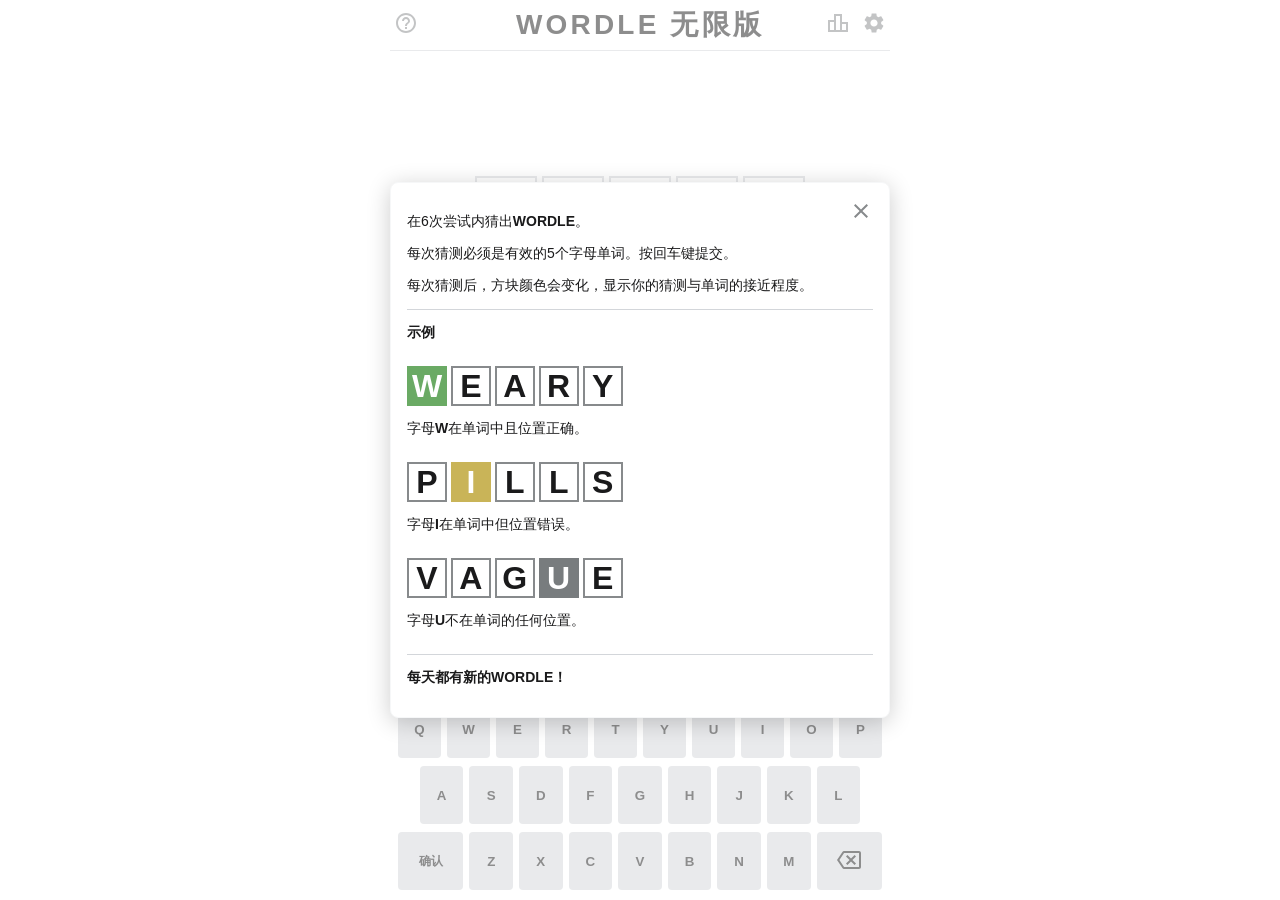
<file: wordleunlimited.html>
<!DOCTYPE html>
<html lang="zh-CN"><head>
    <meta charset="UTF-8">
    <meta name="robots" content="noindex, nofollow">
    <meta name="viewport" content="width=device-width, initial-scale=1.0, user-scalable=no">

     
    

    <meta name="theme-color" content="#6aaa64">

    <style>
        /* Global Styles & Colors */
        :root {
            --green: #6aaa64;
            --darkendGreen: #538d4e;
            --yellow: #c9b458;
            --darkendYellow: #b59f3b;
            --lightGray: #d8d8d8;
            --gray: #86888a;
            --darkGray: #939598;
            --white: #fff;
            --black: #212121;
            /* Colorblind colors */
            --orange: #f5793a;
            --blue: #85c0f9;
            font-family: 'Clear Sans', 'Helvetica Neue', Arial, sans-serif;
            font-size: 16px;
            --header-height: 50px;
            --keyboard-height: 200px;
            --game-max-width: 500px;
        }
        /* Light theme colors */
        :root {
            --color-tone-1: #1a1a1b;
            --color-tone-2: #787c7e;
            --color-tone-3: #878a8c;
            --color-tone-4: #d3d6da;
            --color-tone-5: #edeff1;
            --color-tone-6: #f6f7f8;
            --color-tone-7: #ffffff;
            --opacity-50: rgba(255, 255, 255, 0.5);
        }
        /* Dark Theme Colors */
        .nightmode {
            --color-tone-1: #d7dadc;
            --color-tone-2: #818384;
            --color-tone-3: #565758;
            --color-tone-4: #3a3a3c;
            --color-tone-5: #272729;
            --color-tone-6: #1a1a1b;
            --color-tone-7: #121213;
            --opacity-50: rgba(0, 0, 0, 0.5);
        }
        /* Constant colors and colors derived from theme */
        :root,
        .nightmode {
            --color-background: var(--color-tone-7);
        }
        :root {
            --color-present: var(--yellow);
            --color-correct: var(--green);
            --color-absent: var(--color-tone-2);
            --tile-text-color: var(--color-tone-7);
            --key-text-color: var(--color-tone-1);
            --key-evaluated-text-color: var(--color-tone-7);
            --key-bg: var(--color-tone-4);
            --key-bg-present: var(--color-present);
            --key-bg-correct: var(--color-correct);
            --key-bg-absent: var(--color-absent);
            --modal-content-bg: var(--color-tone-7);
        }
        .nightmode {
            --color-present: var(--darkendYellow);
            --color-correct: var(--darkendGreen);
            --color-absent: var(--color-tone-4);
            --tile-text-color: var(--color-tone-1);
            --key-text-color: var(--color-tone-1);
            --key-evaluated-text-color: var(--color-tone-1);
            --key-bg: var(--color-tone-2);
            --key-bg-present: var(--color-present);
            --key-bg-correct: var(--color-correct);
            --key-bg-absent: var(--color-absent);
            --modal-content-bg: var(--color-tone-7);
        }
        .colorblind {
            --color-correct: var(--orange);
            --color-present: var(--blue);
            --tile-text-color: var(--white);
            --key-bg-present: var(--color-present);
            --key-bg-correct: var(--color-correct);
            --key-bg-absent: var(--color-absent);
        }
        html {
            height: 100%;
        }
        body {
            height: 100%;
            background-color: var(--color-background);
            margin: 0;
            padding: 0;
            /* Prevent scrollbar appearing on page transition */
            overflow-y: hidden;
        }
    </style>
</head>
<body>
<script>
    (function () {
         
        window.wordle = window.wordle || {};
        window.wordle.hash = 'e65ce0a5';
    })();
</script>
<script>

window.refreshhHtml = `<!DOCTYPE html><html lang="zh-CN"><head><meta charset="UTF-8"><meta name="robots" content="noindex, nofollow"><meta name="viewport" content="width=device-width, initial-scale=1.0, user-scalable=no"><meta name="theme-color" content="#6aaa64"><style>:root{--green:#6aaa64;--darkendGreen:#538d4e;--yellow:#c9b458;--darkendYellow:#b59f3b;--lightGray:#d8d8d8;--gray:#86888a;--darkGray:#939598;--white:#fff;--black:#212121;--orange:#f5793a;--blue:#85c0f9;font-family:'Clear Sans','Helvetica Neue',Arial,sans-serif;font-size:16px;--header-height:50px;--keyboard-height:200px;--game-max-width:500px;--color-tone-1:#1a1a1b;--color-tone-2:#787c7e;--color-tone-3:#878a8c;--color-tone-4:#d3d6da;--color-tone-5:#edeff1;--color-tone-6:#f6f7f8;--color-tone-7:#ffffff;--opacity-50:rgba(255,255,255,.5);--color-present:var(--yellow);--color-correct:var(--green);--color-absent:var(--color-tone-2);--tile-text-color:var(--color-tone-7);--key-text-color:var(--color-tone-1);--key-evaluated-text-color:var(--color-tone-7);--key-bg:var(--color-tone-4);--key-bg-present:var(--color-present);--key-bg-correct:var(--color-correct);--key-bg-absent:var(--color-absent);--modal-content-bg:var(--color-tone-7);--color-background:var(--color-tone-7)}.nightmode{--color-tone-1:#d7dadc;--color-tone-2:#818384;--color-tone-3:#565758;--color-tone-4:#3a3a3c;--color-tone-5:#272729;--color-tone-6:#1a1a1b;--color-tone-7:#121213;--opacity-50:rgba(0,0,0,.5);--color-present:var(--darkendYellow);--color-correct:var(--darkendGreen);--color-absent:var(--color-tone-4);--tile-text-color:var(--color-tone-1);--key-text-color:var(--color-tone-1);--key-evaluated-text-color:var(--color-tone-1);--key-bg:var(--color-tone-2);--key-bg-present:var(--color-present);--key-bg-correct:var(--color-correct);--key-bg-absent:var(--color-absent);--modal-content-bg:var(--color-tone-7);--color-background:var(--color-tone-7)}.colorblind{--color-correct:var(--orange);--color-present:var(--blue);--tile-text-color:var(--white);--key-bg-present:var(--color-present);--key-bg-correct:var(--color-correct);--key-bg-absent:var(--color-absent)}html,body{height:100%}body{background-color:var(--color-background);margin:0;padding:0;overflow-y:hidden}</style></head><body><script>(function(){window.wordle=window.wordle||{};window.wordle.hash='e65ce0a5';})();<\/script><script>${document.currentScript.textContent}<\/script><game-app></game-app></body></html>`;


this.wordle=this.wordle||{},this.wordle.bundle=function(e){"use strict";function a(e){return(a="function"==typeof Symbol&&"symbol"==typeof Symbol.iterator?function(e){return typeof e}:function(e){return e&&"function"==typeof Symbol&&e.constructor===Symbol&&e!==Symbol.prototype?"symbol":typeof e})(e)}function s(e,a){if(!(e instanceof a))throw new TypeError("Cannot call a class as a function")}function t(e,a){for(var s=0;s<a.length;s++){var t=a[s];t.enumerable=t.enumerable||!1,t.configurable=!0,"value"in t&&(t.writable=!0),Object.defineProperty(e,t.key,t)}}function o(e,a,s){return a&&t(e.prototype,a),s&&t(e,s),e}function n(e,a,s){return a in e?Object.defineProperty(e,a,{value:s,enumerable:!0,configurable:!0,writable:!0}):e[a]=s,e}function r(e,a){if("function"!=typeof a&&null!==a)throw new TypeError("Super expression must either be null or a function");e.prototype=Object.create(a&&a.prototype,{constructor:{value:e,writable:!0,configurable:!0}}),a&&l(e,a)}function i(e){return(i=Object.setPrototypeOf?Object.getPrototypeOf:function(e){return e.__proto__||Object.getPrototypeOf(e)})(e)}function l(e,a){return(l=Object.setPrototypeOf||function(e,a){return e.__proto__=a,e})(e,a)}function d(){if("undefined"==typeof Reflect||!Reflect.construct)return!1;if(Reflect.construct.sham)return!1;if("function"==typeof Proxy)return!0;try{return Boolean.prototype.valueOf.call(Reflect.construct(Boolean,[],(function(){}))),!0}catch(e){return!1}}function u(e,a,s){return(u=d()?Reflect.construct:function(e,a,s){var t=[null];t.push.apply(t,a);var o=new(Function.bind.apply(e,t));return s&&l(o,s.prototype),o}).apply(null,arguments)}function c(e){var a="function"==typeof Map?new Map:void 0;return(c=function(e){if(null===e||(s=e,-1===Function.toString.call(s).indexOf("[native code]")))return e;var s;if("function"!=typeof e)throw new TypeError("Super expression must either be null or a function");if(void 0!==a){if(a.has(e))return a.get(e);a.set(e,t)}function t(){return u(e,arguments,i(this).constructor)}return t.prototype=Object.create(e.prototype,{constructor:{value:t,enumerable:!1,writable:!0,configurable:!0}}),l(t,e)})(e)}function p(e){if(void 0===e)throw new ReferenceError("this hasn't been initialised - super() hasn't been called");return e}function m(e){var a=d();return function(){var s,t=i(e);if(a){var o=i(this).constructor;s=Reflect.construct(t,arguments,o)}else s=t.apply(this,arguments);return function(e,a){return!a||"object"!=typeof a&&"function"!=typeof a?p(e):a}(this,s)}}function h(e){return function(e){if(Array.isArray(e))return g(e)}(e)||function(e){if("undefined"!=typeof Symbol&&null!=e[Symbol.iterator]||null!=e["@@iterator"])return Array.from(e)}(e)||y(e)||function(){throw new TypeError("Invalid attempt to spread non-iterable instance.\nIn order to be iterable, non-array objects must have a [Symbol.iterator]() method.")}()}function y(e,a){if(e){if("string"==typeof e)return g(e,a);var s=Object.prototype.toString.call(e).slice(8,-1);return"Object"===s&&e.constructor&&(s=e.constructor.name),"Map"===s||"Set"===s?Array.from(e):"Arguments"===s||/^(?:Ui|I)nt(?:8|16|32)(?:Clamped)?Array$/.test(s)?g(e,a):void 0}}function g(e,a){(null==a||a>e.length)&&(a=e.length);for(var s=0,t=new Array(a);s<a;s++)t[s]=e[s];return t}var b=document.createElement("template");b.innerHTML="\n<style>\n  :host {\n    display: inline-block;\n  }\n  .tile {\n    width: 100%;\n    display: inline-flex;\n    justify-content: center;\n    align-items: center;\n    font-size: 2rem;\n    line-height: 2rem;\n    font-weight: bold;\n    vertical-align: middle;\n    box-sizing: border-box;\n    color: var(--tile-text-color);\n    text-transform: uppercase;\n    user-select: none;\n  }\n  .tile::before {\n    content: '';\n    display: inline-block;\n    padding-bottom: 100%;\n  }\n\n  /* Allow tiles to be smaller on small screens */\n  @media (max-height: 600px) {\n    .tile {\n      font-size: 1em;\n      line-height: 1em;\n    }\n  }\n\n  .tile[data-state='empty'] {\n    border: 2px solid var(--color-tone-4);\n  }\n  .tile[data-state='tbd'] {\n    background-color: var(--color-tone-7);\n    border: 2px solid var(--color-tone-3);\n    color: var(--color-tone-1);\n  }\n  .tile[data-state='correct'] {\n    background-color: var(--color-correct);\n  }\n  .tile[data-state='present'] {\n    background-color: var(--color-present);\n  }\n  .tile[data-state='absent'] {\n    background-color: var(--color-absent);\n  }\n\n  .tile[data-animation='pop'] {\n    animation-name: PopIn;\n    animation-duration: 100ms;\n  }\n\n  @keyframes PopIn {\n    from {\n      transform: scale(0.8);\n      opacity: 0;\n    }\n\n    40% {\n      transform: scale(1.1);\n      opacity: 1;\n    }\n  }\n  .tile[data-animation='flip-in'] {\n    animation-name: FlipIn;\n    animation-duration: 250ms;\n    animation-timing-function: ease-in;\n  }\n  @keyframes FlipIn {\n    0% {\n      transform: rotateX(0);\n    }\n    100% {\n      transform: rotateX(-90deg);\n    }\n  }\n  .tile[data-animation='flip-out'] {\n    animation-name: FlipOut;\n    animation-duration: 250ms;\n    animation-timing-function: ease-in;\n  }\n  @keyframes FlipOut {\n    0% {\n      transform: rotateX(-90deg);\n    }\n    100% {\n      transform: rotateX(0);\n    }\n  }\n</style>\n<div class=\"tile\" data-state=\"empty\" data-animation=\"idle\"></div>\n";var f=function(e){r(t,e);var a=m(t);function t(){var e;return s(this,t),n(p(e=a.call(this)),"_letter",""),n(p(e),"_state","empty"),n(p(e),"_animation","idle"),n(p(e),"_last",!1),n(p(e),"_reveal",!1),e.attachShadow({mode:"open"}),e}return o(t,[{key:"last",set:function(e){this._last=e}},{key:"connectedCallback",value:function(){var e=this;this.shadowRoot.appendChild(b.content.cloneNode(!0)),this.$tile=this.shadowRoot.querySelector(".tile"),this.$tile.addEventListener("animationend",(function(a){"PopIn"===a.animationName&&(e._animation="idle"),"FlipIn"===a.animationName&&(e.$tile.dataset.state=e._state,e._animation="flip-out"),"FlipOut"===a.animationName&&(e._animation="idle",e._last&&e.dispatchEvent(new CustomEvent("game-last-tile-revealed-in-row",{bubbles:!0,composed:!0}))),e._render()})),this._render()}},{key:"attributeChangedCallback",value:function(e,a,s){switch(e){case"letter":if(s===a)break;var t="null"===s?"":s;this._letter=t,this._state=t?"tbd":"empty",this._animation=t?"pop":"idle";break;case"evaluation":if(!s)break;this._state=s;break;case"reveal":this._animation="flip-in",this._reveal=!0}this._render()}},{key:"_render",value:function(){this.$tile&&(this.$tile.textContent=this._letter,["empty","tbd"].includes(this._state)&&(this.$tile.dataset.state=this._state),(["empty","tbd"].includes(this._state)||this._reveal)&&this.$tile.dataset.animation!=this._animation&&(this.$tile.dataset.animation=this._animation))}}],[{key:"observedAttributes",get:function(){return["letter","evaluation","reveal"]}}]),t}(c(HTMLElement));customElements.define("game-tile",f);var k=document.createElement("template");k.innerHTML='\n  <style>\n    :host {\n      display: block;\n    }\n    :host([invalid]){\n      animation-name: Shake;\n      animation-duration: 600ms;\n    }\n    .row {\n      display: grid;\n      grid-template-columns: repeat(5, 1fr);\n      grid-gap: 5px;\n    }\n    .win {\n      animation-name: Bounce;\n      animation-duration: 1000ms;\n    }\n\n    @keyframes Bounce {\n      0%, 20% {\n        transform: translateY(0);\n      }\n      40% {\n        transform: translateY(-30px);\n      }\n      50% {\n        transform: translateY(5px);\n      }\n      60% {\n        transform: translateY(-15px);\n      }\n      80% {\n        transform: translateY(2px);\n      }\n      100% {\n        transform: translateY(0);\n      }\n    }\n\n    @keyframes Shake {\n      10%,\n      90% {\n        transform: translateX(-1px);\n      }\n\n      20%,\n      80% {\n        transform: translateX(2px);\n      }\n\n      30%,\n      50%,\n      70% {\n        transform: translateX(-4px);\n      }\n\n      40%,\n      60% {\n        transform: translateX(4px);\n      }\n    }\n  </style>\n  <div class="row"></div>\n';var v=function(e){r(t,e);var a=m(t);function t(){var e;return s(this,t),(e=a.call(this)).attachShadow({mode:"open"}),e._letters="",e._evaluation=[],e._length,e}return o(t,[{key:"evaluation",get:function(){return this._evaluation},set:function(e){var a=this;this._evaluation=e,this.$tiles&&this.$tiles.forEach((function(e,s){e.setAttribute("evaluation",a._evaluation[s]),setTimeout((function(){e.setAttribute("reveal","")}),300*s)}))}},{key:"connectedCallback",value:function(){var e=this;this.shadowRoot.appendChild(k.content.cloneNode(!0)),this.$row=this.shadowRoot.querySelector(".row");for(var a=function(a){var s=document.createElement("game-tile"),t=e._letters[a];t&&s.setAttribute("letter",t),e._evaluation[a]&&(s.setAttribute("evaluation",e._evaluation[a]),setTimeout((function(){s.setAttribute("reveal","")}),100*a)),a===e._length-1&&(s.last=!0),e.$row.appendChild(s)},s=0;s<this._length;s++)a(s);this.$tiles=this.shadowRoot.querySelectorAll("game-tile"),this.addEventListener("animationend",(function(a){"Shake"===a.animationName&&e.removeAttribute("invalid")}))}},{key:"attributeChangedCallback",value:function(e,a,s){switch(e){case"letters":this._letters=s||"";break;case"length":this._length=parseInt(s,10);break;case"win":if(null===s){this.$tiles.forEach((function(e){e.classList.remove("win")}));break}this.$tiles.forEach((function(e,a){e.classList.add("win"),e.style.animationDelay="".concat(100*a,"ms")}))}this._render()}},{key:"_render",value:function(){var e=this;this.$row&&this.$tiles.forEach((function(a,s){var t=e._letters[s];t?a.setAttribute("letter",t):a.removeAttribute("letter")}))}}],[{key:"observedAttributes",get:function(){return["letters","length","invalid","win"]}}]),t}(c(HTMLElement));customElements.define("game-row",v);var w=document.createElement("template");w.innerHTML="\n  <slot></slot>\n";var x="darkTheme",z="colorBlindTheme",j=function(e){r(t,e);var a=m(t);function t(){var e;s(this,t),n(p(e=a.call(this)),"isDarkTheme",!1),n(p(e),"isColorBlindTheme",!1),e.attachShadow({mode:"open"});var o=JSON.parse(window.localStorage.getItem(x)),r=window.matchMedia("(prefers-color-scheme: dark)").matches,i=JSON.parse(window.localStorage.getItem(z));return!0===o||!1===o?e.setDarkTheme(o):r&&e.setDarkTheme(!0),!0!==i&&!1!==i||e.setColorBlindTheme(i),e}return o(t,[{key:"setDarkTheme",value:function(e){var a=document.querySelector("body");e&&!a.classList.contains("nightmode")?a.classList.add("nightmode"):a.classList.remove("nightmode"),this.isDarkTheme=e,window.localStorage.setItem(x,JSON.stringify(e))}},{key:"setColorBlindTheme",value:function(e){var a=document.querySelector("body");e&&!a.classList.contains("colorblind")?a.classList.add("colorblind"):a.classList.remove("colorblind"),this.isColorBlindTheme=e,window.localStorage.setItem(z,JSON.stringify(e))}},{key:"connectedCallback",value:function(){var e=this;this.shadowRoot.appendChild(w.content.cloneNode(!0)),this.shadowRoot.addEventListener("game-setting-change",(function(a){var s=a.detail,t=s.name,o=s.checked;switch(t){case"dark-theme":return void e.setDarkTheme(o);case"color-blind-theme":return void e.setColorBlindTheme(o)}}))}}]),t}(c(HTMLElement));function S(e,a){return e===a||e!=e&&a!=a}function _(e,a){for(var s=e.length;s--;)if(S(e[s][0],a))return s;return-1}customElements.define("game-theme-manager",j);var q=Array.prototype.splice;function E(e){var a=-1,s=null==e?0:e.length;for(this.clear();++a<s;){var t=e[a];this.set(t[0],t[1])}}E.prototype.clear=function(){this.__data__=[],this.size=0},E.prototype.delete=function(e){var a=this.__data__,s=_(a,e);return!(s<0||(s==a.length-1?a.pop():q.call(a,s,1),--this.size,0))},E.prototype.get=function(e){var a=this.__data__,s=_(a,e);return s<0?void 0:a[s][1]},E.prototype.has=function(e){return _(this.__data__,e)>-1},E.prototype.set=function(e,a){var s=this.__data__,t=_(s,e);return t<0?(++this.size,s.push([e,a])):s[t][1]=a,this};var A="object"==("undefined"==typeof global?"undefined":a(global))&&global&&global.Object===Object&&global,L="object"==("undefined"==typeof self?"undefined":a(self))&&self&&self.Object===Object&&self,C=A||L||Function("return this")(),T=C.Symbol,I=Object.prototype,M=I.hasOwnProperty,O=I.toString,R=T?T.toStringTag:void 0,P=Object.prototype.toString,$=T?T.toStringTag:void 0;function N(e){return null==e?void 0===e?"[object Undefined]":"[object Null]":$&&$ in Object(e)?function(e){var a=M.call(e,R),s=e[R];try{e[R]=void 0;var t=!0}catch(e){}var o=O.call(e);return t&&(a?e[R]=s:delete e[R]),o}(e):function(e){return P.call(e)}(e)}function H(e){var s=a(e);return null!=e&&("object"==s||"function"==s)}function D(e){if(!H(e))return!1;var a=N(e);return"[object Function]"==a||"[object GeneratorFunction]"==a||"[object AsyncFunction]"==a||"[object Proxy]"==a}var G,B=C["__core-js_shared__"],F=(G=/[^.]+$/.exec(B&&B.keys&&B.keys.IE_PROTO||""))?"Symbol(src)_1."+G:"",W=Function.prototype.toString,Y=/^\[object .+?Constructor\]$/,U=Function.prototype,J=Object.prototype,X=U.toString,V=J.hasOwnProperty,K=RegExp("^"+X.call(V).replace(/[\\^$.*+?()[\]{}|]/g,"\\$&").replace(/hasOwnProperty|(function).*?(?=\\\()| for .+?(?=\\\])/g,"$1.*?")+"$");function Q(e,a){var s=function(e,a){return null==e?void 0:e[a]}(e,a);return function(e){return!(!H(e)||(a=e,F&&F in a))&&(D(e)?K:Y).test(function(e){if(null!=e){try{return W.call(e)}catch(e){}try{return e+""}catch(e){}}return""}(e));var a}(s)?s:void 0}var Z=Q(C,"Map"),ee=Q(Object,"create"),ae=Object.prototype.hasOwnProperty,se=Object.prototype.hasOwnProperty;function te(e){var a=-1,s=null==e?0:e.length;for(this.clear();++a<s;){var t=e[a];this.set(t[0],t[1])}}function oe(e,s){var t,o,n=e.__data__;return("string"==(o=a(t=s))||"number"==o||"symbol"==o||"boolean"==o?"__proto__"!==t:null===t)?n["string"==typeof s?"string":"hash"]:n.map}function ne(e){var a=-1,s=null==e?0:e.length;for(this.clear();++a<s;){var t=e[a];this.set(t[0],t[1])}}function re(e){var a=this.__data__=new E(e);this.size=a.size}te.prototype.clear=function(){this.__data__=ee?ee(null):{},this.size=0},te.prototype.delete=function(e){var a=this.has(e)&&delete this.__data__[e];return this.size-=a?1:0,a},te.prototype.get=function(e){var a=this.__data__;if(ee){var s=a[e];return"__lodash_hash_undefined__"===s?void 0:s}return ae.call(a,e)?a[e]:void 0},te.prototype.has=function(e){var a=this.__data__;return ee?void 0!==a[e]:se.call(a,e)},te.prototype.set=function(e,a){var s=this.__data__;return this.size+=this.has(e)?0:1,s[e]=ee&&void 0===a?"__lodash_hash_undefined__":a,this},ne.prototype.clear=function(){this.size=0,this.__data__={hash:new te,map:new(Z||E),string:new te}},ne.prototype.delete=function(e){var a=oe(this,e).delete(e);return this.size-=a?1:0,a},ne.prototype.get=function(e){return oe(this,e).get(e)},ne.prototype.has=function(e){return oe(this,e).has(e)},ne.prototype.set=function(e,a){var s=oe(this,e),t=s.size;return s.set(e,a),this.size+=s.size==t?0:1,this},re.prototype.clear=function(){this.__data__=new E,this.size=0},re.prototype.delete=function(e){var a=this.__data__,s=a.delete(e);return this.size=a.size,s},re.prototype.get=function(e){return this.__data__.get(e)},re.prototype.has=function(e){return this.__data__.has(e)},re.prototype.set=function(e,a){var s=this.__data__;if(s instanceof E){var t=s.__data__;if(!Z||t.length<199)return t.push([e,a]),this.size=++s.size,this;s=this.__data__=new ne(t)}return s.set(e,a),this.size=s.size,this};var ie=function(){try{var e=Q(Object,"defineProperty");return e({},"",{}),e}catch(e){}}();function le(e,a,s){"__proto__"==a&&ie?ie(e,a,{configurable:!0,enumerable:!0,value:s,writable:!0}):e[a]=s}function de(e,a,s){(void 0!==s&&!S(e[a],s)||void 0===s&&!(a in e))&&le(e,a,s)}var ue="object"==(void 0===e?"undefined":a(e))&&e&&!e.nodeType&&e,ce=ue&&"object"==("undefined"==typeof module?"undefined":a(module))&&module&&!module.nodeType&&module,pe=ce&&ce.exports===ue?C.Buffer:void 0,me=(pe&&pe.allocUnsafe,C.Uint8Array);var he,ye,ge=Object.create,be=function(){function e(){}return function(a){if(!H(a))return{};if(ge)return ge(a);e.prototype=a;var s=new e;return e.prototype=void 0,s}}(),fe=(he=Object.getPrototypeOf,ye=Object,function(e){return he(ye(e))}),ke=Object.prototype;function ve(e){var a=e&&e.constructor;return e===("function"==typeof a&&a.prototype||ke)}function we(e){return null!=e&&"object"==a(e)}function xe(e){return we(e)&&"[object Arguments]"==N(e)}var ze=Object.prototype,je=ze.hasOwnProperty,Se=ze.propertyIsEnumerable,_e=xe(function(){return arguments}())?xe:function(e){return we(e)&&je.call(e,"callee")&&!Se.call(e,"callee")},qe=Array.isArray;function Ee(e){return"number"==typeof e&&e>-1&&e%1==0&&e<=9007199254740991}function Ae(e){return null!=e&&Ee(e.length)&&!D(e)}var Le="object"==(void 0===e?"undefined":a(e))&&e&&!e.nodeType&&e,Ce=Le&&"object"==("undefined"==typeof module?"undefined":a(module))&&module&&!module.nodeType&&module,Te=Ce&&Ce.exports===Le?C.Buffer:void 0,Ie=(Te?Te.isBuffer:void 0)||function(){return!1},Me=Function.prototype,Oe=Object.prototype,Re=Me.toString,Pe=Oe.hasOwnProperty,$e=Re.call(Object),Ne={};Ne["[object Float32Array]"]=Ne["[object Float64Array]"]=Ne["[object Int8Array]"]=Ne["[object Int16Array]"]=Ne["[object Int32Array]"]=Ne["[object Uint8Array]"]=Ne["[object Uint8ClampedArray]"]=Ne["[object Uint16Array]"]=Ne["[object Uint32Array]"]=!0,Ne["[object Arguments]"]=Ne["[object Array]"]=Ne["[object ArrayBuffer]"]=Ne["[object Boolean]"]=Ne["[object DataView]"]=Ne["[object Date]"]=Ne["[object Error]"]=Ne["[object Function]"]=Ne["[object Map]"]=Ne["[object Number]"]=Ne["[object Object]"]=Ne["[object RegExp]"]=Ne["[object Set]"]=Ne["[object String]"]=Ne["[object WeakMap]"]=!1;var He="object"==(void 0===e?"undefined":a(e))&&e&&!e.nodeType&&e,De=He&&"object"==("undefined"==typeof module?"undefined":a(module))&&module&&!module.nodeType&&module,Ge=De&&De.exports===He&&A.process,Be=function(){try{return De&&De.require&&De.require("util").types||Ge&&Ge.binding&&Ge.binding("util")}catch(e){}}(),Fe=Be&&Be.isTypedArray,We=Fe?function(e){return function(a){return e(a)}}(Fe):function(e){return we(e)&&Ee(e.length)&&!!Ne[N(e)]};function Ye(e,a){if(("constructor"!==a||"function"!=typeof e[a])&&"__proto__"!=a)return e[a]}var Ue=Object.prototype.hasOwnProperty;function Je(e,a,s){var t=e[a];Ue.call(e,a)&&S(t,s)&&(void 0!==s||a in e)||le(e,a,s)}var Xe=/^(?:0|[1-9]\d*)$/;function Ve(e,s){var t=a(e);return!!(s=null==s?9007199254740991:s)&&("number"==t||"symbol"!=t&&Xe.test(e))&&e>-1&&e%1==0&&e<s}var Ke=Object.prototype.hasOwnProperty;var Qe=Object.prototype.hasOwnProperty;function Ze(e){return Ae(e)?function(e,a){var s=qe(e),t=!s&&_e(e),o=!s&&!t&&Ie(e),n=!s&&!t&&!o&&We(e),r=s||t||o||n,i=r?function(e,a){for(var s=-1,t=Array(e);++s<e;)t[s]=a(s);return t}(e.length,String):[],l=i.length;for(var d in e)!a&&!Ke.call(e,d)||r&&("length"==d||o&&("offset"==d||"parent"==d)||n&&("buffer"==d||"byteLength"==d||"byteOffset"==d)||Ve(d,l))||i.push(d);return i}(e,!0):function(e){if(!H(e))return function(e){var a=[];if(null!=e)for(var s in Object(e))a.push(s);return a}(e);var a=ve(e),s=[];for(var t in e)("constructor"!=t||!a&&Qe.call(e,t))&&s.push(t);return s}(e)}function ea(e,a,s,t,o,n,r){var i=Ye(e,s),l=Ye(a,s),d=r.get(l);if(d)de(e,s,d);else{var u,c=n?n(i,l,s+"",e,a,r):void 0,p=void 0===c;if(p){var m=qe(l),h=!m&&Ie(l),y=!m&&!h&&We(l);c=l,m||h||y?qe(i)?c=i:we(u=i)&&Ae(u)?c=function(e,a){var s=-1,t=e.length;for(a||(a=Array(t));++s<t;)a[s]=e[s];return a}(i):h?(p=!1,c=function(e,a){return e.slice()}(l)):y?(p=!1,c=function(e,a){var s,t,o=a?(t=new(s=e.buffer).constructor(s.byteLength),new me(t).set(new me(s)),t):e.buffer;return new e.constructor(o,e.byteOffset,e.length)}(l,!0)):c=[]:function(e){if(!we(e)||"[object Object]"!=N(e))return!1;var a=fe(e);if(null===a)return!0;var s=Pe.call(a,"constructor")&&a.constructor;return"function"==typeof s&&s instanceof s&&Re.call(s)==$e}(l)||_e(l)?(c=i,_e(i)?c=function(e){return function(e,a,s,t){var o=!s;s||(s={});for(var n=-1,r=a.length;++n<r;){var i=a[n],l=void 0;void 0===l&&(l=e[i]),o?le(s,i,l):Je(s,i,l)}return s}(e,Ze(e))}(i):H(i)&&!D(i)||(c=function(e){return"function"!=typeof e.constructor||ve(e)?{}:be(fe(e))}(l))):p=!1}p&&(r.set(l,c),o(c,l,t,n,r),r.delete(l)),de(e,s,c)}}function aa(e,a,s,t,o){e!==a&&function(e,a,s){for(var t=-1,o=Object(e),n=s(e),r=n.length;r--;){var i=n[++t];if(!1===a(o[i],i,o))break}}(a,(function(n,r){if(o||(o=new re),H(n))ea(e,a,r,s,aa,t,o);else{var i=t?t(Ye(e,r),n,r+"",e,a,o):void 0;void 0===i&&(i=n),de(e,r,i)}}),Ze)}function sa(e){return e}var ta=Math.max,oa=ie?function(e,a){return ie(e,"toString",{configurable:!0,enumerable:!1,value:(s=a,function(){return s}),writable:!0});var s}:sa,na=Date.now,ra=function(e){var a=0,s=0;return function(){var t=na(),o=16-(t-s);if(s=t,o>0){if(++a>=800)return arguments[0]}else a=0;return e.apply(void 0,arguments)}}(oa);var ia,la=(ia=function(e,a,s){aa(e,a,s)},function(e,a){return ra(function(e,a,s){return a=ta(void 0===a?e.length-1:a,0),function(){for(var t=arguments,o=-1,n=ta(t.length-a,0),r=Array(n);++o<n;)r[o]=t[a+o];o=-1;for(var i=Array(a+1);++o<a;)i[o]=t[o];return i[a]=s(r),function(e,a,s){switch(s.length){case 0:return e.call(a);case 1:return e.call(a,s[0]);case 2:return e.call(a,s[0],s[1]);case 3:return e.call(a,s[0],s[1],s[2])}return e.apply(a,s)}(e,this,i)}}(e,a,sa),e+"")}((function(e,s){var t=-1,o=s.length,n=o>1?s[o-1]:void 0,r=o>2?s[2]:void 0;for(n=ia.length>3&&"function"==typeof n?(o--,n):void 0,r&&function(e,s,t){if(!H(t))return!1;var o=a(s);return!!("number"==o?Ae(t)&&Ve(s,t.length):"string"==o&&s in t)&&S(t[s],e)}(s[0],s[1],r)&&(n=o<3?void 0:n,o=1),e=Object(e);++t<o;){var i=s[t];i&&ia(e,i,t)}return e}))),da="gameState",ua={boardState:null,evaluations:null,rowIndex:null,solution:null,gameStatus:null,lastPlayedTs:null,lastCompletedTs:null,restoringFromLocalStorage:null,hardMode:!1};function ca(){var e=window.localStorage.getItem(da)||JSON.stringify(ua);return JSON.parse(e)}function pa(e){var a=ca();!function(e){window.localStorage.setItem(da,JSON.stringify(e))}(la(a,e))}var ma=document.createElement("template");ma.innerHTML='\n  <style>\n  .setting {\n    display: flex;\n    justify-content: space-between;\n    align-items: center;\n    border-bottom: 1px solid var(--color-tone-4);\n    padding: 16px 0;\n  }\n\n  a, a:visited {\n    color: var(--color-tone-2);\n  }\n\n  .title {\n    font-size: 18px;\n  }\n  .text {\n    padding-right: 8px;\n  }\n  .description {\n    font-size: 12px;\n    color: var(--color-tone-2);\n  }\n\n  #footnote {\n    position: absolute;\n    bottom: 0;\n    left: 0;\n    right: 0;\n    padding: 16px;\n    color: var(--color-tone-2);\n    font-size: 12px;\n    text-align: right;\n    display: flex;\n    justify-content: space-between;\n    align-items: flex-end;\n  }\n\n  #privacy-policy,\n  #copyright {\n    text-align: left;\n  }\n\n  @media only screen and (min-device-width : 320px) and (max-device-width : 480px) {\n    .setting {\n      padding: 16px;\n    }\n  }\n\n  </style>\n  <div class="sections">\n    <section>\n      <div class="setting">\n        <div class="text">\n          <div class="title">困难模式</div>\n          <div class="description">已揭示的提示必须在后续猜测中使用</div>\n        </div>\n        <div class="control">\n          <game-switch id="hard-mode" name="hard-mode"></game-switch>\n        </div>\n      </div>\n      <div class="setting">\n        <div class="text">\n          <div class="title">深色主题</div>\n        </div>\n        <div class="control">\n          <game-switch id="dark-theme" name="dark-theme"></game-switch>\n        </div>\n      </div>\n      <div class="setting">\n        <div class="text">\n          <div class="title">色盲模式</div>\n          <div class="description">高对比度颜色</div>\n        </div>\n        <div class="control">\n          <game-switch id="color-blind-theme" name="color-blind-theme"></game-switch>\n        </div>\n      </div>\n    </section>\n\n  </div>\n  <div id="footnote">\n    <div>\n      </div>\n    <div>\n      <div id="puzzle-number"></div>\n      <div id="hash"></div>\n    </div>\n  </div>\n';var ha=function(e){r(t,e);var a=m(t);function t(){var e;return s(this,t),n(p(e=a.call(this)),"gameApp",void 0),e.attachShadow({mode:"open"}),e}return o(t,[{key:"connectedCallback",value:function(){var e,a=this;this.shadowRoot.appendChild(ma.content.cloneNode(!0)),this.shadowRoot.querySelector("#hash").textContent=null===(e=window.wordle)||void 0===e?void 0:e.hash,this.shadowRoot.querySelector("#puzzle-number").textContent="#".concat(this.gameApp.dayOffset),this.shadowRoot.addEventListener("game-switch-change",(function(e){e.stopPropagation();var s=e.detail,t=s.name,o=s.checked,n=s.disabled;a.dispatchEvent(new CustomEvent("game-setting-change",{bubbles:!0,composed:!0,detail:{name:t,checked:o,disabled:n}})),a.render()})),this.render()}},{key:"render",value:function(){var e=document.querySelector("body");e.classList.contains("nightmode")&&this.shadowRoot.querySelector("#dark-theme").setAttribute("checked",""),e.classList.contains("colorblind")&&this.shadowRoot.querySelector("#color-blind-theme").setAttribute("checked","");var a=ca();a.hardMode&&this.shadowRoot.querySelector("#hard-mode").setAttribute("checked",""),a.hardMode||"IN_PROGRESS"!==a.gameStatus||0===a.rowIndex||(this.shadowRoot.querySelector("#hard-mode").removeAttribute("checked"),this.shadowRoot.querySelector("#hard-mode").setAttribute("disabled",""))}}]),t}(c(HTMLElement));customElements.define("game-settings",ha);var ya=document.createElement("template");ya.innerHTML='\n  <style>\n    .toast {\n      position: relative;\n      margin: 16px;\n      background-color: var(--color-tone-1);\n      color: var(--color-tone-7);\n      padding: 16px;\n      border: none;\n      border-radius: 4px;\n      opacity: 1;\n      transition: opacity 300ms cubic-bezier(0.645, 0.045, 0.355, 1);\n      font-weight: 700;\n    }\n    .win {\n      background-color: var(--color-correct);\n      color: var(--tile-text-color);\n    }\n    .fade {\n      opacity: 0;\n    }\n  </style>\n  <div class="toast"></div>\n';var ga,ba=function(e){r(t,e);var a=m(t);function t(){var e;return s(this,t),n(p(e=a.call(this)),"_duration",void 0),e.attachShadow({mode:"open"}),e}return o(t,[{key:"connectedCallback",value:function(){var e=this;this.shadowRoot.appendChild(ya.content.cloneNode(!0));var a=this.shadowRoot.querySelector(".toast");a.textContent=this.getAttribute("text"),this._duration=this.getAttribute("duration")||1e3,"Infinity"!==this._duration&&setTimeout((function(){a.classList.add("fade")}),this._duration),a.addEventListener("transitionend",(function(a){e.parentNode.removeChild(e)}))}}]),t}(c(HTMLElement));function fa(){dataLayer.push(arguments)}customElements.define("game-toast",ba),window.dataLayer=window.dataLayer||[],fa("js",new Date),fa("config","G-2SSGMHY3NP",{app_version:null===(ga=window.wordle)||void 0===ga?void 0:ga.hash,debug_mode:!1});var ka=["cigar","rebut","sissy","humph","awake","blush","focal","evade","naval","serve","heath","dwarf","model","karma","stink","grade","quiet","bench","abate","feign","major","death","fresh","crust","stool","colon","abase","marry","react","batty","pride","floss","helix","croak","staff","paper","unfed","whelp","trawl","outdo","adobe","crazy","sower","repay","digit","crate","cluck","spike","mimic","pound","maxim","linen","unmet","flesh","booby","forth","first","stand","belly","ivory","seedy","print","yearn","drain","bribe","stout","panel","crass","flume","offal","agree","error","swirl","argue","bleed","delta","flick","totem","wooer","front","shrub","parry","biome","lapel","start","greet","goner","golem","lusty","loopy","round","audit","lying","gamma","labor","islet","civic","forge","corny","moult","basic","salad","agate","spicy","spray","essay","fjord","spend","kebab","guild","aback","motor","alone","hatch","hyper","thumb","dowry","ought","belch","dutch","pilot","tweed","comet","jaunt","enema","steed","abyss","growl","fling","dozen","boozy","erode","world","gouge","click","briar","great","altar","pulpy","blurt","coast","duchy","groin","fixer","group","rogue","badly","smart","pithy","gaudy","chill","heron","vodka","finer","surer","radio","rouge","perch","retch","wrote","clock","tilde","store","prove","bring","solve","cheat","grime","exult","usher","epoch","triad","break","rhino","viral","conic","masse","sonic","vital","trace","using","peach","champ","baton","brake","pluck","craze","gripe","weary","picky","acute","ferry","aside","tapir","troll","unify","rebus","boost","truss","siege","tiger","banal","slump","crank","gorge","query","drink","favor","abbey","tangy","panic","solar","shire","proxy","point","robot","prick","wince","crimp","knoll","sugar","whack","mount","perky","could","wrung","light","those","moist","shard","pleat","aloft","skill","elder","frame","humor","pause","ulcer","ultra","robin","cynic","agora","aroma","caulk","shake","pupal","dodge","swill","tacit","other","thorn","trove","bloke","vivid","spill","chant","choke","rupee","nasty","mourn","ahead","brine","cloth","hoard","sweet","month","lapse","watch","today","focus","smelt","tease","cater","movie","lynch","saute","allow","renew","their","slosh","purge","chest","depot","epoxy","nymph","found","shall","harry","stove","lowly","snout","trope","fewer","shawl","natal","fibre","comma","foray","scare","stair","black","squad","royal","chunk","mince","slave","shame","cheek","ample","flair","foyer","cargo","oxide","plant","olive","inert","askew","heist","shown","zesty","hasty","trash","fella","larva","forgo","story","hairy","train","homer","badge","midst","canny","fetus","butch","farce","slung","tipsy","metal","yield","delve","being","scour","glass","gamer","scrap","money","hinge","album","vouch","asset","tiara","crept","bayou","atoll","manor","creak","showy","phase","froth","depth","gloom","flood","trait","girth","piety","payer","goose","float","donor","atone","primo","apron","blown","cacao","loser","input","gloat","awful","brink","smite","beady","rusty","retro","droll","gawky","hutch","pinto","gaily","egret","lilac","sever","field","fluff","hydro","flack","agape","wench","voice","stead","stalk","berth","madam","night","bland","liver","wedge","augur","roomy","wacky","flock","angry","bobby","trite","aphid","tryst","midge","power","elope","cinch","motto","stomp","upset","bluff","cramp","quart","coyly","youth","rhyme","buggy","alien","smear","unfit","patty","cling","glean","label","hunky","khaki","poker","gruel","twice","twang","shrug","treat","unlit","waste","merit","woven","octal","needy","clown","widow","irony","ruder","gauze","chief","onset","prize","fungi","charm","gully","inter","whoop","taunt","leery","class","theme","lofty","tibia","booze","alpha","thyme","eclat","doubt","parer","chute","stick","trice","alike","sooth","recap","saint","liege","glory","grate","admit","brisk","soggy","usurp","scald","scorn","leave","twine","sting","bough","marsh","sloth","dandy","vigor","howdy","enjoy","valid","ionic","equal","unset","floor","catch","spade","stein","exist","quirk","denim","grove","spiel","mummy","fault","foggy","flout","carry","sneak","libel","waltz","aptly","piney","inept","aloud","photo","dream","stale","vomit","ombre","fanny","unite","snarl","baker","there","glyph","pooch","hippy","spell","folly","louse","gulch","vault","godly","threw","fleet","grave","inane","shock","crave","spite","valve","skimp","claim","rainy","musty","pique","daddy","quasi","arise","aging","valet","opium","avert","stuck","recut","mulch","genre","plume","rifle","count","incur","total","wrest","mocha","deter","study","lover","safer","rivet","funny","smoke","mound","undue","sedan","pagan","swine","guile","gusty","equip","tough","canoe","chaos","covet","human","udder","lunch","blast","stray","manga","melee","lefty","quick","paste","given","octet","risen","groan","leaky","grind","carve","loose","sadly","spilt","apple","slack","honey","final","sheen","eerie","minty","slick","derby","wharf","spelt","coach","erupt","singe","price","spawn","fairy","jiffy","filmy","stack","chose","sleep","ardor","nanny","niece","woozy","handy","grace","ditto","stank","cream","usual","diode","valor","angle","ninja","muddy","chase","reply","prone","spoil","heart","shade","diner","arson","onion","sleet","dowel","couch","palsy","bowel","smile","evoke","creek","lance","eagle","idiot","siren","built","embed","award","dross","annul","goody","frown","patio","laden","humid","elite","lymph","edify","might","reset","visit","gusto","purse","vapor","crock","write","sunny","loath","chaff","slide","queer","venom","stamp","sorry","still","acorn","aping","pushy","tamer","hater","mania","awoke","brawn","swift","exile","birch","lucky","freer","risky","ghost","plier","lunar","winch","snare","nurse","house","borax","nicer","lurch","exalt","about","savvy","toxin","tunic","pried","inlay","chump","lanky","cress","eater","elude","cycle","kitty","boule","moron","tenet","place","lobby","plush","vigil","index","blink","clung","qualm","croup","clink","juicy","stage","decay","nerve","flier","shaft","crook","clean","china","ridge","vowel","gnome","snuck","icing","spiny","rigor","snail","flown","rabid","prose","thank","poppy","budge","fiber","moldy","dowdy","kneel","track","caddy","quell","dumpy","paler","swore","rebar","scuba","splat","flyer","horny","mason","doing","ozone","amply","molar","ovary","beset","queue","cliff","magic","truce","sport","fritz","edict","twirl","verse","llama","eaten","range","whisk","hovel","rehab","macaw","sigma","spout","verve","sushi","dying","fetid","brain","buddy","thump","scion","candy","chord","basin","march","crowd","arbor","gayly","musky","stain","dally","bless","bravo","stung","title","ruler","kiosk","blond","ennui","layer","fluid","tatty","score","cutie","zebra","barge","matey","bluer","aider","shook","river","privy","betel","frisk","bongo","begun","azure","weave","genie","sound","glove","braid","scope","wryly","rover","assay","ocean","bloom","irate","later","woken","silky","wreck","dwelt","slate","smack","solid","amaze","hazel","wrist","jolly","globe","flint","rouse","civil","vista","relax","cover","alive","beech","jetty","bliss","vocal","often","dolly","eight","joker","since","event","ensue","shunt","diver","poser","worst","sweep","alley","creed","anime","leafy","bosom","dunce","stare","pudgy","waive","choir","stood","spoke","outgo","delay","bilge","ideal","clasp","seize","hotly","laugh","sieve","block","meant","grape","noose","hardy","shied","drawl","daisy","putty","strut","burnt","tulip","crick","idyll","vixen","furor","geeky","cough","naive","shoal","stork","bathe","aunty","check","prime","brass","outer","furry","razor","elect","evict","imply","demur","quota","haven","cavil","swear","crump","dough","gavel","wagon","salon","nudge","harem","pitch","sworn","pupil","excel","stony","cabin","unzip","queen","trout","polyp","earth","storm","until","taper","enter","child","adopt","minor","fatty","husky","brave","filet","slime","glint","tread","steal","regal","guest","every","murky","share","spore","hoist","buxom","inner","otter","dimly","level","sumac","donut","stilt","arena","sheet","scrub","fancy","slimy","pearl","silly","porch","dingo","sepia","amble","shady","bread","friar","reign","dairy","quill","cross","brood","tuber","shear","posit","blank","villa","shank","piggy","freak","which","among","fecal","shell","would","algae","large","rabbi","agony","amuse","bushy","copse","swoon","knife","pouch","ascot","plane","crown","urban","snide","relay","abide","viola","rajah","straw","dilly","crash","amass","third","trick","tutor","woody","blurb","grief","disco","where","sassy","beach","sauna","comic","clued","creep","caste","graze","snuff","frock","gonad","drunk","prong","lurid","steel","halve","buyer","vinyl","utile","smell","adage","worry","tasty","local","trade","finch","ashen","modal","gaunt","clove","enact","adorn","roast","speck","sheik","missy","grunt","snoop","party","touch","mafia","emcee","array","south","vapid","jelly","skulk","angst","tubal","lower","crest","sweat","cyber","adore","tardy","swami","notch","groom","roach","hitch","young","align","ready","frond","strap","puree","realm","venue","swarm","offer","seven","dryer","diary","dryly","drank","acrid","heady","theta","junto","pixie","quoth","bonus","shalt","penne","amend","datum","build","piano","shelf","lodge","suing","rearm","coral","ramen","worth","psalm","infer","overt","mayor","ovoid","glide","usage","poise","randy","chuck","prank","fishy","tooth","ether","drove","idler","swath","stint","while","begat","apply","slang","tarot","radar","credo","aware","canon","shift","timer","bylaw","serum","three","steak","iliac","shirk","blunt","puppy","penal","joist","bunny","shape","beget","wheel","adept","stunt","stole","topaz","chore","fluke","afoot","bloat","bully","dense","caper","sneer","boxer","jumbo","lunge","space","avail","short","slurp","loyal","flirt","pizza","conch","tempo","droop","plate","bible","plunk","afoul","savoy","steep","agile","stake","dwell","knave","beard","arose","motif","smash","broil","glare","shove","baggy","mammy","swamp","along","rugby","wager","quack","squat","snaky","debit","mange","skate","ninth","joust","tramp","spurn","medal","micro","rebel","flank","learn","nadir","maple","comfy","remit","gruff","ester","least","mogul","fetch","cause","oaken","aglow","meaty","gaffe","shyly","racer","prowl","thief","stern","poesy","rocky","tweet","waist","spire","grope","havoc","patsy","truly","forty","deity","uncle","swish","giver","preen","bevel","lemur","draft","slope","annoy","lingo","bleak","ditty","curly","cedar","dirge","grown","horde","drool","shuck","crypt","cumin","stock","gravy","locus","wider","breed","quite","chafe","cache","blimp","deign","fiend","logic","cheap","elide","rigid","false","renal","pence","rowdy","shoot","blaze","envoy","posse","brief","never","abort","mouse","mucky","sulky","fiery","media","trunk","yeast","clear","skunk","scalp","bitty","cider","koala","duvet","segue","creme","super","grill","after","owner","ember","reach","nobly","empty","speed","gipsy","recur","smock","dread","merge","burst","kappa","amity","shaky","hover","carol","snort","synod","faint","haunt","flour","chair","detox","shrew","tense","plied","quark","burly","novel","waxen","stoic","jerky","blitz","beefy","lyric","hussy","towel","quilt","below","bingo","wispy","brash","scone","toast","easel","saucy","value","spice","honor","route","sharp","bawdy","radii","skull","phony","issue","lager","swell","urine","gassy","trial","flora","upper","latch","wight","brick","retry","holly","decal","grass","shack","dogma","mover","defer","sober","optic","crier","vying","nomad","flute","hippo","shark","drier","obese","bugle","tawny","chalk","feast","ruddy","pedal","scarf","cruel","bleat","tidal","slush","semen","windy","dusty","sally","igloo","nerdy","jewel","shone","whale","hymen","abuse","fugue","elbow","crumb","pansy","welsh","syrup","terse","suave","gamut","swung","drake","freed","afire","shirt","grout","oddly","tithe","plaid","dummy","broom","blind","torch","enemy","again","tying","pesky","alter","gazer","noble","ethos","bride","extol","decor","hobby","beast","idiom","utter","these","sixth","alarm","erase","elegy","spunk","piper","scaly","scold","hefty","chick","sooty","canal","whiny","slash","quake","joint","swept","prude","heavy","wield","femme","lasso","maize","shale","screw","spree","smoky","whiff","scent","glade","spent","prism","stoke","riper","orbit","cocoa","guilt","humus","shush","table","smirk","wrong","noisy","alert","shiny","elate","resin","whole","hunch","pixel","polar","hotel","sword","cleat","mango","rumba","puffy","filly","billy","leash","clout","dance","ovate","facet","chili","paint","liner","curio","salty","audio","snake","fable","cloak","navel","spurt","pesto","balmy","flash","unwed","early","churn","weedy","stump","lease","witty","wimpy","spoof","saner","blend","salsa","thick","warty","manic","blare","squib","spoon","probe","crepe","knack","force","debut","order","haste","teeth","agent","widen","icily","slice","ingot","clash","juror","blood","abode","throw","unity","pivot","slept","troop","spare","sewer","parse","morph","cacti","tacky","spool","demon","moody","annex","begin","fuzzy","patch","water","lumpy","admin","omega","limit","tabby","macho","aisle","skiff","basis","plank","verge","botch","crawl","lousy","slain","cubic","raise","wrack","guide","foist","cameo","under","actor","revue","fraud","harpy","scoop","climb","refer","olden","clerk","debar","tally","ethic","cairn","tulle","ghoul","hilly","crude","apart","scale","older","plain","sperm","briny","abbot","rerun","quest","crisp","bound","befit","drawn","suite","itchy","cheer","bagel","guess","broad","axiom","chard","caput","leant","harsh","curse","proud","swing","opine","taste","lupus","gumbo","miner","green","chasm","lipid","topic","armor","brush","crane","mural","abled","habit","bossy","maker","dusky","dizzy","lithe","brook","jazzy","fifty","sense","giant","surly","legal","fatal","flunk","began","prune","small","slant","scoff","torus","ninny","covey","viper","taken","moral","vogue","owing","token","entry","booth","voter","chide","elfin","ebony","neigh","minim","melon","kneed","decoy","voila","ankle","arrow","mushy","tribe","cease","eager","birth","graph","odder","terra","weird","tried","clack","color","rough","weigh","uncut","ladle","strip","craft","minus","dicey","titan","lucid","vicar","dress","ditch","gypsy","pasta","taffy","flame","swoop","aloof","sight","broke","teary","chart","sixty","wordy","sheer","leper","nosey","bulge","savor","clamp","funky","foamy","toxic","brand","plumb","dingy","butte","drill","tripe","bicep","tenor","krill","worse","drama","hyena","think","ratio","cobra","basil","scrum","bused","phone","court","camel","proof","heard","angel","petal","pouty","throb","maybe","fetal","sprig","spine","shout","cadet","macro","dodgy","satyr","rarer","binge","trend","nutty","leapt","amiss","split","myrrh","width","sonar","tower","baron","fever","waver","spark","belie","sloop","expel","smote","baler","above","north","wafer","scant","frill","awash","snack","scowl","frail","drift","limbo","fence","motel","ounce","wreak","revel","talon","prior","knelt","cello","flake","debug","anode","crime","salve","scout","imbue","pinky","stave","vague","chock","fight","video","stone","teach","cleft","frost","prawn","booty","twist","apnea","stiff","plaza","ledge","tweak","board","grant","medic","bacon","cable","brawl","slunk","raspy","forum","drone","women","mucus","boast","toddy","coven","tumor","truer","wrath","stall","steam","axial","purer","daily","trail","niche","mealy","juice","nylon","plump","merry","flail","papal","wheat","berry","cower","erect","brute","leggy","snipe","sinew","skier","penny","jumpy","rally","umbra","scary","modem","gross","avian","greed","satin","tonic","parka","sniff","livid","stark","trump","giddy","reuse","taboo","avoid","quote","devil","liken","gloss","gayer","beret","noise","gland","dealt","sling","rumor","opera","thigh","tonga","flare","wound","white","bulky","etude","horse","circa","paddy","inbox","fizzy","grain","exert","surge","gleam","belle","salvo","crush","fruit","sappy","taker","tract","ovine","spiky","frank","reedy","filth","spasm","heave","mambo","right","clank","trust","lumen","borne","spook","sauce","amber","lathe","carat","corer","dirty","slyly","affix","alloy","taint","sheep","kinky","wooly","mauve","flung","yacht","fried","quail","brunt","grimy","curvy","cagey","rinse","deuce","state","grasp","milky","bison","graft","sandy","baste","flask","hedge","girly","swash","boney","coupe","endow","abhor","welch","blade","tight","geese","miser","mirth","cloud","cabal","leech","close","tenth","pecan","droit","grail","clone","guise","ralph","tango","biddy","smith","mower","payee","serif","drape","fifth","spank","glaze","allot","truck","kayak","virus","testy","tepee","fully","zonal","metro","curry","grand","banjo","axion","bezel","occur","chain","nasal","gooey","filer","brace","allay","pubic","raven","plead","gnash","flaky","munch","dully","eking","thing","slink","hurry","theft","shorn","pygmy","ranch","wring","lemon","shore","mamma","froze","newer","style","moose","antic","drown","vegan","chess","guppy","union","lever","lorry","image","cabby","druid","exact","truth","dopey","spear","cried","chime","crony","stunk","timid","batch","gauge","rotor","crack","curve","latte","witch","bunch","repel","anvil","soapy","meter","broth","madly","dried","scene","known","magma","roost","woman","thong","punch","pasty","downy","knead","whirl","rapid","clang","anger","drive","goofy","email","music","stuff","bleep","rider","mecca","folio","setup","verso","quash","fauna","gummy","happy","newly","fussy","relic","guava","ratty","fudge","femur","chirp","forte","alibi","whine","petty","golly","plait","fleck","felon","gourd","brown","thrum","ficus","stash","decry","wiser","junta","visor","daunt","scree","impel","await","press","whose","turbo","stoop","speak","mangy","eying","inlet","crone","pulse","mossy","staid","hence","pinch","teddy","sully","snore","ripen","snowy","attic","going","leach","mouth","hound","clump","tonal","bigot","peril","piece","blame","haute","spied","undid","intro","basal","shine","gecko","rodeo","guard","steer","loamy","scamp","scram","manly","hello","vaunt","organ","feral","knock","extra","condo","adapt","willy","polka","rayon","skirt","faith","torso","match","mercy","tepid","sleek","riser","twixt","peace","flush","catty","login","eject","roger","rival","untie","refit","aorta","adult","judge","rower","artsy","rural","shave"],va=["aahed","aalii","aargh","aarti","abaca","abaci","abacs","abaft","abaka","abamp","aband","abash","abask","abaya","abbas","abbed","abbes","abcee","abeam","abear","abele","abers","abets","abies","abler","ables","ablet","ablow","abmho","abohm","aboil","aboma","aboon","abord","abore","abram","abray","abrim","abrin","abris","absey","absit","abuna","abune","abuts","abuzz","abyes","abysm","acais","acari","accas","accoy","acerb","acers","aceta","achar","ached","aches","achoo","acids","acidy","acing","acini","ackee","acker","acmes","acmic","acned","acnes","acock","acold","acred","acres","acros","acted","actin","acton","acyls","adaws","adays","adbot","addax","added","adder","addio","addle","adeem","adhan","adieu","adios","adits","adman","admen","admix","adobo","adown","adoze","adrad","adred","adsum","aduki","adunc","adust","advew","adyta","adzed","adzes","aecia","aedes","aegis","aeons","aerie","aeros","aesir","afald","afara","afars","afear","aflaj","afore","afrit","afros","agama","agami","agars","agast","agave","agaze","agene","agers","agger","aggie","aggri","aggro","aggry","aghas","agila","agios","agism","agist","agita","aglee","aglet","agley","agloo","aglus","agmas","agoge","agone","agons","agood","agria","agrin","agros","agued","agues","aguna","aguti","aheap","ahent","ahigh","ahind","ahing","ahint","ahold","ahull","ahuru","aidas","aided","aides","aidoi","aidos","aiery","aigas","aight","ailed","aimed","aimer","ainee","ainga","aioli","aired","airer","airns","airth","airts","aitch","aitus","aiver","aiyee","aizle","ajies","ajiva","ajuga","ajwan","akees","akela","akene","aking","akita","akkas","alaap","alack","alamo","aland","alane","alang","alans","alant","alapa","alaps","alary","alate","alays","albas","albee","alcid","alcos","aldea","alder","aldol","aleck","alecs","alefs","aleft","aleph","alews","aleye","alfas","algal","algas","algid","algin","algor","algum","alias","alifs","aline","alist","aliya","alkie","alkos","alkyd","alkyl","allee","allel","allis","allod","allyl","almah","almas","almeh","almes","almud","almug","alods","aloed","aloes","aloha","aloin","aloos","alowe","altho","altos","alula","alums","alure","alvar","alway","amahs","amain","amate","amaut","amban","ambit","ambos","ambry","ameba","ameer","amene","amens","ament","amias","amice","amici","amide","amido","amids","amies","amiga","amigo","amine","amino","amins","amirs","amlas","amman","ammon","ammos","amnia","amnic","amnio","amoks","amole","amort","amour","amove","amowt","amped","ampul","amrit","amuck","amyls","anana","anata","ancho","ancle","ancon","andro","anear","anele","anent","angas","anglo","anigh","anile","anils","anima","animi","anion","anise","anker","ankhs","ankus","anlas","annal","annas","annat","anoas","anole","anomy","ansae","antae","antar","antas","anted","antes","antis","antra","antre","antsy","anura","anyon","apace","apage","apaid","apayd","apays","apeak","apeek","apers","apert","apery","apgar","aphis","apian","apiol","apish","apism","apode","apods","apoop","aport","appal","appay","appel","appro","appui","appuy","apres","apses","apsis","apsos","apted","apter","aquae","aquas","araba","araks","arame","arars","arbas","arced","archi","arcos","arcus","ardeb","ardri","aread","areae","areal","arear","areas","areca","aredd","arede","arefy","areic","arene","arepa","arere","arete","arets","arett","argal","argan","argil","argle","argol","argon","argot","argus","arhat","arias","ariel","ariki","arils","ariot","arish","arked","arled","arles","armed","armer","armet","armil","arnas","arnut","aroba","aroha","aroid","arpas","arpen","arrah","arras","arret","arris","arroz","arsed","arses","arsey","arsis","artal","artel","artic","artis","aruhe","arums","arval","arvee","arvos","aryls","asana","ascon","ascus","asdic","ashed","ashes","ashet","asked","asker","askoi","askos","aspen","asper","aspic","aspie","aspis","aspro","assai","assam","asses","assez","assot","aster","astir","astun","asura","asway","aswim","asyla","ataps","ataxy","atigi","atilt","atimy","atlas","atman","atmas","atmos","atocs","atoke","atoks","atoms","atomy","atony","atopy","atria","atrip","attap","attar","atuas","audad","auger","aught","aulas","aulic","auloi","aulos","aumil","aunes","aunts","aurae","aural","aurar","auras","aurei","aures","auric","auris","aurum","autos","auxin","avale","avant","avast","avels","avens","avers","avgas","avine","avion","avise","aviso","avize","avows","avyze","awarn","awato","awave","aways","awdls","aweel","aweto","awing","awmry","awned","awner","awols","awork","axels","axile","axils","axing","axite","axled","axles","axman","axmen","axoid","axone","axons","ayahs","ayaya","ayelp","aygre","ayins","ayont","ayres","ayrie","azans","azide","azido","azine","azlon","azoic","azole","azons","azote","azoth","azuki","azurn","azury","azygy","azyme","azyms","baaed","baals","babas","babel","babes","babka","baboo","babul","babus","bacca","bacco","baccy","bacha","bachs","backs","baddy","baels","baffs","baffy","bafts","baghs","bagie","bahts","bahus","bahut","bails","bairn","baisa","baith","baits","baiza","baize","bajan","bajra","bajri","bajus","baked","baken","bakes","bakra","balas","balds","baldy","baled","bales","balks","balky","balls","bally","balms","baloo","balsa","balti","balun","balus","bambi","banak","banco","bancs","banda","bandh","bands","bandy","baned","banes","bangs","bania","banks","banns","bants","bantu","banty","banya","bapus","barbe","barbs","barby","barca","barde","bardo","bards","bardy","bared","barer","bares","barfi","barfs","baric","barks","barky","barms","barmy","barns","barny","barps","barra","barre","barro","barry","barye","basan","based","basen","baser","bases","basho","basij","basks","bason","basse","bassi","basso","bassy","basta","basti","basto","basts","bated","bates","baths","batik","batta","batts","battu","bauds","bauks","baulk","baurs","bavin","bawds","bawks","bawls","bawns","bawrs","bawty","bayed","bayer","bayes","bayle","bayts","bazar","bazoo","beads","beaks","beaky","beals","beams","beamy","beano","beans","beany","beare","bears","beath","beats","beaty","beaus","beaut","beaux","bebop","becap","becke","becks","bedad","bedel","bedes","bedew","bedim","bedye","beedi","beefs","beeps","beers","beery","beets","befog","begad","begar","begem","begot","begum","beige","beigy","beins","bekah","belah","belar","belay","belee","belga","bells","belon","belts","bemad","bemas","bemix","bemud","bends","bendy","benes","benet","benga","benis","benne","benni","benny","bento","bents","benty","bepat","beray","beres","bergs","berko","berks","berme","berms","berob","beryl","besat","besaw","besee","beses","besit","besom","besot","besti","bests","betas","beted","betes","beths","betid","beton","betta","betty","bever","bevor","bevue","bevvy","bewet","bewig","bezes","bezil","bezzy","bhais","bhaji","bhang","bhats","bhels","bhoot","bhuna","bhuts","biach","biali","bialy","bibbs","bibes","biccy","bices","bided","bider","bides","bidet","bidis","bidon","bield","biers","biffo","biffs","biffy","bifid","bigae","biggs","biggy","bigha","bight","bigly","bigos","bijou","biked","biker","bikes","bikie","bilbo","bilby","biled","biles","bilgy","bilks","bills","bimah","bimas","bimbo","binal","bindi","binds","biner","bines","bings","bingy","binit","binks","bints","biogs","biont","biota","biped","bipod","birds","birks","birle","birls","biros","birrs","birse","birsy","bises","bisks","bisom","bitch","biter","bites","bitos","bitou","bitsy","bitte","bitts","bivia","bivvy","bizes","bizzo","bizzy","blabs","blads","blady","blaer","blaes","blaff","blags","blahs","blain","blams","blart","blase","blash","blate","blats","blatt","blaud","blawn","blaws","blays","blear","blebs","blech","blees","blent","blert","blest","blets","bleys","blimy","bling","blini","blins","bliny","blips","blist","blite","blits","blive","blobs","blocs","blogs","blook","bloop","blore","blots","blows","blowy","blubs","blude","bluds","bludy","blued","blues","bluet","bluey","bluid","blume","blunk","blurs","blype","boabs","boaks","boars","boart","boats","bobac","bobak","bobas","bobol","bobos","bocca","bocce","bocci","boche","bocks","boded","bodes","bodge","bodhi","bodle","boeps","boets","boeuf","boffo","boffs","bogan","bogey","boggy","bogie","bogle","bogue","bogus","bohea","bohos","boils","boing","boink","boite","boked","bokeh","bokes","bokos","bolar","bolas","bolds","boles","bolix","bolls","bolos","bolts","bolus","bomas","bombe","bombo","bombs","bonce","bonds","boned","boner","bones","bongs","bonie","bonks","bonne","bonny","bonza","bonze","booai","booay","boobs","boody","booed","boofy","boogy","boohs","books","booky","bools","booms","boomy","boong","boons","boord","boors","boose","boots","boppy","borak","boral","boras","borde","bords","bored","boree","borel","borer","bores","borgo","boric","borks","borms","borna","boron","borts","borty","bortz","bosie","bosks","bosky","boson","bosun","botas","botel","botes","bothy","botte","botts","botty","bouge","bouks","boult","bouns","bourd","bourg","bourn","bouse","bousy","bouts","bovid","bowat","bowed","bower","bowes","bowet","bowie","bowls","bowne","bowrs","bowse","boxed","boxen","boxes","boxla","boxty","boyar","boyau","boyed","boyfs","boygs","boyla","boyos","boysy","bozos","braai","brach","brack","bract","brads","braes","brags","brail","braks","braky","brame","brane","brank","brans","brant","brast","brats","brava","bravi","braws","braxy","brays","braza","braze","bream","brede","breds","breem","breer","brees","breid","breis","breme","brens","brent","brere","brers","breve","brews","breys","brier","bries","brigs","briki","briks","brill","brims","brins","brios","brise","briss","brith","brits","britt","brize","broch","brock","brods","brogh","brogs","brome","bromo","bronc","brond","brool","broos","brose","brosy","brows","brugh","bruin","bruit","brule","brume","brung","brusk","brust","bruts","buats","buaze","bubal","bubas","bubba","bubbe","bubby","bubus","buchu","bucko","bucks","bucku","budas","budis","budos","buffa","buffe","buffi","buffo","buffs","buffy","bufos","bufty","buhls","buhrs","buiks","buist","bukes","bulbs","bulgy","bulks","bulla","bulls","bulse","bumbo","bumfs","bumph","bumps","bumpy","bunas","bunce","bunco","bunde","bundh","bunds","bundt","bundu","bundy","bungs","bungy","bunia","bunje","bunjy","bunko","bunks","bunns","bunts","bunty","bunya","buoys","buppy","buran","buras","burbs","burds","buret","burfi","burgh","burgs","burin","burka","burke","burks","burls","burns","buroo","burps","burqa","burro","burrs","burry","bursa","burse","busby","buses","busks","busky","bussu","busti","busts","busty","buteo","butes","butle","butoh","butts","butty","butut","butyl","buzzy","bwana","bwazi","byded","bydes","byked","bykes","byres","byrls","byssi","bytes","byway","caaed","cabas","caber","cabob","caboc","cabre","cacas","cacks","cacky","cadee","cades","cadge","cadgy","cadie","cadis","cadre","caeca","caese","cafes","caffs","caged","cager","cages","cagot","cahow","caids","cains","caird","cajon","cajun","caked","cakes","cakey","calfs","calid","calif","calix","calks","calla","calls","calms","calmy","calos","calpa","calps","calve","calyx","caman","camas","cames","camis","camos","campi","campo","camps","campy","camus","caned","caneh","caner","canes","cangs","canid","canna","canns","canso","canst","canto","cants","canty","capas","caped","capes","capex","caphs","capiz","caple","capon","capos","capot","capri","capul","carap","carbo","carbs","carby","cardi","cards","cardy","cared","carer","cares","caret","carex","carks","carle","carls","carns","carny","carob","carom","caron","carpi","carps","carrs","carse","carta","carte","carts","carvy","casas","casco","cased","cases","casks","casky","casts","casus","cates","cauda","cauks","cauld","cauls","caums","caups","cauri","causa","cavas","caved","cavel","caver","caves","cavie","cawed","cawks","caxon","ceaze","cebid","cecal","cecum","ceded","ceder","cedes","cedis","ceiba","ceili","ceils","celeb","cella","celli","cells","celom","celts","cense","cento","cents","centu","ceorl","cepes","cerci","cered","ceres","cerge","ceria","ceric","cerne","ceroc","ceros","certs","certy","cesse","cesta","cesti","cetes","cetyl","cezve","chace","chack","chaco","chado","chads","chaft","chais","chals","chams","chana","chang","chank","chape","chaps","chapt","chara","chare","chark","charr","chars","chary","chats","chave","chavs","chawk","chaws","chaya","chays","cheep","chefs","cheka","chela","chelp","chemo","chems","chere","chert","cheth","chevy","chews","chewy","chiao","chias","chibs","chica","chich","chico","chics","chiel","chiks","chile","chimb","chimo","chimp","chine","ching","chink","chino","chins","chips","chirk","chirl","chirm","chiro","chirr","chirt","chiru","chits","chive","chivs","chivy","chizz","choco","chocs","chode","chogs","choil","choko","choky","chola","choli","cholo","chomp","chons","choof","chook","choom","choon","chops","chota","chott","chout","choux","chowk","chows","chubs","chufa","chuff","chugs","chums","churl","churr","chuse","chuts","chyle","chyme","chynd","cibol","cided","cides","ciels","ciggy","cilia","cills","cimar","cimex","cinct","cines","cinqs","cions","cippi","circs","cires","cirls","cirri","cisco","cissy","cists","cital","cited","citer","cites","cives","civet","civie","civvy","clach","clade","clads","claes","clags","clame","clams","clans","claps","clapt","claro","clart","clary","clast","clats","claut","clave","clavi","claws","clays","cleck","cleek","cleep","clefs","clegs","cleik","clems","clepe","clept","cleve","clews","clied","clies","clift","clime","cline","clint","clipe","clips","clipt","clits","cloam","clods","cloff","clogs","cloke","clomb","clomp","clonk","clons","cloop","cloot","clops","clote","clots","clour","clous","clows","cloye","cloys","cloze","clubs","clues","cluey","clunk","clype","cnida","coact","coady","coala","coals","coaly","coapt","coarb","coate","coati","coats","cobbs","cobby","cobia","coble","cobza","cocas","cocci","cocco","cocks","cocky","cocos","codas","codec","coded","coden","coder","codes","codex","codon","coeds","coffs","cogie","cogon","cogue","cohab","cohen","cohoe","cohog","cohos","coifs","coign","coils","coins","coirs","coits","coked","cokes","colas","colby","colds","coled","coles","coley","colic","colin","colls","colly","colog","colts","colza","comae","comal","comas","combe","combi","combo","combs","comby","comer","comes","comix","commo","comms","commy","compo","comps","compt","comte","comus","coned","cones","coney","confs","conga","conge","congo","conia","conin","conks","conky","conne","conns","conte","conto","conus","convo","cooch","cooed","cooee","cooer","cooey","coofs","cooks","cooky","cools","cooly","coomb","cooms","coomy","coons","coops","coopt","coost","coots","cooze","copal","copay","coped","copen","coper","copes","coppy","copra","copsy","coqui","coram","corbe","corby","cords","cored","cores","corey","corgi","coria","corks","corky","corms","corni","corno","corns","cornu","corps","corse","corso","cosec","cosed","coses","coset","cosey","cosie","costa","coste","costs","cotan","coted","cotes","coths","cotta","cotts","coude","coups","courb","courd","coure","cours","couta","couth","coved","coves","covin","cowal","cowan","cowed","cowks","cowls","cowps","cowry","coxae","coxal","coxed","coxes","coxib","coyau","coyed","coyer","coypu","cozed","cozen","cozes","cozey","cozie","craal","crabs","crags","craic","craig","crake","crame","crams","crans","crape","craps","crapy","crare","craws","crays","creds","creel","crees","crems","crena","creps","crepy","crewe","crews","crias","cribs","cries","crims","crine","crios","cripe","crips","crise","crith","crits","croci","crocs","croft","crogs","cromb","crome","cronk","crons","crool","croon","crops","crore","crost","crout","crows","croze","cruck","crudo","cruds","crudy","crues","cruet","cruft","crunk","cruor","crura","cruse","crusy","cruve","crwth","cryer","ctene","cubby","cubeb","cubed","cuber","cubes","cubit","cuddy","cuffo","cuffs","cuifs","cuing","cuish","cuits","cukes","culch","culet","culex","culls","cully","culms","culpa","culti","cults","culty","cumec","cundy","cunei","cunit","cunts","cupel","cupid","cuppa","cuppy","curat","curbs","curch","curds","curdy","cured","curer","cures","curet","curfs","curia","curie","curli","curls","curns","curny","currs","cursi","curst","cusec","cushy","cusks","cusps","cuspy","cusso","cusum","cutch","cuter","cutes","cutey","cutin","cutis","cutto","cutty","cutup","cuvee","cuzes","cwtch","cyano","cyans","cycad","cycas","cyclo","cyder","cylix","cymae","cymar","cymas","cymes","cymol","cysts","cytes","cyton","czars","daals","dabba","daces","dacha","dacks","dadah","dadas","dados","daffs","daffy","dagga","daggy","dagos","dahls","daiko","daine","daint","daker","daled","dales","dalis","dalle","dalts","daman","damar","dames","damme","damns","damps","dampy","dancy","dangs","danio","danks","danny","dants","daraf","darbs","darcy","dared","darer","dares","darga","dargs","daric","daris","darks","darky","darns","darre","darts","darzi","dashi","dashy","datal","dated","dater","dates","datos","datto","daube","daubs","dauby","dauds","dault","daurs","dauts","daven","davit","dawah","dawds","dawed","dawen","dawks","dawns","dawts","dayan","daych","daynt","dazed","dazer","dazes","deads","deair","deals","deans","deare","dearn","dears","deary","deash","deave","deaws","deawy","debag","debby","debel","debes","debts","debud","debur","debus","debye","decad","decaf","decan","decko","decks","decos","dedal","deeds","deedy","deely","deems","deens","deeps","deere","deers","deets","deeve","deevs","defat","deffo","defis","defog","degas","degum","degus","deice","deids","deify","deils","deism","deist","deked","dekes","dekko","deled","deles","delfs","delft","delis","dells","delly","delos","delph","delts","deman","demes","demic","demit","demob","demoi","demos","dempt","denar","denay","dench","denes","denet","denis","dents","deoxy","derat","deray","dered","deres","derig","derma","derms","derns","derny","deros","derro","derry","derth","dervs","desex","deshi","desis","desks","desse","devas","devel","devis","devon","devos","devot","dewan","dewar","dewax","dewed","dexes","dexie","dhaba","dhaks","dhals","dhikr","dhobi","dhole","dholl","dhols","dhoti","dhows","dhuti","diact","dials","diane","diazo","dibbs","diced","dicer","dices","dicht","dicks","dicky","dicot","dicta","dicts","dicty","diddy","didie","didos","didst","diebs","diels","diene","diets","diffs","dight","dikas","diked","diker","dikes","dikey","dildo","dilli","dills","dimbo","dimer","dimes","dimps","dinar","dined","dines","dinge","dings","dinic","dinks","dinky","dinna","dinos","dints","diols","diota","dippy","dipso","diram","direr","dirke","dirks","dirls","dirts","disas","disci","discs","dishy","disks","disme","dital","ditas","dited","dites","ditsy","ditts","ditzy","divan","divas","dived","dives","divis","divna","divos","divot","divvy","diwan","dixie","dixit","diyas","dizen","djinn","djins","doabs","doats","dobby","dobes","dobie","dobla","dobra","dobro","docht","docks","docos","docus","doddy","dodos","doeks","doers","doest","doeth","doffs","dogan","doges","dogey","doggo","doggy","dogie","dohyo","doilt","doily","doits","dojos","dolce","dolci","doled","doles","dolia","dolls","dolma","dolor","dolos","dolts","domal","domed","domes","domic","donah","donas","donee","doner","donga","dongs","donko","donna","donne","donny","donsy","doobs","dooce","doody","dooks","doole","dools","dooly","dooms","doomy","doona","doorn","doors","doozy","dopas","doped","doper","dopes","dorad","dorba","dorbs","doree","dores","doric","doris","dorks","dorky","dorms","dormy","dorps","dorrs","dorsa","dorse","dorts","dorty","dosai","dosas","dosed","doseh","doser","doses","dosha","dotal","doted","doter","dotes","dotty","douar","douce","doucs","douks","doula","douma","doums","doups","doura","douse","douts","doved","doven","dover","doves","dovie","dowar","dowds","dowed","dower","dowie","dowle","dowls","dowly","downa","downs","dowps","dowse","dowts","doxed","doxes","doxie","doyen","doyly","dozed","dozer","dozes","drabs","drack","draco","draff","drags","drail","drams","drant","draps","drats","drave","draws","drays","drear","dreck","dreed","dreer","drees","dregs","dreks","drent","drere","drest","dreys","dribs","drice","dries","drily","drips","dript","droid","droil","droke","drole","drome","drony","droob","droog","drook","drops","dropt","drouk","drows","drubs","drugs","drums","drupe","druse","drusy","druxy","dryad","dryas","dsobo","dsomo","duads","duals","duans","duars","dubbo","ducal","ducat","duces","ducks","ducky","ducts","duddy","duded","dudes","duels","duets","duett","duffs","dufus","duing","duits","dukas","duked","dukes","dukka","dulce","dules","dulia","dulls","dulse","dumas","dumbo","dumbs","dumka","dumky","dumps","dunam","dunch","dunes","dungs","dungy","dunks","dunno","dunny","dunsh","dunts","duomi","duomo","duped","duper","dupes","duple","duply","duppy","dural","duras","dured","dures","durgy","durns","duroc","duros","duroy","durra","durrs","durry","durst","durum","durzi","dusks","dusts","duxes","dwaal","dwale","dwalm","dwams","dwang","dwaum","dweeb","dwile","dwine","dyads","dyers","dyked","dykes","dykey","dykon","dynel","dynes","dzhos","eagre","ealed","eales","eaned","eards","eared","earls","earns","earnt","earst","eased","easer","eases","easle","easts","eathe","eaved","eaves","ebbed","ebbet","ebons","ebook","ecads","eched","eches","echos","ecrus","edema","edged","edger","edges","edile","edits","educe","educt","eejit","eensy","eeven","eevns","effed","egads","egers","egest","eggar","egged","egger","egmas","ehing","eider","eidos","eigne","eiked","eikon","eilds","eisel","ejido","ekkas","elain","eland","elans","elchi","eldin","elemi","elfed","eliad","elint","elmen","eloge","elogy","eloin","elops","elpee","elsin","elute","elvan","elven","elver","elves","emacs","embar","embay","embog","embow","embox","embus","emeer","emend","emerg","emery","emeus","emics","emirs","emits","emmas","emmer","emmet","emmew","emmys","emoji","emong","emote","emove","empts","emule","emure","emyde","emyds","enarm","enate","ended","ender","endew","endue","enews","enfix","eniac","enlit","enmew","ennog","enoki","enols","enorm","enows","enrol","ensew","ensky","entia","enure","enurn","envoi","enzym","eorls","eosin","epact","epees","ephah","ephas","ephod","ephor","epics","epode","epopt","epris","eques","equid","erbia","erevs","ergon","ergos","ergot","erhus","erica","erick","erics","ering","erned","ernes","erose","erred","erses","eruct","erugo","eruvs","erven","ervil","escar","escot","esile","eskar","esker","esnes","esses","estoc","estop","estro","etage","etape","etats","etens","ethal","ethne","ethyl","etics","etnas","ettin","ettle","etuis","etwee","etyma","eughs","euked","eupad","euros","eusol","evens","evert","evets","evhoe","evils","evite","evohe","ewers","ewest","ewhow","ewked","exams","exeat","execs","exeem","exeme","exfil","exies","exine","exing","exits","exode","exome","exons","expat","expos","exude","exuls","exurb","eyass","eyers","eyots","eyras","eyres","eyrie","eyrir","ezine","fabby","faced","facer","faces","facia","facta","facts","faddy","faded","fader","fades","fadge","fados","faena","faery","faffs","faffy","faggy","fagin","fagot","faiks","fails","faine","fains","fairs","faked","faker","fakes","fakey","fakie","fakir","falaj","falls","famed","fames","fanal","fands","fanes","fanga","fango","fangs","fanks","fanon","fanos","fanum","faqir","farad","farci","farcy","fards","fared","farer","fares","farle","farls","farms","faros","farro","farse","farts","fasci","fasti","fasts","fated","fates","fatly","fatso","fatwa","faugh","fauld","fauns","faurd","fauts","fauve","favas","favel","faver","faves","favus","fawns","fawny","faxed","faxes","fayed","fayer","fayne","fayre","fazed","fazes","feals","feare","fears","feart","fease","feats","feaze","feces","fecht","fecit","fecks","fedex","feebs","feeds","feels","feens","feers","feese","feeze","fehme","feint","feist","felch","felid","fells","felly","felts","felty","femal","femes","femmy","fends","fendy","fenis","fenks","fenny","fents","feods","feoff","ferer","feres","feria","ferly","fermi","ferms","ferns","ferny","fesse","festa","fests","festy","fetas","feted","fetes","fetor","fetta","fetts","fetwa","feuar","feuds","feued","feyed","feyer","feyly","fezes","fezzy","fiars","fiats","fibro","fices","fiche","fichu","ficin","ficos","fides","fidge","fidos","fiefs","fient","fiere","fiers","fiest","fifed","fifer","fifes","fifis","figgy","figos","fiked","fikes","filar","filch","filed","files","filii","filks","fille","fillo","fills","filmi","films","filos","filum","finca","finds","fined","fines","finis","finks","finny","finos","fiord","fiqhs","fique","fired","firer","fires","firie","firks","firms","firns","firry","firth","fiscs","fisks","fists","fisty","fitch","fitly","fitna","fitte","fitts","fiver","fives","fixed","fixes","fixit","fjeld","flabs","flaff","flags","flaks","flamm","flams","flamy","flane","flans","flaps","flary","flats","flava","flawn","flaws","flawy","flaxy","flays","fleam","fleas","fleek","fleer","flees","flegs","fleme","fleur","flews","flexi","flexo","fleys","flics","flied","flies","flimp","flims","flips","flirs","flisk","flite","flits","flitt","flobs","flocs","floes","flogs","flong","flops","flors","flory","flosh","flota","flote","flows","flubs","flued","flues","fluey","fluky","flump","fluor","flurr","fluty","fluyt","flyby","flype","flyte","foals","foams","foehn","fogey","fogie","fogle","fogou","fohns","foids","foils","foins","folds","foley","folia","folic","folie","folks","folky","fomes","fonda","fonds","fondu","fones","fonly","fonts","foods","foody","fools","foots","footy","foram","forbs","forby","fordo","fords","forel","fores","forex","forks","forky","forme","forms","forts","forza","forze","fossa","fosse","fouat","fouds","fouer","fouet","foule","fouls","fount","fours","fouth","fovea","fowls","fowth","foxed","foxes","foxie","foyle","foyne","frabs","frack","fract","frags","fraim","franc","frape","fraps","frass","frate","frati","frats","fraus","frays","frees","freet","freit","fremd","frena","freon","frere","frets","fribs","frier","fries","frigs","frise","frist","frith","frits","fritt","frize","frizz","froes","frogs","frons","frore","frorn","frory","frosh","frows","frowy","frugs","frump","frush","frust","fryer","fubar","fubby","fubsy","fucks","fucus","fuddy","fudgy","fuels","fuero","fuffs","fuffy","fugal","fuggy","fugie","fugio","fugle","fugly","fugus","fujis","fulls","fumed","fumer","fumes","fumet","fundi","funds","fundy","fungo","fungs","funks","fural","furan","furca","furls","furol","furrs","furth","furze","furzy","fused","fusee","fusel","fuses","fusil","fusks","fusts","fusty","futon","fuzed","fuzee","fuzes","fuzil","fyces","fyked","fykes","fyles","fyrds","fytte","gabba","gabby","gable","gaddi","gades","gadge","gadid","gadis","gadje","gadjo","gadso","gaffs","gaged","gager","gages","gaids","gains","gairs","gaita","gaits","gaitt","gajos","galah","galas","galax","galea","galed","gales","galls","gally","galop","galut","galvo","gamas","gamay","gamba","gambe","gambo","gambs","gamed","games","gamey","gamic","gamin","gamme","gammy","gamps","ganch","gandy","ganef","ganev","gangs","ganja","ganof","gants","gaols","gaped","gaper","gapes","gapos","gappy","garbe","garbo","garbs","garda","gares","garis","garms","garni","garre","garth","garum","gases","gasps","gaspy","gasts","gatch","gated","gater","gates","gaths","gator","gauch","gaucy","gauds","gauje","gault","gaums","gaumy","gaups","gaurs","gauss","gauzy","gavot","gawcy","gawds","gawks","gawps","gawsy","gayal","gazal","gazar","gazed","gazes","gazon","gazoo","geals","geans","geare","gears","geats","gebur","gecks","geeks","geeps","geest","geist","geits","gelds","gelee","gelid","gelly","gelts","gemel","gemma","gemmy","gemot","genal","genas","genes","genet","genic","genii","genip","genny","genoa","genom","genro","gents","genty","genua","genus","geode","geoid","gerah","gerbe","geres","gerle","germs","germy","gerne","gesse","gesso","geste","gests","getas","getup","geums","geyan","geyer","ghast","ghats","ghaut","ghazi","ghees","ghest","ghyll","gibed","gibel","giber","gibes","gibli","gibus","gifts","gigas","gighe","gigot","gigue","gilas","gilds","gilet","gills","gilly","gilpy","gilts","gimel","gimme","gimps","gimpy","ginch","ginge","gings","ginks","ginny","ginzo","gipon","gippo","gippy","girds","girls","girns","giron","giros","girrs","girsh","girts","gismo","gisms","gists","gitch","gites","giust","gived","gives","gizmo","glace","glads","glady","glaik","glair","glams","glans","glary","glaum","glaur","glazy","gleba","glebe","gleby","glede","gleds","gleed","gleek","glees","gleet","gleis","glens","glent","gleys","glial","glias","glibs","gliff","glift","glike","glime","glims","glisk","glits","glitz","gloam","globi","globs","globy","glode","glogg","gloms","gloop","glops","glost","glout","glows","gloze","glued","gluer","glues","gluey","glugs","glume","glums","gluon","glute","gluts","gnarl","gnarr","gnars","gnats","gnawn","gnaws","gnows","goads","goafs","goals","goary","goats","goaty","goban","gobar","gobbi","gobbo","gobby","gobis","gobos","godet","godso","goels","goers","goest","goeth","goety","gofer","goffs","gogga","gogos","goier","gojis","golds","goldy","goles","golfs","golpe","golps","gombo","gomer","gompa","gonch","gonef","gongs","gonia","gonif","gonks","gonna","gonof","gonys","gonzo","gooby","goods","goofs","googs","gooks","gooky","goold","gools","gooly","goons","goony","goops","goopy","goors","goory","goosy","gopak","gopik","goral","goras","gored","gores","goris","gorms","gormy","gorps","gorse","gorsy","gosht","gosse","gotch","goths","gothy","gotta","gouch","gouks","goura","gouts","gouty","gowan","gowds","gowfs","gowks","gowls","gowns","goxes","goyim","goyle","graal","grabs","grads","graff","graip","grama","grame","gramp","grams","grana","grans","grapy","gravs","grays","grebe","grebo","grece","greek","grees","grege","grego","grein","grens","grese","greve","grews","greys","grice","gride","grids","griff","grift","grigs","grike","grins","griot","grips","gript","gripy","grise","grist","grisy","grith","grits","grize","groat","grody","grogs","groks","groma","grone","groof","grosz","grots","grouf","grovy","grows","grrls","grrrl","grubs","grued","grues","grufe","grume","grump","grund","gryce","gryde","gryke","grype","grypt","guaco","guana","guano","guans","guars","gucks","gucky","gudes","guffs","gugas","guids","guimp","guiro","gulag","gular","gulas","gules","gulet","gulfs","gulfy","gulls","gulph","gulps","gulpy","gumma","gummi","gumps","gundy","gunge","gungy","gunks","gunky","gunny","guqin","gurdy","gurge","gurls","gurly","gurns","gurry","gursh","gurus","gushy","gusla","gusle","gusli","gussy","gusts","gutsy","gutta","gutty","guyed","guyle","guyot","guyse","gwine","gyals","gyans","gybed","gybes","gyeld","gymps","gynae","gynie","gynny","gynos","gyoza","gypos","gyppo","gyppy","gyral","gyred","gyres","gyron","gyros","gyrus","gytes","gyved","gyves","haafs","haars","hable","habus","hacek","hacks","hadal","haded","hades","hadji","hadst","haems","haets","haffs","hafiz","hafts","haggs","hahas","haick","haika","haiks","haiku","hails","haily","hains","haint","hairs","haith","hajes","hajis","hajji","hakam","hakas","hakea","hakes","hakim","hakus","halal","haled","haler","hales","halfa","halfs","halid","hallo","halls","halma","halms","halon","halos","halse","halts","halva","halwa","hamal","hamba","hamed","hames","hammy","hamza","hanap","hance","hanch","hands","hangi","hangs","hanks","hanky","hansa","hanse","hants","haole","haoma","hapax","haply","happi","hapus","haram","hards","hared","hares","harim","harks","harls","harms","harns","haros","harps","harts","hashy","hasks","hasps","hasta","hated","hates","hatha","hauds","haufs","haugh","hauld","haulm","hauls","hault","hauns","hause","haver","haves","hawed","hawks","hawms","hawse","hayed","hayer","hayey","hayle","hazan","hazed","hazer","hazes","heads","heald","heals","heame","heaps","heapy","heare","hears","heast","heats","heben","hebes","hecht","hecks","heder","hedgy","heeds","heedy","heels","heeze","hefte","hefts","heids","heigh","heils","heirs","hejab","hejra","heled","heles","helio","hells","helms","helos","helot","helps","helve","hemal","hemes","hemic","hemin","hemps","hempy","hench","hends","henge","henna","henny","henry","hents","hepar","herbs","herby","herds","heres","herls","herma","herms","herns","heros","herry","herse","hertz","herye","hesps","hests","hetes","heths","heuch","heugh","hevea","hewed","hewer","hewgh","hexad","hexed","hexer","hexes","hexyl","heyed","hiant","hicks","hided","hider","hides","hiems","highs","hight","hijab","hijra","hiked","hiker","hikes","hikoi","hilar","hilch","hillo","hills","hilts","hilum","hilus","himbo","hinau","hinds","hings","hinky","hinny","hints","hiois","hiply","hired","hiree","hirer","hires","hissy","hists","hithe","hived","hiver","hives","hizen","hoaed","hoagy","hoars","hoary","hoast","hobos","hocks","hocus","hodad","hodja","hoers","hogan","hogen","hoggs","hoghs","hohed","hoick","hoied","hoiks","hoing","hoise","hokas","hoked","hokes","hokey","hokis","hokku","hokum","holds","holed","holes","holey","holks","holla","hollo","holme","holms","holon","holos","holts","homas","homed","homes","homey","homie","homme","homos","honan","honda","honds","honed","honer","hones","hongi","hongs","honks","honky","hooch","hoods","hoody","hooey","hoofs","hooka","hooks","hooky","hooly","hoons","hoops","hoord","hoors","hoosh","hoots","hooty","hoove","hopak","hoped","hoper","hopes","hoppy","horah","horal","horas","horis","horks","horme","horns","horst","horsy","hosed","hosel","hosen","hoser","hoses","hosey","hosta","hosts","hotch","hoten","hotty","houff","houfs","hough","houri","hours","houts","hovea","hoved","hoven","hoves","howbe","howes","howff","howfs","howks","howls","howre","howso","hoxed","hoxes","hoyas","hoyed","hoyle","hubby","hucks","hudna","hudud","huers","huffs","huffy","huger","huggy","huhus","huias","hulas","hules","hulks","hulky","hullo","hulls","hully","humas","humfs","humic","humps","humpy","hunks","hunts","hurds","hurls","hurly","hurra","hurst","hurts","hushy","husks","husos","hutia","huzza","huzzy","hwyls","hydra","hyens","hygge","hying","hykes","hylas","hyleg","hyles","hylic","hymns","hynde","hyoid","hyped","hypes","hypha","hyphy","hypos","hyrax","hyson","hythe","iambi","iambs","ibrik","icers","iched","iches","ichor","icier","icker","ickle","icons","ictal","ictic","ictus","idant","ideas","idees","ident","idled","idles","idola","idols","idyls","iftar","igapo","igged","iglus","ihram","ikans","ikats","ikons","ileac","ileal","ileum","ileus","iliad","ilial","ilium","iller","illth","imago","imams","imari","imaum","imbar","imbed","imide","imido","imids","imine","imino","immew","immit","immix","imped","impis","impot","impro","imshi","imshy","inapt","inarm","inbye","incel","incle","incog","incus","incut","indew","india","indie","indol","indow","indri","indue","inerm","infix","infos","infra","ingan","ingle","inion","inked","inker","inkle","inned","innit","inorb","inrun","inset","inspo","intel","intil","intis","intra","inula","inure","inurn","inust","invar","inwit","iodic","iodid","iodin","iotas","ippon","irade","irids","iring","irked","iroko","irone","irons","isbas","ishes","isled","isles","isnae","issei","istle","items","ither","ivied","ivies","ixias","ixnay","ixora","ixtle","izard","izars","izzat","jaaps","jabot","jacal","jacks","jacky","jaded","jades","jafas","jaffa","jagas","jager","jaggs","jaggy","jagir","jagra","jails","jaker","jakes","jakey","jalap","jalop","jambe","jambo","jambs","jambu","james","jammy","jamon","janes","janns","janny","janty","japan","japed","japer","japes","jarks","jarls","jarps","jarta","jarul","jasey","jaspe","jasps","jatos","jauks","jaups","javas","javel","jawan","jawed","jaxie","jeans","jeats","jebel","jedis","jeels","jeely","jeeps","jeers","jeeze","jefes","jeffs","jehad","jehus","jelab","jello","jells","jembe","jemmy","jenny","jeons","jerid","jerks","jerry","jesse","jests","jesus","jetes","jeton","jeune","jewed","jewie","jhala","jiaos","jibba","jibbs","jibed","jiber","jibes","jiffs","jiggy","jigot","jihad","jills","jilts","jimmy","jimpy","jingo","jinks","jinne","jinni","jinns","jirds","jirga","jirre","jisms","jived","jiver","jives","jivey","jnana","jobed","jobes","jocko","jocks","jocky","jocos","jodel","joeys","johns","joins","joked","jokes","jokey","jokol","joled","joles","jolls","jolts","jolty","jomon","jomos","jones","jongs","jonty","jooks","joram","jorum","jotas","jotty","jotun","joual","jougs","jouks","joule","jours","jowar","jowed","jowls","jowly","joyed","jubas","jubes","jucos","judas","judgy","judos","jugal","jugum","jujus","juked","jukes","jukus","julep","jumar","jumby","jumps","junco","junks","junky","jupes","jupon","jural","jurat","jurel","jures","justs","jutes","jutty","juves","juvie","kaama","kabab","kabar","kabob","kacha","kacks","kadai","kades","kadis","kafir","kagos","kagus","kahal","kaiak","kaids","kaies","kaifs","kaika","kaiks","kails","kaims","kaing","kains","kakas","kakis","kalam","kales","kalif","kalis","kalpa","kamas","kames","kamik","kamis","kamme","kanae","kanas","kandy","kaneh","kanes","kanga","kangs","kanji","kants","kanzu","kaons","kapas","kaphs","kapok","kapow","kapus","kaput","karas","karat","karks","karns","karoo","karos","karri","karst","karsy","karts","karzy","kasha","kasme","katal","katas","katis","katti","kaugh","kauri","kauru","kaury","kaval","kavas","kawas","kawau","kawed","kayle","kayos","kazis","kazoo","kbars","kebar","kebob","kecks","kedge","kedgy","keech","keefs","keeks","keels","keema","keeno","keens","keeps","keets","keeve","kefir","kehua","keirs","kelep","kelim","kells","kelly","kelps","kelpy","kelts","kelty","kembo","kembs","kemps","kempt","kempy","kenaf","kench","kendo","kenos","kente","kents","kepis","kerbs","kerel","kerfs","kerky","kerma","kerne","kerns","keros","kerry","kerve","kesar","kests","ketas","ketch","ketes","ketol","kevel","kevil","kexes","keyed","keyer","khadi","khafs","khans","khaph","khats","khaya","khazi","kheda","kheth","khets","khoja","khors","khoum","khuds","kiaat","kiack","kiang","kibbe","kibbi","kibei","kibes","kibla","kicks","kicky","kiddo","kiddy","kidel","kidge","kiefs","kiers","kieve","kievs","kight","kikes","kikoi","kiley","kilim","kills","kilns","kilos","kilps","kilts","kilty","kimbo","kinas","kinda","kinds","kindy","kines","kings","kinin","kinks","kinos","kiore","kipes","kippa","kipps","kirby","kirks","kirns","kirri","kisan","kissy","kists","kited","kiter","kites","kithe","kiths","kitul","kivas","kiwis","klang","klaps","klett","klick","klieg","kliks","klong","kloof","kluge","klutz","knags","knaps","knarl","knars","knaur","knawe","knees","knell","knish","knits","knive","knobs","knops","knosp","knots","knout","knowe","knows","knubs","knurl","knurr","knurs","knuts","koans","koaps","koban","kobos","koels","koffs","kofta","kogal","kohas","kohen","kohls","koine","kojis","kokam","kokas","koker","kokra","kokum","kolas","kolos","kombu","konbu","kondo","konks","kooks","kooky","koori","kopek","kophs","kopje","koppa","korai","koras","korat","kores","korma","koros","korun","korus","koses","kotch","kotos","kotow","koura","kraal","krabs","kraft","krais","krait","krang","krans","kranz","kraut","krays","kreep","kreng","krewe","krona","krone","kroon","krubi","krunk","ksars","kubie","kudos","kudus","kudzu","kufis","kugel","kuias","kukri","kukus","kulak","kulan","kulas","kulfi","kumis","kumys","kuris","kurre","kurta","kurus","kusso","kutas","kutch","kutis","kutus","kuzus","kvass","kvell","kwela","kyack","kyaks","kyang","kyars","kyats","kybos","kydst","kyles","kylie","kylin","kylix","kyloe","kynde","kynds","kypes","kyrie","kytes","kythe","laari","labda","labia","labis","labra","laced","lacer","laces","lacet","lacey","lacks","laddy","laded","lader","lades","laers","laevo","lagan","lahal","lahar","laich","laics","laids","laigh","laika","laiks","laird","lairs","lairy","laith","laity","laked","laker","lakes","lakhs","lakin","laksa","laldy","lalls","lamas","lambs","lamby","lamed","lamer","lames","lamia","lammy","lamps","lanai","lanas","lanch","lande","lands","lanes","lanks","lants","lapin","lapis","lapje","larch","lards","lardy","laree","lares","largo","laris","larks","larky","larns","larnt","larum","lased","laser","lases","lassi","lassu","lassy","lasts","latah","lated","laten","latex","lathi","laths","lathy","latke","latus","lauan","lauch","lauds","laufs","laund","laura","laval","lavas","laved","laver","laves","lavra","lavvy","lawed","lawer","lawin","lawks","lawns","lawny","laxed","laxer","laxes","laxly","layed","layin","layup","lazar","lazed","lazes","lazos","lazzi","lazzo","leads","leady","leafs","leaks","leams","leans","leany","leaps","leare","lears","leary","leats","leavy","leaze","leben","leccy","ledes","ledgy","ledum","leear","leeks","leeps","leers","leese","leets","leeze","lefte","lefts","leger","leges","legge","leggo","legit","lehrs","lehua","leirs","leish","leman","lemed","lemel","lemes","lemma","lemme","lends","lenes","lengs","lenis","lenos","lense","lenti","lento","leone","lepid","lepra","lepta","lered","leres","lerps","lesbo","leses","lests","letch","lethe","letup","leuch","leuco","leuds","leugh","levas","levee","leves","levin","levis","lewis","lexes","lexis","lezes","lezza","lezzy","liana","liane","liang","liard","liars","liart","liber","libra","libri","lichi","licht","licit","licks","lidar","lidos","liefs","liens","liers","lieus","lieve","lifer","lifes","lifts","ligan","liger","ligge","ligne","liked","liker","likes","likin","lills","lilos","lilts","liman","limas","limax","limba","limbi","limbs","limby","limed","limen","limes","limey","limma","limns","limos","limpa","limps","linac","linch","linds","lindy","lined","lines","liney","linga","lings","lingy","linin","links","linky","linns","linny","linos","lints","linty","linum","linux","lions","lipas","lipes","lipin","lipos","lippy","liras","lirks","lirot","lisks","lisle","lisps","lists","litai","litas","lited","liter","lites","litho","liths","litre","lived","liven","lives","livor","livre","llano","loach","loads","loafs","loams","loans","loast","loave","lobar","lobed","lobes","lobos","lobus","loche","lochs","locie","locis","locks","locos","locum","loden","lodes","loess","lofts","logan","loges","loggy","logia","logie","logoi","logon","logos","lohan","loids","loins","loipe","loirs","lokes","lolls","lolly","lolog","lomas","lomed","lomes","loner","longa","longe","longs","looby","looed","looey","loofa","loofs","looie","looks","looky","looms","loons","loony","loops","loord","loots","loped","loper","lopes","loppy","loral","loran","lords","lordy","lorel","lores","loric","loris","losed","losel","losen","loses","lossy","lotah","lotas","lotes","lotic","lotos","lotsa","lotta","lotte","lotto","lotus","loued","lough","louie","louis","louma","lound","louns","loupe","loups","loure","lours","loury","louts","lovat","loved","loves","lovey","lovie","lowan","lowed","lowes","lownd","lowne","lowns","lowps","lowry","lowse","lowts","loxed","loxes","lozen","luach","luaus","lubed","lubes","lubra","luces","lucks","lucre","ludes","ludic","ludos","luffa","luffs","luged","luger","luges","lulls","lulus","lumas","lumbi","lumme","lummy","lumps","lunas","lunes","lunet","lungi","lungs","lunks","lunts","lupin","lured","lurer","lures","lurex","lurgi","lurgy","lurks","lurry","lurve","luser","lushy","lusks","lusts","lusus","lutea","luted","luter","lutes","luvvy","luxed","luxer","luxes","lweis","lyams","lyard","lyart","lyase","lycea","lycee","lycra","lymes","lynes","lyres","lysed","lyses","lysin","lysis","lysol","lyssa","lyted","lytes","lythe","lytic","lytta","maaed","maare","maars","mabes","macas","maced","macer","maces","mache","machi","machs","macks","macle","macon","madge","madid","madre","maerl","mafic","mages","maggs","magot","magus","mahoe","mahua","mahwa","maids","maiko","maiks","maile","maill","mails","maims","mains","maire","mairs","maise","maist","makar","makes","makis","makos","malam","malar","malas","malax","males","malic","malik","malis","malls","malms","malmy","malts","malty","malus","malva","malwa","mamas","mamba","mamee","mamey","mamie","manas","manat","mandi","maneb","maned","maneh","manes","manet","mangs","manis","manky","manna","manos","manse","manta","manto","manty","manul","manus","mapau","maqui","marae","marah","maras","marcs","mardy","mares","marge","margs","maria","marid","marka","marks","marle","marls","marly","marms","maron","maror","marra","marri","marse","marts","marvy","masas","mased","maser","mases","mashy","masks","massa","massy","masts","masty","masus","matai","mated","mater","mates","maths","matin","matlo","matte","matts","matza","matzo","mauby","mauds","mauls","maund","mauri","mausy","mauts","mauzy","maven","mavie","mavin","mavis","mawed","mawks","mawky","mawns","mawrs","maxed","maxes","maxis","mayan","mayas","mayed","mayos","mayst","mazed","mazer","mazes","mazey","mazut","mbira","meads","meals","meane","means","meany","meare","mease","meath","meats","mebos","mechs","mecks","medii","medle","meeds","meers","meets","meffs","meins","meint","meiny","meith","mekka","melas","melba","melds","melic","melik","mells","melts","melty","memes","memos","menad","mends","mened","menes","menge","mengs","mensa","mense","mensh","menta","mento","menus","meous","meows","merch","mercs","merde","mered","merel","merer","meres","meril","meris","merks","merle","merls","merse","mesal","mesas","mesel","meses","meshy","mesic","mesne","meson","messy","mesto","meted","metes","metho","meths","metic","metif","metis","metol","metre","meuse","meved","meves","mewed","mewls","meynt","mezes","mezze","mezzo","mhorr","miaou","miaow","miasm","miaul","micas","miche","micht","micks","micky","micos","micra","middy","midgy","midis","miens","mieve","miffs","miffy","mifty","miggs","mihas","mihis","miked","mikes","mikra","mikva","milch","milds","miler","miles","milfs","milia","milko","milks","mille","mills","milor","milos","milpa","milts","milty","miltz","mimed","mimeo","mimer","mimes","mimsy","minae","minar","minas","mincy","minds","mined","mines","minge","mings","mingy","minis","minke","minks","minny","minos","mints","mired","mires","mirex","mirid","mirin","mirks","mirky","mirly","miros","mirvs","mirza","misch","misdo","mises","misgo","misos","missa","mists","misty","mitch","miter","mites","mitis","mitre","mitts","mixed","mixen","mixer","mixes","mixte","mixup","mizen","mizzy","mneme","moans","moats","mobby","mobes","mobey","mobie","moble","mochi","mochs","mochy","mocks","moder","modes","modge","modii","modus","moers","mofos","moggy","mohel","mohos","mohrs","mohua","mohur","moile","moils","moira","moire","moits","mojos","mokes","mokis","mokos","molal","molas","molds","moled","moles","molla","molls","molly","molto","molts","molys","momes","momma","mommy","momus","monad","monal","monas","monde","mondo","moner","mongo","mongs","monic","monie","monks","monos","monte","monty","moobs","mooch","moods","mooed","mooks","moola","mooli","mools","mooly","moong","moons","moony","moops","moors","moory","moots","moove","moped","moper","mopes","mopey","moppy","mopsy","mopus","morae","moras","morat","moray","morel","mores","moria","morne","morns","morra","morro","morse","morts","mosed","moses","mosey","mosks","mosso","moste","mosts","moted","moten","motes","motet","motey","moths","mothy","motis","motte","motts","motty","motus","motza","mouch","moues","mould","mouls","moups","moust","mousy","moved","moves","mowas","mowed","mowra","moxas","moxie","moyas","moyle","moyls","mozed","mozes","mozos","mpret","mucho","mucic","mucid","mucin","mucks","mucor","mucro","mudge","mudir","mudra","muffs","mufti","mugga","muggs","muggy","muhly","muids","muils","muirs","muist","mujik","mulct","muled","mules","muley","mulga","mulie","mulla","mulls","mulse","mulsh","mumms","mumps","mumsy","mumus","munga","munge","mungo","mungs","munis","munts","muntu","muons","muras","mured","mures","murex","murid","murks","murls","murly","murra","murre","murri","murrs","murry","murti","murva","musar","musca","mused","muser","muses","muset","musha","musit","musks","musos","musse","mussy","musth","musts","mutch","muted","muter","mutes","mutha","mutis","muton","mutts","muxed","muxes","muzak","muzzy","mvule","myall","mylar","mynah","mynas","myoid","myoma","myope","myops","myopy","mysid","mythi","myths","mythy","myxos","mzees","naams","naans","nabes","nabis","nabks","nabla","nabob","nache","nacho","nacre","nadas","naeve","naevi","naffs","nagas","naggy","nagor","nahal","naiad","naifs","naiks","nails","naira","nairu","naked","naker","nakfa","nalas","naled","nalla","named","namer","names","namma","namus","nanas","nance","nancy","nandu","nanna","nanos","nanua","napas","naped","napes","napoo","nappa","nappe","nappy","naras","narco","narcs","nards","nares","naric","naris","narks","narky","narre","nashi","natch","nates","natis","natty","nauch","naunt","navar","naves","navew","navvy","nawab","nazes","nazir","nazis","nduja","neafe","neals","neaps","nears","neath","neats","nebek","nebel","necks","neddy","needs","neeld","neele","neemb","neems","neeps","neese","neeze","negro","negus","neifs","neist","neive","nelis","nelly","nemas","nemns","nempt","nenes","neons","neper","nepit","neral","nerds","nerka","nerks","nerol","nerts","nertz","nervy","nests","netes","netop","netts","netty","neuks","neume","neums","nevel","neves","nevus","newbs","newed","newel","newie","newsy","newts","nexts","nexus","ngaio","ngana","ngati","ngoma","ngwee","nicad","nicht","nicks","nicol","nidal","nided","nides","nidor","nidus","niefs","nieve","nifes","niffs","niffy","nifty","niger","nighs","nihil","nikab","nikah","nikau","nills","nimbi","nimbs","nimps","niner","nines","ninon","nipas","nippy","niqab","nirls","nirly","nisei","nisse","nisus","niter","nites","nitid","niton","nitre","nitro","nitry","nitty","nival","nixed","nixer","nixes","nixie","nizam","nkosi","noahs","nobby","nocks","nodal","noddy","nodes","nodus","noels","noggs","nohow","noils","noily","noint","noirs","noles","nolls","nolos","nomas","nomen","nomes","nomic","nomoi","nomos","nonas","nonce","nones","nonet","nongs","nonis","nonny","nonyl","noobs","nooit","nooks","nooky","noons","noops","nopal","noria","noris","norks","norma","norms","nosed","noser","noses","notal","noted","noter","notes","notum","nould","noule","nouls","nouns","nouny","noups","novae","novas","novum","noway","nowed","nowls","nowts","nowty","noxal","noxes","noyau","noyed","noyes","nubby","nubia","nucha","nuddy","nuder","nudes","nudie","nudzh","nuffs","nugae","nuked","nukes","nulla","nulls","numbs","numen","nummy","nunny","nurds","nurdy","nurls","nurrs","nutso","nutsy","nyaff","nyala","nying","nyssa","oaked","oaker","oakum","oared","oases","oasis","oasts","oaten","oater","oaths","oaves","obang","obeah","obeli","obeys","obias","obied","obiit","obits","objet","oboes","obole","oboli","obols","occam","ocher","oches","ochre","ochry","ocker","ocrea","octad","octan","octas","octyl","oculi","odahs","odals","odeon","odeum","odism","odist","odium","odors","odour","odyle","odyls","ofays","offed","offie","oflag","ofter","ogams","ogeed","ogees","oggin","ogham","ogive","ogled","ogler","ogles","ogmic","ogres","ohias","ohing","ohmic","ohone","oidia","oiled","oiler","oinks","oints","ojime","okapi","okays","okehs","okras","oktas","oldie","oleic","olein","olent","oleos","oleum","olios","ollas","ollav","oller","ollie","ology","olpae","olpes","omasa","omber","ombus","omens","omers","omits","omlah","omovs","omrah","oncer","onces","oncet","oncus","onely","oners","onery","onium","onkus","onlay","onned","ontic","oobit","oohed","oomph","oonts","ooped","oorie","ooses","ootid","oozed","oozes","opahs","opals","opens","opepe","oping","oppos","opsin","opted","opter","orach","oracy","orals","orang","orant","orate","orbed","orcas","orcin","ordos","oread","orfes","orgia","orgic","orgue","oribi","oriel","orixa","orles","orlon","orlop","ormer","ornis","orpin","orris","ortho","orval","orzos","oscar","oshac","osier","osmic","osmol","ossia","ostia","otaku","otary","ottar","ottos","oubit","oucht","ouens","ouija","oulks","oumas","oundy","oupas","ouped","ouphe","ouphs","ourie","ousel","ousts","outby","outed","outre","outro","outta","ouzel","ouzos","ovals","ovels","ovens","overs","ovist","ovoli","ovolo","ovule","owche","owies","owled","owler","owlet","owned","owres","owrie","owsen","oxbow","oxers","oxeye","oxids","oxies","oxime","oxims","oxlip","oxter","oyers","ozeki","ozzie","paals","paans","pacas","paced","pacer","paces","pacey","pacha","packs","pacos","pacta","pacts","padis","padle","padma","padre","padri","paean","paedo","paeon","paged","pager","pages","pagle","pagod","pagri","paiks","pails","pains","paire","pairs","paisa","paise","pakka","palas","palay","palea","paled","pales","palet","palis","palki","palla","palls","pally","palms","palmy","palpi","palps","palsa","pampa","panax","pance","panda","pands","pandy","paned","panes","panga","pangs","panim","panko","panne","panni","panto","pants","panty","paoli","paolo","papas","papaw","papes","pappi","pappy","parae","paras","parch","pardi","pards","pardy","pared","paren","pareo","pares","pareu","parev","parge","pargo","paris","parki","parks","parky","parle","parly","parma","parol","parps","parra","parrs","parti","parts","parve","parvo","paseo","pases","pasha","pashm","paska","paspy","passe","pasts","pated","paten","pater","pates","paths","patin","patka","patly","patte","patus","pauas","pauls","pavan","paved","paven","paver","paves","pavid","pavin","pavis","pawas","pawaw","pawed","pawer","pawks","pawky","pawls","pawns","paxes","payed","payor","paysd","peage","peags","peaks","peaky","peals","peans","peare","pears","peart","pease","peats","peaty","peavy","peaze","pebas","pechs","pecke","pecks","pecky","pedes","pedis","pedro","peece","peeks","peels","peens","peeoy","peepe","peeps","peers","peery","peeve","peggy","peghs","peins","peise","peize","pekan","pekes","pekin","pekoe","pelas","pelau","peles","pelfs","pells","pelma","pelon","pelta","pelts","pends","pendu","pened","penes","pengo","penie","penis","penks","penna","penni","pents","peons","peony","pepla","pepos","peppy","pepsi","perai","perce","percs","perdu","perdy","perea","peres","peris","perks","perms","perns","perog","perps","perry","perse","perst","perts","perve","pervo","pervs","pervy","pesos","pests","pesty","petar","peter","petit","petre","petri","petti","petto","pewee","pewit","peyse","phage","phang","phare","pharm","pheer","phene","pheon","phese","phial","phish","phizz","phlox","phoca","phono","phons","phots","phpht","phuts","phyla","phyle","piani","pians","pibal","pical","picas","piccy","picks","picot","picra","picul","piend","piers","piert","pieta","piets","piezo","pight","pigmy","piing","pikas","pikau","piked","piker","pikes","pikey","pikis","pikul","pilae","pilaf","pilao","pilar","pilau","pilaw","pilch","pilea","piled","pilei","piler","piles","pilis","pills","pilow","pilum","pilus","pimas","pimps","pinas","pined","pines","pingo","pings","pinko","pinks","pinna","pinny","pinon","pinot","pinta","pints","pinup","pions","piony","pious","pioye","pioys","pipal","pipas","piped","pipes","pipet","pipis","pipit","pippy","pipul","pirai","pirls","pirns","pirog","pisco","pises","pisky","pisos","pissy","piste","pitas","piths","piton","pitot","pitta","piums","pixes","pized","pizes","plaas","plack","plage","plans","plaps","plash","plasm","plast","plats","platt","platy","playa","plays","pleas","plebe","plebs","plena","pleon","plesh","plews","plica","plies","plims","pling","plink","ploat","plods","plong","plonk","plook","plops","plots","plotz","plouk","plows","ploye","ploys","plues","pluff","plugs","plums","plumy","pluot","pluto","plyer","poach","poaka","poake","poboy","pocks","pocky","podal","poddy","podex","podge","podgy","podia","poems","poeps","poets","pogey","pogge","pogos","pohed","poilu","poind","pokal","poked","pokes","pokey","pokie","poled","poler","poles","poley","polio","polis","polje","polks","polls","polly","polos","polts","polys","pombe","pomes","pommy","pomos","pomps","ponce","poncy","ponds","pones","poney","ponga","pongo","pongs","pongy","ponks","ponts","ponty","ponzu","poods","pooed","poofs","poofy","poohs","pooja","pooka","pooks","pools","poons","poops","poopy","poori","poort","poots","poove","poovy","popes","poppa","popsy","porae","poral","pored","porer","pores","porge","porgy","porin","porks","porky","porno","porns","porny","porta","ports","porty","posed","poses","posey","posho","posts","potae","potch","poted","potes","potin","potoo","potsy","potto","potts","potty","pouff","poufs","pouke","pouks","poule","poulp","poult","poupe","poupt","pours","pouts","powan","powin","pownd","powns","powny","powre","poxed","poxes","poynt","poyou","poyse","pozzy","praam","prads","prahu","prams","prana","prang","praos","prase","prate","prats","pratt","praty","praus","prays","predy","preed","prees","preif","prems","premy","prent","preon","preop","preps","presa","prese","prest","preve","prexy","preys","prial","pricy","prief","prier","pries","prigs","prill","prima","primi","primp","prims","primy","prink","prion","prise","priss","proas","probs","prods","proem","profs","progs","proin","proke","prole","proll","promo","proms","pronk","props","prore","proso","pross","prost","prosy","proto","proul","prows","proyn","prunt","pruta","pryer","pryse","pseud","pshaw","psion","psoae","psoai","psoas","psora","psych","psyop","pubco","pubes","pubis","pucan","pucer","puces","pucka","pucks","puddy","pudge","pudic","pudor","pudsy","pudus","puers","puffa","puffs","puggy","pugil","puhas","pujah","pujas","pukas","puked","puker","pukes","pukey","pukka","pukus","pulao","pulas","puled","puler","pules","pulik","pulis","pulka","pulks","pulli","pulls","pully","pulmo","pulps","pulus","pumas","pumie","pumps","punas","punce","punga","pungs","punji","punka","punks","punky","punny","punto","punts","punty","pupae","pupas","pupus","purda","pured","pures","purin","puris","purls","purpy","purrs","pursy","purty","puses","pusle","pussy","putid","puton","putti","putto","putts","puzel","pwned","pyats","pyets","pygal","pyins","pylon","pyned","pynes","pyoid","pyots","pyral","pyran","pyres","pyrex","pyric","pyros","pyxed","pyxes","pyxie","pyxis","pzazz","qadis","qaids","qajaq","qanat","qapik","qibla","qophs","qorma","quads","quaff","quags","quair","quais","quaky","quale","quant","quare","quass","quate","quats","quayd","quays","qubit","quean","queme","quena","quern","queyn","queys","quich","quids","quiff","quims","quina","quine","quino","quins","quint","quipo","quips","quipu","quire","quirt","quist","quits","quoad","quods","quoif","quoin","quoit","quoll","quonk","quops","qursh","quyte","rabat","rabic","rabis","raced","races","rache","racks","racon","radge","radix","radon","raffs","rafts","ragas","ragde","raged","ragee","rager","rages","ragga","raggs","raggy","ragis","ragus","rahed","rahui","raias","raids","raiks","raile","rails","raine","rains","raird","raita","raits","rajas","rajes","raked","rakee","raker","rakes","rakia","rakis","rakus","rales","ramal","ramee","ramet","ramie","ramin","ramis","rammy","ramps","ramus","ranas","rance","rands","ranee","ranga","rangi","rangs","rangy","ranid","ranis","ranke","ranks","rants","raped","raper","rapes","raphe","rappe","rared","raree","rares","rarks","rased","raser","rases","rasps","rasse","rasta","ratal","ratan","ratas","ratch","rated","ratel","rater","rates","ratha","rathe","raths","ratoo","ratos","ratus","rauns","raupo","raved","ravel","raver","raves","ravey","ravin","rawer","rawin","rawly","rawns","raxed","raxes","rayah","rayas","rayed","rayle","rayne","razed","razee","razer","razes","razoo","readd","reads","reais","reaks","realo","reals","reame","reams","reamy","reans","reaps","rears","reast","reata","reate","reave","rebbe","rebec","rebid","rebit","rebop","rebuy","recal","recce","recco","reccy","recit","recks","recon","recta","recti","recto","redan","redds","reddy","reded","redes","redia","redid","redip","redly","redon","redos","redox","redry","redub","redux","redye","reech","reede","reeds","reefs","reefy","reeks","reeky","reels","reens","reest","reeve","refed","refel","reffo","refis","refix","refly","refry","regar","reges","reggo","regie","regma","regna","regos","regur","rehem","reifs","reify","reiki","reiks","reink","reins","reird","reist","reive","rejig","rejon","reked","rekes","rekey","relet","relie","relit","rello","reman","remap","remen","remet","remex","remix","renay","rends","reney","renga","renig","renin","renne","renos","rente","rents","reoil","reorg","repeg","repin","repla","repos","repot","repps","repro","reran","rerig","resat","resaw","resay","resee","reses","resew","resid","resit","resod","resow","resto","rests","resty","resus","retag","retax","retem","retia","retie","retox","revet","revie","rewan","rewax","rewed","rewet","rewin","rewon","rewth","rexes","rezes","rheas","rheme","rheum","rhies","rhime","rhine","rhody","rhomb","rhone","rhumb","rhyne","rhyta","riads","rials","riant","riata","ribas","ribby","ribes","riced","ricer","rices","ricey","richt","ricin","ricks","rides","ridgy","ridic","riels","riems","rieve","rifer","riffs","rifte","rifts","rifty","riggs","rigol","riled","riles","riley","rille","rills","rimae","rimed","rimer","rimes","rimus","rinds","rindy","rines","rings","rinks","rioja","riots","riped","ripes","ripps","rises","rishi","risks","risps","risus","rites","ritts","ritzy","rivas","rived","rivel","riven","rives","riyal","rizas","roads","roams","roans","roars","roary","roate","robed","robes","roble","rocks","roded","rodes","roguy","rohes","roids","roils","roily","roins","roist","rojak","rojis","roked","roker","rokes","rolag","roles","rolfs","rolls","romal","roman","romeo","romps","ronde","rondo","roneo","rones","ronin","ronne","ronte","ronts","roods","roofs","roofy","rooks","rooky","rooms","roons","roops","roopy","roosa","roose","roots","rooty","roped","roper","ropes","ropey","roque","roral","rores","roric","rorid","rorie","rorts","rorty","rosed","roses","roset","roshi","rosin","rosit","rosti","rosts","rotal","rotan","rotas","rotch","roted","rotes","rotis","rotls","roton","rotos","rotte","rouen","roues","roule","rouls","roums","roups","roupy","roust","routh","routs","roved","roven","roves","rowan","rowed","rowel","rowen","rowie","rowme","rownd","rowth","rowts","royne","royst","rozet","rozit","ruana","rubai","rubby","rubel","rubes","rubin","ruble","rubli","rubus","ruche","rucks","rudas","rudds","rudes","rudie","rudis","rueda","ruers","ruffe","ruffs","rugae","rugal","ruggy","ruing","ruins","rukhs","ruled","rules","rumal","rumbo","rumen","rumes","rumly","rummy","rumpo","rumps","rumpy","runch","runds","runed","runes","rungs","runic","runny","runts","runty","rupia","rurps","rurus","rusas","ruses","rushy","rusks","rusma","russe","rusts","ruths","rutin","rutty","ryals","rybat","ryked","rykes","rymme","rynds","ryots","ryper","saags","sabal","sabed","saber","sabes","sabha","sabin","sabir","sable","sabot","sabra","sabre","sacks","sacra","saddo","sades","sadhe","sadhu","sadis","sados","sadza","safed","safes","sagas","sager","sages","saggy","sagos","sagum","saheb","sahib","saice","saick","saics","saids","saiga","sails","saims","saine","sains","sairs","saist","saith","sajou","sakai","saker","sakes","sakia","sakis","sakti","salal","salat","salep","sales","salet","salic","salix","salle","salmi","salol","salop","salpa","salps","salse","salto","salts","salue","salut","saman","samas","samba","sambo","samek","samel","samen","sames","samey","samfu","sammy","sampi","samps","sands","saned","sanes","sanga","sangh","sango","sangs","sanko","sansa","santo","sants","saola","sapan","sapid","sapor","saran","sards","sared","saree","sarge","sargo","sarin","saris","sarks","sarky","sarod","saros","sarus","saser","sasin","sasse","satai","satay","sated","satem","sates","satis","sauba","sauch","saugh","sauls","sault","saunt","saury","sauts","saved","saver","saves","savey","savin","sawah","sawed","sawer","saxes","sayed","sayer","sayid","sayne","sayon","sayst","sazes","scabs","scads","scaff","scags","scail","scala","scall","scams","scand","scans","scapa","scape","scapi","scarp","scars","scart","scath","scats","scatt","scaud","scaup","scaur","scaws","sceat","scena","scend","schav","schmo","schul","schwa","sclim","scody","scogs","scoog","scoot","scopa","scops","scots","scoug","scoup","scowp","scows","scrab","scrae","scrag","scran","scrat","scraw","scray","scrim","scrip","scrob","scrod","scrog","scrow","scudi","scudo","scuds","scuff","scuft","scugs","sculk","scull","sculp","sculs","scums","scups","scurf","scurs","scuse","scuta","scute","scuts","scuzz","scyes","sdayn","sdein","seals","seame","seams","seamy","seans","seare","sears","sease","seats","seaze","sebum","secco","sechs","sects","seder","sedes","sedge","sedgy","sedum","seeds","seeks","seeld","seels","seely","seems","seeps","seepy","seers","sefer","segar","segni","segno","segol","segos","sehri","seifs","seils","seine","seirs","seise","seism","seity","seiza","sekos","sekts","selah","seles","selfs","sella","selle","sells","selva","semee","semes","semie","semis","senas","sends","senes","sengi","senna","senor","sensa","sensi","sente","senti","sents","senvy","senza","sepad","sepal","sepic","sepoy","septa","septs","serac","serai","seral","sered","serer","seres","serfs","serge","seric","serin","serks","seron","serow","serra","serre","serrs","serry","servo","sesey","sessa","setae","setal","seton","setts","sewan","sewar","sewed","sewel","sewen","sewin","sexed","sexer","sexes","sexto","sexts","seyen","shads","shags","shahs","shako","shakt","shalm","shaly","shama","shams","shand","shans","shaps","sharn","shash","shaul","shawm","shawn","shaws","shaya","shays","shchi","sheaf","sheal","sheas","sheds","sheel","shend","shent","sheol","sherd","shere","shero","shets","sheva","shewn","shews","shiai","shiel","shier","shies","shill","shily","shims","shins","ships","shirr","shirs","shish","shiso","shist","shite","shits","shiur","shiva","shive","shivs","shlep","shlub","shmek","shmoe","shoat","shoed","shoer","shoes","shogi","shogs","shoji","shojo","shola","shool","shoon","shoos","shope","shops","shorl","shote","shots","shott","showd","shows","shoyu","shred","shris","shrow","shtik","shtum","shtup","shule","shuln","shuls","shuns","shura","shute","shuts","shwas","shyer","sials","sibbs","sibyl","sices","sicht","sicko","sicks","sicky","sidas","sided","sider","sides","sidha","sidhe","sidle","sield","siens","sient","sieth","sieur","sifts","sighs","sigil","sigla","signa","signs","sijos","sikas","siker","sikes","silds","siled","silen","siler","siles","silex","silks","sills","silos","silts","silty","silva","simar","simas","simba","simis","simps","simul","sinds","sined","sines","sings","sinhs","sinks","sinky","sinus","siped","sipes","sippy","sired","siree","sires","sirih","siris","siroc","sirra","sirup","sisal","sises","sista","sists","sitar","sited","sites","sithe","sitka","situp","situs","siver","sixer","sixes","sixmo","sixte","sizar","sized","sizel","sizer","sizes","skags","skail","skald","skank","skart","skats","skatt","skaws","skean","skear","skeds","skeed","skeef","skeen","skeer","skees","skeet","skegg","skegs","skein","skelf","skell","skelm","skelp","skene","skens","skeos","skeps","skers","skets","skews","skids","skied","skies","skiey","skimo","skims","skink","skins","skint","skios","skips","skirl","skirr","skite","skits","skive","skivy","sklim","skoal","skody","skoff","skogs","skols","skool","skort","skosh","skran","skrik","skuas","skugs","skyed","skyer","skyey","skyfs","skyre","skyrs","skyte","slabs","slade","slaes","slags","slaid","slake","slams","slane","slank","slaps","slart","slats","slaty","slaws","slays","slebs","sleds","sleer","slews","sleys","slier","slily","slims","slipe","slips","slipt","slish","slits","slive","sloan","slobs","sloes","slogs","sloid","slojd","slomo","sloom","sloot","slops","slopy","slorm","slots","slove","slows","sloyd","slubb","slubs","slued","slues","sluff","slugs","sluit","slums","slurb","slurs","sluse","sluts","slyer","slype","smaak","smaik","smalm","smalt","smarm","smaze","smeek","smees","smeik","smeke","smerk","smews","smirr","smirs","smits","smogs","smoko","smolt","smoor","smoot","smore","smorg","smout","smowt","smugs","smurs","smush","smuts","snabs","snafu","snags","snaps","snarf","snark","snars","snary","snash","snath","snaws","snead","sneap","snebs","sneck","sneds","sneed","snees","snell","snibs","snick","snies","snift","snigs","snips","snipy","snirt","snits","snobs","snods","snoek","snoep","snogs","snoke","snood","snook","snool","snoot","snots","snowk","snows","snubs","snugs","snush","snyes","soaks","soaps","soare","soars","soave","sobas","socas","soces","socko","socks","socle","sodas","soddy","sodic","sodom","sofar","sofas","softa","softs","softy","soger","sohur","soils","soily","sojas","sojus","sokah","soken","sokes","sokol","solah","solan","solas","solde","soldi","soldo","solds","soled","solei","soler","soles","solon","solos","solum","solus","soman","somas","sonce","sonde","sones","songs","sonly","sonne","sonny","sonse","sonsy","sooey","sooks","sooky","soole","sools","sooms","soops","soote","soots","sophs","sophy","sopor","soppy","sopra","soral","soras","sorbo","sorbs","sorda","sordo","sords","sored","soree","sorel","sorer","sores","sorex","sorgo","sorns","sorra","sorta","sorts","sorus","soths","sotol","souce","souct","sough","souks","souls","soums","soups","soupy","sours","souse","souts","sowar","sowce","sowed","sowff","sowfs","sowle","sowls","sowms","sownd","sowne","sowps","sowse","sowth","soyas","soyle","soyuz","sozin","spacy","spado","spaed","spaer","spaes","spags","spahi","spail","spain","spait","spake","spald","spale","spall","spalt","spams","spane","spang","spans","spard","spars","spart","spate","spats","spaul","spawl","spaws","spayd","spays","spaza","spazz","speal","spean","speat","specs","spect","speel","speer","speil","speir","speks","speld","spelk","speos","spets","speug","spews","spewy","spial","spica","spick","spics","spide","spier","spies","spiff","spifs","spiks","spile","spims","spina","spink","spins","spirt","spiry","spits","spitz","spivs","splay","splog","spode","spods","spoom","spoor","spoot","spork","sposh","spots","sprad","sprag","sprat","spred","sprew","sprit","sprod","sprog","sprue","sprug","spuds","spued","spuer","spues","spugs","spule","spume","spumy","spurs","sputa","spyal","spyre","squab","squaw","squeg","squid","squit","squiz","stabs","stade","stags","stagy","staig","stane","stang","staph","staps","starn","starr","stars","stats","staun","staws","stays","stean","stear","stedd","stede","steds","steek","steem","steen","steil","stela","stele","stell","steme","stems","stend","steno","stens","stent","steps","stept","stere","stets","stews","stewy","steys","stich","stied","sties","stilb","stile","stime","stims","stimy","stipa","stipe","stire","stirk","stirp","stirs","stive","stivy","stoae","stoai","stoas","stoat","stobs","stoep","stogy","stoit","stoln","stoma","stond","stong","stonk","stonn","stook","stoor","stope","stops","stopt","stoss","stots","stott","stoun","stoup","stour","stown","stowp","stows","strad","strae","strag","strak","strep","strew","stria","strig","strim","strop","strow","stroy","strum","stubs","stude","studs","stull","stulm","stumm","stums","stuns","stupa","stupe","sture","sturt","styed","styes","styli","stylo","styme","stymy","styre","styte","subah","subas","subby","suber","subha","succi","sucks","sucky","sucre","sudds","sudor","sudsy","suede","suent","suers","suete","suets","suety","sugan","sughs","sugos","suhur","suids","suint","suits","sujee","sukhs","sukuk","sulci","sulfa","sulfo","sulks","sulph","sulus","sumis","summa","sumos","sumph","sumps","sunis","sunks","sunna","sunns","sunup","supes","supra","surah","sural","suras","surat","surds","sured","sures","surfs","surfy","surgy","surra","sused","suses","susus","sutor","sutra","sutta","swabs","swack","swads","swage","swags","swail","swain","swale","swaly","swamy","swang","swank","swans","swaps","swapt","sward","sware","swarf","swart","swats","swayl","sways","sweal","swede","sweed","sweel","sweer","swees","sweir","swelt","swerf","sweys","swies","swigs","swile","swims","swink","swipe","swire","swiss","swith","swits","swive","swizz","swobs","swole","swoln","swops","swopt","swots","swoun","sybbe","sybil","syboe","sybow","sycee","syces","sycon","syens","syker","sykes","sylis","sylph","sylva","symar","synch","syncs","synds","syned","synes","synth","syped","sypes","syphs","syrah","syren","sysop","sythe","syver","taals","taata","taber","tabes","tabid","tabis","tabla","tabor","tabun","tabus","tacan","taces","tacet","tache","tacho","tachs","tacks","tacos","tacts","taels","tafia","taggy","tagma","tahas","tahrs","taiga","taigs","taiko","tails","tains","taira","taish","taits","tajes","takas","takes","takhi","takin","takis","takky","talak","talaq","talar","talas","talcs","talcy","talea","taler","tales","talks","talky","talls","talma","talpa","taluk","talus","tamal","tamed","tames","tamin","tamis","tammy","tamps","tanas","tanga","tangi","tangs","tanhs","tanka","tanks","tanky","tanna","tansy","tanti","tanto","tanty","tapas","taped","tapen","tapes","tapet","tapis","tappa","tapus","taras","tardo","tared","tares","targa","targe","tarns","taroc","tarok","taros","tarps","tarre","tarry","tarsi","tarts","tarty","tasar","tased","taser","tases","tasks","tassa","tasse","tasso","tatar","tater","tates","taths","tatie","tatou","tatts","tatus","taube","tauld","tauon","taupe","tauts","tavah","tavas","taver","tawai","tawas","tawed","tawer","tawie","tawse","tawts","taxed","taxer","taxes","taxis","taxol","taxon","taxor","taxus","tayra","tazza","tazze","teade","teads","teaed","teaks","teals","teams","tears","teats","teaze","techs","techy","tecta","teels","teems","teend","teene","teens","teeny","teers","teffs","teggs","tegua","tegus","tehrs","teiid","teils","teind","teins","telae","telco","teles","telex","telia","telic","tells","telly","teloi","telos","temed","temes","tempi","temps","tempt","temse","tench","tends","tendu","tenes","tenge","tenia","tenne","tenno","tenny","tenon","tents","tenty","tenue","tepal","tepas","tepoy","terai","teras","terce","terek","teres","terfe","terfs","terga","terms","terne","terns","terry","terts","tesla","testa","teste","tests","tetes","teths","tetra","tetri","teuch","teugh","tewed","tewel","tewit","texas","texes","texts","thack","thagi","thaim","thale","thali","thana","thane","thang","thans","thanx","tharm","thars","thaws","thawy","thebe","theca","theed","theek","thees","thegn","theic","thein","thelf","thema","thens","theow","therm","thesp","thete","thews","thewy","thigs","thilk","thill","thine","thins","thiol","thirl","thoft","thole","tholi","thoro","thorp","thous","thowl","thrae","thraw","thrid","thrip","throe","thuds","thugs","thuja","thunk","thurl","thuya","thymi","thymy","tians","tiars","tical","ticca","ticed","tices","tichy","ticks","ticky","tiddy","tided","tides","tiers","tiffs","tifos","tifts","tiges","tigon","tikas","tikes","tikis","tikka","tilak","tiled","tiler","tiles","tills","tilly","tilth","tilts","timbo","timed","times","timon","timps","tinas","tinct","tinds","tinea","tined","tines","tinge","tings","tinks","tinny","tints","tinty","tipis","tippy","tired","tires","tirls","tiros","tirrs","titch","titer","titis","titre","titty","titup","tiyin","tiyns","tizes","tizzy","toads","toady","toaze","tocks","tocky","tocos","todde","toeas","toffs","toffy","tofts","tofus","togae","togas","toged","toges","togue","tohos","toile","toils","toing","toise","toits","tokay","toked","toker","tokes","tokos","tolan","tolar","tolas","toled","toles","tolls","tolly","tolts","tolus","tolyl","toman","tombs","tomes","tomia","tommy","tomos","tondi","tondo","toned","toner","tones","toney","tongs","tonka","tonks","tonne","tonus","tools","tooms","toons","toots","toped","topee","topek","toper","topes","tophe","tophi","tophs","topis","topoi","topos","toppy","toque","torah","toran","toras","torcs","tores","toric","torii","toros","torot","torrs","torse","torsi","torsk","torta","torte","torts","tosas","tosed","toses","toshy","tossy","toted","toter","totes","totty","touks","touns","tours","touse","tousy","touts","touze","touzy","towed","towie","towns","towny","towse","towsy","towts","towze","towzy","toyed","toyer","toyon","toyos","tozed","tozes","tozie","trabs","trads","tragi","traik","trams","trank","tranq","trans","trant","trape","traps","trapt","trass","trats","tratt","trave","trayf","trays","treck","treed","treen","trees","trefa","treif","treks","trema","trems","tress","trest","trets","trews","treyf","treys","triac","tride","trier","tries","triff","trigo","trigs","trike","trild","trill","trims","trine","trins","triol","trior","trios","trips","tripy","trist","troad","troak","troat","trock","trode","trods","trogs","trois","troke","tromp","trona","tronc","trone","tronk","trons","trooz","troth","trots","trows","troys","trued","trues","trugo","trugs","trull","tryer","tryke","tryma","tryps","tsade","tsadi","tsars","tsked","tsuba","tsubo","tuans","tuart","tuath","tubae","tubar","tubas","tubby","tubed","tubes","tucks","tufas","tuffe","tuffs","tufts","tufty","tugra","tuile","tuina","tuism","tuktu","tules","tulpa","tulsi","tumid","tummy","tumps","tumpy","tunas","tunds","tuned","tuner","tunes","tungs","tunny","tupek","tupik","tuple","tuque","turds","turfs","turfy","turks","turme","turms","turns","turnt","turps","turrs","tushy","tusks","tusky","tutee","tutti","tutty","tutus","tuxes","tuyer","twaes","twain","twals","twank","twats","tways","tweel","tween","tweep","tweer","twerk","twerp","twier","twigs","twill","twilt","twink","twins","twiny","twire","twirp","twite","twits","twoer","twyer","tyees","tyers","tyiyn","tykes","tyler","tymps","tynde","tyned","tynes","typal","typed","types","typey","typic","typos","typps","typto","tyran","tyred","tyres","tyros","tythe","tzars","udals","udons","ugali","ugged","uhlan","uhuru","ukase","ulama","ulans","ulema","ulmin","ulnad","ulnae","ulnar","ulnas","ulpan","ulvas","ulyie","ulzie","umami","umbel","umber","umble","umbos","umbre","umiac","umiak","umiaq","ummah","ummas","ummed","umped","umphs","umpie","umpty","umrah","umras","unais","unapt","unarm","unary","unaus","unbag","unban","unbar","unbed","unbid","unbox","uncap","unces","uncia","uncos","uncoy","uncus","undam","undee","undos","undug","uneth","unfix","ungag","unget","ungod","ungot","ungum","unhat","unhip","unica","units","unjam","unked","unket","unkid","unlaw","unlay","unled","unlet","unlid","unman","unmew","unmix","unpay","unpeg","unpen","unpin","unred","unrid","unrig","unrip","unsaw","unsay","unsee","unsew","unsex","unsod","untax","untin","unwet","unwit","unwon","upbow","upbye","updos","updry","upend","upjet","uplay","upled","uplit","upped","upran","uprun","upsee","upsey","uptak","upter","uptie","uraei","urali","uraos","urare","urari","urase","urate","urbex","urbia","urdee","ureal","ureas","uredo","ureic","urena","urent","urged","urger","urges","urial","urite","urman","urnal","urned","urped","ursae","ursid","urson","urubu","urvas","users","usnea","usque","usure","usury","uteri","uveal","uveas","uvula","vacua","vaded","vades","vagal","vagus","vails","vaire","vairs","vairy","vakas","vakil","vales","valis","valse","vamps","vampy","vanda","vaned","vanes","vangs","vants","vaped","vaper","vapes","varan","varas","vardy","varec","vares","varia","varix","varna","varus","varve","vasal","vases","vasts","vasty","vatic","vatus","vauch","vaute","vauts","vawte","vaxes","veale","veals","vealy","veena","veeps","veers","veery","vegas","veges","vegie","vegos","vehme","veils","veily","veins","veiny","velar","velds","veldt","veles","vells","velum","venae","venal","vends","vendu","veney","venge","venin","vents","venus","verbs","verra","verry","verst","verts","vertu","vespa","vesta","vests","vetch","vexed","vexer","vexes","vexil","vezir","vials","viand","vibes","vibex","vibey","viced","vices","vichy","viers","views","viewy","vifda","viffs","vigas","vigia","vilde","viler","villi","vills","vimen","vinal","vinas","vinca","vined","viner","vines","vinew","vinic","vinos","vints","viold","viols","vired","vireo","vires","virga","virge","virid","virls","virtu","visas","vised","vises","visie","visne","vison","visto","vitae","vitas","vitex","vitro","vitta","vivas","vivat","vivda","viver","vives","vizir","vizor","vleis","vlies","vlogs","voars","vocab","voces","voddy","vodou","vodun","voema","vogie","voids","voile","voips","volae","volar","voled","voles","volet","volks","volta","volte","volti","volts","volva","volve","vomer","voted","votes","vouge","voulu","vowed","vower","voxel","vozhd","vraic","vrils","vroom","vrous","vrouw","vrows","vuggs","vuggy","vughs","vughy","vulgo","vulns","vulva","vutty","waacs","wacke","wacko","wacks","wadds","waddy","waded","wader","wades","wadge","wadis","wadts","waffs","wafts","waged","wages","wagga","wagyu","wahoo","waide","waifs","waift","wails","wains","wairs","waite","waits","wakas","waked","waken","waker","wakes","wakfs","waldo","walds","waled","waler","wales","walie","walis","walks","walla","walls","wally","walty","wamed","wames","wamus","wands","waned","wanes","waney","wangs","wanks","wanky","wanle","wanly","wanna","wants","wanty","wanze","waqfs","warbs","warby","wards","wared","wares","warez","warks","warms","warns","warps","warre","warst","warts","wases","washy","wasms","wasps","waspy","wasts","watap","watts","wauff","waugh","wauks","waulk","wauls","waurs","waved","waves","wavey","wawas","wawes","wawls","waxed","waxer","waxes","wayed","wazir","wazoo","weald","weals","weamb","weans","wears","webby","weber","wecht","wedel","wedgy","weeds","weeke","weeks","weels","weems","weens","weeny","weeps","weepy","weest","weete","weets","wefte","wefts","weids","weils","weirs","weise","weize","wekas","welds","welke","welks","welkt","wells","welly","welts","wembs","wends","wenge","wenny","wents","weros","wersh","wests","wetas","wetly","wexed","wexes","whamo","whams","whang","whaps","whare","whata","whats","whaup","whaur","wheal","whear","wheen","wheep","wheft","whelk","whelm","whens","whets","whews","wheys","whids","whift","whigs","whilk","whims","whins","whios","whips","whipt","whirr","whirs","whish","whiss","whist","whits","whity","whizz","whomp","whoof","whoot","whops","whore","whorl","whort","whoso","whows","whump","whups","whyda","wicca","wicks","wicky","widdy","wides","wiels","wifed","wifes","wifey","wifie","wifty","wigan","wigga","wiggy","wikis","wilco","wilds","wiled","wiles","wilga","wilis","wilja","wills","wilts","wimps","winds","wined","wines","winey","winge","wings","wingy","winks","winna","winns","winos","winze","wiped","wiper","wipes","wired","wirer","wires","wirra","wised","wises","wisha","wisht","wisps","wists","witan","wited","wites","withe","withs","withy","wived","wiver","wives","wizen","wizes","woads","woald","wocks","wodge","woful","wojus","woker","wokka","wolds","wolfs","wolly","wolve","wombs","womby","womyn","wonga","wongi","wonks","wonky","wonts","woods","wooed","woofs","woofy","woold","wools","woons","woops","woopy","woose","woosh","wootz","words","works","worms","wormy","worts","wowed","wowee","woxen","wrang","wraps","wrapt","wrast","wrate","wrawl","wrens","wrick","wried","wrier","wries","writs","wroke","wroot","wroth","wryer","wuddy","wudus","wulls","wurst","wuses","wushu","wussy","wuxia","wyled","wyles","wynds","wynns","wyted","wytes","xebec","xenia","xenic","xenon","xeric","xerox","xerus","xoana","xrays","xylan","xylem","xylic","xylol","xylyl","xysti","xysts","yaars","yabas","yabba","yabby","yacca","yacka","yacks","yaffs","yager","yages","yagis","yahoo","yaird","yakka","yakow","yales","yamen","yampy","yamun","yangs","yanks","yapok","yapon","yapps","yappy","yarak","yarco","yards","yarer","yarfa","yarks","yarns","yarrs","yarta","yarto","yates","yauds","yauld","yaups","yawed","yawey","yawls","yawns","yawny","yawps","ybore","yclad","ycled","ycond","ydrad","ydred","yeads","yeahs","yealm","yeans","yeard","years","yecch","yechs","yechy","yedes","yeeds","yeesh","yeggs","yelks","yells","yelms","yelps","yelts","yenta","yente","yerba","yerds","yerks","yeses","yesks","yests","yesty","yetis","yetts","yeuks","yeuky","yeven","yeves","yewen","yexed","yexes","yfere","yiked","yikes","yills","yince","yipes","yippy","yirds","yirks","yirrs","yirth","yites","yitie","ylems","ylike","ylkes","ymolt","ympes","yobbo","yobby","yocks","yodel","yodhs","yodle","yogas","yogee","yoghs","yogic","yogin","yogis","yoick","yojan","yoked","yokel","yoker","yokes","yokul","yolks","yolky","yomim","yomps","yonic","yonis","yonks","yoofs","yoops","yores","yorks","yorps","youks","yourn","yours","yourt","youse","yowed","yowes","yowie","yowls","yowza","yrapt","yrent","yrivd","yrneh","ysame","ytost","yuans","yucas","yucca","yucch","yucko","yucks","yucky","yufts","yugas","yuked","yukes","yukky","yukos","yulan","yules","yummo","yummy","yumps","yupon","yuppy","yurta","yurts","yuzus","zabra","zacks","zaida","zaidy","zaire","zakat","zaman","zambo","zamia","zanja","zante","zanza","zanze","zappy","zarfs","zaris","zatis","zaxes","zayin","zazen","zeals","zebec","zebub","zebus","zedas","zeins","zendo","zerda","zerks","zeros","zests","zetas","zexes","zezes","zhomo","zibet","ziffs","zigan","zilas","zilch","zilla","zills","zimbi","zimbs","zinco","zincs","zincy","zineb","zines","zings","zingy","zinke","zinky","zippo","zippy","ziram","zitis","zizel","zizit","zlote","zloty","zoaea","zobos","zobus","zocco","zoeae","zoeal","zoeas","zoism","zoist","zombi","zonae","zonda","zoned","zoner","zones","zonks","zooea","zooey","zooid","zooks","zooms","zoons","zooty","zoppa","zoppo","zoril","zoris","zorro","zouks","zowee","zowie","zulus","zupan","zupas","zuppa","zurfs","zuzim","zygal","zygon","zymes","zymic"],wa="present",xa="correct",za="absent",ja={unknown:0,absent:1,present:2,correct:3};function Sa(e,a){var s={};return e.forEach((function(e,t){if(a[t])for(var o=0;o<e.length;o++){var n=e[o],r=a[t][o],i=s[n]||"unknown";ja[r]>ja[i]&&(s[n]=r)}})),s}function _a(e){var a=["th","st","nd","rd"],s=e%100;return e+(a[(s-20)%10]||a[s]||a[0])}var qa=new Date(2021,5,19,0,0,0,0);function Ea(e,a){var s=new Date(e),t=new Date(a).setHours(0,0,0,0)-s.setHours(0,0,0,0);return Math.round(t/864e5)}function Aa(e){return Ea(qa,e)}var La="abcdefghijklmnopqrstuvwxyz",Ca=[].concat(h(La.split("").slice(13)),h(La.split("").slice(0,13)));function Ta(e){for(var a="",s=0;s<e.length;s++){var t=La.indexOf(e[s]);a+=t>=0?Ca[t]:"_"}return a}var Ia="statistics",Ma="fail",Oa={currentStreak:0,maxStreak:0,guesses:n({1:0,2:0,3:0,4:0,5:0,6:0},Ma,0),winPercentage:0,gamesPlayed:0,gamesWon:0,averageGuesses:0};function Ra(){var e=window.localStorage.getItem(Ia)||JSON.stringify(Oa);return JSON.parse(e)}function Pa(e){var a=e.isWin,s=e.isStreak,t=e.numGuesses,o=Ra();a?(o.guesses[t]+=1,s?o.currentStreak+=1:o.currentStreak=1):(o.currentStreak=0,o.guesses.fail+=1),o.maxStreak=Math.max(o.currentStreak,o.maxStreak),o.gamesPlayed+=1,o.gamesWon+=a?1:0,o.winPercentage=Math.round(o.gamesWon/o.gamesPlayed*100),o.averageGuesses=Math.round(Object.entries(o.guesses).reduce((function(e,a){var s=function(e,a){return function(e){if(Array.isArray(e))return e}(e)||function(e,a){var s=null==e?null:"undefined"!=typeof Symbol&&e[Symbol.iterator]||e["@@iterator"];if(null!=s){var t,o,n=[],r=!0,i=!1;try{for(s=s.call(e);!(r=(t=s.next()).done)&&(n.push(t.value),!a||n.length!==a);r=!0);}catch(e){i=!0,o=e}finally{try{r||null==s.return||s.return()}finally{if(i)throw o}}return n}}(e,a)||y(e,a)||function(){throw new TypeError("Invalid attempt to destructure non-iterable instance.\nIn order to be iterable, non-array objects must have a [Symbol.iterator]() method.")}()}(a,2),t=s[0],o=s[1];return t!==Ma?e+=t*o:e}),0)/o.gamesWon),function(e){window.localStorage.setItem(Ia,JSON.stringify(e))}(o)}var $a=document.createElement("template");$a.innerHTML="\n  <style>\n  .toaster {\n    position: absolute;\n    top: 10%;\n    left: 50%;\n    transform: translate(-50%, 0);\n    pointer-events: none;\n    width: fit-content;\n  }\n  #game-toaster {\n    z-index: ".concat(1e3,";\n  }\n  #system-toaster {\n    z-index: ").concat(4e3,';\n  }\n\n  #game {\n    width: 100%;\n    max-width: var(--game-max-width);\n    margin: 0 auto;\n    height: 100%;\n    display: flex;\n    flex-direction: column;\n  }\n  header {\n    display: flex;\n    justify-content: space-between;\n    align-items: center;\n    height: var(--header-height);\n    color: var(--color-tone-1);\n    border-bottom: 1px solid var(--color-tone-4);\n  }\n  header .title {\n    font-weight: 700;\n    font-size: 28px;\n    letter-spacing: 0.2rem;\n    text-transform: uppercase;\n    text-align: center;\n    position: absolute;\n    left: 0;\n    right: 0;\n    pointer-events: none;\n  }\n\n  @media (max-width: 360px) {\n    header .title {\n      font-size: 22px;\n      letter-spacing: 0.1rem;\n    }\n  }\n\n  #board-container {\n    display: flex;\n    justify-content: center;\n    align-items: center;\n    flex-grow: 1;\n    overflow: hidden;\n  }\n  #board {\n    display: grid;\n    grid-template-rows: repeat(6, 1fr);\n    grid-gap: 5px;\n    padding:10px;\n    box-sizing: border-box;\n  }\n  button.icon {\n    background: none;\n    border: none;\n    cursor: pointer;\n    padding: 0 4px;\n  }\n\n  #debug-tools {\n    position: absolute;\n    bottom: 0;\n  }\n\n  </style>\n  <game-theme-manager>\n    <div id="game">\n      <header>\n        <div class="menu">\n          <button id="help-button" class="icon" aria-label="help">\n            <game-icon icon="help"></game-icon>\n          </button>\n        </div>\n        <div class="title">\n         WORDLE 无限版 \n        </div>\n        <div class="menu">\n          <button id="statistics-button" class="icon" aria-label="statistics">\n            <game-icon icon="statistics"></game-icon>\n          </button>\n          <button id="settings-button" class="icon" aria-label="settings">\n            <game-icon icon="settings"></game-icon>\n          </button>\n        </div>\n      </header>\n        <div id="board-container">\n          <div id="board"></div>\n        </div>\n        <game-keyboard></game-keyboard>\n        <game-modal></game-modal>\n        <game-page></game-page>\n        <div class="toaster" id="game-toaster"></div>\n        <div class="toaster" id="system-toaster"></div>\n    </div>\n  </game-theme-manager>\n  <div id="debug-tools"></div>\n');var Na=document.createElement("template");Na.innerHTML='\n<button id="reveal">reveal</button>\n<button id="shake">shake</button>\n<button id="bounce">bounce</button>\n<button id="toast">toast</button>\n<button id="modal">modal</button>\n';var Ha="IN_PROGRESS",Da="WIN",Ga="FAIL",Ba=["天才！","太棒了！","厉害！","漂亮！","不错！","好险！"],Fa=function(e){r(t,e);var a=m(t);function t(){var e;s(this,t),n(p(e=a.call(this)),"tileIndex",0),n(p(e),"rowIndex",0),n(p(e),"solution",void 0),n(p(e),"boardState",void 0),n(p(e),"evaluations",void 0),n(p(e),"canInput",!0),n(p(e),"gameStatus",Ha),n(p(e),"letterEvaluations",{}),n(p(e),"$board",void 0),n(p(e),"$keyboard",void 0),n(p(e),"$game",void 0),n(p(e),"today",void 0),n(p(e),"lastPlayedTs",void 0),n(p(e),"lastCompletedTs",void 0),n(p(e),"hardMode",void 0),n(p(e),"dayOffset",void 0),e.attachShadow({mode:"open"}),e.today=new Date;var o=ca();return e.lastPlayedTs=o.lastPlayedTs,!e.lastPlayedTs||Ea(new Date(e.lastPlayedTs),e.today)>=1?(e.boardState=new Array(6).fill(""),e.evaluations=new Array(6).fill(null),e.solution=function(e){return Aa(e),ka.length,ka[Math.floor(Math.random()*ka.length)]}(e.today),e.dayOffset=Aa(e.today),e.lastCompletedTs=o.lastCompletedTs,e.hardMode=o.hardMode,e.restoringFromLocalStorage=!1,pa({rowIndex:e.rowIndex,boardState:e.boardState,evaluations:e.evaluations,solution:e.solution,gameStatus:e.gameStatus}),fa("event","level_start",{level_name:Ta(e.solution)})):(e.boardState=o.boardState,e.evaluations=o.evaluations,e.rowIndex=o.rowIndex,e.solution=o.solution,e.dayOffset=Aa(e.today),e.letterEvaluations=Sa(e.boardState,e.evaluations),e.gameStatus=o.gameStatus,e.lastCompletedTs=o.lastCompletedTs,e.hardMode=o.hardMode,e.gameStatus!==Ha&&(e.canInput=!1),e.restoringFromLocalStorage=!0),e}return o(t,[{key:"evaluateRow",value:function(){if(5===this.tileIndex&&!(this.rowIndex>=6)){var e,a=this.$board.querySelectorAll("game-row")[this.rowIndex],s=this.boardState[this.rowIndex];if(e=s,!va.includes(e)&&!ka.includes(e))return a.setAttribute("invalid",""),void this.addToast("不在词库中");if(this.hardMode){var t=function(e,a,s){if(!e||!a||!s)return{validGuess:!0};for(var t=0;t<s.length;t++)if(s[t]===xa&&e[t]!==a[t])return{validGuess:!1,errorMessage:"".concat("第",_a(t+1),"个字母必须是").concat(a[t].toUpperCase())};for(var o={},n=0;n<s.length;n++)[xa,wa].includes(s[n])&&(o[a[n]]?o[a[n]]+=1:o[a[n]]=1);var r=e.split("").reduce((function(e,a){return e[a]?e[a]+=1:e[a]=1,e}),{});for(var i in o)if((r[i]||0)<o[i])return{validGuess:!1,errorMessage:"猜测必须包含".concat(i.toUpperCase())};return{validGuess:!0}}(s,this.boardState[this.rowIndex-1],this.evaluations[this.rowIndex-1]),o=t.validGuess,n=t.errorMessage;if(!o)return a.setAttribute("invalid",""),void this.addToast(n||"困难模式下无效")}var r=function(e,a){for(var s=Array(a.length).fill(za),t=Array(a.length).fill(!0),o=Array(a.length).fill(!0),n=0;n<e.length;n++)e[n]===a[n]&&o[n]&&(s[n]=xa,t[n]=!1,o[n]=!1);for(var r=0;r<e.length;r++){var i=e[r];if(t[r])for(var l=0;l<a.length;l++){var d=a[l];if(o[l]&&i===d){s[r]=wa,o[l]=!1;break}}}return s}(s,this.solution);this.evaluations[this.rowIndex]=r,this.letterEvaluations=Sa(this.boardState,this.evaluations),a.evaluation=this.evaluations[this.rowIndex],this.rowIndex+=1;var i=this.rowIndex>=6,l=r.every((function(e){return"correct"===e}));(i||l)&&(Pa({isWin:l,isStreak:!!this.lastCompletedTs&&1===Ea(new Date(this.lastCompletedTs),new Date),numGuesses:this.rowIndex}),pa({lastCompletedTs:Date.now()}),this.gameStatus=l?Da:Ga,fa("event","level_end",{level_name:Ta(this.solution),num_guesses:this.rowIndex,success:l})),this.tileIndex=0,this.canInput=!1,pa({rowIndex:this.rowIndex,boardState:this.boardState,evaluations:this.evaluations,solution:this.solution,gameStatus:this.gameStatus,lastPlayedTs:Date.now()})}}},{key:"addLetter",value:function(e){this.gameStatus===Ha&&this.canInput&&(this.tileIndex>=5||(this.boardState[this.rowIndex]+=e,this.$board.querySelectorAll("game-row")[this.rowIndex].setAttribute("letters",this.boardState[this.rowIndex]),this.tileIndex+=1))}},{key:"removeLetter",value:function(){if(this.gameStatus===Ha&&this.canInput&&!(this.tileIndex<=0)){this.boardState[this.rowIndex]=this.boardState[this.rowIndex].slice(0,this.boardState[this.rowIndex].length-1);var e=this.$board.querySelectorAll("game-row")[this.rowIndex];this.boardState[this.rowIndex]?e.setAttribute("letters",this.boardState[this.rowIndex]):e.removeAttribute("letters"),e.removeAttribute("invalid"),this.tileIndex-=1}}},{key:"submitGuess",value:function(){if(this.gameStatus===Ha&&this.canInput){if(5!==this.tileIndex)return this.$board.querySelectorAll("game-row")[this.rowIndex].setAttribute("invalid",""),void this.addToast("字母不够");this.evaluateRow()}}},{key:"addToast",value:function(e,a){var s=arguments.length>2&&void 0!==arguments[2]&&arguments[2],t=document.createElement("game-toast");t.setAttribute("text",e),a&&t.setAttribute("duration",a),s?this.shadowRoot.querySelector("#system-toaster").prepend(t):this.shadowRoot.querySelector("#game-toaster").prepend(t)}},{key:"sizeBoard",value:function(){var e=this.shadowRoot.querySelector("#board-container"),a=Math.min(Math.floor(e.clientHeight*(5/6)),350),s=6*Math.floor(a/5);this.$board.style.width="".concat(a,"px"),this.$board.style.height="".concat(s,"px")}},{key:"showStatsModal",value:function(){var e=this.$game.querySelector("game-modal"),a=document.createElement("game-stats");this.gameStatus===Da&&this.rowIndex<=6&&a.setAttribute("highlight-guess",this.rowIndex),a.gameApp=this,e.appendChild(a),e.setAttribute("open","")}},{key:"showHelpModal",value:function(){var e=this.$game.querySelector("game-modal");e.appendChild(document.createElement("game-help")),e.setAttribute("open","")}},{key:"connectedCallback",value:function(){var e=this;this.shadowRoot.appendChild($a.content.cloneNode(!0)),this.$game=this.shadowRoot.querySelector("#game"),this.$board=this.shadowRoot.querySelector("#board"),this.$keyboard=this.shadowRoot.querySelector("game-keyboard"),this.sizeBoard(),this.lastPlayedTs||setTimeout((function(){return e.showHelpModal()}),100);for(var a=0;a<6;a++){var s=document.createElement("game-row");s.setAttribute("letters",this.boardState[a]),s.setAttribute("length",5),this.evaluations[a]&&(s.evaluation=this.evaluations[a]),this.$board.appendChild(s)}this.$game.addEventListener("game-key-press",(function(a){var s=a.detail.key;"â†"===s||"Backspace"===s?e.removeLetter():"â†µ"===s||"Enter"===s?e.submitGuess():La.includes(s.toLowerCase())&&e.addLetter(s.toLowerCase())})),this.$game.addEventListener("game-last-tile-revealed-in-row",(function(a){e.$keyboard.letterEvaluations=e.letterEvaluations,e.rowIndex<6&&(e.canInput=!0);var s=e.$board.querySelectorAll("game-row")[e.rowIndex-1];(a.path||a.composedPath&&a.composedPath()).includes(s)&&([Da,Ga].includes(e.gameStatus)&&(e.restoringFromLocalStorage?e.showStatsModal():(e.gameStatus===Da&&(s.setAttribute("win",""),e.addToast(Ba[e.rowIndex-1],2e3)),e.gameStatus===Ga&&e.addToast(e.solution.toUpperCase(),1/0),setTimeout((function(){e.showStatsModal()}),2500))),e.restoringFromLocalStorage=!1)})),this.shadowRoot.addEventListener("game-setting-change",(function(a){var s=a.detail,t=s.name,o=s.checked,n=s.disabled;"hard-mode"!==t||(n?e.addToast("困难模式只能在回合开始时启用",1500,!0):(e.hardMode=o,pa({hardMode:o})))})),this.shadowRoot.getElementById("settings-button").addEventListener("click",(function(a){var s=e.$game.querySelector("game-page"),t=document.createTextNode("设置");s.appendChild(t);var o=document.createElement("game-settings");o.setAttribute("slot","content"),o.gameApp=e,s.appendChild(o),s.setAttribute("open","")})),this.shadowRoot.getElementById("help-button").addEventListener("click",(function(a){var s=e.$game.querySelector("game-page"),t=document.createTextNode("玩法说明");s.appendChild(t);var o=document.createElement("game-help");o.setAttribute("page",""),o.setAttribute("slot","content"),s.appendChild(o),s.setAttribute("open","")})),this.shadowRoot.getElementById("statistics-button").addEventListener("click",(function(a){e.showStatsModal()})),window.addEventListener("resize",this.sizeBoard.bind(this))}},{key:"disconnectedCallback",value:function(){}},{key:"debugTools",value:function(){var e=this;this.shadowRoot.getElementById("debug-tools").appendChild(Na.content.cloneNode(!0)),this.shadowRoot.getElementById("toast").addEventListener("click",(function(a){e.addToast("hello world")})),this.shadowRoot.getElementById("modal").addEventListener("click",(function(a){var s=e.$game.querySelector("game-modal");s.textContent="hello plz",s.setAttribute("open","")})),this.shadowRoot.getElementById("reveal").addEventListener("click",(function(){e.evaluateRow()})),this.shadowRoot.getElementById("shake").addEventListener("click",(function(){e.$board.querySelectorAll("game-row")[e.rowIndex].setAttribute("invalid","")})),this.shadowRoot.getElementById("bounce").addEventListener("click",(function(){var a=e.$board.querySelectorAll("game-row")[e.rowIndex-1];""===a.getAttribute("win")?a.removeAttribute("win"):a.setAttribute("win","")}))}}]),t}(c(HTMLElement));customElements.define("game-app",Fa);var Wa=document.createElement("template");Wa.innerHTML="\n  <style>\n    .overlay {\n      display: none;\n      position: absolute;\n      width: 100%;\n      height: 100%;\n      top: 0;\n      left: 0;\n      justify-content: center;\n      align-items: center;\n      background-color: var(--opacity-50);\n      z-index: ".concat(3e3,';\n    }\n\n    :host([open]) .overlay {\n      display: flex;\n    }\n\n    .content {\n      position: relative;\n      border-radius: 8px;\n      border: 1px solid var(--color-tone-6);\n      background-color: var(--modal-content-bg);\n      color: var(--color-tone-1);\n      box-shadow: 0 4px 23px 0 rgba(0, 0, 0, 0.2);\n      width: 90%;\n      max-height: 90%;\n      overflow-y: auto;\n      animation: SlideIn 200ms;\n      max-width: var(--game-max-width);\n      padding: 16px;\n      box-sizing: border-box;\n    }\n\n    .content.closing {\n      animation: SlideOut 200ms;\n    }\n\n    .close-icon {\n      width: 24px;\n      height: 24px;\n      position: absolute;\n      top: 16px;\n      right: 16px;\n    }\n\n    game-icon {\n      position: fixed;\n      user-select: none;\n      cursor: pointer;\n    }\n\n    @keyframes SlideIn {\n      0% {\n        transform: translateY(30px);\n        opacity: 0;\n      }\n      100% {\n        transform: translateY(0px);\n        opacity: 1;\n      }\n    }\n    @keyframes SlideOut {\n      0% {\n        transform: translateY(0px);\n        opacity: 1;\n      }\n      90% {\n        opacity: 0;\n      }\n      100% {\n        opacity: 0;\n        transform: translateY(60px);\n      }\n    }\n  </style>\n  <div class="overlay">\n    <div class="content">\n      <slot></slot>\n      <div class="close-icon">\n        <game-icon icon="close"></game-icon>\n      </div>\n    </div>\n  </div>\n');var Ya=function(e){r(t,e);var a=m(t);function t(){var e;return s(this,t),(e=a.call(this)).attachShadow({mode:"open"}),e}return o(t,[{key:"connectedCallback",value:function(){var e=this;this.shadowRoot.appendChild(Wa.content.cloneNode(!0)),this.addEventListener("click",(function(a){e.shadowRoot.querySelector(".content").classList.add("closing")})),this.shadowRoot.addEventListener("animationend",(function(a){"SlideOut"===a.animationName&&(e.shadowRoot.querySelector(".content").classList.remove("closing"),e.removeChild(e.firstChild),e.removeAttribute("open"))}))}}]),t}(c(HTMLElement));customElements.define("game-modal",Ya);var Ua=document.createElement("template");Ua.innerHTML="\n  <style>\n  :host {\n    height: var(--keyboard-height);\n  }\n  #keyboard {\n    margin: 0 8px;\n    user-select: none;\n  }\n  \n  .row {\n    display: flex;\n    width: 100%;\n    margin: 0 auto 8px;\n    /* https://stackoverflow.com/questions/46167604/ios-html-disable-double-tap-to-zoom */\n    touch-action: manipulation;\n  }\n  \n  button {\n    font-family: inherit;\n    font-weight: bold;\n    border: 0;\n    padding: 0;\n    margin: 0 6px 0 0;\n    height: 58px;\n    border-radius: 4px;\n    cursor: pointer;\n    user-select: none;\n    background-color: var(--key-bg);\n    color: var(--key-text-color);\n    flex: 1;\n    display: flex;\n    justify-content: center;\n    align-items: center;\n    text-transform: uppercase;\n    -webkit-tap-highlight-color: rgba(0,0,0,0.3);\n  }\n\n  button:focus {\n    outline: none;\n  }\n\n  button.fade {\n    transition: background-color 0.1s ease, color 0.1s ease;\n  }\n  \n  button:last-of-type {\n    margin: 0;\n  }\n  \n  .half {\n    flex: 0.5;\n  }\n  \n  .one {\n    flex: 1;\n  }\n\n  .one-and-a-half {\n    flex: 1.5;\n    font-size: 12px;\n  }\n  \n  .two {\n    flex: 2;\n  }\n\n  button[data-state='correct'] {\n    background-color: var(--key-bg-correct);\n    color: var(--key-evaluated-text-color);\n  }\n\n  button[data-state='present'] {\n    background-color: var(--key-bg-present);\n    color: var(--key-evaluated-text-color);\n  }\n\n  button[data-state='absent'] {\n    background-color: var(--key-bg-absent);\n    color: var(--key-evaluated-text-color);\n  }\n\n  </style>\n  <div id=\"keyboard\"></div>\n";var Ja=document.createElement("template");Ja.innerHTML="\n  <button>key</button>\n";var Xa=document.createElement("template");Xa.innerHTML='\n  <div class="spacer"></div>\n';var Va=[["q","w","e","r","t","y","u","i","o","p"],["-","a","s","d","f","g","h","j","k","l","-"],["â†µ","z","x","c","v","b","n","m","â†"]],Ka=function(e){r(t,e);var a=m(t);function t(){var e;return s(this,t),n(p(e=a.call(this)),"_letterEvaluations",{}),e.attachShadow({mode:"open"}),e}return o(t,[{key:"letterEvaluations",set:function(e){this._letterEvaluations=e,this._render()}},{key:"dispatchKeyPressEvent",value:function(e){this.dispatchEvent(new CustomEvent("game-key-press",{bubbles:!0,composed:!0,detail:{key:e}}))}},{key:"connectedCallback",value:function(){var e=this;this.shadowRoot.appendChild(Ua.content.cloneNode(!0)),this.$keyboard=this.shadowRoot.getElementById("keyboard"),this.$keyboard.addEventListener("click",(function(a){var s=a.target.closest("button");s&&e.$keyboard.contains(s)&&e.dispatchKeyPressEvent(s.dataset.key)})),window.addEventListener("keydown",(function(a){if(!0!==a.repeat){var s=a.key,t=a.metaKey,o=a.ctrlKey;t||o||(La.includes(s.toLowerCase())||"Backspace"===s||"Enter"===s)&&e.dispatchKeyPressEvent(s)}})),this.$keyboard.addEventListener("transitionend",(function(a){var s=a.target.closest("button");s&&e.$keyboard.contains(s)&&s.classList.remove("fade")})),Va.forEach((function(a){var s=document.createElement("div");s.classList.add("row"),a.forEach((function(e){var a;if(e>="a"&&e<="z"||"â†"===e||"â†µ"===e){if((a=Ja.content.cloneNode(!0).firstElementChild).dataset.key=e,a.textContent=e,"â†"===e){var t=document.createElement("game-icon");t.setAttribute("icon","backspace"),a.textContent="",a.appendChild(t),a.classList.add("one-and-a-half")}"â†µ"==e&&(a.textContent="确认",a.classList.add("one-and-a-half"))}else(a=Xa.content.cloneNode(!0).firstElementChild).classList.add(1===e.length?"half":"one");s.appendChild(a)})),e.$keyboard.appendChild(s)})),this._render()}},{key:"_render",value:function(){for(var e in this._letterEvaluations){var a=this.$keyboard.querySelector('[data-key="'.concat(e,'"]'));a.dataset.state=this._letterEvaluations[e],a.classList.add("fade")}}}]),t}(c(HTMLElement));
/*! *****************************************************************************
      Copyright (c) Microsoft Corporation.

      Permission to use, copy, modify, and/or distribute this software for any
      purpose with or without fee is hereby granted.

      THE SOFTWARE IS PROVIDED "AS IS" AND THE AUTHOR DISCLAIMS ALL WARRANTIES WITH
      REGARD TO THIS SOFTWARE INCLUDING ALL IMPLIED WARRANTIES OF MERCHANTABILITY
      AND FITNESS. IN NO EVENT SHALL THE AUTHOR BE LIABLE FOR ANY SPECIAL, DIRECT,
      INDIRECT, OR CONSEQUENTIAL DAMAGES OR ANY DAMAGES WHATSOEVER RESULTING FROM
      LOSS OF USE, DATA OR PROFITS, WHETHER IN AN ACTION OF CONTRACT, NEGLIGENCE OR
      OTHER TORTIOUS ACTION, ARISING OUT OF OR IN CONNECTION WITH THE USE OR
      PERFORMANCE OF THIS SOFTWARE.
      ***************************************************************************** */function Qa(e,a,s,t){return new(s||(s=Promise))((function(o,n){function r(e){try{l(t.next(e))}catch(e){n(e)}}function i(e){try{l(t.throw(e))}catch(e){n(e)}}function l(e){var a;e.done?o(e.value):(a=e.value,a instanceof s?a:new s((function(e){e(a)}))).then(r,i)}l((t=t.apply(e,a||[])).next())}))}function Za(e,a){var s,t,o,n,r={label:0,sent:function(){if(1&o[0])throw o[1];return o[1]},trys:[],ops:[]};return n={next:i(0),throw:i(1),return:i(2)},"function"==typeof Symbol&&(n[Symbol.iterator]=function(){return this}),n;function i(n){return function(i){return function(n){if(s)throw new TypeError("Generator is already executing.");for(;r;)try{if(s=1,t&&(o=2&n[0]?t.return:n[0]?t.throw||((o=t.return)&&o.call(t),0):t.next)&&!(o=o.call(t,n[1])).done)return o;switch(t=0,o&&(n=[2&n[0],o.value]),n[0]){case 0:case 1:o=n;break;case 4:return r.label++,{value:n[1],done:!1};case 5:r.label++,t=n[1],n=[0];continue;case 7:n=r.ops.pop(),r.trys.pop();continue;default:if(!((o=(o=r.trys).length>0&&o[o.length-1])||6!==n[0]&&2!==n[0])){r=0;continue}if(3===n[0]&&(!o||n[1]>o[0]&&n[1]<o[3])){r.label=n[1];break}if(6===n[0]&&r.label<o[1]){r.label=o[1],o=n;break}if(o&&r.label<o[2]){r.label=o[2],r.ops.push(n);break}o[2]&&r.ops.pop(),r.trys.pop();continue}n=a.call(e,r)}catch(e){n=[6,e],t=0}finally{s=o=0}if(5&n[0])throw n[1];return{value:n[0]?n[1]:void 0,done:!0}}([n,i])}}}customElements.define("game-keyboard",Ka),function(){(console.warn||console.log).apply(console,arguments)}.bind("[clipboard-polyfill]");var es,as,ss,ts,os="undefined"==typeof navigator?void 0:navigator,ns=null==os?void 0:os.clipboard;null===(es=null==ns?void 0:ns.read)||void 0===es||es.bind(ns),null===(as=null==ns?void 0:ns.readText)||void 0===as||as.bind(ns);var rs=(null===(ss=null==ns?void 0:ns.write)||void 0===ss||ss.bind(ns),null===(ts=null==ns?void 0:ns.writeText)||void 0===ts?void 0:ts.bind(ns)),is="undefined"==typeof window?void 0:window,ls=(null==is||is.ClipboardItem,is),ds=function(){this.success=!1};function us(e,a,s){for(var t in e.success=!0,a){var o=a[t],n=s.clipboardData;n.setData(t,o),"text/plain"===t&&n.getData(t)!==o&&(e.success=!1)}s.preventDefault()}function cs(e){var a=new ds,s=us.bind(this,a,e);document.addEventListener("copy",s);try{document.execCommand("copy")}finally{document.removeEventListener("copy",s)}return a.success}function ps(e,a){ms(e);var s=cs(a);return hs(),s}function ms(e){var a=document.getSelection();if(a){var s=document.createRange();s.selectNodeContents(e),a.removeAllRanges(),a.addRange(s)}}function hs(){var e=document.getSelection();e&&e.removeAllRanges()}function ys(e,a,s){try{t=navigator.userAgent||navigator.vendor||window.opera,!/(android|bb\d+|meego).+mobile|avantgo|bada\/|blackberry|blazer|compal|elaine|fennec|hiptop|iemobile|ip(hone|od)|iris|kindle|lge |maemo|midp|mmp|mobile.+firefox|netfront|opera m(ob|in)i|palm( os)?|phone|p(ixi|re)\/|plucker|pocket|psp|series(4|6)0|symbian|treo|up\.(browser|link)|vodafone|wap|windows ce|xda|xiino/i.test(t)&&!/1207|6310|6590|3gso|4thp|50[1-6]i|770s|802s|a wa|abac|ac(er|oo|s\-)|ai(ko|rn)|al(av|ca|co)|amoi|an(ex|ny|yw)|aptu|ar(ch|go)|as(te|us)|attw|au(di|\-m|r |s )|avan|be(ck|ll|nq)|bi(lb|rd)|bl(ac|az)|br(e|v)w|bumb|bw\-(n|u)|c55\/|capi|ccwa|cdm\-|cell|chtm|cldc|cmd\-|co(mp|nd)|craw|da(it|ll|ng)|dbte|dc\-s|devi|dica|dmob|do(c|p)o|ds(12|\-d)|el(49|ai)|em(l2|ul)|er(ic|k0)|esl8|ez([4-7]0|os|wa|ze)|fetc|fly(\-|_)|g1 u|g560|gene|gf\-5|g\-mo|go(\.w|od)|gr(ad|un)|haie|hcit|hd\-(m|p|t)|hei\-|hi(pt|ta)|hp( i|ip)|hs\-c|ht(c(\-| |_|a|g|p|s|t)|tp)|hu(aw|tc)|i\-(20|go|ma)|i230|iac( |\-|\/)|ibro|idea|ig01|ikom|im1k|inno|ipaq|iris|ja(t|v)a|jbro|jemu|jigs|kddi|keji|kgt( |\/)|klon|kpt |kwc\-|kyo(c|k)|le(no|xi)|lg( g|\/(k|l|u)|50|54|\-[a-w])|libw|lynx|m1\-w|m3ga|m50\/|ma(te|ui|xo)|mc(01|21|ca)|m\-cr|me(rc|ri)|mi(o8|oa|ts)|mmef|mo(01|02|bi|de|do|t(\-| |o|v)|zz)|mt(50|p1|v )|mwbp|mywa|n10[0-2]|n20[2-3]|n30(0|2)|n50(0|2|5)|n7(0(0|1)|10)|ne((c|m)\-|on|tf|wf|wg|wt)|nok(6|i)|nzph|o2im|op(ti|wv)|oran|owg1|p800|pan(a|d|t)|pdxg|pg(13|\-([1-8]|c))|phil|pire|pl(ay|uc)|pn\-2|po(ck|rt|se)|prox|psio|pt\-g|qa\-a|qc(07|12|21|32|60|\-[2-7]|i\-)|qtek|r380|r600|raks|rim9|ro(ve|zo)|s55\/|sa(ge|ma|mm|ms|ny|va)|sc(01|h\-|oo|p\-)|sdk\/|se(c(\-|0|1)|47|mc|nd|ri)|sgh\-|shar|sie(\-|m)|sk\-0|sl(45|id)|sm(al|ar|b3|it|t5)|so(ft|ny)|sp(01|h\-|v\-|v )|sy(01|mb)|t2(18|50)|t6(00|10|18)|ta(gt|lk)|tcl\-|tdg\-|tel(i|m)|tim\-|t\-mo|to(pl|sh)|ts(70|m\-|m3|m5)|tx\-9|up(\.b|g1|si)|utst|v400|v750|veri|vi(rg|te)|vk(40|5[0-3]|\-v)|vm40|voda|vulc|vx(52|53|60|61|70|80|81|83|85|98)|w3c(\-| )|webc|whit|wi(g |nc|nw)|wmlb|wonu|x700|yas\-|your|zeto|zte\-/i.test(t.substr(0,4))||navigator.userAgent.toLowerCase().indexOf("firefox")>-1||void 0===navigator.share||!navigator.canShare||!navigator.canShare(e)?function(e){return Qa(this,void 0,void 0,(function(){return Za(this,(function(a){if(rs)return[2,rs(e)];if(!function(e){return Qa(this,void 0,void 0,(function(){var a;return Za(this,(function(s){if(a="text/plain"in e,"undefined"==typeof ClipboardEvent&&void 0!==ls.clipboardData&&void 0!==ls.clipboardData.setData){if(!a)throw new Error("No `text/plain` value was specified.");if(t=e["text/plain"],ls.clipboardData.setData("Text",t))return[2,!0];throw new Error("Copying failed, possibly because the user rejected it.")}var t;return cs(e)||navigator.userAgent.indexOf("Edge")>-1||ps(document.body,e)||function(e){var a=document.createElement("div");a.setAttribute("style","-webkit-user-select: text !important"),a.textContent="temporary element",document.body.appendChild(a);var s=ps(a,e);return document.body.removeChild(a),s}(e)||function(e){var a=document.createElement("div");a.setAttribute("style","-webkit-user-select: text !important");var s=a;a.attachShadow&&(s=a.attachShadow({mode:"open"}));var t=document.createElement("span");t.innerText=e,s.appendChild(t),document.body.appendChild(a),ms(t);var o=document.execCommand("copy");return hs(),document.body.removeChild(a),o}(e["text/plain"])?[2,!0]:[2,!1]}))}))}(function(e){var a={};return a["text/plain"]=e,a}(e)))throw new Error("writeText() failed");return[2]}))}))}(e.text).then(a,s):navigator.share(e)}catch(e){s()}var t}var gs=document.createElement("template");gs.innerHTML='\n    \n  <style>\n    .container {\n      display: flex;\n      flex-direction: column;\n      align-items: center;\n      justify-content: center;\n      padding: 16px 0; \n    }\n    h1 {\n      font-weight: 700;\n      font-size: 16px;\n      letter-spacing: 0.5px;\n      text-transform: uppercase;\n      text-align: center;\n      margin-bottom: 10px;\n    }\n  \n    #statistics {\n      display: flex;\n      margin-bottom: \n    }\n\n    .statistic-container {\n      flex: 1;\n    }\n\n    .statistic-container .statistic {\n      font-size: 36px;\n      font-weight: 400;\n      display: flex;\n      align-items: center;\n      justify-content: center;\n      text-align: center;\n      letter-spacing: 0.05em;\n      font-variant-numeric: proportional-nums;\n    }\n\n    .statistic.timer {\n      font-variant-numeric: initial;\n    }\n\n    .statistic-container .label {\n      font-size: 12px;\n      display: flex;\n      align-items: center;\n      justify-content: center;\n      text-align: center;\n    }\n\n    #guess-distribution {\n      width: 80%;\n    }\n\n    .graph-container {\n      width: 100%;\n      height: 20px;\n      display: flex;\n      align-items: center;\n      padding-bottom: 4px;\n      font-size: 14px;\n      line-height: 20px;\n    }\n\n    .graph-container .graph {\n      width: 100%;\n      height: 100%;\n      padding-left: 4px;\n    }\n\n    .graph-container .graph .graph-bar {\n      height: 100%;\n      /* Assume no wins */\n      width: 0%;\n      position: relative;\n      background-color: var(--color-absent);\n      display: flex;\n      justify-content: center;\n    }\n\n    .graph-container .graph .graph-bar.highlight {\n      background-color: var(--color-correct);\n    }\n\n    .graph-container .graph .graph-bar.align-right {\n      justify-content: flex-end;\n      padding-right: 8px;\n    }\n\n    .graph-container .graph .num-guesses {\n      font-weight: bold;\n      color: var(--tile-text-color);\n    }\n\n    #statistics,\n    #guess-distribution {\n      padding-bottom: 10px;\n    }\n\n    .footer {\n      display: flex;\n      width: 100%;\n    }\n\n    .countdown {\n      border-right: 1px solid var(--color-tone-1);\n      padding-right: 12px;\n      width: 50%;\n    }\n\n    .share {\n      display: flex;\n      justify-content: center;\n      align-items: center;\n      padding-left: 12px;\n      width: 50%;\n    }\n\n    .no-data {\n      text-align: center;\n    }\n\n    button#share-button {\n      background-color: var(--key-bg-absent);\n      color: var(--key-evaluated-text-color);\n      font-family: inherit;\n      font-weight: bold;\n      border-radius: 4px;\n      cursor: pointer;\n      border: none;\n      user-select: none;\n      display: flex;\n      justify-content: center;\n      align-items: center;\n      text-transform: uppercase;\n      -webkit-tap-highlight-color: rgba(0,0,0,0.3);\n      /*width: 80%;*/\n      font-size: 20px;\n      height: 52px;\n      -webkit-filter: brightness(100%);\n    }\n    button#share-button:hover {\n      opacity: 0.9;\n    }\n    button#share-button game-icon {\n      width: 24px;\n      height: 24px;\n      padding: 0px 4px;\n    }\n    \n    button#refresh-button {\n      background-color: var(--key-bg-correct);\n      color: var(--key-evaluated-text-color);\n      font-family: inherit;\n      font-weight: bold;\n      border-radius: 4px;\n      cursor: pointer;\n      border: none;\n      user-select: none;\n      display: flex;\n      justify-content: center;\n      align-items: center;\n      text-transform: uppercase;\n      -webkit-tap-highlight-color: rgba(0,0,0,0.3);\n      width: 80%;\n      margin-left: 16px;\n      font-size: 20px;\n      height: 52px;\n      -webkit-filter: brightness(100%);\n    }\n    button#refresh-button:hover {\n      opacity: 0.9;\n    }\n    button#refresh-button game-icon {\n      width: 24px;\n      height: 24px;\n      padding-left: 8px;\n    }\n    \n  </style>\n\n  <div class="container">\n    <h1>统计数据</h1>\n    <div id="statistics"></div>\n    <h1>猜测分布</h1>\n    <div id="guess-distribution"></div>\n    <div class="footer"></div>\n  </div>\n';var bs=document.createElement("template");bs.innerHTML='\n  <div class="statistic-container">\n    <div class="statistic"></div>\n    <div class="label"></div>\n  </div>\n';var fs=document.createElement("template");fs.innerHTML='\n    <div class="graph-container">\n      <div class="guess"></div>\n      <div class="graph">\n        <div class="graph-bar">\n          <div class="num-guesses">\n        </div>\n      </div>\n      </div>\n    </div>\n';var ks=document.createElement("template");ks.innerHTML='\n  <div class="countdown">\n  <h1>下一个WORDLE</h1>\n  <div id="timer">\n\t<div class="statistic-container">\n\t  <div class="statistic timer">\n\t\t<countdown-timer></countdown-timer>\n\t  </div>\n\t</div>\n  </div>\n</div>\n<div class="share">\n  <button id="share-button"><game-icon icon="share"></game-icon>\n  </button>\n<button id="refresh-button">刷新<game-icon icon="refresh"></game-icon>\n  </button>\n</div>\n';var vs={currentStreak:"当前连胜",maxStreak:"最高连胜",winPercentage:"胜率",gamesPlayed:"已玩",gamesWon:"获胜",averageGuesses:"平均猜测"},ws=function(e){r(t,e);var a=m(t);function t(){var e;return s(this,t),n(p(e=a.call(this)),"stats",{}),n(p(e),"gameApp",void 0),e.attachShadow({mode:"open"}),e.stats=Ra(),e}return o(t,[{key:"connectedCallback",value:function(){var e=this;this.shadowRoot.appendChild(gs.content.cloneNode(!0));var a=this.shadowRoot.getElementById("statistics"),s=this.shadowRoot.getElementById("guess-distribution"),t=Math.max.apply(Math,h(Object.values(this.stats.guesses)));if(Object.values(this.stats.guesses).every((function(e){return 0===e}))){var o=document.createElement("div");o.classList.add("no-data"),o.innerText="暂无数据",s.appendChild(o)}else for(var n=1;n<Object.keys(this.stats.guesses).length;n++){var r=n,i=this.stats.guesses[n],l=fs.content.cloneNode(!0),d=Math.max(7,Math.round(i/t*100));l.querySelector(".guess").textContent=r;var u=l.querySelector(".graph-bar");if(u.style.width="".concat(d,"%"),"number"==typeof i){l.querySelector(".num-guesses").textContent=i,i>0&&u.classList.add("align-right");var c=parseInt(this.getAttribute("highlight-guess"),10);c&&n===c&&u.classList.add("highlight")}s.appendChild(l)}if(["gamesPlayed","winPercentage","currentStreak","maxStreak"].forEach((function(s){var t=vs[s],o=e.stats[s],n=bs.content.cloneNode(!0);n.querySelector(".label").textContent=t,n.querySelector(".statistic").textContent=o,a.appendChild(n)})),this.gameApp.gameStatus!==Ha){var p=this.shadowRoot.querySelector(".footer"),m=ks.content.cloneNode(!0);p.appendChild(m),this.shadowRoot.querySelector("button#share-button").addEventListener("click",(function(a){a.preventDefault(),a.stopPropagation(),ys(function(e){var a=e.evaluations,s=e.dayOffset,t=e.rowIndex,o=e.isHardMode,n=e.isWin,r=JSON.parse(window.localStorage.getItem(x)),i=JSON.parse(window.localStorage.getItem(z)),l="Wordle ".concat(s);l+=" ".concat(n?t:"X","/").concat(6),o&&(l+="*");var d="";return a.forEach((function(e){e&&(e.forEach((function(e){if(e){var a="";switch(e){case xa:a=function(e){return e?"ðŸŸ§":"ðŸŸ©"}(i);break;case wa:a=function(e){return e?"ðŸŸ¦":"ðŸŸ¨"}(i);break;case za:a=function(e){return e?"â¬›":"â¬œ"}(r)}d+=a}})),d+="\n")})),{text:"".concat(l,"\n\n").concat(d.trimEnd())}}({evaluations:e.gameApp.evaluations,dayOffset:e.gameApp.dayOffset,rowIndex:e.gameApp.rowIndex,isHardMode:e.gameApp.hardMode,isWin:e.gameApp.gameStatus===Da}),(function(){e.gameApp.addToast("结果已复制到剪贴板",2e3,!0)}),(function(){e.gameApp.addToast("分享失败",2e3,!0)}))})),this.shadowRoot.querySelector("button#refresh-button").addEventListener("click",(function(a){window.localStorage.setItem("gameState",'{"boardState":["","","","","",""],"evaluations":[null,null,null,null,null,null],"rowIndex":0,"solution":null,"gameStatus":"IN_PROGRESS","lastPlayedTs":1,"lastCompletedTs":1,"restoringFromLocalStorage":null,"hardMode":'+'false'+"}"),(document.open(),document.write(refreshhHtml),document.close())}))}}}]),t}(c(HTMLElement));customElements.define("game-stats",ws);var xs=document.createElement("template");xs.innerHTML='\n  <style>\n    :host {\n    }\n    .container {\n      display: flex;\n      justify-content: space-between;\n    }\n    .switch {\n      height: 20px;\n      width: 32px;\n      vertical-align: middle;\n      /* not quite right */\n      background: var(--color-tone-3);\n      border-radius: 999px;\n      display: block;\n      position: relative;\n    }\n    .knob {\n      display: block;\n      position: absolute;\n      left: 2px;\n      top: 2px;\n      height: calc(100% - 4px);\n      width: 50%;\n      border-radius: 8px;\n      background: var(--white);\n      transform: translateX(0);\n      transition: transform 0.3s;\n    }\n    :host([checked]) .switch {\n      background: var(--color-correct);\n    }\n    :host([checked]) .knob {\n      transform: translateX(calc(100% - 4px));\n    }\n    :host([disabled]) .switch {\n      opacity: 0.5;\n    }\n  </style>\n  <div class="container">\n    <label><slot></slot></label>\n    <div class="switch">\n      <span class="knob"></div>\n    </div>\n  </div>\n';var zs=function(e){r(t,e);var a=m(t);function t(){var e;return s(this,t),(e=a.call(this)).attachShadow({mode:"open"}),e}return o(t,[{key:"connectedCallback",value:function(){var e=this;this.shadowRoot.appendChild(xs.content.cloneNode(!0)),this.shadowRoot.querySelector(".container").addEventListener("click",(function(a){a.stopPropagation(),e.hasAttribute("checked")?e.removeAttribute("checked"):e.setAttribute("checked",""),e.dispatchEvent(new CustomEvent("game-switch-change",{bubbles:!0,composed:!0,detail:{name:e.getAttribute("name"),checked:e.hasAttribute("checked"),disabled:e.hasAttribute("disabled")}}))}))}}],[{key:"observedAttributes",get:function(){return["checked"]}}]),t}(c(HTMLElement));customElements.define("game-switch",zs);var js=document.createElement("template");js.innerHTML='\n  <style>\n  .instructions {\n    font-size: 14px;\n    color: var(--color-tone-1)\n  }\n\n  .examples {\n    border-bottom: 1px solid var(--color-tone-4);\n    border-top: 1px solid var(--color-tone-4);\n  }\n\n  .example {\n    margin-top: 24px;\n    margin-bottom: 24px;\n  }\n\n  game-tile {\n    width: 40px;\n    height: 40px;\n  }\n\n  :host([page]) section {\n    padding: 16px;\n    padding-top: 0px;\n  }\n\n  </style>\n  <section>\n    <div class="instructions">\n      <p>在6次尝试内猜出<strong>WORDLE</strong>。</p>\n      <p>每次猜测必须是有效的5个字母单词。按回车键提交。</p>\n      <p>每次猜测后，方块颜色会变化，显示你的猜测与单词的接近程度。</p>\n      <div class="examples">\n        <p><strong>示例</strong></p>\n        <div class="example">\n          <div class="row">\n            <game-tile letter="w" evaluation="correct" reveal></game-tile>\n            <game-tile letter="e"></game-tile>\n            <game-tile letter="a"></game-tile>\n            <game-tile letter="r"></game-tile>\n            <game-tile letter="y"></game-tile>\n          </div>\n          <p>字母<strong>W</strong>在单词中且位置正确。</p>\n        </div>\n        <div class="example">\n          <div class="row">\n            <game-tile letter="p"></game-tile>\n            <game-tile letter="i" evaluation="present" reveal></game-tile>\n            <game-tile letter="l"></game-tile>\n            <game-tile letter="l"></game-tile>\n            <game-tile letter="s"></game-tile>\n          </div>\n          <p>字母<strong>I</strong>在单词中但位置错误。</p>\n        </div>\n        <div class="example">\n          <div class="row">\n            <game-tile letter="v"></game-tile>\n            <game-tile letter="a"></game-tile>\n            <game-tile letter="g"></game-tile>\n            <game-tile letter="u" evaluation="absent" reveal></game-tile>\n            <game-tile letter="e"></game-tile>\n          </div>\n          <p>字母<strong>U</strong>不在单词的任何位置。</p>\n        </div>\n      </div>\n      <p><strong>每天都有新的WORDLE！<strong></p>\n    </div>\n  </section>\n';var Ss=function(e){r(t,e);var a=m(t);function t(){var e;return s(this,t),(e=a.call(this)).attachShadow({mode:"open"}),e}return o(t,[{key:"connectedCallback",value:function(){this.shadowRoot.appendChild(js.content.cloneNode(!0))}}]),t}(c(HTMLElement));customElements.define("game-help",Ss);var _s=document.createElement("template");_s.innerHTML="\n  <style>\n    .overlay {\n      display: none;\n      position: absolute;\n      width: 100%;\n      height: 100%;\n      top: 0;\n      left: 0;\n      justify-content: center;\n      background-color: var(--color-background);\n      animation: SlideIn 100ms linear;\n      z-index: ".concat(2e3,';\n    }\n\n    :host([open]) .overlay {\n      display: flex;\n    }\n\n    .content {\n      position: relative;\n      color: var(--color-tone-1);\n      padding: 0 32px;\n      max-width: var(--game-max-width);\n      width: 100%;\n      overflow-y: auto;\n      height: 100%;\n      display: flex;\n      flex-direction: column;\n    }\n\n    .content-container {\n      height: 100%;\n    }\n\n    .overlay.closing {\n      animation: SlideOut 150ms linear;\n    }\n\n    header {\n      display: flex;\n      justify-content: center;\n      align-items: center;\n      position: relative;\n    }\n\n    h1 {\n      font-weight: 700;\n      font-size: 16px;\n      letter-spacing: 0.5px;\n      text-transform: uppercase;\n      text-align: center;\n      margin-bottom: 10px;\n    }\n\n    game-icon {\n      position: absolute;\n      right: 0;\n      user-select: none;\n      cursor: pointer;\n    }\n\n    @media only screen and (min-device-width : 320px) and (max-device-width : 480px) {\n      .content {\n        max-width: 100%;\n        padding: 0;\n      }\n      game-icon {\n        padding: 0 16px;\n      }\n    }\n\n    @keyframes SlideIn {\n      0% {\n        transform: translateY(30px);\n        opacity: 0;\n      }\n      100% {\n        transform: translateY(0px);\n        opacity: 1;\n      }\n    }\n    @keyframes SlideOut {\n      0% {\n        transform: translateY(0px);\n        opacity: 1;\n      }\n      90% {\n        opacity: 0;\n      }\n      100% {\n        opacity: 0;\n        transform: translateY(60px);\n      }\n    }\n  </style>\n  <div class="overlay">\n    <div class="content">\n      <header>\n        <h1><slot></slot></h1>\n        <game-icon icon="close"></game-icon>\n      </header>\n      <div class="content-container">\n        <slot name="content"></slot>\n      </div>\n    </div>\n  </div>\n');var qs=function(e){r(t,e);var a=m(t);function t(){var e;return s(this,t),(e=a.call(this)).attachShadow({mode:"open"}),e}return o(t,[{key:"connectedCallback",value:function(){var e=this;this.shadowRoot.appendChild(_s.content.cloneNode(!0)),this.shadowRoot.querySelector("game-icon").addEventListener("click",(function(a){e.shadowRoot.querySelector(".overlay").classList.add("closing")})),this.shadowRoot.addEventListener("animationend",(function(a){"SlideOut"===a.animationName&&(e.shadowRoot.querySelector(".overlay").classList.remove("closing"),Array.from(e.childNodes).forEach((function(a){e.removeChild(a)})),e.removeAttribute("open"))}))}}]),t}(c(HTMLElement));customElements.define("game-page",qs);var Es=document.createElement("template");Es.innerHTML='\n  <svg xmlns="http://www.w3.org/2000/svg" height="24" viewBox="0 0 24 24" width="24">\n    <path fill=var(--color-tone-3) />\n  </svg>\n';var As={help:"M11 18h2v-2h-2v2zm1-16C6.48 2 2 6.48 2 12s4.48 10 10 10 10-4.48 10-10S17.52 2 12 2zm0 18c-4.41 0-8-3.59-8-8s3.59-8 8-8 8 3.59 8 8-3.59 8-8 8zm0-14c-2.21 0-4 1.79-4 4h2c0-1.1.9-2 2-2s2 .9 2 2c0 2-3 1.75-3 5h2c0-2.25 3-2.5 3-5 0-2.21-1.79-4-4-4z",settings:"M19.14,12.94c0.04-0.3,0.06-0.61,0.06-0.94c0-0.32-0.02-0.64-0.07-0.94l2.03-1.58c0.18-0.14,0.23-0.41,0.12-0.61 l-1.92-3.32c-0.12-0.22-0.37-0.29-0.59-0.22l-2.39,0.96c-0.5-0.38-1.03-0.7-1.62-0.94L14.4,2.81c-0.04-0.24-0.24-0.41-0.48-0.41 h-3.84c-0.24,0-0.43,0.17-0.47,0.41L9.25,5.35C8.66,5.59,8.12,5.92,7.63,6.29L5.24,5.33c-0.22-0.08-0.47,0-0.59,0.22L2.74,8.87 C2.62,9.08,2.66,9.34,2.86,9.48l2.03,1.58C4.84,11.36,4.8,11.69,4.8,12s0.02,0.64,0.07,0.94l-2.03,1.58 c-0.18,0.14-0.23,0.41-0.12,0.61l1.92,3.32c0.12,0.22,0.37,0.29,0.59,0.22l2.39-0.96c0.5,0.38,1.03,0.7,1.62,0.94l0.36,2.54 c0.05,0.24,0.24,0.41,0.48,0.41h3.84c0.24,0,0.44-0.17,0.47-0.41l0.36-2.54c0.59-0.24,1.13-0.56,1.62-0.94l2.39,0.96 c0.22,0.08,0.47,0,0.59-0.22l1.92-3.32c0.12-0.22,0.07-0.47-0.12-0.61L19.14,12.94z M12,15.6c-1.98,0-3.6-1.62-3.6-3.6 s1.62-3.6,3.6-3.6s3.6,1.62,3.6,3.6S13.98,15.6,12,15.6z",backspace:"M22 3H7c-.69 0-1.23.35-1.59.88L0 12l5.41 8.11c.36.53.9.89 1.59.89h15c1.1 0 2-.9 2-2V5c0-1.1-.9-2-2-2zm0 16H7.07L2.4 12l4.66-7H22v14zm-11.59-2L14 13.41 17.59 17 19 15.59 15.41 12 19 8.41 17.59 7 14 10.59 10.41 7 9 8.41 12.59 12 9 15.59z",close:"M19 6.41L17.59 5 12 10.59 6.41 5 5 6.41 10.59 12 5 17.59 6.41 19 12 13.41 17.59 19 19 17.59 13.41 12z",share:"M18 16.08c-.76 0-1.44.3-1.96.77L8.91 12.7c.05-.23.09-.46.09-.7s-.04-.47-.09-.7l7.05-4.11c.54.5 1.25.81 2.04.81 1.66 0 3-1.34 3-3s-1.34-3-3-3-3 1.34-3 3c0 .24.04.47.09.7L8.04 9.81C7.5 9.31 6.79 9 6 9c-1.66 0-3 1.34-3 3s1.34 3 3 3c.79 0 1.5-.31 2.04-.81l7.12 4.16c-.05.21-.08.43-.08.65 0 1.61 1.31 2.92 2.92 2.92s2.92-1.31 2.92-2.92c0-1.61-1.31-2.92-2.92-2.92zM18 4c.55 0 1 .45 1 1s-.45 1-1 1-1-.45-1-1 .45-1 1-1zM6 13c-.55 0-1-.45-1-1s.45-1 1-1 1 .45 1 1-.45 1-1 1zm12 7.02c-.55 0-1-.45-1-1s.45-1 1-1 1 .45 1 1-.45 1-1 1z",statistics:"M16,11V3H8v6H2v12h20V11H16z M10,5h4v14h-4V5z M4,11h4v8H4V11z M20,19h-4v-6h4V19z",refresh:"M17.65 6.35C16.2 4.9 14.21 4 12 4c-4.42 0-7.99 3.58-7.99 8s3.57 8 7.99 8c3.73 0 6.84-2.55 7.73-6h-2.08c-.82 2.33-3.04 4-5.65 4-3.31 0-6-2.69-6-6s2.69-6 6-6c1.66 0 3.14.69 4.22 1.78L13 11h7V4l-2.35 2.35z"},Ls=function(e){r(t,e);var a=m(t);function t(){var e;return s(this,t),(e=a.call(this)).attachShadow({mode:"open"}),e}return o(t,[{key:"connectedCallback",value:function(){this.shadowRoot.appendChild(Es.content.cloneNode(!0));var e=this.getAttribute("icon");this.shadowRoot.querySelector("path").setAttribute("d",As[e]),"backspace"===e&&this.shadowRoot.querySelector("path").setAttribute("fill","var(--color-tone-1)"),"share"===e&&this.shadowRoot.querySelector("path").setAttribute("fill","var(--white)"),"refresh"===e&&this.shadowRoot.querySelector("path").setAttribute("fill","var(--white)")}}]),t}(c(HTMLElement));customElements.define("game-icon",Ls);var Cs=document.createElement("template");Cs.innerHTML='\n  <div id="timer"></div>\n';var Ts=36e5,Is=function(e){r(t,e);var a=m(t);function t(){var e;s(this,t),n(p(e=a.call(this)),"targetEpochMS",void 0),n(p(e),"intervalId",void 0),n(p(e),"$timer",void 0),e.attachShadow({mode:"open"});var o=new Date;return o.setDate(o.getDate()+1),o.setHours(0,0,0,0),e.targetEpochMS=o.getTime(),e}return o(t,[{key:"padDigit",value:function(e){return e.toString().padStart(2,"0")}},{key:"updateTimer",value:function(){var e,a=(new Date).getTime(),s=Math.floor(this.targetEpochMS-a);if(s<=0)e="00:00:00";else{var t=Math.floor(s%864e5/Ts),o=Math.floor(s%Ts/6e4),n=Math.floor(s%6e4/1e3);e="".concat(this.padDigit(t),":").concat(this.padDigit(o),":").concat(this.padDigit(n))}this.$timer.textContent=e}},{key:"connectedCallback",value:function(){var e=this;this.shadowRoot.appendChild(Cs.content.cloneNode(!0)),this.$timer=this.shadowRoot.querySelector("#timer"),this.intervalId=setInterval((function(){e.updateTimer()}),200)}},{key:"disconnectedCallback",value:function(){clearInterval(this.intervalId)}}]),t}(c(HTMLElement));return customElements.define("countdown-timer",Is),e.CountdownTimer=Is,e.GameApp=Fa,e.GameHelp=Ss,e.GameIcon=Ls,e.GameKeyboard=Ka,e.GameModal=Ya,e.GamePage=qs,e.GameRow=v,e.GameSettings=ha,e.GameStats=ws,e.GameSwitch=zs,e.GameThemeManager=j,e.GameTile=f,e.GameToast=ba,Object.defineProperty(e,"__esModule",{value:!0}),e}({});</script>
<game-app></game-app>


 
</body></html>
</file>
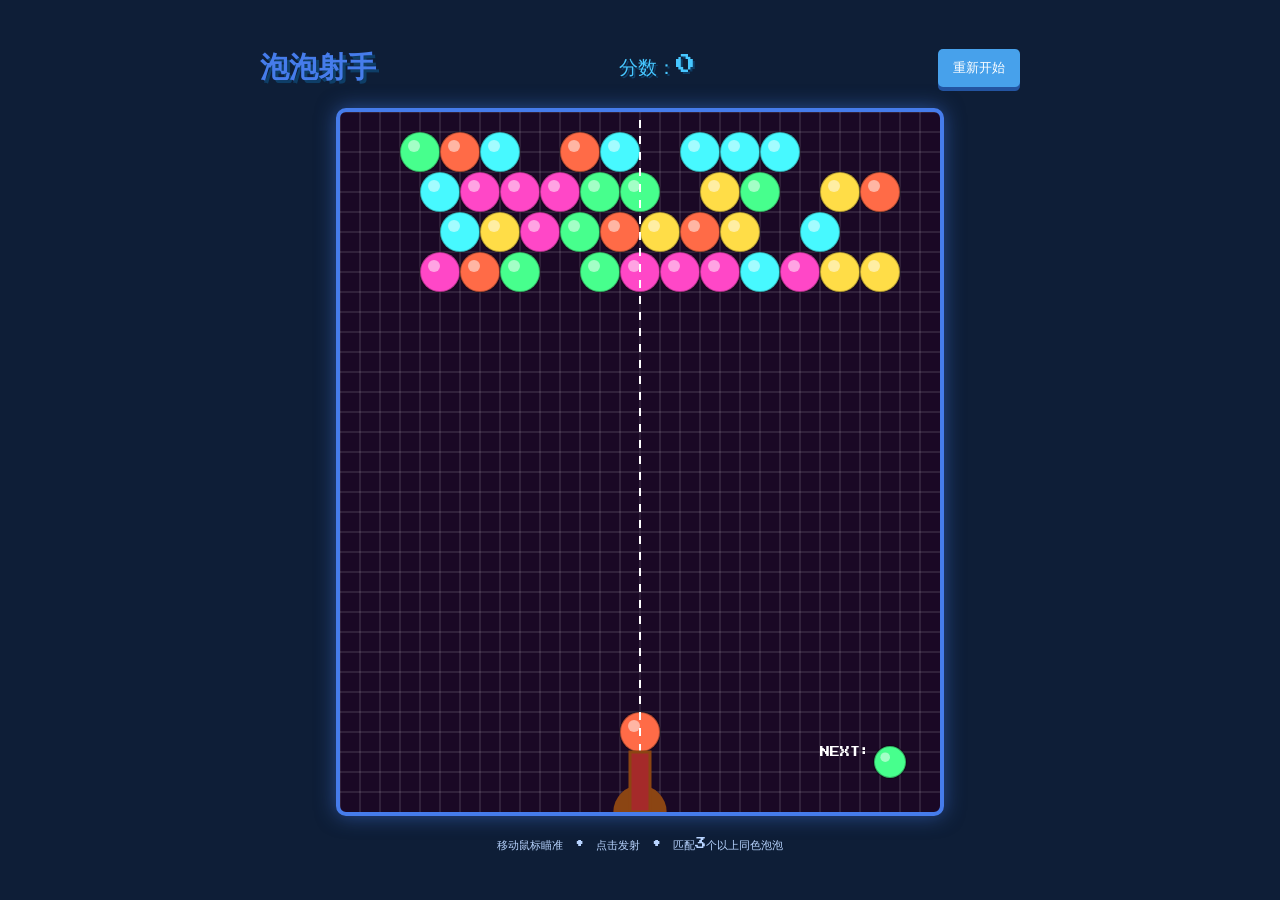
<file: 泡泡射手.html>
<!DOCTYPE html>
<html lang="en">
  <head>
    <meta charset="UTF-8" />
    <meta name="viewport" content="width=device-width, initial-scale=1.0" />
    <title>泡泡射手</title>
    <style>
@import url("https://fonts.googleapis.com/css2?family=Press+Start+2P&display=swap");

* {
  margin: 0;
  padding: 0;
  box-sizing: border-box;
}

body {
  font-family: "Press Start 2P", cursive;
  background-color: #0e1e37;
  color: #fff;
  display: flex;
  justify-content: center;
  align-items: center;
  min-height: 100vh;
  overflow: hidden;
}

.game-container {
  display: flex;
  flex-direction: column;
  align-items: center;
  max-width: 800px;
  width: 100%;
  padding: 20px;
}

.game-header {
  width: 100%;
  display: flex;
  justify-content: space-between;
  align-items: center;
  margin-bottom: 20px;
  flex-wrap: wrap;
  gap: 15px;
}

h1 {
  font-size: 1.8rem;
  color: #467ceb;
  text-shadow: 3px 3px 0 #0e3e67;
  margin: 0;
}

.score-container {
  font-size: 1.2rem;
  color: #47c7ff;
  text-shadow: 2px 2px 0 #0e3e67;
}

#restart-btn {
  font-family: "Press Start 2P", cursive;
  background-color: #47a1eb;
  color: white;
  border: none;
  padding: 10px 15px;
  font-size: 0.8rem;
  cursor: pointer;
  border-radius: 5px;
  box-shadow: 0 4px 0 #2354a1;
  transition: all 0.1s;
}

#restart-btn:hover {
  background-color: #6ba7eb;
  transform: translateY(2px);
  box-shadow: 0 2px 0 #2354a1;
}

#restart-btn:active {
  transform: translateY(4px);
  box-shadow: none;
}

#gameCanvas {
  background-color: #1a0825;
  border: 4px solid #467ceb;
  border-radius: 10px;
  box-shadow: 0 0 20px rgba(70, 124, 235, 0.5);
  max-width: 100%;
}

.controls-info {
  margin-top: 20px;
  font-size: 0.7rem;
  color: #b8d4ff;
  text-align: center;
  line-height: 1.5;
}

@media (max-width: 768px) {
  .game-header {
    flex-direction: column;
    align-items: center;
    text-align: center;
  }

  /* h1 {
    font-size: 1.4rem;
  } */

  .score-container {
    font-size: 1rem;
  }

  .controls-info {
    font-size: 0.6rem;
  }
}

</style>
  </head>
  <body>
    <div class="game-container">
      <div class="game-header">
        <h1>泡泡射手</h1>
        <div class="score-container">分数：<span id="score">0</span></div>
        <button id="restart-btn">重新开始</button>
      </div>
      <canvas id="gameCanvas"></canvas>
      <div class="controls-info">
        移动鼠标瞄准 • 点击发射 • 匹配3个以上同色泡泡
      </div>
    </div>
    <script>
// Game constants
const COLOURS = ["#FF47C7", "#47F9FF", "#FFDD47", "#47FF8D", "#FF6B47"];
const BUBBLE_RADIUS = 20;
const GRID_ROWS = 8;
const GRID_COLS = 12;
const GRID_TOP_MARGIN = 40;
const CANNON_HEIGHT = 60;
const CANNON_WIDTH = 40;
const SHOOT_SPEED = 10;
const MATCH_COUNT = 4;

// Game variables
let canvas, ctx;
let bubbleGrid = [];
let shooterBubble = null;
let nextBubble = null;
let cannonAngle = 0;
let bubbleMoving = false;
let score = 0;
let gameOver = false;

// init the game
function init() {
  canvas = document.getElementById("gameCanvas");
  ctx = canvas.getContext("2d");

  // Set canvas size
  canvas.width = Math.min(600, window.innerWidth - 40);
  canvas.height = Math.min(800, window.innerHeight - 200);

  // init bubble grid
  initBubbleGrid();

  // Create shooter bubble and next bubble
  createShooterBubble();
  createNextBubble();

  // Reset score
  score = 0;
  document.getElementById("score").textContent = score;

  // Set game over to false
  gameOver = false;

  // Add event listeners
  canvas.addEventListener("mousemove", handleMouseMove);
  canvas.addEventListener("click", handleClick);
  document.getElementById("restart-btn").addEventListener("click", restartGame);

  // Start game loop
  requestAnimationFrame(gameLoop);
}

// init bubble grid
function initBubbleGrid() {
  bubbleGrid = [];

  // Calculate bubble spacing
  const bubbleSpacing = BUBBLE_RADIUS * 2;
  const offsetX =
    (canvas.width - GRID_COLS * bubbleSpacing) / 2 + BUBBLE_RADIUS;

  // Create initial rows of bubbles
  for (let row = 0; row < 4; row++) {
    for (let col = 0; col < GRID_COLS; col++) {
      // Offset every other row
      const rowOffset = row % 2 === 0 ? 0 : BUBBLE_RADIUS;

      // Only create a bubble with 80% probability for a more interesting pattern
      if (Math.random() < 0.8) {
        const bubble = {
          x: offsetX + col * bubbleSpacing + rowOffset,
          y: GRID_TOP_MARGIN + row * bubbleSpacing,
          radius: BUBBLE_RADIUS,
          colour: COLOURS[Math.floor(Math.random() * COLOURS.length)],
          row: row,
          col: col,
        };
        bubbleGrid.push(bubble);
      }
    }
  }
}

// Create a new shooter bubble
function createShooterBubble() {
  shooterBubble = {
    x: canvas.width / 2,
    y: canvas.height - CANNON_HEIGHT - BUBBLE_RADIUS,
    radius: BUBBLE_RADIUS,
    colour: COLOURS[Math.floor(Math.random() * COLOURS.length)],
    velocityX: 0,
    velocityY: 0,
    moving: false,
  };
}

// Create the next bubble
function createNextBubble() {
  nextBubble = {
    colour: COLOURS[Math.floor(Math.random() * COLOURS.length)],
  };
}

// Handle mouse movement
function handleMouseMove(e) {
  if (bubbleMoving || gameOver) return;

  const rect = canvas.getBoundingClientRect();
  const mouseX = e.clientX - rect.left;
  const mouseY = e.clientY - rect.top;

  // Calculate angle between cannon and mouse position
  const cannonX = canvas.width / 2;
  const cannonY = canvas.height - CANNON_HEIGHT;

  cannonAngle = Math.atan2(mouseX - cannonX, cannonY - mouseY);

  // Limit the angle to prevent shooting sideways or downwards
  cannonAngle = Math.max(-Math.PI / 2.2, Math.min(Math.PI / 2.2, cannonAngle));
}

// Handle mouse click
function handleClick() {
  if (bubbleMoving || gameOver) return;

  // Set bubble in motion
  shooterBubble.velocityX = Math.sin(cannonAngle) * SHOOT_SPEED;
  shooterBubble.velocityY = -Math.cos(cannonAngle) * SHOOT_SPEED;
  shooterBubble.moving = true;
  bubbleMoving = true;
}

// Update game state
function update() {
  if (gameOver) return;

  // Update shooter bubble position if it's moving
  if (shooterBubble.moving) {
    shooterBubble.x += shooterBubble.velocityX;
    shooterBubble.y += shooterBubble.velocityY;

    // Check for wall collisions
    if (
      shooterBubble.x - shooterBubble.radius < 0 ||
      shooterBubble.x + shooterBubble.radius > canvas.width
    ) {
      shooterBubble.velocityX *= -1;
      shooterBubble.x =
        shooterBubble.x < BUBBLE_RADIUS
          ? BUBBLE_RADIUS
          : canvas.width - BUBBLE_RADIUS;
    }

    // Check for ceiling collision
    if (shooterBubble.y - shooterBubble.radius < 0) {
      snapToGrid();
      return;
    }

    // Check for collisions with other bubbles
    for (const bubble of bubbleGrid) {
      const dx = shooterBubble.x - bubble.x;
      const dy = shooterBubble.y - bubble.y;
      const distance = Math.sqrt(dx * dx + dy * dy);

      if (distance < shooterBubble.radius + bubble.radius) {
        snapToGrid();
        return;
      }
    }
  }
}

// Snap the shooter bubble to the grid
function snapToGrid() {
  // Calculate bubble spacing
  const bubbleSpacing = BUBBLE_RADIUS * 2;
  const offsetX =
    (canvas.width - GRID_COLS * bubbleSpacing) / 2 + BUBBLE_RADIUS;

  // Find the closest grid position
  let closestRow = Math.round(
    (shooterBubble.y - GRID_TOP_MARGIN) / bubbleSpacing
  );
  closestRow = Math.max(0, Math.min(GRID_ROWS - 1, closestRow));

  const rowOffset = closestRow % 2 === 0 ? 0 : BUBBLE_RADIUS;
  let closestCol = Math.round(
    (shooterBubble.x - offsetX - rowOffset) / bubbleSpacing
  );
  closestCol = Math.max(0, Math.min(GRID_COLS - 1, closestCol));

  // Check if the position is already occupied
  const isOccupied = bubbleGrid.some(
    (bubble) => bubble.row === closestRow && bubble.col === closestCol
  );

  if (!isOccupied) {
    // Add the bubble to the grid
    const newBubble = {
      x: offsetX + closestCol * bubbleSpacing + rowOffset,
      y: GRID_TOP_MARGIN + closestRow * bubbleSpacing,
      radius: BUBBLE_RADIUS,
      colour: shooterBubble.colour,
      row: closestRow,
      col: closestCol,
    };

    bubbleGrid.push(newBubble);

    // Check for matches
    const matches = findMatches(newBubble);
    if (matches.length >= MATCH_COUNT) {
      // Pop the matching bubbles
      popBubbles(matches);

      // Check for floating bubbles
      checkFloatingBubbles();

      // Update score
      score += matches.length * 10;
      document.getElementById("score").textContent = score;
    }

    // Check if the grid has reached the bottom
    if (
      bubbleGrid.some(
        (bubble) =>
          bubble.y + bubble.radius >
          canvas.height - CANNON_HEIGHT - BUBBLE_RADIUS
      )
    ) {
      gameOver = true;
      return;
    }
  }

  // Reset shooter bubble
  shooterBubble = {
    x: canvas.width / 2,
    y: canvas.height - CANNON_HEIGHT - BUBBLE_RADIUS,
    radius: BUBBLE_RADIUS,
    colour: nextBubble.colour,
    velocityX: 0,
    velocityY: 0,
    moving: false,
  };

  // Create new next bubble
  createNextBubble();

  // Reset bubble moving flag
  bubbleMoving = false;
}

// Find matching bubbles of the same colour
function findMatches(bubble) {
  const matches = [bubble];
  const checked = new Set();

  function checkNeighbours(currentBubble) {
    const key = `${currentBubble.row},${currentBubble.col}`;
    if (checked.has(key)) return;
    checked.add(key);

    // Get neighbours
    const neighbours = getNeighbours(currentBubble);

    // Check each neighbour
    for (const neighbour of neighbours) {
      if (neighbour.colour === bubble.colour) {
        matches.push(neighbour);
        checkNeighbours(neighbour);
      }
    }
  }

  checkNeighbours(bubble);
  return matches;
}

// Get neighbouring bubbles
function getNeighbours(bubble) {
  const neighbours = [];
  const directions =
    bubble.row % 2 === 0
      ? [
          [-1, -1],
          [-1, 0],
          [0, -1],
          [0, 1],
          [1, -1],
          [1, 0],
        ]
      : [
          [-1, 0],
          [-1, 1],
          [0, -1],
          [0, 1],
          [1, 0],
          [1, 1],
        ];

  for (const [rowOffset, colOffset] of directions) {
    const neighbourRow = bubble.row + rowOffset;
    const neighbourCol = bubble.col + colOffset;

    // Find the bubble at this position
    const neighbour = bubbleGrid.find(
      (b) => b.row === neighbourRow && b.col === neighbourCol
    );

    if (neighbour) {
      neighbours.push(neighbour);
    }
  }

  return neighbours;
}

// Pop the matching bubbles
function popBubbles(matches) {
  // Remove the matching bubbles from the grid
  bubbleGrid = bubbleGrid.filter(
    (bubble) =>
      !matches.some(
        (match) => match.row === bubble.row && match.col === bubble.col
      )
  );
}

// Check for floating bubbles
function checkFloatingBubbles() {
  // Mark all bubbles as not visited
  const visited = new Set();

  // Find all bubbles connected to the top
  for (const bubble of bubbleGrid) {
    if (bubble.row === 0) {
      markConnected(bubble, visited);
    }
  }

  // Remove all bubbles that are not connected to the top
  const floatingBubbles = bubbleGrid.filter(
    (bubble) => !visited.has(`${bubble.row},${bubble.col}`)
  );

  // Update score for floating bubbles
  score += floatingBubbles.length * 20;
  document.getElementById("score").textContent = score;

  // Remove floating bubbles
  bubbleGrid = bubbleGrid.filter((bubble) =>
    visited.has(`${bubble.row},${bubble.col}`)
  );
}

// Mark connected bubbles
function markConnected(bubble, visited) {
  const key = `${bubble.row},${bubble.col}`;
  if (visited.has(key)) return;
  visited.add(key);

  // Get neighbours
  const neighbours = getNeighbours(bubble);

  // Mark each neighbour as connected
  for (const neighbour of neighbours) {
    markConnected(neighbour, visited);
  }
}

// Draw the game
function draw() {
  // Clear the canvas
  ctx.clearRect(0, 0, canvas.width, canvas.height);

  // Draw background grid pattern
  drawBackgroundGrid();

  // Draw bubble grid
  for (const bubble of bubbleGrid) {
    drawBubble(bubble);
  }

  // Draw shooter bubble
  drawBubble(shooterBubble);

  //draw aim line
  drawAimLine();

  // Draw next bubble preview
  drawNextBubble();

  // Draw cannon
  drawCannon();

  // Draw game over message
  if (gameOver) {
    drawGameOver();
  }
}

// Draw background grid pattern
function drawBackgroundGrid() {
  ctx.save();
  ctx.globalAlpha = 0.1;
  ctx.strokeStyle = "#FFFF";

  const gridSize = 20;

  for (let x = 0; x < canvas.width; x += gridSize) {
    ctx.beginPath();
    ctx.moveTo(x, 0);
    ctx.lineTo(x, canvas.height);
    ctx.stroke();
  }

  for (let y = 0; y < canvas.height; y += gridSize) {
    ctx.beginPath();
    ctx.moveTo(0, y);
    ctx.lineTo(canvas.width, y);
    ctx.stroke();
  }

  ctx.restore();
}

function drawAimLine() {
  //find the cannon angle
  const cannonX = canvas.width / 2;
  const cannonY = canvas.height - CANNON_HEIGHT;

  // Calculate the direction vector for the aim line
  let dirX = Math.sin(cannonAngle);
  let dirY = -Math.cos(cannonAngle);

  // Start from the cannon position
  let startX = cannonX;
  let startY = cannonY;

  // Set a maximum number of bounces to avoid infinite loops
  let maxBounces = 3;
  let bounces = 0;

  // Store the points for the aim line
  let points = [{ x: startX, y: startY }];

  while (bounces < maxBounces) {
    // Calculate intersection with left and right walls
    let tLeft = dirX < 0 ? (0 - startX) / dirX : Infinity;
    let tRight = dirX > 0 ? (canvas.width - startX) / dirX : Infinity;
    let tTop = dirY < 0 ? (0 - startY) / dirY : Infinity;

    // Find the nearest intersection
    let t = Math.min(tLeft, tRight, tTop);

    // Calculate intersection point
    let hitX = startX + dirX * t;
    let hitY = startY + dirY * t;

    points.push({ x: hitX, y: hitY });

    // If hit the top, stop
    if (t === tTop) break;

    // If hit left or right wall, reflect direction and continue
    if (t === tLeft || t === tRight) {
      dirX = -dirX;
      startX = hitX;
      startY = hitY;
      bounces++;
    } else {
      break;
    }
  }

  // Draw the aim line using the calculated points
  ctx.save();
  ctx.strokeStyle = "#FFFF";
  ctx.lineWidth = 2;
  ctx.setLineDash([8, 8]);
  ctx.beginPath();
  ctx.moveTo(points[0].x, points[0].y);
  for (let i = 1; i < points.length; i++) {
    ctx.lineTo(points[i].x, points[i].y);
  }
  ctx.stroke();
  ctx.setLineDash([]);
  ctx.restore();

  ctx.save();
}

// Draw a bubble
function drawBubble(bubble) {
  ctx.beginPath();
  ctx.arc(bubble.x, bubble.y, bubble.radius, 0, Math.PI * 2);
  ctx.fillStyle = bubble.colour;
  ctx.fill();

  // Add highlight
  ctx.beginPath();
  ctx.arc(
    bubble.x - bubble.radius * 0.3,
    bubble.y - bubble.radius * 0.3,
    bubble.radius * 0.3,
    0,
    Math.PI * 2
  );
  ctx.fillStyle = "rgba(255, 255, 255, 0.5)";
  ctx.fill();

  // Add outline
  ctx.beginPath();
  ctx.arc(bubble.x, bubble.y, bubble.radius, 0, Math.PI * 2);
  ctx.strokeStyle = "rgba(0, 0, 0, 0.3)";
  ctx.lineWidth = 2;
  ctx.stroke();
}

// Draw the next bubble preview
function drawNextBubble() {
  const x = canvas.width - 50;
  const y = canvas.height - 50;

  // Draw label
  ctx.fillStyle = "#FFFF";
  ctx.font = '10px "Press Start 2P"';
  ctx.textAlign = "right";
  ctx.fillText("NEXT:", x - 20, y - 5);

  // Draw bubble
  ctx.beginPath();
  ctx.arc(x, y, BUBBLE_RADIUS * 0.8, 0, Math.PI * 2);
  ctx.fillStyle = nextBubble.colour;
  ctx.fill();

  // Add highlight
  ctx.beginPath();
  ctx.arc(
    x - BUBBLE_RADIUS * 0.24,
    y - BUBBLE_RADIUS * 0.24,
    BUBBLE_RADIUS * 0.24,
    0,
    Math.PI * 2
  );
  ctx.fillStyle = "rgba(255, 255, 255, 0.5)";
  ctx.fill();

  // Add outline
  ctx.beginPath();
  ctx.arc(x, y, BUBBLE_RADIUS * 0.8, 0, Math.PI * 2);
  ctx.strokeStyle = "rgba(0, 0, 0, 0.3)";
  ctx.lineWidth = 2;
  ctx.stroke();
}

// Draw the cannon
function drawCannon() {
  const cannonX = canvas.width / 2;
  const cannonY = canvas.height - CANNON_HEIGHT / 2;

  ctx.save();
  ctx.translate(cannonX, cannonY);
  ctx.rotate(cannonAngle);

  // Draw cannon base
  ctx.beginPath();
  ctx.arc(0, CANNON_HEIGHT / 2, CANNON_WIDTH / 1.5, 0, Math.PI, true);
  ctx.fillStyle = "#8B4513";
  ctx.fill();

  // Draw cannon barrel
  ctx.beginPath();
  ctx.rect(
    -CANNON_WIDTH / 4,
    -CANNON_HEIGHT / 2,
    CANNON_WIDTH / 2,
    CANNON_HEIGHT
  );
  ctx.fillStyle = "#A52A2A";
  ctx.fill();
  ctx.strokeStyle = "#8B4513";
  ctx.lineWidth = 3;
  ctx.stroke();

  ctx.restore();
}

// Draw game over message
function drawGameOver() {
  ctx.fillStyle = "rgba(0, 0, 0, 0.7)";
  ctx.fillRect(0, 0, canvas.width, canvas.height);

  ctx.fillStyle = "#FF47C7";
  ctx.font = '30px "Press Start 2P"';
  ctx.textAlign = "center";
  ctx.fillText("游戏结束", canvas.width / 2, canvas.height / 2 - 20);

  ctx.fillStyle = "#FFFF";
  ctx.font = '16px "Press Start 2P"';
  ctx.fillText(
    `FINAL SCORE: ${score}`,
    canvas.width / 2,
    canvas.height / 2 + 20
  );

  ctx.fillStyle = "#47F9FF";
  ctx.font = '12px "Press Start 2P"';
  ctx.fillText(
    "CLICK RESTART TO PLAY AGAIN",
    canvas.width / 2,
    canvas.height / 2 + 60
  );
}

// Restart the game
function restartGame() {
  initBubbleGrid();
  createShooterBubble();
  createNextBubble();
  score = 0;
  document.getElementById("score").textContent = score;
  gameOver = false;
}

// Game loop
function gameLoop() {
  update();
  draw();
  requestAnimationFrame(gameLoop);
}

// Start the game when the window loads
window.addEventListener("load", init);

// Handle window resize
window.addEventListener("resize", function () {
  // Preserve the current game state
  const oldWidth = canvas.width;
  const oldHeight = canvas.height;

  // Resize canvas
  canvas.width = Math.min(600, window.innerWidth - 40);
  canvas.height = Math.min(800, window.innerHeight - 200);

  // Scale bubble positions
  const scaleX = canvas.width / oldWidth;
  const scaleY = canvas.height / oldHeight;

  for (const bubble of bubbleGrid) {
    bubble.x *= scaleX;
    bubble.y *= scaleY;
  }

  if (shooterBubble) {
    shooterBubble.x *= scaleX;
    shooterBubble.y *= scaleY;
  }
});

</script>
  </body>
</html>
</file>
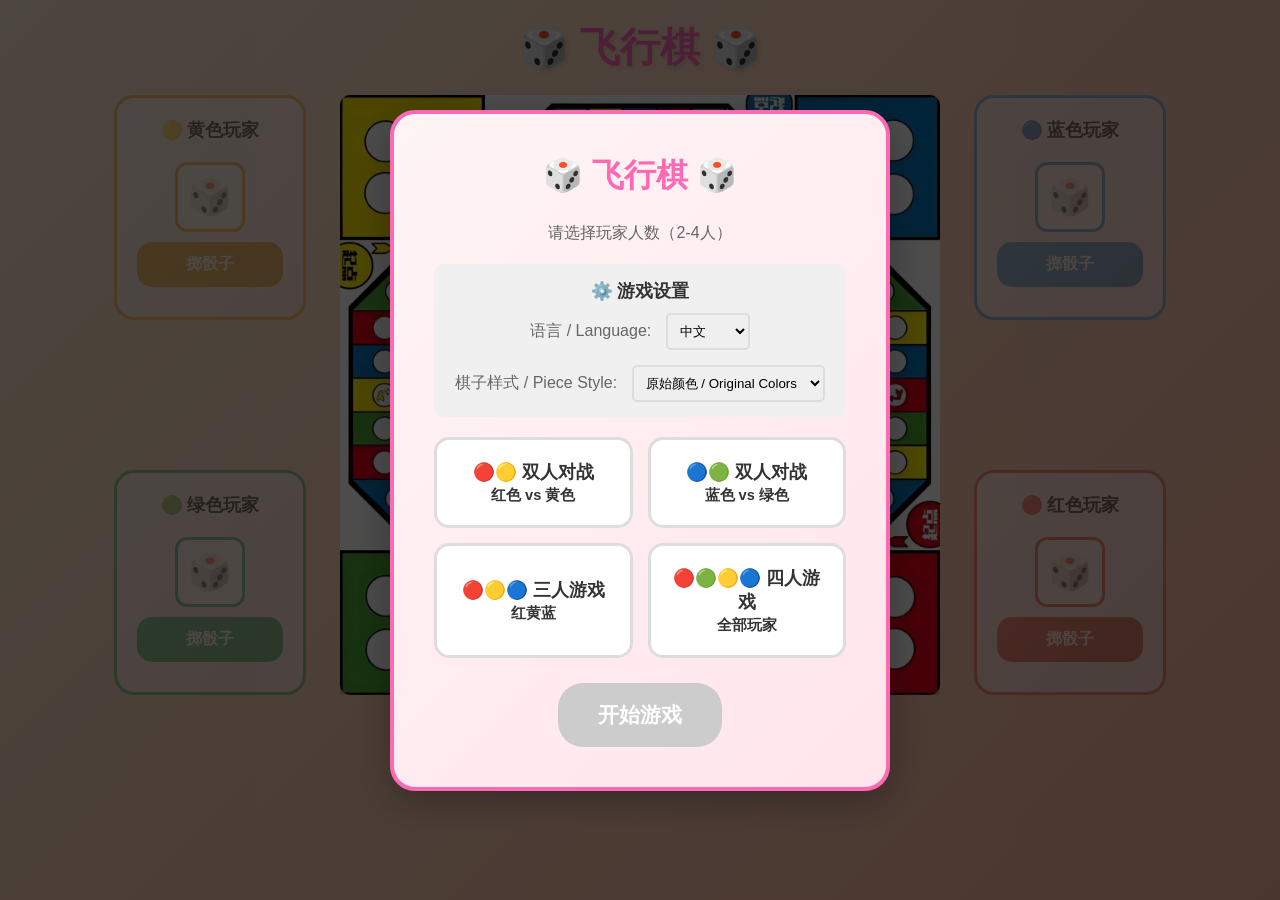
<file: ludo/game.html>
<!DOCTYPE html>
<html lang="zh-CN">
<head>
    <meta charset="UTF-8">
    <meta name="viewport" content="width=device-width, initial-scale=1.0">
    <title>飞行棋 - 小虾米游戏乐园</title>
    <style>
        * {
            margin: 0;
            padding: 0;
            box-sizing: border-box;
        }

        body {
            background: linear-gradient(135deg, #ffecd2 0%, #fcb69f 100%);
            font-family: 'Microsoft YaHei', Arial, sans-serif;
            margin: 0;
            padding: 20px;
            min-height: 100vh;
            display: flex;
            flex-direction: column;
            align-items: center;
        }

        .home-btn {
            position: fixed;
            top: 20px;
            right: 20px;
            padding: 15px 30px;
            background: linear-gradient(135deg, #ff6b9d 0%, #ffa07a 100%);
            color: white;
            border: none;
            border-radius: 30px;
            font-size: 1.2em;
            font-weight: bold;
            cursor: pointer;
            box-shadow: 0 6px 12px rgba(255, 105, 180, 0.3);
            text-decoration: none;
            z-index: 1000;
            transition: all 0.3s;
        }

        .home-btn:hover {
            transform: translateY(-3px) scale(1.05);
            box-shadow: 0 8px 16px rgba(255, 105, 180, 0.4);
        }

        h1 {
            color: #ff69b4;
            text-shadow: 2px 2px 4px rgba(0,0,0,0.1);
            margin-bottom: 20px;
            font-size: 2.5em;
        }

        .game-container {
            display: flex;
            gap: 30px;
            align-items: flex-start;
            flex-wrap: wrap;
            justify-content: center;
        }

        .board-scale-wrap {
            width: 100%;
            max-width: 600px;
            aspect-ratio: 1 / 1;
            position: relative;
            overflow: hidden;
            margin: 0 auto;
        }

        .board-container {
            position: relative;
            width: 600px;
            height: 600px;
            transform-origin: top left;
        }

        /* 手机端：三栏改成上下堆叠，棋盘缩放适配屏幕宽度（JS 计算具体缩放比例） */
        @media (max-width: 780px) {
            body { padding: 10px; }
            h1 { font-size: 1.6em; margin-bottom: 10px; }
            .game-layout {
                display: flex;
                flex-direction: column;
                align-items: center;
                gap: 12px;
            }
            .side-panel {
                flex-direction: row;
                flex-wrap: wrap;
                justify-content: center;
                min-height: auto;
                width: 100%;
                gap: 10px;
            }
            .player-dice-panel {
                min-width: 44%;
                padding: 10px;
            }
            .center-area { width: 100%; }
            .message-panel { min-width: 0; width: 100%; box-sizing: border-box; }
        }

        #boardImage {
            /* 图片直接显示，不使用 object-fit */
            width: 600px;
            height: 600px;
            border-radius: 10px;
            box-shadow: 0 8px 20px rgba(0, 0, 0, 0.3);
        }

        .piece {
            position: absolute;
            width: 40px;
            height: 40px;
            border-radius: 50%;
            border: 3px solid #333;
            cursor: pointer;
            transition: all 0.3s ease;
            display: flex;
            align-items: center;
            justify-content: center;
            font-size: 20px;
            font-weight: bold;
            color: white;
            text-shadow: 1px 1px 2px rgba(0,0,0,0.5);
            box-shadow: 0 2px 5px rgba(0,0,0,0.3);
            z-index: 10;
            /* 默认使用transform居中对齐到坐标点 */
            transform: translate(-50%, -50%);
        }

        .piece:hover {
            transform: translate(-50%, -50%) scale(1.15);
            box-shadow: 0 4px 10px rgba(0,0,0,0.4);
        }

        .piece.red { background: radial-gradient(circle at 30% 30%, #ff6b6b, #c0392b); }
        .piece.yellow { background: radial-gradient(circle at 30% 30%, #f9ca24, #d68910); }
        .piece.blue { background: radial-gradient(circle at 30% 30%, #74b9ff, #2980b9); }
        .piece.green { background: radial-gradient(circle at 30% 30%, #55efc4, #229954); }

        /* 动物头像样式 - 保留彩色背景 */
        .piece.animals {
            font-size: 24px;
        }

        /* 完成状态 - 金色背景 */
        .piece.finished {
            background: linear-gradient(135deg, #ffd700, #ffaa00) !important;
            border-color: #cc8800 !important;
        }

        /* 完成状态的红勾 */
        .piece.finished::after {
            content: '✓';
            position: absolute;
            top: -8px;
            right: -8px;
            background: #e74c3c;
            color: white;
            width: 20px;
            height: 20px;
            border-radius: 50%;
            display: flex;
            align-items: center;
            justify-content: center;
            font-size: 14px;
            font-weight: bold;
            border: 2px solid white;
        }

        .piece.selectable {
            animation: pulse 1s infinite;
            box-shadow: 0 0 15px 5px rgba(255, 255, 0, 0.7);
        }

        @keyframes pulse {
            0%, 100% { transform: translate(-50%, -50%) scale(1); }
            50% { transform: translate(-50%, -50%) scale(1.1); }
        }

        .piece.moving {
            transition: all 0.5s ease-in-out;
        }

        .control-panel {
            background: linear-gradient(135deg, #fff5f5 0%, #ffe5ec 100%);
            border: 3px solid #ffb6c1;
            border-radius: 20px;
            padding: 25px;
            min-width: 280px;
            box-shadow: 0 8px 20px rgba(255, 105, 180, 0.2);
        }

        .current-player {
            padding: 15px;
            background: white;
            border-radius: 15px;
            font-weight: bold;
            text-align: center;
            margin-bottom: 20px;
            font-size: 1.3em;
            border: 3px solid #ff69b4;
        }

        .current-player.red { color: #e74c3c; background: #ffe5e5; }
        .current-player.yellow { color: #f39c12; background: #fff5e5; }
        .current-player.blue { color: #3498db; background: #e5f1ff; }
        .current-player.green { color: #27ae60; background: #e5ffe5; }

        .player-info {
            margin-bottom: 15px;
            padding: 10px;
            background: white;
            border-radius: 10px;
        }

        .player-info h3 {
            margin: 0 0 10px 0;
            font-size: 1.1em;
        }

        .player-red { color: #e74c3c; }
        .player-yellow { color: #f39c12; }
        .player-blue { color: #3498db; }
        .player-green { color: #27ae60; }

        .dice-area {
            text-align: center;
            margin: 20px 0;
        }

        .dice {
            width: 90px;
            height: 90px;
            background: white;
            border: 4px solid #ff69b4;
            border-radius: 15px;
            display: inline-flex;
            align-items: center;
            justify-content: center;
            font-size: 3em;
            font-weight: bold;
            color: #ff69b4;
            box-shadow: 0 4px 8px rgba(0,0,0,0.1);
            transition: transform 0.3s;
        }

        .dice.rolling {
            animation: diceRoll 0.5s ease-in-out;
        }

        @keyframes diceRoll {
            0%, 100% { transform: rotate(0deg) scale(1); }
            25% { transform: rotate(90deg) scale(1.1); }
            50% { transform: rotate(180deg) scale(1); }
            75% { transform: rotate(270deg) scale(1.1); }
        }

        .roll-btn {
            width: 100%;
            padding: 18px;
            margin-top: 15px;
            background: linear-gradient(135deg, #ff6b9d 0%, #ffa07a 100%);
            color: white;
            border: none;
            border-radius: 25px;
            font-size: 1.4em;
            font-weight: bold;
            cursor: pointer;
            transition: all 0.3s;
            box-shadow: 0 4px 8px rgba(255, 105, 180, 0.3);
        }

        .roll-btn:hover:not(:disabled) {
            transform: translateY(-2px);
            box-shadow: 0 6px 12px rgba(255, 105, 180, 0.4);
        }

        .roll-btn:disabled {
            background: #ccc;
            cursor: not-allowed;
            box-shadow: none;
        }

        .game-message {
            margin-top: 15px;
            padding: 15px;
            background: white;
            border-radius: 15px;
            text-align: center;
            min-height: 60px;
            display: flex;
            align-items: center;
            justify-content: center;
            font-weight: 500;
            font-size: 1.05em;
            border: 2px solid #ffb6c1;
        }

        .pieces-status {
            margin-top: 10px;
            font-size: 0.9em;
            display: flex;
            gap: 5px;
            flex-wrap: wrap;
        }

        .piece-dot {
            width: 22px;
            height: 22px;
            border-radius: 50%;
            border: 2px solid #333;
            display: inline-flex;
            align-items: center;
            justify-content: center;
            font-size: 10px;
            font-weight: bold;
            color: white;
        }

        .piece-dot.home { opacity: 0.6; }
        .piece-dot.active { opacity: 1; }
        .piece-dot.finished {
            background: #e74c3c !important;
            color: white !important;
            font-weight: bold;
            border: 2px solid #c0392b;
        }

        /* 玩家选择界面 */
        .player-select-overlay {
            position: fixed;
            top: 0;
            left: 0;
            width: 100%;
            height: 100%;
            background: rgba(0, 0, 0, 0.7);
            display: flex;
            align-items: center;
            justify-content: center;
            z-index: 2000;
        }

        .player-select-modal {
            background: linear-gradient(135deg, #fff5f5 0%, #ffe5ec 100%);
            border: 4px solid #ff69b4;
            border-radius: 25px;
            padding: 40px;
            max-width: 500px;
            text-align: center;
            box-shadow: 0 10px 40px rgba(0, 0, 0, 0.3);
        }

        .player-select-modal h2 {
            color: #ff69b4;
            margin-bottom: 25px;
            font-size: 2em;
        }

        .player-options {
            display: grid;
            grid-template-columns: 1fr 1fr;
            gap: 15px;
            margin-bottom: 25px;
        }

        .player-option-btn {
            padding: 20px;
            border: 3px solid #ddd;
            border-radius: 15px;
            background: white;
            font-size: 1.1em;
            font-weight: bold;
            cursor: pointer;
            transition: all 0.3s;
            color: #333;
        }

        .player-option-btn:hover {
            border-color: #ff69b4;
            transform: scale(1.05);
        }

        .player-option-btn.selected {
            border-color: #ff69b4;
            background: #fff5f5;
            color: #ff69b4;
        }

        .start-game-btn {
            padding: 18px 40px;
            background: linear-gradient(135deg, #ff6b9d 0%, #ffa07a 100%);
            color: white;
            border: none;
            border-radius: 25px;
            font-size: 1.3em;
            font-weight: bold;
            cursor: pointer;
            transition: all 0.3s;
            box-shadow: 0 4px 12px rgba(255, 105, 180, 0.4);
        }

        .start-game-btn:hover {
            transform: translateY(-3px);
            box-shadow: 0 6px 16px rgba(255, 105, 180, 0.5);
        }

        .start-game-btn:disabled {
            background: #ccc;
            cursor: not-allowed;
            box-shadow: none;
            transform: none;
        }

        /* 游戏整体布局：左-中-右三列 */
        .game-layout {
            display: grid;
            grid-template-columns: 200px 600px 200px;
            gap: 30px;
            align-items: start;
            justify-items: center;
        }

        .side-panel {
            display: flex;
            flex-direction: column;
            justify-content: space-between;
            min-height: 600px;
        }

        .center-area {
            display: flex;
            flex-direction: column;
            align-items: center;
            gap: 15px;
        }

        .player-dice-panel {
            background: linear-gradient(135deg, #fff5f5 0%, #ffe5ec 100%);
            border: 3px solid #ffb6c1;
            border-radius: 20px;
            padding: 20px;
            min-width: 180px;
            text-align: center;
            transition: all 0.3s;
            opacity: 0.5;
            pointer-events: none;
        }

        .player-dice-panel.active {
            opacity: 1;
            pointer-events: all;
            transform: scale(1.05);
            box-shadow: 0 8px 20px rgba(255, 105, 180, 0.4);
        }

        .player-dice-panel.red { border-color: #e74c3c; }
        .player-dice-panel.yellow { border-color: #f39c12; }
        .player-dice-panel.blue { border-color: #3498db; }
        .player-dice-panel.green { border-color: #27ae60; }

        .player-dice-panel.red.active { background: linear-gradient(135deg, #ffe5e5 0%, #fff0f0 100%); }
        .player-dice-panel.yellow.active { background: linear-gradient(135deg, #fff5e5 0%, #fffaef 100%); }
        .player-dice-panel.blue.active { background: linear-gradient(135deg, #e5f1ff 0%, #f0f5ff 100%); }
        .player-dice-panel.green.active { background: linear-gradient(135deg, #e5ffe5 0%, #f0fff5 100%); }

        .player-dice-panel h3 {
            margin: 0 0 10px 0;
            font-size: 1.1em;
        }

        .player-dice-panel .player-dice {
            width: 70px;
            height: 70px;
            background: white;
            border: 3px solid #ff69b4;
            border-radius: 12px;
            display: inline-flex;
            align-items: center;
            justify-content: center;
            font-size: 2.2em;
            font-weight: bold;
            margin: 10px 0;
            transition: transform 0.3s;
        }

        .player-dice-panel.red .player-dice { border-color: #e74c3c; color: #e74c3c; }
        .player-dice-panel.yellow .player-dice { border-color: #f39c12; color: #f39c12; }
        .player-dice-panel.blue .player-dice { border-color: #3498db; color: #3498db; }
        .player-dice-panel.green .player-dice { border-color: #27ae60; color: #27ae60; }

        .player-dice-panel .player-dice.rolling {
            animation: diceRoll 0.5s ease-in-out;
        }

        .player-dice-panel .roll-dice-btn {
            width: 100%;
            padding: 12px;
            background: linear-gradient(135deg, #ff6b9d 0%, #ffa07a 100%);
            color: white;
            border: none;
            border-radius: 15px;
            font-size: 1em;
            font-weight: bold;
            cursor: pointer;
            transition: all 0.3s;
        }

        .player-dice-panel.red .roll-dice-btn { background: linear-gradient(135deg, #e74c3c 0%, #c0392b 100%); }
        .player-dice-panel.yellow .roll-dice-btn { background: linear-gradient(135deg, #f39c12 0%, #d68910 100%); }
        .player-dice-panel.blue .roll-dice-btn { background: linear-gradient(135deg, #3498db 0%, #2980b9 100%); }
        .player-dice-panel.green .roll-dice-btn { background: linear-gradient(135deg, #27ae60 0%, #229954 100%); }

        .player-dice-panel .roll-dice-btn:hover:not(:disabled) {
            transform: translateY(-2px);
            box-shadow: 0 4px 10px rgba(0,0,0,0.2);
        }

        .player-dice-panel .roll-dice-btn:disabled {
            background: #ccc;
            cursor: not-allowed;
            box-shadow: none;
        }

        .player-dice-panel .pieces-status {
            margin-top: 10px;
            justify-content: center;
        }

        .center-area {
            display: flex;
            flex-direction: column;
            align-items: center;
            gap: 15px;
        }

        .message-panel {
            background: linear-gradient(135deg, #fff5f5 0%, #ffe5ec 100%);
            border: 3px solid #ffb6c1;
            border-radius: 15px;
            padding: 15px 30px;
            min-width: 300px;
            text-align: center;
            font-weight: 500;
            font-size: 1.05em;
        }

        .rules {
            margin-top: 20px;
            padding: 15px;
            background: white;
            border-radius: 15px;
            font-size: 0.85em;
            border: 2px solid #ffb6c1;
        }

        .rules h4 {
            margin-top: 0;
            color: #ff69b4;
            margin-bottom: 10px;
        }

        .rules ul {
            margin: 0;
            padding-left: 20px;
        }

        .rules li {
            margin: 6px 0;
            line-height: 1.4;
        }
    </style>
</head>
<body>

    <!-- 玩家选择界面 -->
    <div class="player-select-overlay" id="playerSelectOverlay">
        <div class="player-select-modal">
            <h2 id="gameTitle">🎲 飞行棋 🎲</h2>
            <p id="selectPlayersText" style="margin-bottom: 20px; color: #666;">请选择玩家人数（2-4人）</p>

            <!-- 设置选项 -->
            <div class="settings-section" style="background: #f0f0f0; padding: 15px; border-radius: 10px; margin-bottom: 20px;">
                <h3 style="margin-bottom: 10px; color: #333; font-size: 1.1em;" id="settingsTitle">⚙️ 游戏设置</h3>

                <!-- 语言选择 -->
                <div style="margin-bottom: 15px;">
                    <label style="color: #666; margin-right: 10px;" id="languageLabel">语言 / Language:</label>
                    <select id="languageSelect" style="padding: 8px; border-radius: 5px; border: 2px solid #ddd;">
                        <option value="zh">中文</option>
                        <option value="en">English</option>
                    </select>
                </div>

                <!-- 棋子样式选择 -->
                <div>
                    <label style="color: #666; margin-right: 10px;" id="pieceStyleLabel">棋子样式 / Piece Style:</label>
                    <select id="pieceStyleSelect" style="padding: 8px; border-radius: 5px; border: 2px solid #ddd;">
                        <option value="original">原始颜色 / Original Colors</option>
                        <option value="animals">动物头像 / Animal Avatars</option>
                    </select>
                </div>
            </div>

            <div class="player-options">
                <button class="player-option-btn" data-players="2" data-colors="red,yellow">
                    🔴🟡 双人对战<br><small>红色 vs 黄色</small>
                </button>
                <button class="player-option-btn" data-players="2" data-colors="blue,green">
                    🔵🟢 双人对战<br><small>蓝色 vs 绿色</small>
                </button>
                <button class="player-option-btn" data-players="3" data-colors="red,yellow,blue">
                    🔴🟡🔵 三人游戏<br><small>红黄蓝</small>
                </button>
                <button class="player-option-btn" data-players="4" data-colors="red,green,yellow,blue">
                    🔴🟢🟡🔵 四人游戏<br><small>全部玩家</small>
                </button>
            </div>

            <button class="start-game-btn" id="startGameBtn" disabled onclick="startGame()">开始游戏</button>
        </div>
    </div>

    <!-- 游戏主界面 -->
    <h1>🎲 飞行棋 🎲</h1>

    <div class="game-layout">
        <!-- 左侧面板 -->
        <div class="side-panel left">
            <!-- 黄色 - 顶部 -->
            <div class="player-dice-panel yellow" id="panel-yellow" data-color="yellow">
                <h3>🟡 黄色玩家</h3>
                <div class="player-dice" id="dice-yellow">🎲</div>
                <button class="roll-dice-btn" id="rollBtn-yellow" onclick="rollDice('yellow')">掷骰子</button>
                <div class="pieces-status" id="yellowPieces"></div>
            </div>

            <!-- 绿色 - 底部 -->
            <div class="player-dice-panel green" id="panel-green" data-color="green">
                <h3>🟢 绿色玩家</h3>
                <div class="player-dice" id="dice-green">🎲</div>
                <button class="roll-dice-btn" id="rollBtn-green" onclick="rollDice('green')">掷骰子</button>
                <div class="pieces-status" id="greenPieces"></div>
            </div>
        </div>

        <!-- 中间棋盘和消息 -->
        <div class="center-area">
            <div class="board-scale-wrap" id="boardScaleWrap">
                <div class="board-container" id="boardContainer">
                    <img src="img/xxx.jpg" alt="飞行棋棋盘" id="boardImage">
                    <!-- 棋子将通过JavaScript动态添加 -->
                </div>
            </div>

            <div class="message-panel" id="gameMessage">
                选择玩家开始游戏！
            </div>
        </div>

        <!-- 右侧面板 -->
        <div class="side-panel right">
            <!-- 蓝色 - 顶部 -->
            <div class="player-dice-panel blue" id="panel-blue" data-color="blue">
                <h3>🔵 蓝色玩家</h3>
                <div class="player-dice" id="dice-blue">🎲</div>
                <button class="roll-dice-btn" id="rollBtn-blue" onclick="rollDice('blue')">掷骰子</button>
                <div class="pieces-status" id="bluePieces"></div>
            </div>

            <!-- 红色 - 底部 -->
            <div class="player-dice-panel red" id="panel-red" data-color="red">
                <h3>🔴 红色玩家</h3>
                <div class="player-dice" id="dice-red">🎲</div>
                <button class="roll-dice-btn" id="rollBtn-red" onclick="rollDice('red')">掷骰子</button>
                <div class="pieces-status" id="redPieces"></div>
            </div>
        </div>
    </div>

    <script src="ludo.js"></script>
    <script>
        // 棋盘内部坐标是按 600x600 设计写死的，这里只做视觉缩放，
        // 不改坐标数据本身：整块 board-container（图片+棋子）一起按比例缩小，
        // 缩小后再把外层包装的高度改成缩放后的实际高度，避免留白。
        (function () {
            var wrap = document.getElementById('boardScaleWrap');
            var board = document.getElementById('boardContainer');
            if (!wrap || !board) return;

            function applyScale() {
                var scale = wrap.clientWidth / 600;
                board.style.transform = 'scale(' + scale + ')';
                wrap.style.height = (600 * scale) + 'px';
            }

            applyScale();
            window.addEventListener('resize', applyScale);
            window.addEventListener('orientationchange', applyScale);
        })();
    </script>
</body>
</html>
</file>
<file: sheep/style.css>
* {
    box-sizing: border-box;
    margin: 0;
    padding: 0;
    -webkit-tap-highlight-color: transparent;
}
html, body {
    touch-action: manipulation;
    overscroll-behavior: none;
}
body {
    font-family: -apple-system, BlinkMacSystemFont, "Segoe UI", Arial, sans-serif;
    background: #f0f0f0;
    min-height: 100vh;
    min-height: 100dvh;
}
.game-container {
    width: 100%;
    max-width: 600px;
    margin: 0 auto;
    padding: 12px;
    display: flex;
    flex-direction: column;
    min-height: 100vh;
    min-height: 100dvh;
}
.header {
    display: flex;
    justify-content: space-between;
    align-items: center;
    margin-bottom: 12px;
    flex-shrink: 0;
}
.header h1 {
    font-size: 20px;
    color: #333;
}
.controls button {
    padding: 8px 14px;
    margin-left: 8px;
    border: none;
    border-radius: 6px;
    background: #4CAF50;
    color: white;
    font-size: 14px;
    cursor: pointer;
}
.controls button:active {
    background: #45a049;
}
#game-board {
    position: relative;
    flex: 1;
    min-height: 300px;
    background: #e8f5e9;
    border-radius: 8px;
    overflow: hidden;
}
.card {
    position: absolute;
    width: 56px;
    height: 74px;
    background: white;
    border-radius: 8px;
    display: flex;
    align-items: center;
    justify-content: center;
    font-size: 28px;
    cursor: pointer;
    box-shadow: 2px 2px 5px rgba(0,0,0,0.2);
    transition: transform 0.2s, left 0.4s cubic-bezier(0.4, 0, 0.2, 1), top 0.4s cubic-bezier(0.4, 0, 0.2, 1);
    user-select: none;
    -webkit-user-select: none;
}
.card:active {
    transform: scale(0.95);
}
#slot-area {
    height: 90px;
    margin-top: 12px;
    padding: 8px;
    background: #ddd;
    border-radius: 8px;
    display: flex;
    gap: 6px;
    flex-shrink: 0;
    overflow-x: auto;
}
#slot-area .card {
    position: relative;
    width: 50px;
    height: 70px;
    flex-shrink: 0;
    left: auto !important;
    top: auto !important;
}
.modal {
    display: none;
    position: fixed;
    top: 0;
    left: 0;
    width: 100%;
    height: 100%;
    background: rgba(0,0,0,0.5);
    z-index: 100;
}
.modal-content {
    background: white;
    margin: 20% auto;
    padding: 24px;
    width: 85%;
    max-width: 320px;
    border-radius: 10px;
    position: relative;
}
.modal-content h2 {
    margin-bottom: 16px;
    font-size: 20px;
}
.modal-content p {
    margin-bottom: 10px;
    font-size: 15px;
    line-height: 1.5;
    color: #555;
}
.close {
    position: absolute;
    right: 12px;
    top: 8px;
    font-size: 28px;
    cursor: pointer;
    color: #999;
}
</file>
